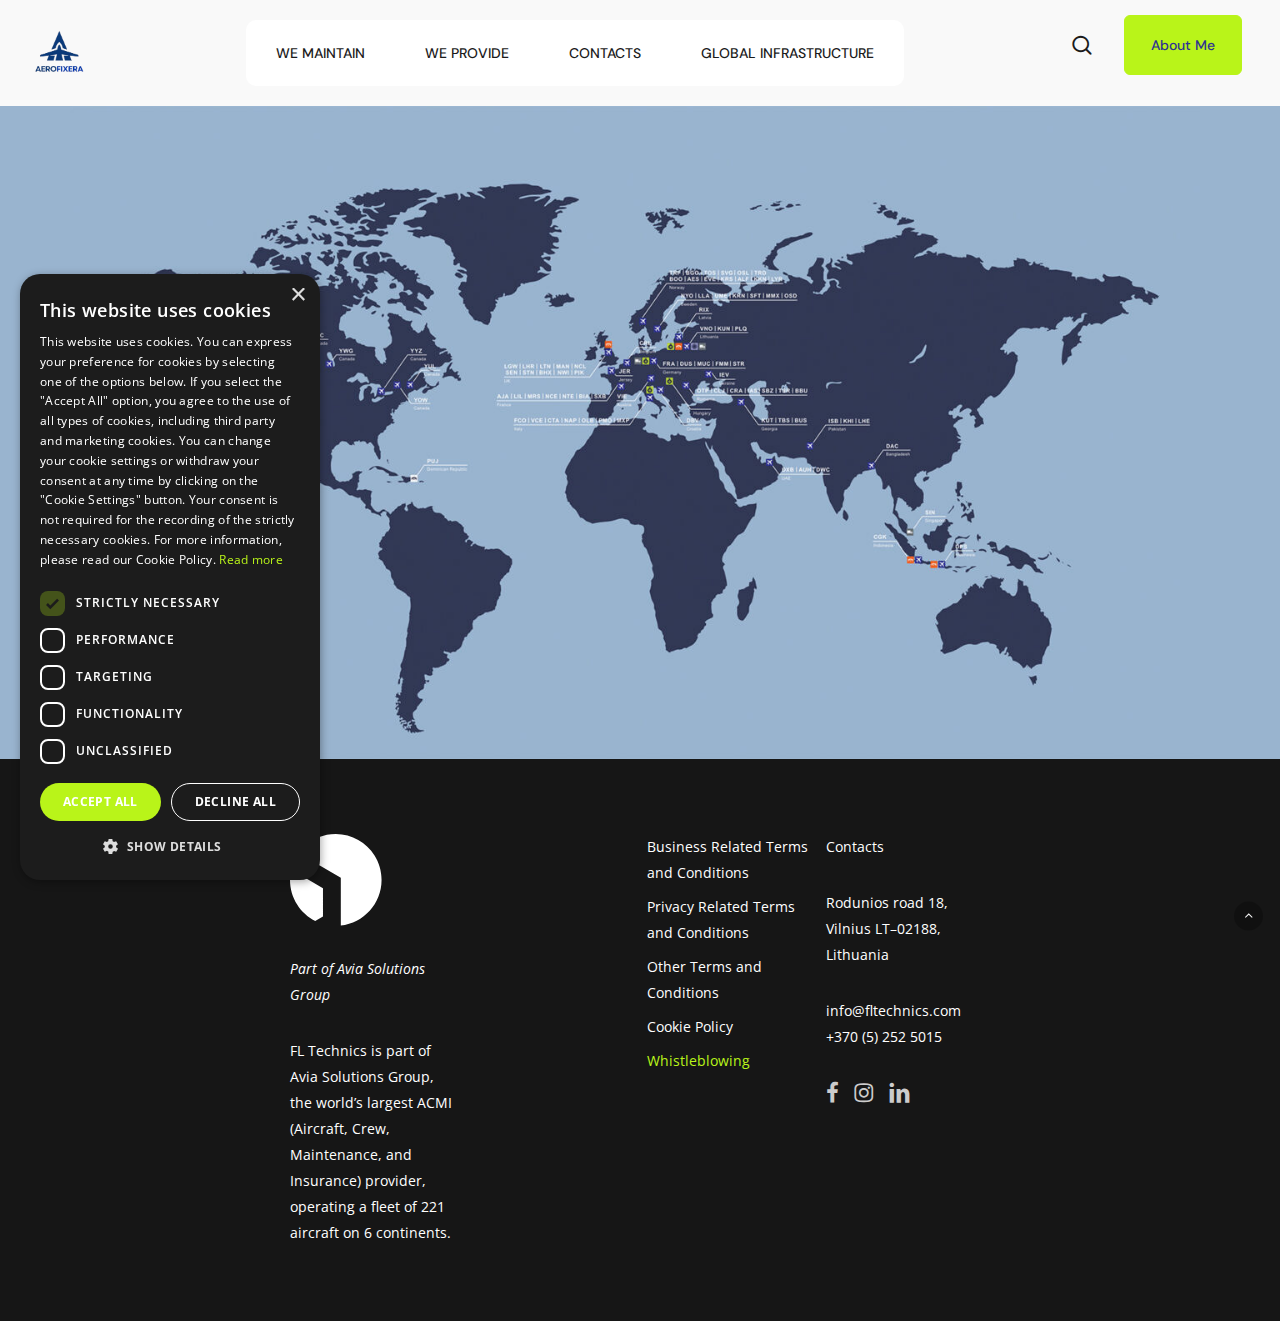
<file: global-infrastructure.html>
<!DOCTYPE html>
<html lang="en-US" class="js">

<head>
	<meta charset="UTF-8">
	<meta name="viewport" content="width=device-width, initial-scale=1, maximum-scale=1, user-scalable=0">
	<meta name="robots" content="index, follow, max-image-preview:large, max-snippet:-1, max-video-preview:-1">
	<style>
		img:is([sizes="auto" i], [sizes^="auto," i]) {
			contain-intrinsic-size: 3000px 1500px
		}
	</style>

	<!-- This site is optimized with the Yoast SEO plugin v24.1 - https://yoast.com/wordpress/plugins/seo/ -->
	<title>FL Technics Global Infrastructure | Worldwide Aviation MRO Network</title>
	<meta name="description"
		content="Discover FL Technics’ global infrastructure with MRO facilities, line stations, and warehouses across the globe. Supporting aviation operations worldwide.">
	<link rel="canonical" href="https://fltechnics.com/global-infrastructure/">
	<meta property="og:locale" content="en_US">
	<meta property="og:type" content="article">
	<meta property="og:title" content="FL Technics Global Infrastructure | Worldwide Aviation MRO Network">
	<meta property="og:description"
		content="Discover FL Technics’ global infrastructure with MRO facilities, line stations, and warehouses across the globe. Supporting aviation operations worldwide.">
	<meta property="og:url" content="https://fltechnics.com/global-infrastructure/">
	<meta property="og:site_name" content="FL Technics">
	<meta property="article:publisher" content="https://www.facebook.com/profile.php?id=100063503103765">
	<meta property="article:modified_time" content="2025-04-01T11:55:04+00:00">
	<meta name="twitter:card" content="summary_large_image">
	<meta name="twitter:label1" content="Est. reading time">
	<meta name="twitter:data1" content="1 minute">
	<script async="" src="js/fbevents.js"></script>
	<script async="" src="js/gtm.js"></script>
	<script type="application/ld+json"
		class="yoast-schema-graph">{"@context":"https://schema.org","@graph":[{"@type":"WebPage","@id":"https://fltechnics.com/global-infrastructure/","url":"https://fltechnics.com/global-infrastructure/","name":"FL Technics Global Infrastructure | Worldwide Aviation MRO Network","isPartOf":{"@id":"https://fltechnics.com/#website"},"datePublished":"2025-02-09T14:24:22+00:00","dateModified":"2025-04-01T11:55:04+00:00","description":"Discover FL Technics’ global infrastructure with MRO facilities, line stations, and warehouses across the globe. Supporting aviation operations worldwide.","breadcrumb":{"@id":"https://fltechnics.com/global-infrastructure/#breadcrumb"},"inLanguage":"en-US","potentialAction":[{"@type":"ReadAction","target":["https://fltechnics.com/global-infrastructure/"]}]},{"@type":"BreadcrumbList","@id":"https://fltechnics.com/global-infrastructure/#breadcrumb","itemListElement":[{"@type":"ListItem","position":1,"name":"Home","item":"https://fltechnics.com/"},{"@type":"ListItem","position":2,"name":"Global Infrastructure"}]},{"@type":"WebSite","@id":"https://fltechnics.com/#website","url":"https://fltechnics.com/","name":"FL Technics – Global Aviation Maintenance, Repair & Overhaul Services","description":"","publisher":{"@id":"https://fltechnics.com/#organization"},"potentialAction":[{"@type":"SearchAction","target":{"@type":"EntryPoint","urlTemplate":"https://fltechnics.com/?s={search_term_string}"},"query-input":{"@type":"PropertyValueSpecification","valueRequired":true,"valueName":"search_term_string"}}],"inLanguage":"en-US"},{"@type":"Organization","@id":"https://fltechnics.com/#organization","name":"FL Technics","url":"https://fltechnics.com/","logo":{"@type":"ImageObject","inLanguage":"en-US","@id":"https://fltechnics.com/#/schema/logo/image/","url":"https://fltechnics.com/wp-content/uploads/2021/07/2019-11-29-FLT.svg","contentUrl":"https://fltechnics.com/wp-content/uploads/2021/07/2019-11-29-FLT.svg","width":400,"height":128,"caption":"FL Technics"},"image":{"@id":"https://fltechnics.com/#/schema/logo/image/"},"sameAs":["https://www.facebook.com/profile.php?id=100063503103765","https://www.linkedin.com/company/fl-technics/"]}]}</script>
	<!-- / Yoast SEO plugin. -->


	<link rel="dns-prefetch" href="//fonts.googleapis.com">
	<link rel="dns-prefetch" href="//www.googletagmanager.com">
	<link rel="alternate" type="application/rss+xml" title="FL Technics » Feed" href="https://fltechnics.com/feed/">
	<script type="text/javascript">
		/* <![CDATA[ */
		window._wpemojiSettings = { "baseUrl": "https:\/\/s.w.org\/images\/core\/emoji\/15.1.0\/72x72\/", "ext": ".png", "svgUrl": "https:\/\/s.w.org\/images\/core\/emoji\/15.1.0\/svg\/", "svgExt": ".svg", "source": { "concatemoji": "https:\/\/fltechnics.com\/wp-includes\/js\/wp-emoji-release.min.js?ver=6.8.1" } };
		/*! This file is auto-generated */
		!function (i, n) { var o, s, e; function c(e) { try { var t = { supportTests: e, timestamp: (new Date).valueOf() }; sessionStorage.setItem(o, JSON.stringify(t)) } catch (e) { } } function p(e, t, n) { e.clearRect(0, 0, e.canvas.width, e.canvas.height), e.fillText(t, 0, 0); var t = new Uint32Array(e.getImageData(0, 0, e.canvas.width, e.canvas.height).data), r = (e.clearRect(0, 0, e.canvas.width, e.canvas.height), e.fillText(n, 0, 0), new Uint32Array(e.getImageData(0, 0, e.canvas.width, e.canvas.height).data)); return t.every(function (e, t) { return e === r[t] }) } function u(e, t, n) { switch (t) { case "flag": return n(e, "\ud83c\udff3\ufe0f\u200d\u26a7\ufe0f", "\ud83c\udff3\ufe0f\u200b\u26a7\ufe0f") ? !1 : !n(e, "\ud83c\uddfa\ud83c\uddf3", "\ud83c\uddfa\u200b\ud83c\uddf3") && !n(e, "\ud83c\udff4\udb40\udc67\udb40\udc62\udb40\udc65\udb40\udc6e\udb40\udc67\udb40\udc7f", "\ud83c\udff4\u200b\udb40\udc67\u200b\udb40\udc62\u200b\udb40\udc65\u200b\udb40\udc6e\u200b\udb40\udc67\u200b\udb40\udc7f"); case "emoji": return !n(e, "\ud83d\udc26\u200d\ud83d\udd25", "\ud83d\udc26\u200b\ud83d\udd25") }return !1 } function f(e, t, n) { var r = "undefined" != typeof WorkerGlobalScope && self instanceof WorkerGlobalScope ? new OffscreenCanvas(300, 150) : i.createElement("canvas"), a = r.getContext("2d", { willReadFrequently: !0 }), o = (a.textBaseline = "top", a.font = "600 32px Arial", {}); return e.forEach(function (e) { o[e] = t(a, e, n) }), o } function t(e) { var t = i.createElement("script"); t.src = e, t.defer = !0, i.head.appendChild(t) } "undefined" != typeof Promise && (o = "wpEmojiSettingsSupports", s = ["flag", "emoji"], n.supports = { everything: !0, everythingExceptFlag: !0 }, e = new Promise(function (e) { i.addEventListener("DOMContentLoaded", e, { once: !0 }) }), new Promise(function (t) { var n = function () { try { var e = JSON.parse(sessionStorage.getItem(o)); if ("object" == typeof e && "number" == typeof e.timestamp && (new Date).valueOf() < e.timestamp + 604800 && "object" == typeof e.supportTests) return e.supportTests } catch (e) { } return null }(); if (!n) { if ("undefined" != typeof Worker && "undefined" != typeof OffscreenCanvas && "undefined" != typeof URL && URL.createObjectURL && "undefined" != typeof Blob) try { var e = "postMessage(" + f.toString() + "(" + [JSON.stringify(s), u.toString(), p.toString()].join(",") + "));", r = new Blob([e], { type: "text/javascript" }), a = new Worker(URL.createObjectURL(r), { name: "wpTestEmojiSupports" }); return void (a.onmessage = function (e) { c(n = e.data), a.terminate(), t(n) }) } catch (e) { } c(n = f(s, u, p)) } t(n) }).then(function (e) { for (var t in e) n.supports[t] = e[t], n.supports.everything = n.supports.everything && n.supports[t], "flag" !== t && (n.supports.everythingExceptFlag = n.supports.everythingExceptFlag && n.supports[t]); n.supports.everythingExceptFlag = n.supports.everythingExceptFlag && !n.supports.flag, n.DOMReady = !1, n.readyCallback = function () { n.DOMReady = !0 } }).then(function () { return e }).then(function () { var e; n.supports.everything || (n.readyCallback(), (e = n.source || {}).concatemoji ? t(e.concatemoji) : e.wpemoji && e.twemoji && (t(e.twemoji), t(e.wpemoji))) })) }((window, document), window._wpemojiSettings);
		/* ]]> */
	</script>
	<style id="wp-emoji-styles-inline-css" type="text/css">
		img.wp-smiley,
		img.emoji {
			display: inline !important;
			border: none !important;
			box-shadow: none !important;
			height: 1em !important;
			width: 1em !important;
			margin: 0 0.07em !important;
			vertical-align: -0.1em !important;
			background: none !important;
			padding: 0 !important;
		}
	</style>
	<link rel="stylesheet" id="wp-block-library-css" href="css/style.min.css" type="text/css" media="all">
	<style id="global-styles-inline-css" type="text/css">
		:root {
			--wp--preset--aspect-ratio--square: 1;
			--wp--preset--aspect-ratio--4-3: 4/3;
			--wp--preset--aspect-ratio--3-4: 3/4;
			--wp--preset--aspect-ratio--3-2: 3/2;
			--wp--preset--aspect-ratio--2-3: 2/3;
			--wp--preset--aspect-ratio--16-9: 16/9;
			--wp--preset--aspect-ratio--9-16: 9/16;
			--wp--preset--color--black: #000000;
			--wp--preset--color--cyan-bluish-gray: #abb8c3;
			--wp--preset--color--white: #ffffff;
			--wp--preset--color--pale-pink: #f78da7;
			--wp--preset--color--vivid-red: #cf2e2e;
			--wp--preset--color--luminous-vivid-orange: #ff6900;
			--wp--preset--color--luminous-vivid-amber: #fcb900;
			--wp--preset--color--light-green-cyan: #7bdcb5;
			--wp--preset--color--vivid-green-cyan: #00d084;
			--wp--preset--color--pale-cyan-blue: #8ed1fc;
			--wp--preset--color--vivid-cyan-blue: #0693e3;
			--wp--preset--color--vivid-purple: #9b51e0;
			--wp--preset--gradient--vivid-cyan-blue-to-vivid-purple: linear-gradient(135deg, rgba(6, 147, 227, 1) 0%, rgb(155, 81, 224) 100%);
			--wp--preset--gradient--light-green-cyan-to-vivid-green-cyan: linear-gradient(135deg, rgb(122, 220, 180) 0%, rgb(0, 208, 130) 100%);
			--wp--preset--gradient--luminous-vivid-amber-to-luminous-vivid-orange: linear-gradient(135deg, rgba(252, 185, 0, 1) 0%, rgba(255, 105, 0, 1) 100%);
			--wp--preset--gradient--luminous-vivid-orange-to-vivid-red: linear-gradient(135deg, rgba(255, 105, 0, 1) 0%, rgb(207, 46, 46) 100%);
			--wp--preset--gradient--very-light-gray-to-cyan-bluish-gray: linear-gradient(135deg, rgb(238, 238, 238) 0%, rgb(169, 184, 195) 100%);
			--wp--preset--gradient--cool-to-warm-spectrum: linear-gradient(135deg, rgb(74, 234, 220) 0%, rgb(151, 120, 209) 20%, rgb(207, 42, 186) 40%, rgb(238, 44, 130) 60%, rgb(251, 105, 98) 80%, rgb(254, 248, 76) 100%);
			--wp--preset--gradient--blush-light-purple: linear-gradient(135deg, rgb(255, 206, 236) 0%, rgb(152, 150, 240) 100%);
			--wp--preset--gradient--blush-bordeaux: linear-gradient(135deg, rgb(254, 205, 165) 0%, rgb(254, 45, 45) 50%, rgb(107, 0, 62) 100%);
			--wp--preset--gradient--luminous-dusk: linear-gradient(135deg, rgb(255, 203, 112) 0%, rgb(199, 81, 192) 50%, rgb(65, 88, 208) 100%);
			--wp--preset--gradient--pale-ocean: linear-gradient(135deg, rgb(255, 245, 203) 0%, rgb(182, 227, 212) 50%, rgb(51, 167, 181) 100%);
			--wp--preset--gradient--electric-grass: linear-gradient(135deg, rgb(202, 248, 128) 0%, rgb(113, 206, 126) 100%);
			--wp--preset--gradient--midnight: linear-gradient(135deg, rgb(2, 3, 129) 0%, rgb(40, 116, 252) 100%);
			--wp--preset--font-size--small: 13px;
			--wp--preset--font-size--medium: 20px;
			--wp--preset--font-size--large: 36px;
			--wp--preset--font-size--x-large: 42px;
			--wp--preset--spacing--20: 0.44rem;
			--wp--preset--spacing--30: 0.67rem;
			--wp--preset--spacing--40: 1rem;
			--wp--preset--spacing--50: 1.5rem;
			--wp--preset--spacing--60: 2.25rem;
			--wp--preset--spacing--70: 3.38rem;
			--wp--preset--spacing--80: 5.06rem;
			--wp--preset--shadow--natural: 6px 6px 9px rgba(0, 0, 0, 0.2);
			--wp--preset--shadow--deep: 12px 12px 50px rgba(0, 0, 0, 0.4);
			--wp--preset--shadow--sharp: 6px 6px 0px rgba(0, 0, 0, 0.2);
			--wp--preset--shadow--outlined: 6px 6px 0px -3px rgba(255, 255, 255, 1), 6px 6px rgba(0, 0, 0, 1);
			--wp--preset--shadow--crisp: 6px 6px 0px rgba(0, 0, 0, 1);
		}

		:root {
			--wp--style--global--content-size: 1300px;
			--wp--style--global--wide-size: 1300px;
		}

		:where(body) {
			margin: 0;
		}

		.wp-site-blocks>.alignleft {
			float: left;
			margin-right: 2em;
		}

		.wp-site-blocks>.alignright {
			float: right;
			margin-left: 2em;
		}

		.wp-site-blocks>.aligncenter {
			justify-content: center;
			margin-left: auto;
			margin-right: auto;
		}

		:where(.is-layout-flex) {
			gap: 0.5em;
		}

		:where(.is-layout-grid) {
			gap: 0.5em;
		}

		.is-layout-flow>.alignleft {
			float: left;
			margin-inline-start: 0;
			margin-inline-end: 2em;
		}

		.is-layout-flow>.alignright {
			float: right;
			margin-inline-start: 2em;
			margin-inline-end: 0;
		}

		.is-layout-flow>.aligncenter {
			margin-left: auto !important;
			margin-right: auto !important;
		}

		.is-layout-constrained>.alignleft {
			float: left;
			margin-inline-start: 0;
			margin-inline-end: 2em;
		}

		.is-layout-constrained>.alignright {
			float: right;
			margin-inline-start: 2em;
			margin-inline-end: 0;
		}

		.is-layout-constrained>.aligncenter {
			margin-left: auto !important;
			margin-right: auto !important;
		}

		.is-layout-constrained> :where(:not(.alignleft):not(.alignright):not(.alignfull)) {
			max-width: var(--wp--style--global--content-size);
			margin-left: auto !important;
			margin-right: auto !important;
		}

		.is-layout-constrained>.alignwide {
			max-width: var(--wp--style--global--wide-size);
		}

		body .is-layout-flex {
			display: flex;
		}

		.is-layout-flex {
			flex-wrap: wrap;
			align-items: center;
		}

		.is-layout-flex> :is(*, div) {
			margin: 0;
		}

		body .is-layout-grid {
			display: grid;
		}

		.is-layout-grid> :is(*, div) {
			margin: 0;
		}

		body {
			padding-top: 0px;
			padding-right: 0px;
			padding-bottom: 0px;
			padding-left: 0px;
		}

		:root :where(.wp-element-button, .wp-block-button__link) {
			background-color: #32373c;
			border-width: 0;
			color: #fff;
			font-family: inherit;
			font-size: inherit;
			line-height: inherit;
			padding: calc(0.667em + 2px) calc(1.333em + 2px);
			text-decoration: none;
		}

		.has-black-color {
			color: var(--wp--preset--color--black) !important;
		}

		.has-cyan-bluish-gray-color {
			color: var(--wp--preset--color--cyan-bluish-gray) !important;
		}

		.has-white-color {
			color: var(--wp--preset--color--white) !important;
		}

		.has-pale-pink-color {
			color: var(--wp--preset--color--pale-pink) !important;
		}

		.has-vivid-red-color {
			color: var(--wp--preset--color--vivid-red) !important;
		}

		.has-luminous-vivid-orange-color {
			color: var(--wp--preset--color--luminous-vivid-orange) !important;
		}

		.has-luminous-vivid-amber-color {
			color: var(--wp--preset--color--luminous-vivid-amber) !important;
		}

		.has-light-green-cyan-color {
			color: var(--wp--preset--color--light-green-cyan) !important;
		}

		.has-vivid-green-cyan-color {
			color: var(--wp--preset--color--vivid-green-cyan) !important;
		}

		.has-pale-cyan-blue-color {
			color: var(--wp--preset--color--pale-cyan-blue) !important;
		}

		.has-vivid-cyan-blue-color {
			color: var(--wp--preset--color--vivid-cyan-blue) !important;
		}

		.has-vivid-purple-color {
			color: var(--wp--preset--color--vivid-purple) !important;
		}

		.has-black-background-color {
			background-color: var(--wp--preset--color--black) !important;
		}

		.has-cyan-bluish-gray-background-color {
			background-color: var(--wp--preset--color--cyan-bluish-gray) !important;
		}

		.has-white-background-color {
			background-color: var(--wp--preset--color--white) !important;
		}

		.has-pale-pink-background-color {
			background-color: var(--wp--preset--color--pale-pink) !important;
		}

		.has-vivid-red-background-color {
			background-color: var(--wp--preset--color--vivid-red) !important;
		}

		.has-luminous-vivid-orange-background-color {
			background-color: var(--wp--preset--color--luminous-vivid-orange) !important;
		}

		.has-luminous-vivid-amber-background-color {
			background-color: var(--wp--preset--color--luminous-vivid-amber) !important;
		}

		.has-light-green-cyan-background-color {
			background-color: var(--wp--preset--color--light-green-cyan) !important;
		}

		.has-vivid-green-cyan-background-color {
			background-color: var(--wp--preset--color--vivid-green-cyan) !important;
		}

		.has-pale-cyan-blue-background-color {
			background-color: var(--wp--preset--color--pale-cyan-blue) !important;
		}

		.has-vivid-cyan-blue-background-color {
			background-color: var(--wp--preset--color--vivid-cyan-blue) !important;
		}

		.has-vivid-purple-background-color {
			background-color: var(--wp--preset--color--vivid-purple) !important;
		}

		.has-black-border-color {
			border-color: var(--wp--preset--color--black) !important;
		}

		.has-cyan-bluish-gray-border-color {
			border-color: var(--wp--preset--color--cyan-bluish-gray) !important;
		}

		.has-white-border-color {
			border-color: var(--wp--preset--color--white) !important;
		}

		.has-pale-pink-border-color {
			border-color: var(--wp--preset--color--pale-pink) !important;
		}

		.has-vivid-red-border-color {
			border-color: var(--wp--preset--color--vivid-red) !important;
		}

		.has-luminous-vivid-orange-border-color {
			border-color: var(--wp--preset--color--luminous-vivid-orange) !important;
		}

		.has-luminous-vivid-amber-border-color {
			border-color: var(--wp--preset--color--luminous-vivid-amber) !important;
		}

		.has-light-green-cyan-border-color {
			border-color: var(--wp--preset--color--light-green-cyan) !important;
		}

		.has-vivid-green-cyan-border-color {
			border-color: var(--wp--preset--color--vivid-green-cyan) !important;
		}

		.has-pale-cyan-blue-border-color {
			border-color: var(--wp--preset--color--pale-cyan-blue) !important;
		}

		.has-vivid-cyan-blue-border-color {
			border-color: var(--wp--preset--color--vivid-cyan-blue) !important;
		}

		.has-vivid-purple-border-color {
			border-color: var(--wp--preset--color--vivid-purple) !important;
		}

		.has-vivid-cyan-blue-to-vivid-purple-gradient-background {
			background: var(--wp--preset--gradient--vivid-cyan-blue-to-vivid-purple) !important;
		}

		.has-light-green-cyan-to-vivid-green-cyan-gradient-background {
			background: var(--wp--preset--gradient--light-green-cyan-to-vivid-green-cyan) !important;
		}

		.has-luminous-vivid-amber-to-luminous-vivid-orange-gradient-background {
			background: var(--wp--preset--gradient--luminous-vivid-amber-to-luminous-vivid-orange) !important;
		}

		.has-luminous-vivid-orange-to-vivid-red-gradient-background {
			background: var(--wp--preset--gradient--luminous-vivid-orange-to-vivid-red) !important;
		}

		.has-very-light-gray-to-cyan-bluish-gray-gradient-background {
			background: var(--wp--preset--gradient--very-light-gray-to-cyan-bluish-gray) !important;
		}

		.has-cool-to-warm-spectrum-gradient-background {
			background: var(--wp--preset--gradient--cool-to-warm-spectrum) !important;
		}

		.has-blush-light-purple-gradient-background {
			background: var(--wp--preset--gradient--blush-light-purple) !important;
		}

		.has-blush-bordeaux-gradient-background {
			background: var(--wp--preset--gradient--blush-bordeaux) !important;
		}

		.has-luminous-dusk-gradient-background {
			background: var(--wp--preset--gradient--luminous-dusk) !important;
		}

		.has-pale-ocean-gradient-background {
			background: var(--wp--preset--gradient--pale-ocean) !important;
		}

		.has-electric-grass-gradient-background {
			background: var(--wp--preset--gradient--electric-grass) !important;
		}

		.has-midnight-gradient-background {
			background: var(--wp--preset--gradient--midnight) !important;
		}

		.has-small-font-size {
			font-size: var(--wp--preset--font-size--small) !important;
		}

		.has-medium-font-size {
			font-size: var(--wp--preset--font-size--medium) !important;
		}

		.has-large-font-size {
			font-size: var(--wp--preset--font-size--large) !important;
		}

		.has-x-large-font-size {
			font-size: var(--wp--preset--font-size--x-large) !important;
		}

		:where(.wp-block-post-template.is-layout-flex) {
			gap: 1.25em;
		}

		:where(.wp-block-post-template.is-layout-grid) {
			gap: 1.25em;
		}

		:where(.wp-block-columns.is-layout-flex) {
			gap: 2em;
		}

		:where(.wp-block-columns.is-layout-grid) {
			gap: 2em;
		}

		:root :where(.wp-block-pullquote) {
			font-size: 1.5em;
			line-height: 1.6;
		}
	</style>
	<link rel="stylesheet" id="contact-form-7-css" href="css/styles.css" type="text/css" media="all">
	<style id="contact-form-7-inline-css" type="text/css">
		.wpcf7 .wpcf7-recaptcha iframe {
			margin-bottom: 0;
		}

		.wpcf7 .wpcf7-recaptcha[data-align="center"]>div {
			margin: 0 auto;
		}

		.wpcf7 .wpcf7-recaptcha[data-align="right"]>div {
			margin: 0 0 0 auto;
		}
	</style>
	<link rel="stylesheet" id="font-awesome-css" href="css/font-awesome-legacy.min.css" type="text/css" media="all">
	<link rel="stylesheet" id="salient-grid-system-css" href="css/grid-system.css" type="text/css" media="all">
	<link rel="stylesheet" id="main-styles-css" href="css/style_2.css" type="text/css" media="all">
	<style id="main-styles-inline-css" type="text/css">
		html body[data-header-resize="1"] .container-wrap,
		html body[data-header-format="left-header"][data-header-resize="0"] .container-wrap,
		html body[data-header-resize="0"] .container-wrap,
		body[data-header-format="left-header"][data-header-resize="0"] .container-wrap {
			padding-top: 0;
		}

		.main-content>.row>#breadcrumbs.yoast {
			padding: 20px 0;
		}
	</style>
	<link rel="stylesheet" id="nectar-header-layout-centered-menu-css" href="css/header-layout-centered-menu.css"
		type="text/css" media="all">
	<link rel="stylesheet" id="nectar-cf7-css" href="css/cf7.css" type="text/css" media="all">
	<link rel="stylesheet" id="nectar_default_font_open_sans-css"
		href="https://fonts.googleapis.com/css?family=Open+Sans%3A300%2C400%2C600%2C700&subset=latin%2Clatin-ext"
		type="text/css" media="all">
	<link rel="stylesheet" id="responsive-css" href="css/responsive.css" type="text/css" media="all">
	<link rel="stylesheet" id="select2-css" href="css/select2.css" type="text/css" media="all">
	<link rel="stylesheet" id="skin-material-css" href="css/skin-material.css" type="text/css" media="all">
	<link rel="stylesheet" id="salient-wp-menu-dynamic-css" href="css/menu-dynamic.css" type="text/css" media="all">
	<link rel="stylesheet" id="js_composer_front-css" href="css/js_composer.css" type="text/css" media="all">
	<link rel="stylesheet" id="dynamic-css-css" href="css/salient-dynamic-styles.css" type="text/css" media="all">
	<style id="dynamic-css-inline-css" type="text/css">
		@media only screen and (min-width:1000px) {
			body #ajax-content-wrap.no-scroll {
				min-height: calc(100vh - 106px);
				height: calc(100vh - 106px) !important;
			}
		}

		@media only screen and (min-width:1000px) {

			#page-header-wrap.fullscreen-header,
			#page-header-wrap.fullscreen-header #page-header-bg,
			html:not(.nectar-box-roll-loaded) .nectar-box-roll>#page-header-bg.fullscreen-header,
			.nectar_fullscreen_zoom_recent_projects,
			#nectar_fullscreen_rows:not(.afterLoaded)>div {
				height: calc(100vh - 105px);
			}

			.wpb_row.vc_row-o-full-height.top-level,
			.wpb_row.vc_row-o-full-height.top-level>.col.span_12 {
				min-height: calc(100vh - 105px);
			}

			html:not(.nectar-box-roll-loaded) .nectar-box-roll>#page-header-bg.fullscreen-header {
				top: 106px;
			}

			.nectar-slider-wrap[data-fullscreen="true"]:not(.loaded),
			.nectar-slider-wrap[data-fullscreen="true"]:not(.loaded) .swiper-container {
				height: calc(100vh - 104px) !important;
			}

			.admin-bar .nectar-slider-wrap[data-fullscreen="true"]:not(.loaded),
			.admin-bar .nectar-slider-wrap[data-fullscreen="true"]:not(.loaded) .swiper-container {
				height: calc(100vh - 104px - 32px) !important;
			}
		}

		.admin-bar[class*="page-template-template-no-header"] .wpb_row.vc_row-o-full-height.top-level,
		.admin-bar[class*="page-template-template-no-header"] .wpb_row.vc_row-o-full-height.top-level>.col.span_12 {
			min-height: calc(100vh - 32px);
		}

		body[class*="page-template-template-no-header"] .wpb_row.vc_row-o-full-height.top-level,
		body[class*="page-template-template-no-header"] .wpb_row.vc_row-o-full-height.top-level>.col.span_12 {
			min-height: 100vh;
		}

		@media only screen and (max-width:999px) {
			.using-mobile-browser #nectar_fullscreen_rows:not(.afterLoaded):not([data-mobile-disable="on"])>div {
				height: calc(100vh - 116px);
			}

			.using-mobile-browser .wpb_row.vc_row-o-full-height.top-level,
			.using-mobile-browser .wpb_row.vc_row-o-full-height.top-level>.col.span_12,
			[data-permanent-transparent="1"].using-mobile-browser .wpb_row.vc_row-o-full-height.top-level,
			[data-permanent-transparent="1"].using-mobile-browser .wpb_row.vc_row-o-full-height.top-level>.col.span_12 {
				min-height: calc(100vh - 116px);
			}

			html:not(.nectar-box-roll-loaded) .nectar-box-roll>#page-header-bg.fullscreen-header,
			.nectar_fullscreen_zoom_recent_projects,
			.nectar-slider-wrap[data-fullscreen="true"]:not(.loaded),
			.nectar-slider-wrap[data-fullscreen="true"]:not(.loaded) .swiper-container,
			#nectar_fullscreen_rows:not(.afterLoaded):not([data-mobile-disable="on"])>div {
				height: calc(100vh - 63px);
			}

			.wpb_row.vc_row-o-full-height.top-level,
			.wpb_row.vc_row-o-full-height.top-level>.col.span_12 {
				min-height: calc(100vh - 63px);
			}

			body[data-transparent-header="false"] #ajax-content-wrap.no-scroll {
				min-height: calc(100vh - 63px);
				height: calc(100vh - 63px);
			}
		}

		#nectar_fullscreen_rows {
			background-color: transparent;
		}

		.screen-reader-text,
		.nectar-skip-to-content:not(:focus) {
			border: 0;
			clip: rect(1px, 1px, 1px, 1px);
			clip-path: inset(50%);
			height: 1px;
			margin: -1px;
			overflow: hidden;
			padding: 0;
			position: absolute !important;
			width: 1px;
			word-wrap: normal !important;
		}

		.row .col img:not([srcset]) {
			width: auto;
		}

		.row .col img.img-with-animation.nectar-lazy:not([srcset]) {
			width: 100%;
		}

		/**
 * Mega menu
 */
		body .menu-img.img-mmenu-1 .nectar-ext-menu-item .image-layer {
			background-position: 50% 70% !important;
		}

		body .menu-img.menu-2 .nectar-ext-menu-item .image-layer {
			background-position: 50% 80% !important;
		}


		.accent-green a {
			color: #B9F419 !important;
		}

		/**
 * For hero text
 */
		.no-flex .wpb_wrapper {
			display: block !important;
		}

		.no-flex .wpb_wrapper ul {
			margin-left: 20px !important;
		}

		.no-flex .wpb_wrapper ul li {
			list-style: disc !important;
		}

		.links-apply a {
			text-decoration: underline !important;
		}



		/**
  * Button
  */


		.nectar-button.asgc-btn-back,
		.nectar-button.btn-dark,
		.nectar-button.btn-light,
		.nectar-button.btn-secondary,
		.nectar-button.btn {
			border-radius: 6px !important;
			padding: 20px 26px !important;
			font-size: 14px !important;
			line-height: 18px !important;
		}
	</style>
	<link rel="stylesheet" id="salient-child-style-css" href="css/style_1.css" type="text/css" media="all">
	<link rel="stylesheet" id="style-sm_raw_html-css" href="css/style.css" type="text/css" media="all">
	<link rel="stylesheet" id="atlas-theme-style-css" href="css/style_3.css" type="text/css" media="all">
	<link rel="stylesheet" id="atlas-theme-style-v-css" href="css/style-v.css" type="text/css" media="all">
	<link rel="stylesheet" id="atlas-theme-style-a-css" href="css/style-a.css" type="text/css" media="all">
	<link rel="stylesheet" id="redux-google-fonts-salient_redux-css"
		href="https://fonts.googleapis.com/css?family=DM+Sans%3A500%2C400&subset=latin&ver=6.8.1" type="text/css"
		media="all">
	<link rel="stylesheet" id="map-select2-css-css" href="css/select2.min.css" type="text/css" media="all">
	<link rel="stylesheet" id="map-css-css" href="css/map.css" type="text/css" media="all">
	<script type="text/javascript" id="gtmkit-js-before" data-cfasync="false" data-nowprocket=""
		data-cookieconsent="ignore">
			/* <![CDATA[ */
			window.gtmkit_settings = { "datalayer_name": "dataLayer", "console_log": false };
			window.gtmkit_data = {};
			window.dataLayer = window.dataLayer || [];
			if (typeof gtag === "undefined") {
				function gtag() { dataLayer.push(arguments); }
				gtag('consent', 'default', {
					'ad_personalization': 'denied',
					'ad_storage': 'denied',
					'ad_user_data': 'denied',
					'analytics_storage': 'granted',
					'personalization_storage': 'denied',
					'functionality_storage': 'granted',
					'security_storage': 'granted',
				});
			} else if (window.gtmkit_settings.console_log === 'on') {
				console.warn('GTM Kit: gtag is already defined')
			}
			/* ]]> */
		</script>
	<script type="text/javascript" src="js/jquery.min.js" id="jquery-core-js"></script>
	<script type="text/javascript" src="js/jquery-migrate.min.js" id="jquery-migrate-js"></script>
	<script type="text/javascript" src="js/linked-tabs.js" id="linked-tabs-js"></script>
	<script type="text/javascript" id="gtmkit-container-js-after" data-cfasync="false" data-nowprocket=""
		data-cookieconsent="ignore">
			/* <![CDATA[ */
			/* Google Tag Manager */
			(function (w, d, s, l, i) {
				w[l] = w[l] || []; w[l].push({
					'gtm.start':
						new Date().getTime(), event: 'gtm.js'
				}); var f = d.getElementsByTagName(s)[0],
					j = d.createElement(s), dl = l != 'dataLayer' ? '&l=' + l : ''; j.async = true; j.src =
						'https://www.googletagmanager.com/gtm.js?id=' + i + dl; f.parentNode.insertBefore(j, f);
			})(window, document, 'script', 'dataLayer', 'GTM-ND3F733');
			/* End Google Tag Manager */
			/* ]]> */
		</script>
	<script type="text/javascript" src="js/contact-form-7.js" id="gtmkit-cf7-js" defer="defer"
		data-wp-strategy="defer"></script>
	<script type="text/javascript" id="gtmkit-datalayer-js-before" data-cfasync="false" data-nowprocket=""
		data-cookieconsent="ignore">
			/* <![CDATA[ */
			const gtmkit_dataLayer_content = { "pagePostType": "page", "pageType": "page", "postTitle": "Global Infrastructure", "postId": 161883, "postDate": "2025-02-09", "authorName": "vaidotas", "authorId": 5, "userLoggedIn": false, "userRole": "not-logged-in" };
			dataLayer.push(gtmkit_dataLayer_content);
			/* ]]> */
		</script>
	<script type="text/javascript" src="js/script.js" id="script-sm_raw_html-js"></script>
	<script type="text/javascript" src="js/script-no-conflict.js" id="pp-no-conflict-js"></script>
	<script type="text/javascript" src="js/select2.full.min.js" id="map-select2-js-js"></script>
	<script data-type="vc_custom-js-" header="">document.addEventListener("DOMContentLoaded", function () {
			var isMobile = /Mobi|Android|iPhone|iPad|iPod|Windows Phone|IEMobile|WPDesktop/i.test(navigator.userAgent) ||
				(navigator.userAgentData && navigator.userAgentData.mobile);

			if (isMobile) {
				window.location.href = "/"; // Change to your mobile URL
			}
		});</script>
	<script></script>
	<link rel="https://api.w.org/" href="https://fltechnics.com/wp-json/">
	<link rel="alternate" title="JSON" type="application/json" href="https://fltechnics.com/wp-json/wp/v2/pages/161883">
	<link rel="EditURI" type="application/rsd+xml" title="RSD" href="https://fltechnics.com/xmlrpc.php?rsd">
	<meta name="generator" content="WordPress 6.8.1">
	<link rel="shortlink" href="https://fltechnics.com/?p=161883">
	<link rel="alternate" title="oEmbed (JSON)" type="application/json+oembed"
		href="https://fltechnics.com/wp-json/oembed/1.0/embed?url=https%3A%2F%2Ffltechnics.com%2Fglobal-infrastructure%2F">
	<link rel="alternate" title="oEmbed (XML)" type="text/xml+oembed"
		href="https://fltechnics.com/wp-json/oembed/1.0/embed?url=https%3A%2F%2Ffltechnics.com%2Fglobal-infrastructure%2F&format=xml">
	<script
		type="text/javascript"> var root = document.getElementsByTagName("html")[0]; root.setAttribute("class", "js"); </script>
	<!-- Hotjar Tracking Code for FLT -->
	<script>
		(function (h, o, t, j, a, r) {
			h.hj = h.hj || function () { (h.hj.q = h.hj.q || []).push(arguments) };
			h._hjSettings = { hjid: 3874829, hjsv: 6 };
			a = o.getElementsByTagName('head')[0];
			r = o.createElement('script'); r.async = 1;
			r.src = t + h._hjSettings.hjid + j + h._hjSettings.hjsv;
			a.appendChild(r);
		})(window, document, 'https://static.hotjar.com/c/hotjar-', '.js?sv=');
	</script>
	<script async="" src="js/hotjar-3874829.js"></script>

	<script type="text/javascript" charset="UTF-8" src="js/592a053e792a91dc0e09fb8d51a3ac2c.js"></script>

	<!-- Facebook Pixel Code -->
	<script>
		!function (f, b, e, v, n, t, s) {
			if (f.fbq) return; n = f.fbq = function () {
				n.callMethod ?
				n.callMethod.apply(n, arguments) : n.queue.push(arguments)
			};
			if (!f._fbq) f._fbq = n; n.push = n; n.loaded = !0; n.version = '2.0';
			n.queue = []; t = b.createElement(e); t.async = !0;
			t.src = v; s = b.getElementsByTagName(e)[0];
			s.parentNode.insertBefore(t, s)
		}(window, document, 'script',
			'https://connect.facebook.net/en_US/fbevents.js');
		fbq('init', '453474402121881');
		fbq('track', 'PageView');
	</script>
	<noscript><img height="1" width="1" style="display:none"
			src="https://www.facebook.com/tr?id=453474402121881&ev=PageView&noscript=1" /></noscript>
	<!-- End Facebook Pixel Code -->

	<script src="js/analytics.js" data-key="6AyO5QM0ghzlI2MtqelY3g" async=""></script>
	<meta name="generator" content="Powered by WPBakery Page Builder - drag and drop page builder for WordPress.">
	<style data-type="vc_custom-css">
		.mobile-map {
			padding: 0 10px;
		}
	</style>
	<link rel="icon" href="images/cropped-fl-favicon-32x32.png" sizes="32x32">
	<link rel="icon" href="images/cropped-fl-favicon-192x192.png" sizes="192x192">
	<link rel="apple-touch-icon" href="images/cropped-fl-favicon-180x180.png">
	<meta name="msapplication-TileImage"
		content="https://fltechnics.com/wp-content/uploads/2024/01/cropped-fl-favicon-270x270.png">
	<noscript>
		<style>
			.wpb_animate_when_almost_visible {
				opacity: 1;
			}
		</style>
	</noscript>
	<script src="js/wp-emoji-release.min.js" defer=""></script>
</head>

<body
	class="wp-singular page-template-default page page-id-161883 wp-theme-salient wp-child-theme-flt asgc-body material wpb-js-composer js-comp-ver-7.8.1 vc_responsive"
	data-footer-reveal="false" data-footer-reveal-shadow="none" data-header-format="centered-menu"
	data-body-border="off" data-boxed-style="" data-header-breakpoint="1000" data-dropdown-style="minimal"
	data-cae="easeOutCubic" data-cad="750" data-megamenu-width="contained" data-aie="none" data-ls="fancybox"
	data-apte="standard" data-hhun="0" data-fancy-form-rcs="1" data-form-style="default" data-form-submit="regular"
	data-is="minimal" data-button-style="slightly_rounded_shadow" data-user-account-button="false" data-flex-cols="true"
	data-col-gap="default" data-header-inherit-rc="false" data-header-search="true" data-animated-anchors="false"
	data-ajax-transitions="false" data-full-width-header="true" data-slide-out-widget-area="true"
	data-slide-out-widget-area-style="fullscreen" data-user-set-ocm="off" data-loading-animation="none"
	data-bg-header="false" data-responsive="1" data-ext-responsive="true" data-ext-padding="90" data-header-resize="1"
	data-header-color="custom" data-transparent-header="false" data-cart="false" data-remove-m-parallax=""
	data-remove-m-video-bgs="" data-m-animate="0" data-force-header-trans-color="light" data-smooth-scrolling="0"
	data-permanent-transparent="false" style="--scroll-bar-w: 0px">

	<script type="text/javascript">
		(function (window, document) {

			document.documentElement.classList.remove("no-js");

			if (navigator.userAgent.match(/(Android|iPod|iPhone|iPad|BlackBerry|IEMobile|Opera Mini)/)) {
				document.body.className += " using-mobile-browser mobile ";
			}
			if (navigator.userAgent.match(/Mac/) && navigator.maxTouchPoints && navigator.maxTouchPoints > 2) {
				document.body.className += " using-ios-device ";
			}

			if (!("ontouchstart" in window)) {

				var body = document.querySelector("body");
				var winW = window.innerWidth;
				var bodyW = body.clientWidth;

				if (winW > bodyW + 4) {
					body.setAttribute("style", "--scroll-bar-w: " + (winW - bodyW - 4) + "px");
				} else {
					body.setAttribute("style", "--scroll-bar-w: 0px");
				}
			}

		})(window, document);
	</script>
	<script type="text/javascript">
		jQuery(function ($) {
			$('.g-recaptcha').attr('data-theme', 'dark');
		});
	</script><a href="#ajax-content-wrap" class="nectar-skip-to-content">Skip to main content</a>
	<div class="ocm-effect-wrap">
		<div class="ocm-effect-wrap-inner">
			<div id="header-space" data-header-mobile-fixed="1"></div>

			<div id="header-outer" data-has-menu="true" data-has-buttons="yes" data-header-button_style="default"
				data-using-pr-menu="false" data-mobile-fixed="1" data-ptnm="false" data-lhe="default"
				data-user-set-bg="#f9f9f9" data-format="centered-menu" data-permanent-transparent="false"
				data-megamenu-rt="0" data-remove-fixed="0" data-header-resize="1" data-cart="false"
				data-transparency-option="0" data-box-shadow="large" data-shrink-num="6" data-using-secondary="0"
				data-using-logo="1" data-logo-height="50" data-m-logo-height="40" data-padding="28"
				data-full-width="true" data-condense="false">

				<div id="search-outer" class="nectar">
					<div id="search">
						<div class="container">
							<div id="search-box">
								<div class="inner-wrap">
									<div class="col span_12">
										<form role="search" action="https://fltechnics.com/" method="GET">
											<input type="text" name="s" value="" aria-label="Search"
												placeholder="Search">

											<span>Hit enter to search or ESC to close</span>
										</form>
									</div><!--/span_12-->
								</div><!--/inner-wrap-->
							</div><!--/search-box-->
							<div id="close"><a href="#"><span class="screen-reader-text">Close Search</span>
									<span class="close-wrap"> <span class="close-line close-line1"></span> <span
											class="close-line close-line2"></span> </span> </a></div>
						</div><!--/container-->
					</div><!--/search-->
				</div><!--/search-outer-->

				<header id="top">
					<div class="container">
						<div class="row">
							<div class="col span_3">
								<a id="logo" href="index.html" data-supplied-ml-starting-dark="false" data-supplied-ml-starting="false"
									data-supplied-ml="false">
									<img class="stnd skip-lazy default-logo dark-version" width="205" height="53" alt="FL Technics"
										src="images/logo.png" srcset="images/logo.png 1x, images/logo.png 2x"> </a>
							</div><!--/span_3-->
				
							<div class="col span_9 col_last">
								<div class="nectar-mobile-only mobile-header">
									<div class="inner"></div>
								</div>
								<a class="a" style="padding: 20px 5px !important; background-color: blue; color: white; border-radius: 5px;" href="about.html">About me</a>
								<div class="slide-out-widget-area-toggle mobile-icon fullscreen" data-custom-color="false"
									data-icon-animation="simple-transform">
									<div> <a href="#slide-out-widget-area" role="button" aria-label="Navigation Menu"
											aria-expanded="false" class="closed using-label">
											<i class="label">Menu</i><span aria-hidden="true"> <i class="lines-button x2"> <i
														class="lines"></i> </i> </span> </a>
									</div>
								</div>
				
								<nav aria-label="Main Menu">
									<ul class="sf-menu">
										<li id="menu-item-119180"
											class="menu-item-object-custom align-middle custom-mega-menu megamenu-width-1 menu-item menu-item-type-custom menu-item-has-children nectar-regular-menu-item megamenu nectar-megamenu-menu-item width-100 menu-item-119180">
											<a href="#" aria-haspopup="true" aria-expanded="false"><span class="menu-title-text">We
													Maintain</span></a>
											<ul class="sub-menu">
												<li id="menu-item-119190"
													class="menu-item-hidden-text menu-item-object-custom menu-img menu-we-maintain menu-item menu-item-type-custom nectar-regular-menu-item megamenu-column-width-100 megamenu-column-padding-none menu-item-119190">
													<a href="#">
														<div class="nectar-ext-menu-item style-img-above-text">
															<div class="image-layer-outer hover-default">
																<div class="image-layer"></div>
																<div class="color-overlay"></div>
															</div>
															<div class="inner-content"><span class="title inherit-default"><span
																		class="menu-title-text">Image</span></span>
															</div>
														</div>
													</a>
												</li>
												<li id="menu-item-119413"
													class="menu-item-object-page menu-item menu-item-type-post_type menu-item-has-children nectar-regular-menu-item megamenu-column-padding-40px menu-item-has-icon menu-item-119413">
													<a href="base-maintenance.html" aria-haspopup="true" aria-expanded="false"><img
															src="data:image/svg+xml;charset=utf-8,%3Csvg%20xmlns%3D'http%3A%2F%2Fwww.w3.org%2F2000%2Fsvg'%20viewBox%3D'0%200%2011%2010'%2F%3E"
															class="nectar-menu-icon-img" alt="" width="10" height="11"
															data-menu-img-src="https://fltechnics.com/wp-content/uploads/2024/02/menu-arrow.svg"><span
															class="menu-title-text nectar-inherit-h6">Base
															Maintenance</span><span class="sf-sub-indicator"><i
																class="fa-angle-right fa icon-in-menu"
																aria-hidden="true"></i></span></a>
													<ul class="sub-menu">
														<li id="menu-item-119182"
															class="menu-item-object-custom menu-item menu-item-type-custom nectar-regular-menu-item menu-item-119182">
															<a href="/base-maintenance.html#part-145-base-maintenance"><span
																	class="menu-title-text">Part 145 Base
																	Maintenance</span></a>
														</li>
														<li id="menu-item-119193"
															class="menu-item-object-custom menu-item menu-item-type-custom nectar-regular-menu-item menu-item-119193">
															<a href="/base-maintenance.html#component-repair-overhaul"><span
																	class="menu-title-text">Component Repair &
																	Overhaul</span></a>
														</li>
														<li id="menu-item-119194"
															class="menu-item-object-custom menu-item menu-item-type-custom nectar-regular-menu-item menu-item-119194">
															<a href="/base-maintenance.html#part-21g-production"><span
																	class="menu-title-text">Part 21G
																	Production</span></a>
														</li>
														<li id="menu-item-119195"
															class="menu-item-object-custom menu-item menu-item-type-custom nectar-regular-menu-item menu-item-119195">
															<a href="/base-maintenance.html#nondestructive-testing"><span
																	class="menu-title-text">Non-Destructive
																	Testing</span></a>
														</li>
													</ul>
												</li>
												<li id="menu-item-119414"
													class="menu-item-object-page menu-item menu-item-type-post_type menu-item-has-children nectar-regular-menu-item megamenu-column-padding-40px menu-item-has-icon menu-item-119414">
													<a href="line-maintenance.html" aria-haspopup="true" aria-expanded="false"><img
															src="data:image/svg+xml;charset=utf-8,%3Csvg%20xmlns%3D'http%3A%2F%2Fwww.w3.org%2F2000%2Fsvg'%20viewBox%3D'0%200%2011%2010'%2F%3E"
															class="nectar-menu-icon-img" alt="" width="10" height="11"
															data-menu-img-src="https://fltechnics.com/wp-content/uploads/2024/02/menu-arrow.svg"><span
															class="menu-title-text nectar-inherit-h6">Line
															Maintenance</span><span class="sf-sub-indicator"><i
																class="fa-angle-right fa icon-in-menu"
																aria-hidden="true"></i></span></a>
													<ul class="sub-menu">
														<li id="menu-item-119184"
															class="menu-item-object-custom menu-item menu-item-type-custom nectar-regular-menu-item menu-item-119184">
															<a href="/line-maintenance.html#transits-and-line-a-checks"><span
																	class="menu-title-text">Transits & Line A
																	checks</span></a>
														</li>
														<li id="menu-item-119196"
															class="menu-item-object-custom menu-item menu-item-type-custom nectar-regular-menu-item menu-item-119196">
															<a href="/line-maintenance.html#aog-support-services"><span
																	class="menu-title-text">AOG Support
																	Services</span></a>
														</li>
														<li id="menu-item-119197"
															class="menu-item-object-custom menu-item menu-item-type-custom nectar-regular-menu-item menu-item-119197">
															<a href="/line-maintenance.html#on-call-services"><span
																	class="menu-title-text">On-Call Services</span></a>
														</li>
														<li id="menu-item-119198"
															class="menu-item-object-custom menu-item menu-item-type-custom nectar-regular-menu-item menu-item-119198">
															<a href="/line-maintenance.html#line-station-setup"><span
																	class="menu-title-text">Line Station
																	Setup</span></a>
														</li>
													</ul>
												</li>
												<li id="menu-item-119363"
													class="menu-item-object-page menu-item menu-item-type-post_type menu-item-has-children nectar-regular-menu-item megamenu-column-padding-40px menu-item-has-icon menu-item-119363">
													<a href="wheels-brakes-solutions.html" aria-haspopup="true"
														aria-expanded="false"><img
															src="data:image/svg+xml;charset=utf-8,%3Csvg%20xmlns%3D'http%3A%2F%2Fwww.w3.org%2F2000%2Fsvg'%20viewBox%3D'0%200%2011%2010'%2F%3E"
															class="nectar-menu-icon-img" alt="" width="10" height="11"
															data-menu-img-src="https://fltechnics.com/wp-content/uploads/2024/02/menu-arrow.svg"><span
															class="menu-title-text nectar-inherit-h6">Wheels &
															Brakes</span><span class="sf-sub-indicator"><i
																class="fa-angle-right fa icon-in-menu"
																aria-hidden="true"></i></span></a>
													<ul class="sub-menu">
														<li id="menu-item-119187"
															class="menu-item-object-custom menu-item menu-item-type-custom nectar-regular-menu-item menu-item-119187">
															<a href="/wheels-brakes-solutions.html#flight-cycle-solutions"><span
																	class="menu-title-text">Flight Cycle
																	Solutions</span></a>
														</li>
														<li id="menu-item-119199"
															class="menu-item-object-custom menu-item menu-item-type-custom nectar-regular-menu-item menu-item-119199">
															<a href="/wheels-brakes-solutions.html#wheels-maintenance"><span
																	class="menu-title-text">Wheels
																	Maintenance</span></a>
														</li>
														<li id="menu-item-119200"
															class="menu-item-object-custom menu-item menu-item-type-custom nectar-regular-menu-item menu-item-119200">
															<a href="/wheels-brakes-solutions.html#brakes-services"><span
																	class="menu-title-text">Brakes Services</span></a>
														</li>
														<li id="menu-item-119201"
															class="menu-item-object-custom menu-item menu-item-type-custom nectar-regular-menu-item menu-item-119201">
															<a href="/wheels-brakes-solutions.html#wheels-amp-brakes-aog-support-247"><span
																	class="menu-title-text">AOG Support 24/7</span></a>
														</li>
													</ul>
												</li>
												<li id="menu-item-119273"
													class="menu-item-object-page menu-item menu-item-type-post_type menu-item-has-children nectar-regular-menu-item megamenu-column-padding-40px menu-item-has-icon menu-item-119273">
													<a href="/engine-repair-services.html" aria-haspopup="true"
														aria-expanded="false"><img
															src="data:image/svg+xml;charset=utf-8,%3Csvg%20xmlns%3D'http%3A%2F%2Fwww.w3.org%2F2000%2Fsvg'%20viewBox%3D'0%200%2011%2010'%2F%3E"
															class="nectar-menu-icon-img" alt="" width="10" height="11"
															data-menu-img-src="https://fltechnics.com/wp-content/uploads/2024/02/menu-arrow.svg"><span
															class="menu-title-text nectar-inherit-h6">Engine Repair
															Shop</span><span class="sf-sub-indicator"><i
																class="fa-angle-right fa icon-in-menu"
																aria-hidden="true"></i></span></a>
													<ul class="sub-menu">
														<li id="menu-item-119189"
															class="menu-item-object-custom menu-item menu-item-type-custom nectar-regular-menu-item menu-item-119189">
															<a href="/engine-repair-services.html#engine-bsi-external-examination"><span
																	class="menu-title-text">BSI & External
																	Examination</span></a>
														</li>
														<li id="menu-item-119202"
															class="menu-item-object-custom menu-item menu-item-type-custom nectar-regular-menu-item menu-item-119202">
															<a href="/engine-repair-services.html#engine-repairs"><span
																	class="menu-title-text">Engine Repairs</span></a>
														</li>
														<li id="menu-item-119203"
															class="menu-item-object-custom menu-item menu-item-type-custom nectar-regular-menu-item menu-item-119203">
															<a href="/engine-repair-services.html#engine-preservation"><span
																	class="menu-title-text">Engine
																	Preservation</span></a>
														</li>
														<li id="menu-item-119204"
															class="menu-item-object-custom menu-item menu-item-type-custom nectar-regular-menu-item menu-item-119204">
															<a href="/engine-repair-services.html#lease-return-storage"><span
																	class="menu-title-text">Lease Return &
																	Storage</span></a>
														</li>
													</ul>
												</li>
											</ul>
										</li>
										<li id="menu-item-119205"
											class="menu-item-object-custom align-middle custom-mega-menu megamenu-width-2 menu-item menu-item-type-custom menu-item-has-children nectar-regular-menu-item megamenu nectar-megamenu-menu-item width-100 menu-item-119205">
											<a href="#" aria-haspopup="true" aria-expanded="false"><span class="menu-title-text">We
													Provide</span></a>
											<ul class="sub-menu">
												<li id="menu-item-119206"
													class="menu-item-hidden-text menu-item-object-custom menu-img menu-we-provide menu-2 menu-item menu-item-type-custom nectar-regular-menu-item megamenu-column-width-100 megamenu-column-padding-none menu-item-119206">
													<a href="#">
														<div class="nectar-ext-menu-item style-img-above-text">
															<div class="image-layer-outer hover-default">
																<div class="image-layer"></div>
																<div class="color-overlay"></div>
															</div>
															<div class="inner-content"><span class="title inherit-default"><span
																		class="menu-title-text">Image</span></span>
															</div>
														</div>
													</a>
												</li>
												<li id="menu-item-119415"
													class="menu-item-object-page menu-item menu-item-type-post_type menu-item-has-children nectar-regular-menu-item megamenu-column-padding-40px menu-item-has-icon menu-item-119415">
													<a href="engines-airframes-and-materials.html" aria-haspopup="true"
														aria-expanded="false"><img
															src="data:image/svg+xml;charset=utf-8,%3Csvg%20xmlns%3D'http%3A%2F%2Fwww.w3.org%2F2000%2Fsvg'%20viewBox%3D'0%200%2011%2010'%2F%3E"
															class="nectar-menu-icon-img" alt="" width="10" height="11"
															data-menu-img-src="https://fltechnics.com/wp-content/uploads/2024/02/menu-arrow.svg"><span
															class="menu-title-text nectar-inherit-h6">Engines,
															Airframes, & Materials</span><span class="sf-sub-indicator"><i
																class="fa-angle-right fa icon-in-menu"
																aria-hidden="true"></i></span></a>
													<ul class="sub-menu">
														<li id="menu-item-119208"
															class="menu-item-object-custom menu-item menu-item-type-custom nectar-regular-menu-item menu-item-119208">
															<a href="/engines-airframes-and-materials.html#rotables-repairs"><span
																	class="menu-title-text">Rotables &
																	Repairs</span></a>
														</li>
														<li id="menu-item-119209"
															class="menu-item-object-custom menu-item menu-item-type-custom nectar-regular-menu-item menu-item-119209">
															<a href="/engines-airframes-and-materials.html#sale-exchange-and-repair"><span
																	class="menu-title-text">Sales, Exchange, &
																	Repair</span></a>
														</li>
														<li id="menu-item-119210"
															class="menu-item-object-custom menu-item menu-item-type-custom nectar-regular-menu-item menu-item-119210">
															<a href="/engines-airframes-and-materials.html#consumables-expendables"><span
																	class="menu-title-text">Consumables &
																	Expendables</span></a>
														</li>
														<li id="menu-item-119211"
															class="menu-item-object-custom menu-item menu-item-type-custom nectar-regular-menu-item menu-item-119211">
															<a href="/engines-airframes-and-materials.html#engines-maintenance-trading"><span
																	class="menu-title-text">Engines Maintenance &
																	Trading</span></a>
														</li>
													</ul>
												</li>
												<li id="menu-item-119416"
													class="menu-item-object-page menu-item menu-item-type-post_type menu-item-has-children nectar-regular-menu-item megamenu-column-padding-40px menu-item-has-icon menu-item-119416">
													<a href="aircraft-engineering.html" aria-haspopup="true" aria-expanded="false"><img
															src="data:image/svg+xml;charset=utf-8,%3Csvg%20xmlns%3D'http%3A%2F%2Fwww.w3.org%2F2000%2Fsvg'%20viewBox%3D'0%200%2011%2010'%2F%3E"
															class="nectar-menu-icon-img" alt="" width="10" height="11"
															data-menu-img-src="https://fltechnics.com/wp-content/uploads/2024/02/menu-arrow.svg"><span
															class="menu-title-text nectar-inherit-h6">Aircraft
															Engineering</span><span class="sf-sub-indicator"><i
																class="fa-angle-right fa icon-in-menu"
																aria-hidden="true"></i></span></a>
													<ul class="sub-menu">
														<li id="menu-item-119213"
															class="menu-item-object-custom menu-item menu-item-type-custom nectar-regular-menu-item menu-item-119213">
															<a href="/aircraft-engineering.html#continuous-airworthiness-management"><span
																	class="menu-title-text">Continuous Airworthiness
																	Management</span></a>
														</li>
														<li id="menu-item-119477"
															class="menu-item-object-custom menu-item menu-item-type-custom nectar-regular-menu-item menu-item-119477">
															<a href="/aircraft-engineering.html#aircraft-deliveries"><span
																	class="menu-title-text">Technical Asset
																	Management</span></a>
														</li>
													</ul>
												</li>
												<li id="menu-item-119360"
													class="menu-item-object-page menu-item menu-item-type-post_type menu-item-has-children nectar-regular-menu-item megamenu-column-padding-40px menu-item-has-icon menu-item-119360">
													<a href="design-production.html" aria-haspopup="true" aria-expanded="false"><img
															src="data:image/svg+xml;charset=utf-8,%3Csvg%20xmlns%3D'http%3A%2F%2Fwww.w3.org%2F2000%2Fsvg'%20viewBox%3D'0%200%2011%2010'%2F%3E"
															class="nectar-menu-icon-img" alt="" width="10" height="11"
															data-menu-img-src="https://fltechnics.com/wp-content/uploads/2024/02/menu-arrow.svg"><span
															class="menu-title-text nectar-inherit-h6">Design &
															Production</span><span class="sf-sub-indicator"><i
																class="fa-angle-right fa icon-in-menu"
																aria-hidden="true"></i></span></a>
													<ul class="sub-menu">
														<li id="menu-item-119218"
															class="menu-item-object-custom menu-item menu-item-type-custom nectar-regular-menu-item menu-item-119218">
															<a href="/design-production.html#interior"><span
																	class="menu-title-text">Interior</span></a>
														</li>
														<li id="menu-item-119219"
															class="menu-item-object-custom menu-item menu-item-type-custom nectar-regular-menu-item menu-item-119219">
															<a href="/design-production.html#exterior"><span
																	class="menu-title-text">Exterior</span></a>
														</li>
														<li id="menu-item-119220"
															class="menu-item-object-custom menu-item menu-item-type-custom nectar-regular-menu-item menu-item-119220">
															<a href="/design-production.html#avionics"><span
																	class="menu-title-text">Avionics</span></a>
														</li>
														<li id="menu-item-119221"
															class="menu-item-object-custom menu-item menu-item-type-custom nectar-regular-menu-item menu-item-119221">
															<a href="/design-production.html#repair"><span
																	class="menu-title-text">Repair</span></a>
														</li>
													</ul>
												</li>
												<li id="menu-item-119418"
													class="menu-item-object-page menu-item menu-item-type-post_type menu-item-has-children nectar-regular-menu-item megamenu-column-padding-40px menu-item-has-icon menu-item-119418">
													<a href="technical-training.html" aria-haspopup="true" aria-expanded="false"><img
															src="data:image/svg+xml;charset=utf-8,%3Csvg%20xmlns%3D'http%3A%2F%2Fwww.w3.org%2F2000%2Fsvg'%20viewBox%3D'0%200%2011%2010'%2F%3E"
															class="nectar-menu-icon-img" alt="" width="10" height="11"
															data-menu-img-src="https://fltechnics.com/wp-content/uploads/2024/02/menu-arrow.svg"><span
															class="menu-title-text nectar-inherit-h6">Technical
															Training</span><span class="sf-sub-indicator"><i
																class="fa-angle-right fa icon-in-menu"
																aria-hidden="true"></i></span></a>
													<ul class="sub-menu">
														<li id="menu-item-119223"
															class="menu-item-object-custom menu-item menu-item-type-custom nectar-regular-menu-item menu-item-119223">
															<a href="/technical-training.html#aircraft-type-training-solutions"><span
																	class="menu-title-text">Aircraft Type Training
																	Solutions</span></a>
														</li>
														<li id="menu-item-119224"
															class="menu-item-object-custom menu-item menu-item-type-custom nectar-regular-menu-item menu-item-119224">
															<a href="/technical-training.html#aviation-specialised-training"><span
																	class="menu-title-text">Aviation Specialised
																	Training</span></a>
														</li>
														<li id="menu-item-119225"
															class="menu-item-object-custom menu-item menu-item-type-custom nectar-regular-menu-item menu-item-119225">
															<a href="/technical-training.html#aviation-online-training"><span
																	class="menu-title-text">Aviation Online
																	Training</span></a>
														</li>
														<li id="menu-item-119226"
															class="menu-item-object-custom menu-item menu-item-type-custom nectar-regular-menu-item menu-item-119226">
															<a href="/technical-training.html#scheduled-training-courses"><span
																	class="menu-title-text">Scheduled Training
																	Courses</span></a>
														</li>
													</ul>
												</li>
				
											</ul>
										</li>
				
				
										<li id="menu-item-119778"
											class="menu-item-object-page menu-item menu-item-type-post_type nectar-regular-menu-item menu-item-119778">
											<a href="contacts.html"><span class="menu-title-text">Contacts</span></a>
										</li>
										<li id="menu-item-167257"
											class="menu-item-object-page menu-item menu-item-type-post_type nectar-regular-menu-item menu-item-167257">
											<a href="global-infrastructure.html"><span class="menu-title-text">Global
													Infrastructure</span></a>
										</li>
									</ul>
									<ul class="buttons sf-menu" data-user-set-ocm="off">
				
										<li class="nectar-header-text-content-wrap">
											<div class="nectar-header-text-content">
												<div><a class="btn aog-btn" href="about.html">About Me</a><a class="btn close-map-btn"
														href="#">To home page</a></div>
											</div>
										</li>
										<li id="search-btn">
											<div><a href="#searchbox"><span class="icon-salient-search" aria-hidden="true"></span><span
														class="screen-reader-text">search</span></a></div>
										</li>
									</ul>
				
								</nav>
				
								<div class="logo-spacing" data-using-image="true"><img class="hidden-logo" alt="FL Technics" width="205"
										height="53" src="images/flt-logo-org.svg"></div>
							</div><!--/span_9-->
				
				
						</div><!--/row-->
					</div><!--/container-->
				</header>
			</div>
			<div id="ajax-content-wrap">
				<div class="blurred-wrap">
					<div class="container-wrap">
						<div class="container main-content" role="main">
							<div class="row">

								<div id="fws_6838fe902730a" data-column-margin="default" data-midnight="dark"
									class="top-level vc_row-flex vc_row-o-content-top wpb_row vc_row-fluid vc_row full-width-content vc_row-o-equal-height"
									style="padding-top: 0px; padding-bottom: 0px; ">
									<div class="row-bg-wrap" data-bg-animation="none" data-bg-animation-delay=""
										data-bg-overlay="false">
										<div class="row-bg-layer inner-wrap">
											<div class="row-bg viewport-desktop" style=""></div>
										</div>
									</div>
									<div class="row_col_wrap_12 col span_12 dark center">
										<div class="vc_col-sm-12 wpb_column column_container vc_column_container col no-extra-padding inherit_tablet inherit_phone"
											data-padding-pos="all" data-has-bg-color="false" data-bg-color=""
											data-bg-opacity="1" data-animation="" data-delay="0">
											<div class="vc_column-inner">
												<div class="wpb_wrapper">
													<div class="img-with-aniamtion-wrap" data-max-width="100%"
														data-max-width-mobile="default" data-shadow="none"
														data-animation="none">
														<div class="inner">
															<div class="hover-wrap">
																<div class="hover-wrap-inner">
																	<img fetchpriority="high" decoding="async"
																		class="img-with-animation skip-lazy"
																		data-delay="0" height="980" width="1920"
																		data-animation="none" src="images/2.jpg" alt=""
																		srcset="images/2.jpg 1920w, images/2-300x153.jpg 300w, images/2-768x392.jpg 768w, images/2-1536x784.jpg 1536w"
																		sizes="(max-width: 1920px) 100vw, 1920px">
																</div>
															</div>
														</div>
													</div>
												</div>
											</div>
										</div>
									</div>
								</div>
							</div>
						</div>
					</div>

					<div id="footer-outer" data-midnight="light" data-cols="4" data-custom-color="false"
						data-disable-copyright="true" data-matching-section-color="true" data-copyright-line="false"
						data-using-bg-img="false" data-bg-img-overlay="0.8" data-full-width="false"
						data-using-widget-area="true" data-link-hover="default">


						<div id="footer-widgets" data-has-widgets="true" data-cols="4">

							<div class="container">


								<div class="row">


									<div class="col span_3">
										<div id="block-7" class="widget widget_block widget_media_image">
											<figure class="wp-block-image size-large is-resized"><img decoding="async"
													width="93" height="93" src="images/flt-logo-white.svg" alt=""
													class="wp-image-66" style="object-fit:cover;width:92px;height:92px">
											</figure>
										</div>
										<div id="block-8" class="widget widget_block widget_text">
											<p><em>Part of Avia Solutions Group</em></p>
										</div>
										<div id="block-9" class="widget widget_block widget_text">
											<p>FL Technics is part of Avia Solutions Group, the world’s largest ACMI
												(Aircraft, Crew, Maintenance, and Insurance) provider, operating a fleet
												of 221 aircraft on 6 continents.</p>
										</div>
									</div>


									<div class="col span_3">
										<div class="widget">
										</div>

									</div>



									<div class="col span_3">
										<div id="nav_menu-2" class="widget widget_nav_menu">
											<div class="menu-footer-menu-container">
												<ul id="menu-footer-menu" class="menu">
													<li id="menu-item-146737"
														class="menu-item-object-page menu-item menu-item-type-post_type menu-item-146737">
														<a
															href="https://fltechnics.com/business-related-terms-and-conditions/">Business
															Related Terms and Conditions</a></li>
													<li id="menu-item-146738"
														class="menu-item-object-page menu-item menu-item-type-post_type menu-item-146738">
														<a
															href="https://fltechnics.com/privacy-related-terms-and-conditions/">Privacy
															Related Terms and Conditions</a></li>
													<li id="menu-item-146739"
														class="menu-item-object-page menu-item menu-item-type-post_type menu-item-146739">
														<a href="https://fltechnics.com/other-terms-and-conditions/">Other
															Terms and Conditions</a></li>
													<li id="menu-item-148840"
														class="menu-item-object-page menu-item menu-item-type-post_type menu-item-148840">
														<a href="https://fltechnics.com/cookie-policy/">Cookie
															Policy</a></li>
													<li id="menu-item-159367"
														class="menu-item-object-custom menu-item menu-item-type-custom menu-item-159367">
														<a href="https://trustline.integrityline.com/setup">
															<p><span style="color: #B9F419;">Whistleblowing</span></p>
														</a></li>
												</ul>
											</div>
										</div>
									</div>

									<div class="col span_3">
										<div id="block-13" class="widget widget_block widget_text">
											<p>Contacts</p>
										</div>
										<div id="block-11" class="widget widget_block widget_text">
											<p>Rodunios road 18,<br>Vilnius LT–02188,<br>Lithuania</p>
										</div>
										<div id="block-12" class="widget widget_block widget_text">
											<p><a href="/cdn-cgi/l/email-protection" class="__cf_email__"
													data-cfemail="85ecebe3eac5e3e9f1e0e6edebece6f6abe6eae8">[email protected]</a><br>+370
												(5) 252 5015</p>
										</div>
										<div id="custom_html-2" class="widget_text widget widget_custom_html">
											<div class="textwidget custom-html-widget">
												<div class="socials-footer">
													<a href="https://www.facebook.com/FLTechnics "><i
															class="accent-color icon-tiny fa fa-facebook"></i></a><a
														href="https://www.instagram.com/fltechnics/?hl=en "><i
															class="accent-color icon-tiny fa fa-instagram"></i></a><a
														href="https://www.linkedin.com/company/fl-technics/ "><i
															class="accent-color icon-tiny fa fa-linkedin"></i></a>
												</div>
											</div>
										</div>
									</div>

								</div>
							</div><!--/container-->
						</div><!--/footer-widgets-->


					</div><!--/footer-outer-->

				</div><!--blurred-wrap-->
				<div id="slide-out-widget-area-bg" class="fullscreen dark">
				</div>

				<div id="slide-out-widget-area" class="fullscreen" data-dropdown-func="default" data-back-txt="Back">

					<div class="inner-wrap">
						<div class="inner" data-prepend-menu-mobile="false">

							<a class="slide_out_area_close" href="#"><span class="screen-reader-text">Close Menu</span>
								<span class="close-wrap"> <span class="close-line close-line1"></span> <span
										class="close-line close-line2"></span> </span> </a>


							<div class="nectar-header-text-content mobile-only">
								<div><a class="btn aog-btn" href="/aog/">AOG Service 24/7</a><a
										class="btn close-map-btn" href="#">To home page</a></div>
							</div>
							<div class="off-canvas-menu-container mobile-only" role="navigation">
							
							
								<ul class="menu">
									<li
										class="menu-item-object-custom custom-mega-menu megamenu-width-1 menu-item menu-item-type-custom menu-item-has-children menu-item-119180">
										<a href="#" aria-haspopup="true" aria-expanded="false">We Maintain</a>
										<ul class="sub-menu">
											<li
												class="menu-item-hidden-text menu-item-object-custom menu-img menu-we-maintain menu-item menu-item-type-custom menu-item-119190">
												<a href="#">
													<div class="nectar-ext-menu-item style-img-above-text">
														<div class="image-layer-outer hover-default">
															<div class="image-layer"></div>
															<div class="color-overlay"></div>
														</div>
														<div class="inner-content"><span class="title inherit-default"><span
																	class="menu-title-text">Image</span></span></div>
													</div>
												</a>
											</li>
											<li
												class="menu-item-object-page menu-item menu-item-type-post_type menu-item-has-children menu-item-has-icon menu-item-119413">
												<a href="base-maintenance.html" aria-haspopup="true" aria-expanded="false"><img width="11"
														height="10" src="images/menu-arrow.svg" class="nectar-menu-icon-img" alt=""
														decoding="async"><span class="menu-title-text">Base
														Maintenance</span></a>
												<ul class="sub-menu">
													<li class="menu-item-object-custom menu-item menu-item-type-custom menu-item-119182">
														<a href="/base-maintenance.html#part-145-base-maintenance">Part 145
															Base Maintenance</a>
													</li>
													<li class="menu-item-object-custom menu-item menu-item-type-custom menu-item-119193">
														<a href="/base-maintenance.html#component-repair-overhaul">Component
															Repair & Overhaul</a>
													</li>
													<li class="menu-item-object-custom menu-item menu-item-type-custom menu-item-119194">
														<a href="/base-maintenance.html#part-21g-production">Part 21G
															Production</a>
													</li>
													<li class="menu-item-object-custom menu-item menu-item-type-custom menu-item-119195">
														<a href="/base-maintenance.html#nondestructive-testing">Non-Destructive
															Testing</a>
													</li>
												</ul>
											</li>
											<li
												class="menu-item-object-page menu-item menu-item-type-post_type menu-item-has-children menu-item-has-icon menu-item-119414">
												<a href="line-maintenance.html" aria-haspopup="true" aria-expanded="false"><img width="11"
														height="10" src="images/menu-arrow.svg" class="nectar-menu-icon-img" alt=""
														decoding="async"><span class="menu-title-text">Line
														Maintenance</span></a>
												<ul class="sub-menu">
													<li class="menu-item-object-custom menu-item menu-item-type-custom menu-item-119184">
														<a href="/line-maintenance.html#transits-and-line-a-checks">Transits
															& Line A checks</a>
													</li>
													<li class="menu-item-object-custom menu-item menu-item-type-custom menu-item-119196">
														<a href="/line-maintenance.html#aog-support-services">AOG Support
															Services</a>
													</li>
													<li class="menu-item-object-custom menu-item menu-item-type-custom menu-item-119197">
														<a href="/line-maintenance.html#on-call-services">On-Call
															Services</a>
													</li>
													<li class="menu-item-object-custom menu-item menu-item-type-custom menu-item-119198">
														<a href="/line-maintenance.html#line-station-setup">Line Station
															Setup</a>
													</li>
												</ul>
											</li>
											<li
												class="menu-item-object-page menu-item menu-item-type-post_type menu-item-has-children menu-item-has-icon menu-item-119363">
												<a href="wheels-brakes-solutions.html" aria-haspopup="true" aria-expanded="false"><img width="11"
														height="10" src="images/menu-arrow.svg" class="nectar-menu-icon-img" alt=""
														decoding="async"><span class="menu-title-text">Wheels & Brakes</span></a>
												<ul class="sub-menu">
													<li class="menu-item-object-custom menu-item menu-item-type-custom menu-item-119187">
														<a href="/wheels-brakes-solutions.html#flight-cycle-solutions">Flight
															Cycle Solutions</a>
													</li>
													<li class="menu-item-object-custom menu-item menu-item-type-custom menu-item-119199">
														<a href="/wheels-brakes-solutions.html#wheels-maintenance">Wheels
															Maintenance</a>
													</li>
													<li class="menu-item-object-custom menu-item menu-item-type-custom menu-item-119200">
														<a href="/wheels-brakes-solutions.html#brakes-services">Brakes
															Services</a>
													</li>
													<li class="menu-item-object-custom menu-item menu-item-type-custom menu-item-119201">
														<a href="/wheels-brakes-solutions.html#wheels-amp-brakes-aog-support-247">AOG
															Support 24/7</a>
													</li>
												</ul>
											</li>
											<li
												class="menu-item-object-page menu-item menu-item-type-post_type menu-item-has-children menu-item-has-icon menu-item-119273">
												<a href="/engine-repair-services.html" aria-haspopup="true" aria-expanded="false"><img width="11"
														height="10" src="images/menu-arrow.svg" class="nectar-menu-icon-img" alt=""
														decoding="async"><span class="menu-title-text">Engine Repair Shop</span></a>
												<ul class="sub-menu">
													<li class="menu-item-object-custom menu-item menu-item-type-custom menu-item-119189">
														<a href="/engine-repair-services.html#engine-bsi-external-examination">BSI
															& External Examination</a>
													</li>
													<li class="menu-item-object-custom menu-item menu-item-type-custom menu-item-119202">
														<a href="/engine-repair-services.html#engine-repairs">Engine
															Repairs</a>
													</li>
													<li class="menu-item-object-custom menu-item menu-item-type-custom menu-item-119203">
														<a href="/engine-repair-services.html#engine-preservation">Engine
															Preservation</a>
													</li>
													<li class="menu-item-object-custom menu-item menu-item-type-custom menu-item-119204">
														<a href="/engine-repair-services.html#lease-return-storage">Lease
															Return & Storage</a>
													</li>
												</ul>
											</li>
										</ul>
									</li>
									<li
										class="menu-item-object-custom custom-mega-menu megamenu-width-2 menu-item menu-item-type-custom menu-item-has-children menu-item-119205">
										<a href="#" aria-haspopup="true" aria-expanded="false">We Provide</a>
										<ul class="sub-menu">
											<li
												class="menu-item-hidden-text menu-item-object-custom menu-img menu-we-provide menu-2 menu-item menu-item-type-custom menu-item-119206">
												<a href="#">
													<div class="nectar-ext-menu-item style-img-above-text">
														<div class="image-layer-outer hover-default">
															<div class="image-layer"></div>
															<div class="color-overlay"></div>
														</div>
														<div class="inner-content"><span class="title inherit-default"><span
																	class="menu-title-text">Image</span></span></div>
													</div>
												</a>
											</li>
											<li
												class="menu-item-object-page menu-item menu-item-type-post_type menu-item-has-children menu-item-has-icon menu-item-119415">
												<a href="engines-airframes-and-materials.html" aria-haspopup="true" aria-expanded="false"><img
														width="11" height="10" src="images/menu-arrow.svg" class="nectar-menu-icon-img" alt=""
														decoding="async"><span class="menu-title-text">Engines, Airframes, &
														Materials</span></a>
												<ul class="sub-menu">
													<li class="menu-item-object-custom menu-item menu-item-type-custom menu-item-119208">
														<a href="/engines-airframes-and-materials.html#rotables-repairs">Rotables
															& Repairs</a>
													</li>
													<li class="menu-item-object-custom menu-item menu-item-type-custom menu-item-119209">
														<a href="/engines-airframes-and-materials.html#sale-exchange-and-repair">Sales,
															Exchange, & Repair</a>
													</li>
													<li class="menu-item-object-custom menu-item menu-item-type-custom menu-item-119210">
														<a href="/engines-airframes-and-materials.html#consumables-expendables">Consumables
															& Expendables</a>
													</li>
													<li class="menu-item-object-custom menu-item menu-item-type-custom menu-item-119211">
														<a href="/engines-airframes-and-materials.html#engines-maintenance-trading">Engines
															Maintenance & Trading</a>
													</li>
												</ul>
											</li>
											<li
												class="menu-item-object-page menu-item menu-item-type-post_type menu-item-has-children menu-item-has-icon menu-item-119416">
												<a href="aircraft-engineering.html" aria-haspopup="true" aria-expanded="false"><img width="11"
														height="10" src="images/menu-arrow.svg" class="nectar-menu-icon-img" alt=""
														decoding="async"><span class="menu-title-text">Aircraft Engineering</span></a>
												<ul class="sub-menu">
													<li class="menu-item-object-custom menu-item menu-item-type-custom menu-item-119213">
														<a href="/aircraft-engineering.html#continuous-airworthiness-management">Continuous
															Airworthiness Management</a>
													</li>
													<li class="menu-item-object-custom menu-item menu-item-type-custom menu-item-119477">
														<a href="/aircraft-engineering.html#aircraft-deliveries">Technical
															Asset Management</a>
													</li>
												</ul>
											</li>
											<li
												class="menu-item-object-page menu-item menu-item-type-post_type menu-item-has-children menu-item-has-icon menu-item-119360">
												<a href="design-production.html" aria-haspopup="true" aria-expanded="false"><img width="11"
														height="10" src="images/menu-arrow.svg" class="nectar-menu-icon-img" alt=""
														decoding="async"><span class="menu-title-text">Design &
														Production</span></a>
												<ul class="sub-menu">
													<li class="menu-item-object-custom menu-item menu-item-type-custom menu-item-119218">
														<a href="/design-production.html#interior">Interior</a>
													</li>
													<li class="menu-item-object-custom menu-item menu-item-type-custom menu-item-119219">
														<a href="/design-production.html#exterior">Exterior</a>
													</li>
													<li class="menu-item-object-custom menu-item menu-item-type-custom menu-item-119220">
														<a href="/design-production.html#avionics">Avionics</a>
													</li>
													<li class="menu-item-object-custom menu-item menu-item-type-custom menu-item-119221">
														<a href="/design-production.html#repair">Repair</a>
													</li>
												</ul>
											</li>
											<li
												class="menu-item-object-page menu-item menu-item-type-post_type menu-item-has-children menu-item-has-icon menu-item-119418">
												<a href="technical-training.html" aria-haspopup="true" aria-expanded="false"><img width="11"
														height="10" src="images/menu-arrow.svg" class="nectar-menu-icon-img" alt=""
														decoding="async"><span class="menu-title-text">Technical Training</span></a>
												<ul class="sub-menu">
													<li class="menu-item-object-custom menu-item menu-item-type-custom menu-item-119223">
														<a href="/technical-training.html#aircraft-type-training-solutions">Aircraft
															Type Training Solutions</a>
													</li>
													<li class="menu-item-object-custom menu-item menu-item-type-custom menu-item-119224">
														<a href="/technical-training.html#aviation-specialised-training">Aviation
															Specialised Training</a>
													</li>
													<li class="menu-item-object-custom menu-item menu-item-type-custom menu-item-119225">
														<a href="/technical-training.html#aviation-online-training">Aviation
															Online Training</a>
													</li>
													<li class="menu-item-object-custom menu-item menu-item-type-custom menu-item-119226">
														<a href="/technical-training.html#scheduled-training-courses">Scheduled
															Training Courses</a>
													</li>
												</ul>
											</li>
							
										</ul>
									</li>
									<li
										class="menu-item-object-custom custom-mega-menu megamenu-width-3 menu-item menu-item-type-custom menu-item-has-children menu-item-119234">
										<a href="#" aria-haspopup="true" aria-expanded="false">We Grow</a>
										<ul class="sub-menu">
											<li
												class="menu-item-hidden-text menu-item-object-custom menu-img menu-we-grow img-mmenu-1 menu-item menu-item-type-custom menu-item-119235">
												<a href="#">
													<div class="nectar-ext-menu-item style-img-above-text">
														<div class="image-layer-outer hover-default">
															<div class="image-layer"></div>
															<div class="color-overlay"></div>
														</div>
														<div class="inner-content"><span class="title inherit-default"><span
																	class="menu-title-text">Image</span></span></div>
													</div>
												</a>
											</li>
							
											<li class="menu-item-object-page menu-item menu-item-type-post_type menu-item-has-icon menu-item-43">
												<a href="#"><img width="11" height="10" src="images/menu-arrow.svg" class="nectar-menu-icon-img"
														alt="" decoding="async"><span class="menu-title-text">Certificates</span></a>
											</li>
											<li
												class="menu-item-object-page menu-item menu-item-type-post_type menu-item-has-children menu-item-has-icon menu-item-42">
												<a href="#" aria-haspopup="true" aria-expanded="false"><img width="11" height="10"
														src="images/menu-arrow.svg" class="nectar-menu-icon-img" alt="" decoding="async"><span
														class="menu-title-text">Media</span></a>
												<ul class="sub-menu">
													<li class="menu-item-object-custom menu-item menu-item-type-custom menu-item-119237">
														<a href="/media/#news">News</a>
													</li>
													<li class="menu-item-object-custom menu-item menu-item-type-custom menu-item-119238">
														<a href="/media/#photo">Photo Gallery</a>
													</li>
													<li class="menu-item-object-custom menu-item menu-item-type-custom menu-item-119239">
														<a href="/media/#video">Videos</a>
													</li>
												</ul>
											</li>
										</ul>
									</li>
							
									<li class="menu-item-object-page menu-item menu-item-type-post_type menu-item-119778">
										<a href="contact.html">Contacts</a>
									</li>
									<li class="menu-item-object-page menu-item menu-item-type-post_type menu-item-167257">
										<a href="global-infrastructure.html">Global
											Infrastructure</a>
									</li>
							
								</ul>
							
								<ul class="menu secondary-header-items">
								</ul>
							</div>

						</div>

						<div class="bottom-meta-wrap"></div><!--/bottom-meta-wrap-->
					</div> <!--/inner-wrap-->
				</div>

			</div> <!--/ajax-content-wrap-->

			<a id="to-top" aria-label="Back to top" href="#" class="mobile-disabled"><i role="presentation"
					class="fa fa-angle-up"></i></a>
		</div>
	</div><!--/ocm-effect-wrap-->
	<script data-cfasync="false" src="js/email-decode.min.js"></script>
	<script type="speculationrules">
{"prefetch":[{"source":"document","where":{"and":[{"href_matches":"\/*"},{"not":{"href_matches":["\/wp-*.php","\/wp-admin\/*","\/wp-content\/uploads\/*","\/wp-content\/*","\/wp-content\/plugins\/*","\/wp-content\/themes\/flt\/*","\/wp-content\/themes\/salient\/*","\/*\\?(.+)"]}},{"not":{"selector_matches":"a[rel~=\"nofollow\"]"}},{"not":{"selector_matches":".no-prefetch, .no-prefetch a"}}]},"eagerness":"conservative"}]}
</script>
	<script type="text/html" id="wpb-modifications"> window.wpbCustomElement = 1; </script>
	<link data-pagespeed-no-defer="" data-nowprocket="" data-wpacu-skip="" data-no-optimize="" data-noptimize=""
		rel="stylesheet" id="main-styles-non-critical-css" href="css/style-non-critical.css" type="text/css"
		media="all">
	<link data-pagespeed-no-defer="" data-nowprocket="" data-wpacu-skip="" data-no-optimize="" data-noptimize=""
		rel="stylesheet" id="fancyBox-css" href="css/jquery.fancybox.css" type="text/css" media="all">
	<link data-pagespeed-no-defer="" data-nowprocket="" data-wpacu-skip="" data-no-optimize="" data-noptimize=""
		rel="stylesheet" id="nectar-ocm-core-css" href="css/core.css" type="text/css" media="all">
	<link data-pagespeed-no-defer="" data-nowprocket="" data-wpacu-skip="" data-no-optimize="" data-noptimize=""
		rel="stylesheet" id="nectar-ocm-fullscreen-legacy-css" href="css/fullscreen-legacy.css" type="text/css"
		media="all">
	<script type="text/javascript" src="js/hooks.min.js" id="wp-hooks-js"></script>
	<script type="text/javascript" src="js/i18n.min.js" id="wp-i18n-js"></script>
	<script type="text/javascript" id="wp-i18n-js-after">
		/* <![CDATA[ */
		wp.i18n.setLocaleData({ 'text direction\u0004ltr': ['ltr'] });
		/* ]]> */
	</script>
	<script type="text/javascript" src="js/index.js" id="swv-js"></script>
	<script type="text/javascript" id="contact-form-7-js-before">
		/* <![CDATA[ */
		var wpcf7 = {
			"api": {
				"root": "https:\/\/fltechnics.com\/wp-json\/",
				"namespace": "contact-form-7\/v1"
			},
			"cached": 1
		};
		/* ]]> */
	</script>
	<script type="text/javascript" src="js/index_1.js" id="contact-form-7-js"></script>
	<script type="text/javascript" src="js/jquery.easing.min.js" id="jquery-easing-js"></script>
	<script type="text/javascript" src="js/jquery.mousewheel.min.js" id="jquery-mousewheel-js"></script>
	<script type="text/javascript" src="js/priority.js" id="nectar_priority-js"></script>
	<script type="text/javascript" src="js/transit.min.js" id="nectar-transit-js"></script>
	<script type="text/javascript" src="js/waypoints.js" id="nectar-waypoints-js"></script>
	<script type="text/javascript" src="js/imagesLoaded.min.js" id="imagesLoaded-js"></script>
	<script type="text/javascript" src="js/hoverintent.min.js" id="hoverintent-js"></script>
	<script type="text/javascript" src="js/jquery.fancybox.js" id="fancyBox-js"></script>
	<script type="text/javascript" src="js/anime.min.js" id="anime-js"></script>
	<script type="text/javascript" src="js/superfish.js" id="superfish-js"></script>
	<script type="text/javascript" id="nectar-frontend-js-extra">
		/* <![CDATA[ */
		var nectarLove = { "ajaxurl": "https:\/\/fltechnics.com\/wp-admin\/admin-ajax.php", "postID": "161883", "rooturl": "https:\/\/fltechnics.com", "disqusComments": "false", "loveNonce": "ed19484bec", "mapApiKey": "" };
		var nectarOptions = { "delay_js": "false", "smooth_scroll": "false", "smooth_scroll_strength": "50", "quick_search": "false", "react_compat": "disabled", "header_entrance": "false", "body_border_func": "default", "body_border_mobile": "0", "dropdown_hover_intent": "default", "simplify_ocm_mobile": "0", "mobile_header_format": "default", "ocm_btn_position": "default", "left_header_dropdown_func": "default", "ajax_add_to_cart": "0", "ocm_remove_ext_menu_items": "remove_images", "woo_product_filter_toggle": "0", "woo_sidebar_toggles": "true", "woo_sticky_sidebar": "0", "woo_minimal_product_hover": "default", "woo_minimal_product_effect": "default", "woo_related_upsell_carousel": "false", "woo_product_variable_select": "default", "woo_using_cart_addons": "false", "view_transitions_effect": "" };
		var nectar_front_i18n = { "menu": "Menu", "next": "Next", "previous": "Previous", "close": "Close" };
		/* ]]> */
	</script>
	<script type="text/javascript" src="js/init.js" id="nectar-frontend-js"></script>
	<script type="text/javascript" src="js/touchswipe.min.js" id="touchswipe-js"></script>
	<script type="text/javascript" src="js/select2.min.js" id="select2-js"></script>
	<script type="text/javascript" src="js/script_1.js" id="pp-theme-script-js"></script>
	<script type="text/javascript" src="js/script-v.js" id="pp-theme-script-v-js"></script>
	<script type="text/javascript" id="pp-theme-script-a-js-extra">
		/* <![CDATA[ */
		var translation_custom = { "to_menu": "To menu", "close_menu": "Close menu", "menu": "Menu", "close_map_mobile": "To home page" };
		/* ]]> */
	</script>
	<script type="text/javascript" src="js/script-a.js" id="pp-theme-script-a-js"></script>
	<script type="text/javascript" src="js/js_composer_front.min.js" id="wpb_composer_front_js-js"></script>
	<script type="text/javascript">
		(function () {
			var expirationDate = new Date();
			expirationDate.setTime(expirationDate.getTime() + 31536000 * 1000);
			document.cookie = "pll_language=en; expires=" + expirationDate.toUTCString() + "; path=/; secure; SameSite=Lax";
		}());

	</script>
	<script></script>


</body>

</html><!-- Page supported by LiteSpeed Cache 6.5.4 on 2025-05-30 00:40:48 -->
</file>
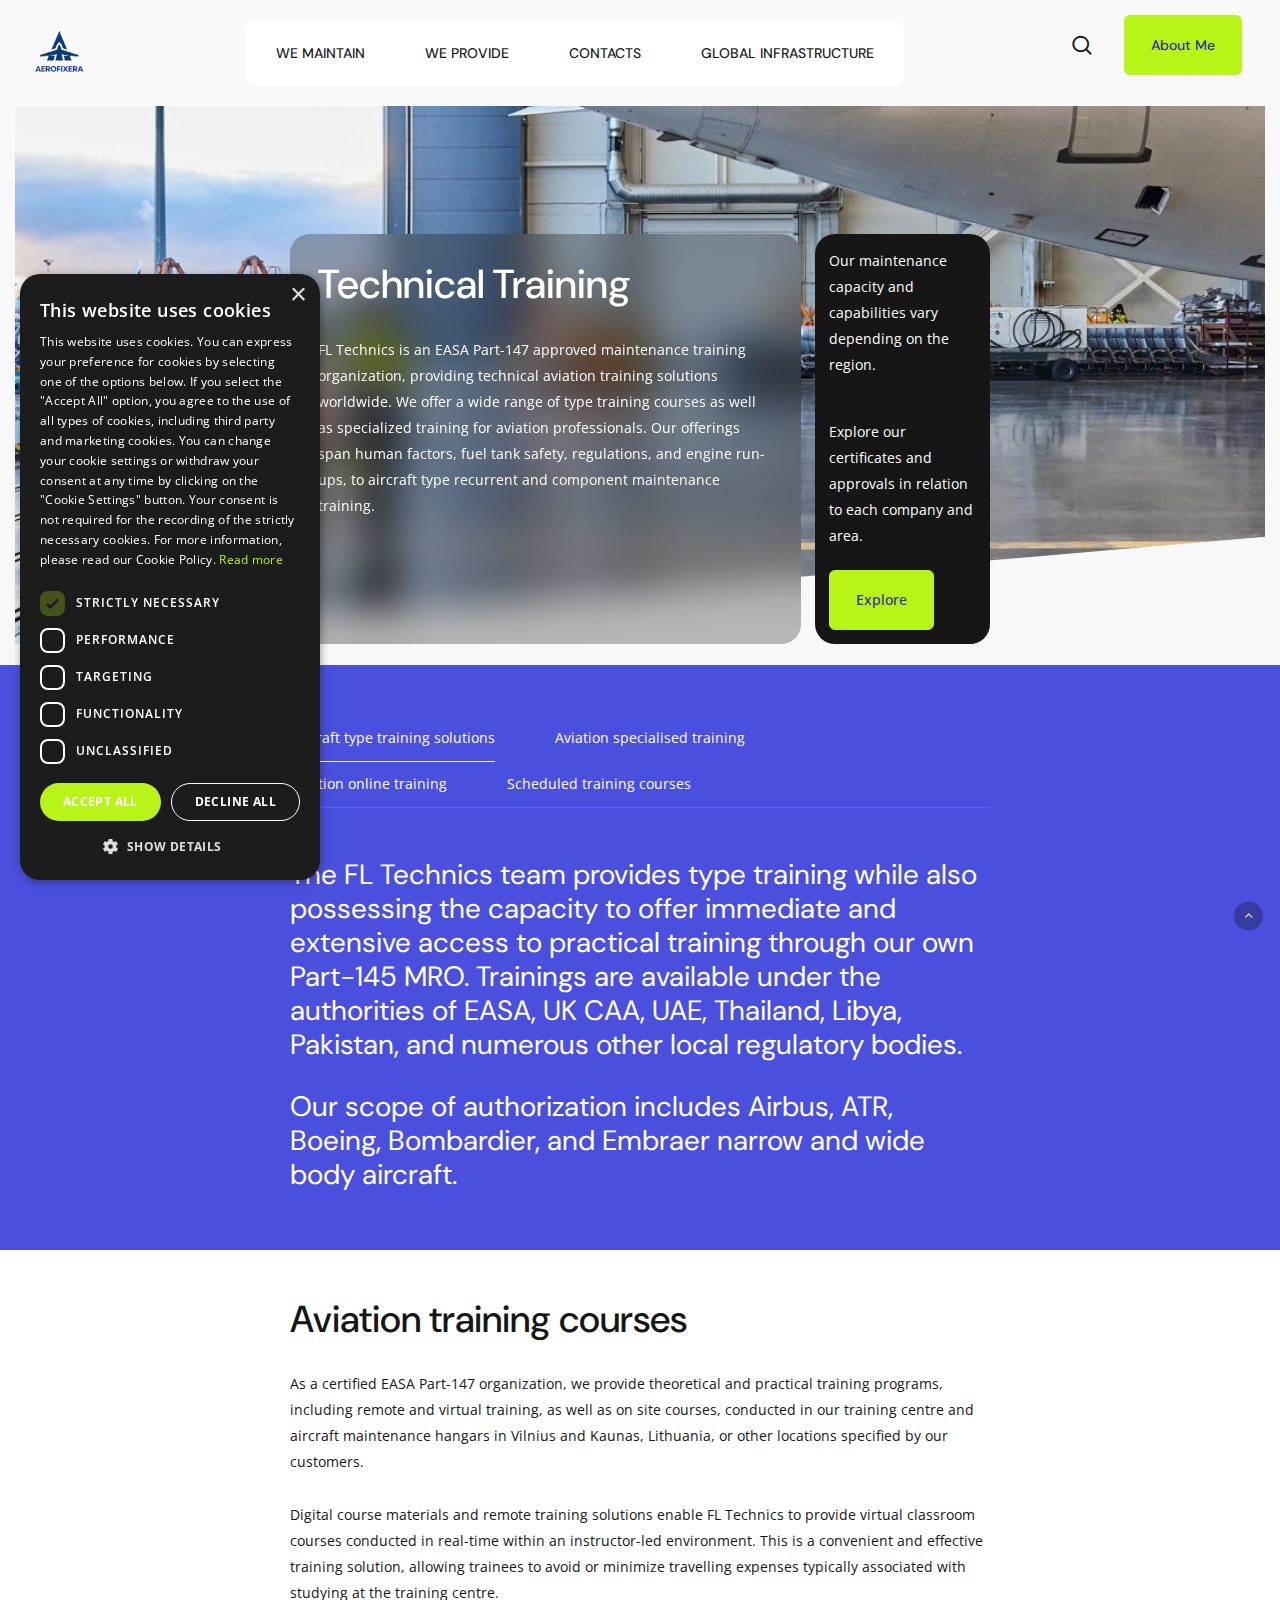
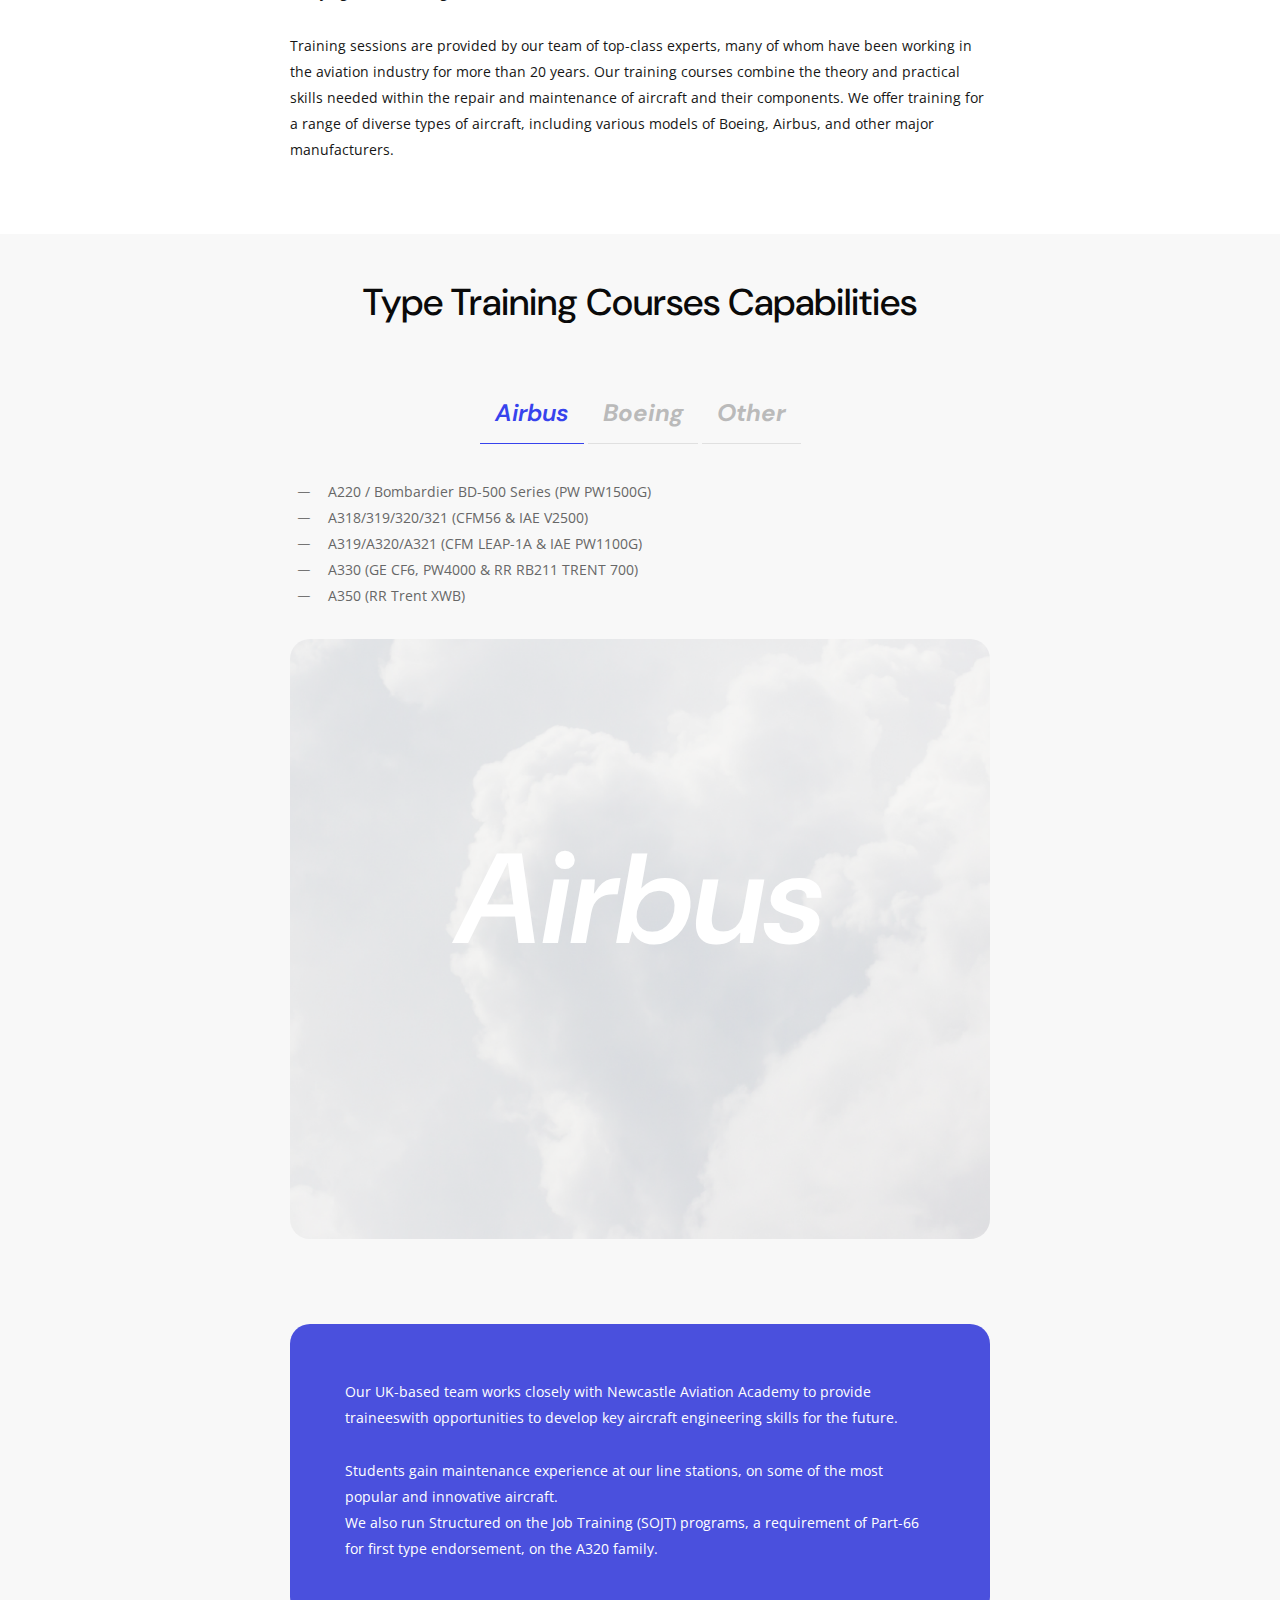
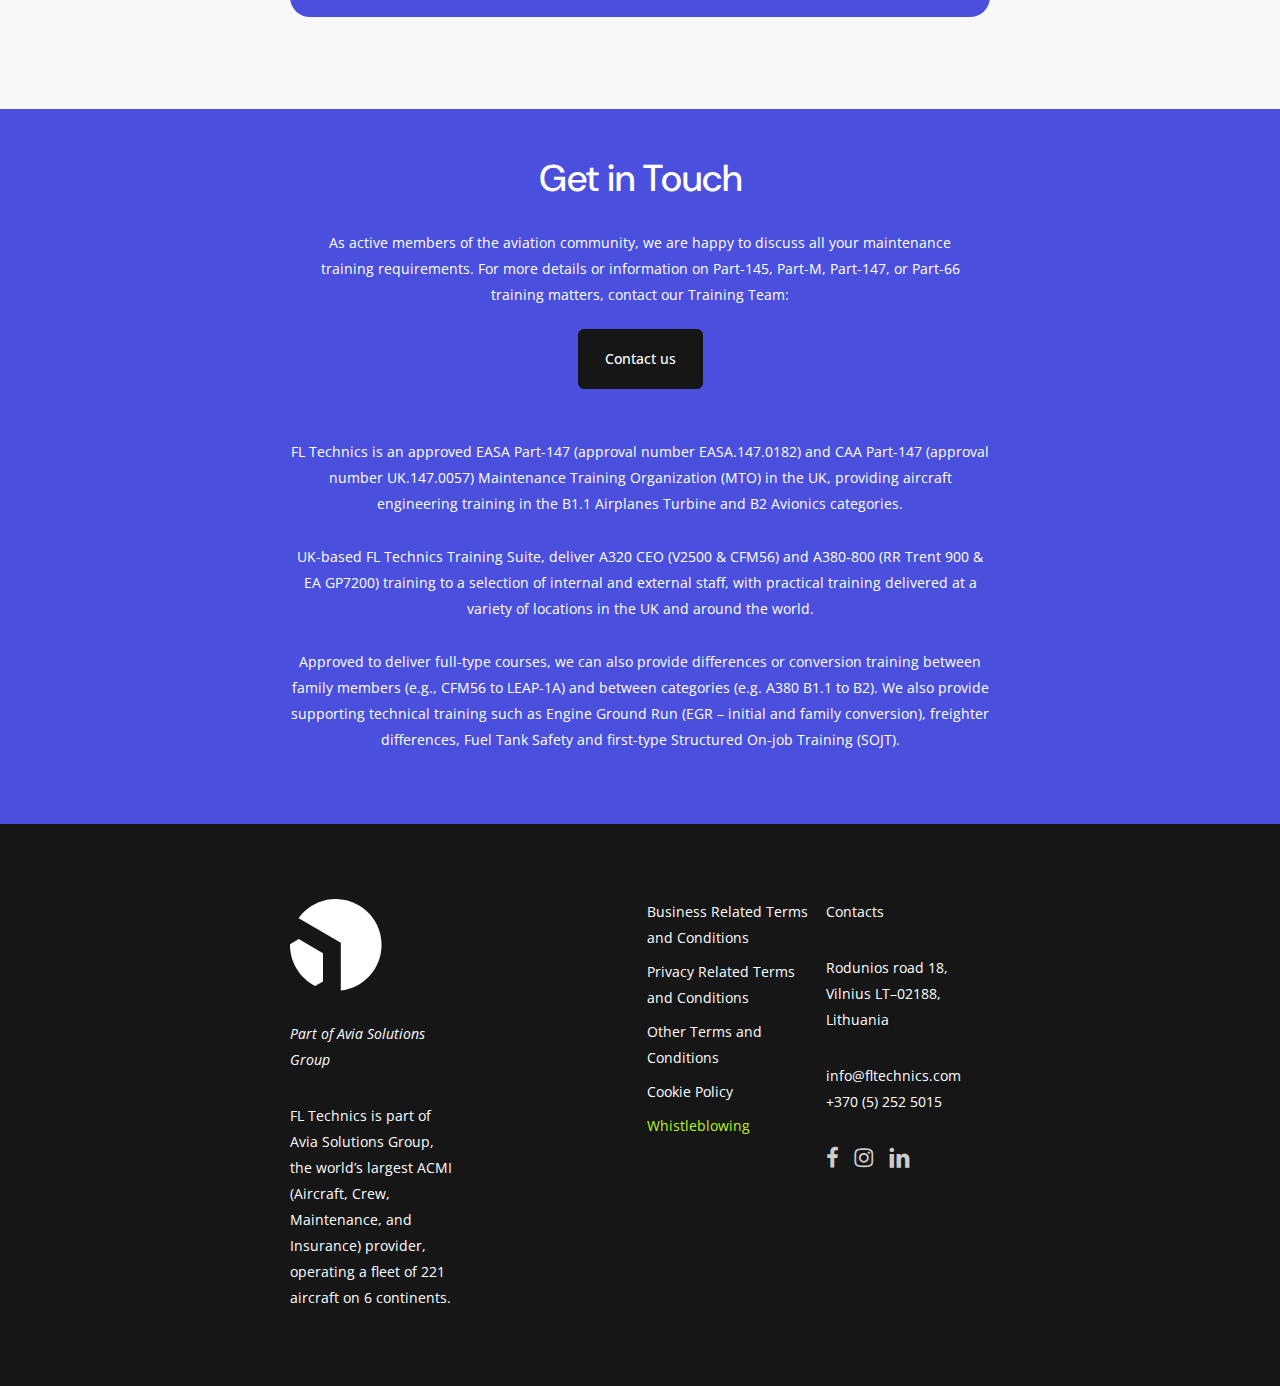
<file: technical-training.html>
<!DOCTYPE html>
<html lang="en-US" class="js">

<head>
	<meta charset="UTF-8">
	<meta name="viewport" content="width=device-width, initial-scale=1, maximum-scale=1, user-scalable=0">
	<meta name="robots" content="index, follow, max-image-preview:large, max-snippet:-1, max-video-preview:-1">
	<style>
		img:is([sizes="auto" i], [sizes^="auto," i]) {
			contain-intrinsic-size: 3000px 1500px
		}
	</style>

	<!-- This site is optimized with the Yoast SEO plugin v24.1 - https://yoast.com/wordpress/plugins/seo/ -->
	<title>Technical Training - FL Technics</title>
	<meta name="description"
		content="Discover FL Technics’ EASA Part-147 approved aviation training solutions. Offering type training, specialized courses, and practical programs for aircraft maintenance professionals worldwide">
	<link rel="canonical" href="https://fltechnics.com/technical-training/">
	<meta property="og:locale" content="en_US">
	<meta property="og:type" content="article">
	<meta property="og:title" content="Technical Training - FL Technics">
	<meta property="og:description"
		content="Discover FL Technics’ EASA Part-147 approved aviation training solutions. Offering type training, specialized courses, and practical programs for aircraft maintenance professionals worldwide">
	<meta property="og:url" content="https://fltechnics.com/technical-training/">
	<meta property="og:site_name" content="FL Technics">
	<meta property="article:publisher" content="https://www.facebook.com/profile.php?id=100063503103765">
	<meta property="article:modified_time" content="2025-04-18T07:17:38+00:00">
	<meta name="twitter:card" content="summary_large_image">
	<meta name="twitter:label1" content="Est. reading time">
	<meta name="twitter:data1" content="5 minutes">
	<script async="" src="js/fbevents.js"></script>
	<script async="" src="js/gtm.js"></script>
	<script type="application/ld+json"
		class="yoast-schema-graph">{"@context":"https://schema.org","@graph":[{"@type":"WebPage","@id":"https://fltechnics.com/technical-training/","url":"https://fltechnics.com/technical-training/","name":"Technical Training - FL Technics","isPartOf":{"@id":"https://fltechnics.com/#website"},"datePublished":"2024-02-06T18:24:05+00:00","dateModified":"2025-04-18T07:17:38+00:00","description":"Discover FL Technics’ EASA Part-147 approved aviation training solutions. Offering type training, specialized courses, and practical programs for aircraft maintenance professionals worldwide","breadcrumb":{"@id":"https://fltechnics.com/technical-training/#breadcrumb"},"inLanguage":"en-US","potentialAction":[{"@type":"ReadAction","target":["https://fltechnics.com/technical-training/"]}]},{"@type":"BreadcrumbList","@id":"https://fltechnics.com/technical-training/#breadcrumb","itemListElement":[{"@type":"ListItem","position":1,"name":"Home","item":"https://fltechnics.com/"},{"@type":"ListItem","position":2,"name":"Technical Training"}]},{"@type":"WebSite","@id":"https://fltechnics.com/#website","url":"https://fltechnics.com/","name":"FL Technics – Global Aviation Maintenance, Repair & Overhaul Services","description":"","publisher":{"@id":"https://fltechnics.com/#organization"},"potentialAction":[{"@type":"SearchAction","target":{"@type":"EntryPoint","urlTemplate":"https://fltechnics.com/?s={search_term_string}"},"query-input":{"@type":"PropertyValueSpecification","valueRequired":true,"valueName":"search_term_string"}}],"inLanguage":"en-US"},{"@type":"Organization","@id":"https://fltechnics.com/#organization","name":"FL Technics","url":"https://fltechnics.com/","logo":{"@type":"ImageObject","inLanguage":"en-US","@id":"https://fltechnics.com/#/schema/logo/image/","url":"https://fltechnics.com/wp-content/uploads/2021/07/2019-11-29-FLT.svg","contentUrl":"https://fltechnics.com/wp-content/uploads/2021/07/2019-11-29-FLT.svg","width":400,"height":128,"caption":"FL Technics"},"image":{"@id":"https://fltechnics.com/#/schema/logo/image/"},"sameAs":["https://www.facebook.com/profile.php?id=100063503103765","https://www.linkedin.com/company/fl-technics/"]}]}</script>
	<!-- / Yoast SEO plugin. -->


	<link rel="dns-prefetch" href="//fonts.googleapis.com">
	<link rel="dns-prefetch" href="//www.googletagmanager.com">
	<link rel="alternate" type="application/rss+xml" title="FL Technics » Feed" href="https://fltechnics.com/feed/">
	<script type="text/javascript">
		/* <![CDATA[ */
		window._wpemojiSettings = { "baseUrl": "https:\/\/s.w.org\/images\/core\/emoji\/15.1.0\/72x72\/", "ext": ".png", "svgUrl": "https:\/\/s.w.org\/images\/core\/emoji\/15.1.0\/svg\/", "svgExt": ".svg", "source": { "concatemoji": "https:\/\/fltechnics.com\/wp-includes\/js\/wp-emoji-release.min.js?ver=6.8.1" } };
		/*! This file is auto-generated */
		!function (i, n) { var o, s, e; function c(e) { try { var t = { supportTests: e, timestamp: (new Date).valueOf() }; sessionStorage.setItem(o, JSON.stringify(t)) } catch (e) { } } function p(e, t, n) { e.clearRect(0, 0, e.canvas.width, e.canvas.height), e.fillText(t, 0, 0); var t = new Uint32Array(e.getImageData(0, 0, e.canvas.width, e.canvas.height).data), r = (e.clearRect(0, 0, e.canvas.width, e.canvas.height), e.fillText(n, 0, 0), new Uint32Array(e.getImageData(0, 0, e.canvas.width, e.canvas.height).data)); return t.every(function (e, t) { return e === r[t] }) } function u(e, t, n) { switch (t) { case "flag": return n(e, "\ud83c\udff3\ufe0f\u200d\u26a7\ufe0f", "\ud83c\udff3\ufe0f\u200b\u26a7\ufe0f") ? !1 : !n(e, "\ud83c\uddfa\ud83c\uddf3", "\ud83c\uddfa\u200b\ud83c\uddf3") && !n(e, "\ud83c\udff4\udb40\udc67\udb40\udc62\udb40\udc65\udb40\udc6e\udb40\udc67\udb40\udc7f", "\ud83c\udff4\u200b\udb40\udc67\u200b\udb40\udc62\u200b\udb40\udc65\u200b\udb40\udc6e\u200b\udb40\udc67\u200b\udb40\udc7f"); case "emoji": return !n(e, "\ud83d\udc26\u200d\ud83d\udd25", "\ud83d\udc26\u200b\ud83d\udd25") }return !1 } function f(e, t, n) { var r = "undefined" != typeof WorkerGlobalScope && self instanceof WorkerGlobalScope ? new OffscreenCanvas(300, 150) : i.createElement("canvas"), a = r.getContext("2d", { willReadFrequently: !0 }), o = (a.textBaseline = "top", a.font = "600 32px Arial", {}); return e.forEach(function (e) { o[e] = t(a, e, n) }), o } function t(e) { var t = i.createElement("script"); t.src = e, t.defer = !0, i.head.appendChild(t) } "undefined" != typeof Promise && (o = "wpEmojiSettingsSupports", s = ["flag", "emoji"], n.supports = { everything: !0, everythingExceptFlag: !0 }, e = new Promise(function (e) { i.addEventListener("DOMContentLoaded", e, { once: !0 }) }), new Promise(function (t) { var n = function () { try { var e = JSON.parse(sessionStorage.getItem(o)); if ("object" == typeof e && "number" == typeof e.timestamp && (new Date).valueOf() < e.timestamp + 604800 && "object" == typeof e.supportTests) return e.supportTests } catch (e) { } return null }(); if (!n) { if ("undefined" != typeof Worker && "undefined" != typeof OffscreenCanvas && "undefined" != typeof URL && URL.createObjectURL && "undefined" != typeof Blob) try { var e = "postMessage(" + f.toString() + "(" + [JSON.stringify(s), u.toString(), p.toString()].join(",") + "));", r = new Blob([e], { type: "text/javascript" }), a = new Worker(URL.createObjectURL(r), { name: "wpTestEmojiSupports" }); return void (a.onmessage = function (e) { c(n = e.data), a.terminate(), t(n) }) } catch (e) { } c(n = f(s, u, p)) } t(n) }).then(function (e) { for (var t in e) n.supports[t] = e[t], n.supports.everything = n.supports.everything && n.supports[t], "flag" !== t && (n.supports.everythingExceptFlag = n.supports.everythingExceptFlag && n.supports[t]); n.supports.everythingExceptFlag = n.supports.everythingExceptFlag && !n.supports.flag, n.DOMReady = !1, n.readyCallback = function () { n.DOMReady = !0 } }).then(function () { return e }).then(function () { var e; n.supports.everything || (n.readyCallback(), (e = n.source || {}).concatemoji ? t(e.concatemoji) : e.wpemoji && e.twemoji && (t(e.twemoji), t(e.wpemoji))) })) }((window, document), window._wpemojiSettings);
		/* ]]> */
	</script>
	<style id="wp-emoji-styles-inline-css" type="text/css">
		img.wp-smiley,
		img.emoji {
			display: inline !important;
			border: none !important;
			box-shadow: none !important;
			height: 1em !important;
			width: 1em !important;
			margin: 0 0.07em !important;
			vertical-align: -0.1em !important;
			background: none !important;
			padding: 0 !important;
		}
	</style>
	<link rel="stylesheet" id="wp-block-library-css" href="css/style.min.css" type="text/css" media="all">
	<style id="global-styles-inline-css" type="text/css">
		:root {
			--wp--preset--aspect-ratio--square: 1;
			--wp--preset--aspect-ratio--4-3: 4/3;
			--wp--preset--aspect-ratio--3-4: 3/4;
			--wp--preset--aspect-ratio--3-2: 3/2;
			--wp--preset--aspect-ratio--2-3: 2/3;
			--wp--preset--aspect-ratio--16-9: 16/9;
			--wp--preset--aspect-ratio--9-16: 9/16;
			--wp--preset--color--black: #000000;
			--wp--preset--color--cyan-bluish-gray: #abb8c3;
			--wp--preset--color--white: #ffffff;
			--wp--preset--color--pale-pink: #f78da7;
			--wp--preset--color--vivid-red: #cf2e2e;
			--wp--preset--color--luminous-vivid-orange: #ff6900;
			--wp--preset--color--luminous-vivid-amber: #fcb900;
			--wp--preset--color--light-green-cyan: #7bdcb5;
			--wp--preset--color--vivid-green-cyan: #00d084;
			--wp--preset--color--pale-cyan-blue: #8ed1fc;
			--wp--preset--color--vivid-cyan-blue: #0693e3;
			--wp--preset--color--vivid-purple: #9b51e0;
			--wp--preset--gradient--vivid-cyan-blue-to-vivid-purple: linear-gradient(135deg, rgba(6, 147, 227, 1) 0%, rgb(155, 81, 224) 100%);
			--wp--preset--gradient--light-green-cyan-to-vivid-green-cyan: linear-gradient(135deg, rgb(122, 220, 180) 0%, rgb(0, 208, 130) 100%);
			--wp--preset--gradient--luminous-vivid-amber-to-luminous-vivid-orange: linear-gradient(135deg, rgba(252, 185, 0, 1) 0%, rgba(255, 105, 0, 1) 100%);
			--wp--preset--gradient--luminous-vivid-orange-to-vivid-red: linear-gradient(135deg, rgba(255, 105, 0, 1) 0%, rgb(207, 46, 46) 100%);
			--wp--preset--gradient--very-light-gray-to-cyan-bluish-gray: linear-gradient(135deg, rgb(238, 238, 238) 0%, rgb(169, 184, 195) 100%);
			--wp--preset--gradient--cool-to-warm-spectrum: linear-gradient(135deg, rgb(74, 234, 220) 0%, rgb(151, 120, 209) 20%, rgb(207, 42, 186) 40%, rgb(238, 44, 130) 60%, rgb(251, 105, 98) 80%, rgb(254, 248, 76) 100%);
			--wp--preset--gradient--blush-light-purple: linear-gradient(135deg, rgb(255, 206, 236) 0%, rgb(152, 150, 240) 100%);
			--wp--preset--gradient--blush-bordeaux: linear-gradient(135deg, rgb(254, 205, 165) 0%, rgb(254, 45, 45) 50%, rgb(107, 0, 62) 100%);
			--wp--preset--gradient--luminous-dusk: linear-gradient(135deg, rgb(255, 203, 112) 0%, rgb(199, 81, 192) 50%, rgb(65, 88, 208) 100%);
			--wp--preset--gradient--pale-ocean: linear-gradient(135deg, rgb(255, 245, 203) 0%, rgb(182, 227, 212) 50%, rgb(51, 167, 181) 100%);
			--wp--preset--gradient--electric-grass: linear-gradient(135deg, rgb(202, 248, 128) 0%, rgb(113, 206, 126) 100%);
			--wp--preset--gradient--midnight: linear-gradient(135deg, rgb(2, 3, 129) 0%, rgb(40, 116, 252) 100%);
			--wp--preset--font-size--small: 13px;
			--wp--preset--font-size--medium: 20px;
			--wp--preset--font-size--large: 36px;
			--wp--preset--font-size--x-large: 42px;
			--wp--preset--spacing--20: 0.44rem;
			--wp--preset--spacing--30: 0.67rem;
			--wp--preset--spacing--40: 1rem;
			--wp--preset--spacing--50: 1.5rem;
			--wp--preset--spacing--60: 2.25rem;
			--wp--preset--spacing--70: 3.38rem;
			--wp--preset--spacing--80: 5.06rem;
			--wp--preset--shadow--natural: 6px 6px 9px rgba(0, 0, 0, 0.2);
			--wp--preset--shadow--deep: 12px 12px 50px rgba(0, 0, 0, 0.4);
			--wp--preset--shadow--sharp: 6px 6px 0px rgba(0, 0, 0, 0.2);
			--wp--preset--shadow--outlined: 6px 6px 0px -3px rgba(255, 255, 255, 1), 6px 6px rgba(0, 0, 0, 1);
			--wp--preset--shadow--crisp: 6px 6px 0px rgba(0, 0, 0, 1);
		}

		:root {
			--wp--style--global--content-size: 1300px;
			--wp--style--global--wide-size: 1300px;
		}

		:where(body) {
			margin: 0;
		}

		.wp-site-blocks>.alignleft {
			float: left;
			margin-right: 2em;
		}

		.wp-site-blocks>.alignright {
			float: right;
			margin-left: 2em;
		}

		.wp-site-blocks>.aligncenter {
			justify-content: center;
			margin-left: auto;
			margin-right: auto;
		}

		:where(.is-layout-flex) {
			gap: 0.5em;
		}

		:where(.is-layout-grid) {
			gap: 0.5em;
		}

		.is-layout-flow>.alignleft {
			float: left;
			margin-inline-start: 0;
			margin-inline-end: 2em;
		}

		.is-layout-flow>.alignright {
			float: right;
			margin-inline-start: 2em;
			margin-inline-end: 0;
		}

		.is-layout-flow>.aligncenter {
			margin-left: auto !important;
			margin-right: auto !important;
		}

		.is-layout-constrained>.alignleft {
			float: left;
			margin-inline-start: 0;
			margin-inline-end: 2em;
		}

		.is-layout-constrained>.alignright {
			float: right;
			margin-inline-start: 2em;
			margin-inline-end: 0;
		}

		.is-layout-constrained>.aligncenter {
			margin-left: auto !important;
			margin-right: auto !important;
		}

		.is-layout-constrained> :where(:not(.alignleft):not(.alignright):not(.alignfull)) {
			max-width: var(--wp--style--global--content-size);
			margin-left: auto !important;
			margin-right: auto !important;
		}

		.is-layout-constrained>.alignwide {
			max-width: var(--wp--style--global--wide-size);
		}

		body .is-layout-flex {
			display: flex;
		}

		.is-layout-flex {
			flex-wrap: wrap;
			align-items: center;
		}

		.is-layout-flex> :is(*, div) {
			margin: 0;
		}

		body .is-layout-grid {
			display: grid;
		}

		.is-layout-grid> :is(*, div) {
			margin: 0;
		}

		body {
			padding-top: 0px;
			padding-right: 0px;
			padding-bottom: 0px;
			padding-left: 0px;
		}

		:root :where(.wp-element-button, .wp-block-button__link) {
			background-color: #32373c;
			border-width: 0;
			color: #fff;
			font-family: inherit;
			font-size: inherit;
			line-height: inherit;
			padding: calc(0.667em + 2px) calc(1.333em + 2px);
			text-decoration: none;
		}

		.has-black-color {
			color: var(--wp--preset--color--black) !important;
		}

		.has-cyan-bluish-gray-color {
			color: var(--wp--preset--color--cyan-bluish-gray) !important;
		}

		.has-white-color {
			color: var(--wp--preset--color--white) !important;
		}

		.has-pale-pink-color {
			color: var(--wp--preset--color--pale-pink) !important;
		}

		.has-vivid-red-color {
			color: var(--wp--preset--color--vivid-red) !important;
		}

		.has-luminous-vivid-orange-color {
			color: var(--wp--preset--color--luminous-vivid-orange) !important;
		}

		.has-luminous-vivid-amber-color {
			color: var(--wp--preset--color--luminous-vivid-amber) !important;
		}

		.has-light-green-cyan-color {
			color: var(--wp--preset--color--light-green-cyan) !important;
		}

		.has-vivid-green-cyan-color {
			color: var(--wp--preset--color--vivid-green-cyan) !important;
		}

		.has-pale-cyan-blue-color {
			color: var(--wp--preset--color--pale-cyan-blue) !important;
		}

		.has-vivid-cyan-blue-color {
			color: var(--wp--preset--color--vivid-cyan-blue) !important;
		}

		.has-vivid-purple-color {
			color: var(--wp--preset--color--vivid-purple) !important;
		}

		.has-black-background-color {
			background-color: var(--wp--preset--color--black) !important;
		}

		.has-cyan-bluish-gray-background-color {
			background-color: var(--wp--preset--color--cyan-bluish-gray) !important;
		}

		.has-white-background-color {
			background-color: var(--wp--preset--color--white) !important;
		}

		.has-pale-pink-background-color {
			background-color: var(--wp--preset--color--pale-pink) !important;
		}

		.has-vivid-red-background-color {
			background-color: var(--wp--preset--color--vivid-red) !important;
		}

		.has-luminous-vivid-orange-background-color {
			background-color: var(--wp--preset--color--luminous-vivid-orange) !important;
		}

		.has-luminous-vivid-amber-background-color {
			background-color: var(--wp--preset--color--luminous-vivid-amber) !important;
		}

		.has-light-green-cyan-background-color {
			background-color: var(--wp--preset--color--light-green-cyan) !important;
		}

		.has-vivid-green-cyan-background-color {
			background-color: var(--wp--preset--color--vivid-green-cyan) !important;
		}

		.has-pale-cyan-blue-background-color {
			background-color: var(--wp--preset--color--pale-cyan-blue) !important;
		}

		.has-vivid-cyan-blue-background-color {
			background-color: var(--wp--preset--color--vivid-cyan-blue) !important;
		}

		.has-vivid-purple-background-color {
			background-color: var(--wp--preset--color--vivid-purple) !important;
		}

		.has-black-border-color {
			border-color: var(--wp--preset--color--black) !important;
		}

		.has-cyan-bluish-gray-border-color {
			border-color: var(--wp--preset--color--cyan-bluish-gray) !important;
		}

		.has-white-border-color {
			border-color: var(--wp--preset--color--white) !important;
		}

		.has-pale-pink-border-color {
			border-color: var(--wp--preset--color--pale-pink) !important;
		}

		.has-vivid-red-border-color {
			border-color: var(--wp--preset--color--vivid-red) !important;
		}

		.has-luminous-vivid-orange-border-color {
			border-color: var(--wp--preset--color--luminous-vivid-orange) !important;
		}

		.has-luminous-vivid-amber-border-color {
			border-color: var(--wp--preset--color--luminous-vivid-amber) !important;
		}

		.has-light-green-cyan-border-color {
			border-color: var(--wp--preset--color--light-green-cyan) !important;
		}

		.has-vivid-green-cyan-border-color {
			border-color: var(--wp--preset--color--vivid-green-cyan) !important;
		}

		.has-pale-cyan-blue-border-color {
			border-color: var(--wp--preset--color--pale-cyan-blue) !important;
		}

		.has-vivid-cyan-blue-border-color {
			border-color: var(--wp--preset--color--vivid-cyan-blue) !important;
		}

		.has-vivid-purple-border-color {
			border-color: var(--wp--preset--color--vivid-purple) !important;
		}

		.has-vivid-cyan-blue-to-vivid-purple-gradient-background {
			background: var(--wp--preset--gradient--vivid-cyan-blue-to-vivid-purple) !important;
		}

		.has-light-green-cyan-to-vivid-green-cyan-gradient-background {
			background: var(--wp--preset--gradient--light-green-cyan-to-vivid-green-cyan) !important;
		}

		.has-luminous-vivid-amber-to-luminous-vivid-orange-gradient-background {
			background: var(--wp--preset--gradient--luminous-vivid-amber-to-luminous-vivid-orange) !important;
		}

		.has-luminous-vivid-orange-to-vivid-red-gradient-background {
			background: var(--wp--preset--gradient--luminous-vivid-orange-to-vivid-red) !important;
		}

		.has-very-light-gray-to-cyan-bluish-gray-gradient-background {
			background: var(--wp--preset--gradient--very-light-gray-to-cyan-bluish-gray) !important;
		}

		.has-cool-to-warm-spectrum-gradient-background {
			background: var(--wp--preset--gradient--cool-to-warm-spectrum) !important;
		}

		.has-blush-light-purple-gradient-background {
			background: var(--wp--preset--gradient--blush-light-purple) !important;
		}

		.has-blush-bordeaux-gradient-background {
			background: var(--wp--preset--gradient--blush-bordeaux) !important;
		}

		.has-luminous-dusk-gradient-background {
			background: var(--wp--preset--gradient--luminous-dusk) !important;
		}

		.has-pale-ocean-gradient-background {
			background: var(--wp--preset--gradient--pale-ocean) !important;
		}

		.has-electric-grass-gradient-background {
			background: var(--wp--preset--gradient--electric-grass) !important;
		}

		.has-midnight-gradient-background {
			background: var(--wp--preset--gradient--midnight) !important;
		}

		.has-small-font-size {
			font-size: var(--wp--preset--font-size--small) !important;
		}

		.has-medium-font-size {
			font-size: var(--wp--preset--font-size--medium) !important;
		}

		.has-large-font-size {
			font-size: var(--wp--preset--font-size--large) !important;
		}

		.has-x-large-font-size {
			font-size: var(--wp--preset--font-size--x-large) !important;
		}

		:where(.wp-block-post-template.is-layout-flex) {
			gap: 1.25em;
		}

		:where(.wp-block-post-template.is-layout-grid) {
			gap: 1.25em;
		}

		:where(.wp-block-columns.is-layout-flex) {
			gap: 2em;
		}

		:where(.wp-block-columns.is-layout-grid) {
			gap: 2em;
		}

		:root :where(.wp-block-pullquote) {
			font-size: 1.5em;
			line-height: 1.6;
		}
	</style>
	<link rel="stylesheet" id="contact-form-7-css" href="css/styles.css" type="text/css" media="all">
	<style id="contact-form-7-inline-css" type="text/css">
		.wpcf7 .wpcf7-recaptcha iframe {
			margin-bottom: 0;
		}

		.wpcf7 .wpcf7-recaptcha[data-align="center"]>div {
			margin: 0 auto;
		}

		.wpcf7 .wpcf7-recaptcha[data-align="right"]>div {
			margin: 0 0 0 auto;
		}
	</style>
	<link rel="stylesheet" id="font-awesome-css" href="css/font-awesome-legacy.min.css" type="text/css" media="all">
	<link rel="stylesheet" id="salient-grid-system-css" href="css/grid-system.css" type="text/css" media="all">
	<link rel="stylesheet" id="main-styles-css" href="css/style_2.css" type="text/css" media="all">
	<style id="main-styles-inline-css" type="text/css">
		html body[data-header-resize="1"] .container-wrap,
		html body[data-header-format="left-header"][data-header-resize="0"] .container-wrap,
		html body[data-header-resize="0"] .container-wrap,
		body[data-header-format="left-header"][data-header-resize="0"] .container-wrap {
			padding-top: 0;
		}

		.main-content>.row>#breadcrumbs.yoast {
			padding: 20px 0;
		}
	</style>
	<link rel="stylesheet" id="nectar-header-layout-centered-menu-css" href="css/header-layout-centered-menu.css"
		type="text/css" media="all">
	<link rel="stylesheet" id="nectar-element-tabbed-section-css" href="css/element-tabbed-section.css" type="text/css"
		media="all">
	<link rel="stylesheet" id="nectar-element-fancy-unordered-list-css" href="css/element-fancy-unordered-list.css"
		type="text/css" media="all">
	<link rel="stylesheet" id="nectar-cf7-css" href="css/cf7.css" type="text/css" media="all">
	<link rel="stylesheet" id="nectar_default_font_open_sans-css"
		href="https://fonts.googleapis.com/css?family=Open+Sans%3A300%2C400%2C600%2C700&subset=latin%2Clatin-ext"
		type="text/css" media="all">
	<link rel="stylesheet" id="responsive-css" href="css/responsive.css" type="text/css" media="all">
	<link rel="stylesheet" id="select2-css" href="css/select2.css" type="text/css" media="all">
	<link rel="stylesheet" id="skin-material-css" href="css/skin-material.css" type="text/css" media="all">
	<link rel="stylesheet" id="salient-wp-menu-dynamic-css" href="css/menu-dynamic.css" type="text/css" media="all">
	<link rel="stylesheet" id="js_composer_front-css" href="css/js_composer.css" type="text/css" media="all">
	<link rel="stylesheet" id="dynamic-css-css" href="css/salient-dynamic-styles.css" type="text/css" media="all">
	<style id="dynamic-css-inline-css" type="text/css">
		@media only screen and (min-width:1000px) {
			body #ajax-content-wrap.no-scroll {
				min-height: calc(100vh - 106px);
				height: calc(100vh - 106px) !important;
			}
		}

		@media only screen and (min-width:1000px) {

			#page-header-wrap.fullscreen-header,
			#page-header-wrap.fullscreen-header #page-header-bg,
			html:not(.nectar-box-roll-loaded) .nectar-box-roll>#page-header-bg.fullscreen-header,
			.nectar_fullscreen_zoom_recent_projects,
			#nectar_fullscreen_rows:not(.afterLoaded)>div {
				height: calc(100vh - 105px);
			}

			.wpb_row.vc_row-o-full-height.top-level,
			.wpb_row.vc_row-o-full-height.top-level>.col.span_12 {
				min-height: calc(100vh - 105px);
			}

			html:not(.nectar-box-roll-loaded) .nectar-box-roll>#page-header-bg.fullscreen-header {
				top: 106px;
			}

			.nectar-slider-wrap[data-fullscreen="true"]:not(.loaded),
			.nectar-slider-wrap[data-fullscreen="true"]:not(.loaded) .swiper-container {
				height: calc(100vh - 104px) !important;
			}

			.admin-bar .nectar-slider-wrap[data-fullscreen="true"]:not(.loaded),
			.admin-bar .nectar-slider-wrap[data-fullscreen="true"]:not(.loaded) .swiper-container {
				height: calc(100vh - 104px - 32px) !important;
			}
		}

		.admin-bar[class*="page-template-template-no-header"] .wpb_row.vc_row-o-full-height.top-level,
		.admin-bar[class*="page-template-template-no-header"] .wpb_row.vc_row-o-full-height.top-level>.col.span_12 {
			min-height: calc(100vh - 32px);
		}

		body[class*="page-template-template-no-header"] .wpb_row.vc_row-o-full-height.top-level,
		body[class*="page-template-template-no-header"] .wpb_row.vc_row-o-full-height.top-level>.col.span_12 {
			min-height: 100vh;
		}

		@media only screen and (max-width:999px) {
			.using-mobile-browser #nectar_fullscreen_rows:not(.afterLoaded):not([data-mobile-disable="on"])>div {
				height: calc(100vh - 116px);
			}

			.using-mobile-browser .wpb_row.vc_row-o-full-height.top-level,
			.using-mobile-browser .wpb_row.vc_row-o-full-height.top-level>.col.span_12,
			[data-permanent-transparent="1"].using-mobile-browser .wpb_row.vc_row-o-full-height.top-level,
			[data-permanent-transparent="1"].using-mobile-browser .wpb_row.vc_row-o-full-height.top-level>.col.span_12 {
				min-height: calc(100vh - 116px);
			}

			html:not(.nectar-box-roll-loaded) .nectar-box-roll>#page-header-bg.fullscreen-header,
			.nectar_fullscreen_zoom_recent_projects,
			.nectar-slider-wrap[data-fullscreen="true"]:not(.loaded),
			.nectar-slider-wrap[data-fullscreen="true"]:not(.loaded) .swiper-container,
			#nectar_fullscreen_rows:not(.afterLoaded):not([data-mobile-disable="on"])>div {
				height: calc(100vh - 63px);
			}

			.wpb_row.vc_row-o-full-height.top-level,
			.wpb_row.vc_row-o-full-height.top-level>.col.span_12 {
				min-height: calc(100vh - 63px);
			}

			body[data-transparent-header="false"] #ajax-content-wrap.no-scroll {
				min-height: calc(100vh - 63px);
				height: calc(100vh - 63px);
			}
		}

		#nectar_fullscreen_rows {
			background-color: transparent;
		}

		.wpb_column.mask_shape_custom>.vc_column-inner>.column-bg-layer {
			-webkit-mask-repeat: no-repeat;
			-webkit-mask-position: center center;
		}

		.wpb_column.mask_shape_custom.mask_size_contain>.vc_column-inner>.column-bg-layer {
			-webkit-mask-size: contain;
		}

		.wpb_column.mask_shape_custom>.n-sticky>.vc_column-inner>.column-bg-layer {
			-webkit-mask-repeat: no-repeat;
			-webkit-mask-position: center center;
		}

		.wpb_column.mask_shape_custom.mask_size_contain>.n-sticky>.vc_column-inner>.column-bg-layer {
			-webkit-mask-size: contain;
		}

		.col.padding-5-percent>.vc_column-inner,
		.col.padding-5-percent>.n-sticky>.vc_column-inner {
			padding: calc(600px * 0.06);
		}

		@media only screen and (max-width:690px) {

			.col.padding-5-percent>.vc_column-inner,
			.col.padding-5-percent>.n-sticky>.vc_column-inner {
				padding: calc(100vw * 0.06);
			}
		}

		@media only screen and (min-width:1000px) {

			.col.padding-5-percent>.vc_column-inner,
			.col.padding-5-percent>.n-sticky>.vc_column-inner {
				padding: calc((100vw - 180px) * 0.05);
			}

			.column_container:not(.vc_col-sm-12) .col.padding-5-percent>.vc_column-inner {
				padding: calc((100vw - 180px) * 0.025);
			}
		}

		@media only screen and (min-width:1425px) {
			.col.padding-5-percent>.vc_column-inner {
				padding: calc(1245px * 0.05);
			}

			.column_container:not(.vc_col-sm-12) .col.padding-5-percent>.vc_column-inner {
				padding: calc(1245px * 0.025);
			}
		}

		.full-width-content .col.padding-5-percent>.vc_column-inner {
			padding: calc(100vw * 0.05);
		}

		@media only screen and (max-width:999px) {
			.full-width-content .col.padding-5-percent>.vc_column-inner {
				padding: calc(100vw * 0.06);
			}
		}

		@media only screen and (min-width:1000px) {
			.full-width-content .column_container:not(.vc_col-sm-12) .col.padding-5-percent>.vc_column-inner {
				padding: calc(100vw * 0.025);
			}
		}

		.wpb_column[data-cfc="true"] h1,
		.wpb_column[data-cfc="true"] h2,
		.wpb_column[data-cfc="true"] h3,
		.wpb_column[data-cfc="true"] h4,
		.wpb_column[data-cfc="true"] h5,
		.wpb_column[data-cfc="true"] h6,
		.wpb_column[data-cfc="true"] p {
			color: inherit
		}

		@media only screen and (max-width :999px) {
			body .img-with-aniamtion-wrap[data-max-width-mobile="200%"] .inner {
				width: 200%;
			}
		}

		body .row .tabbed>div:first-of-type {
			display: block;
			opacity: 1;
			visibility: visible;
			position: relative;
			left: 0;
		}

		.tabbed[data-color-scheme="accent-color"][data-style="default"] li:not(.cta-button) .active-tab {
			background-color: #161616;
			border-color: #161616;
		}

		body .container-wrap .wpb_row[data-column-margin="none"]:not(.full-width-section):not(.full-width-content),
		html body .wpb_row[data-column-margin="none"]:not(.full-width-section):not(.full-width-content) {
			margin-bottom: 0;
		}

		body .container-wrap .vc_row-fluid[data-column-margin="none"]>.span_12,
		html body .vc_row-fluid[data-column-margin="none"]>.span_12,
		body .container-wrap .vc_row-fluid[data-column-margin="none"] .full-page-inner>.container>.span_12,
		body .container-wrap .vc_row-fluid[data-column-margin="none"] .full-page-inner>.span_12 {
			margin-left: 0;
			margin-right: 0;
		}

		body .container-wrap .vc_row-fluid[data-column-margin="none"] .wpb_column:not(.child_column),
		body .container-wrap .inner_row[data-column-margin="none"] .child_column,
		html body .vc_row-fluid[data-column-margin="none"] .wpb_column:not(.child_column),
		html body .inner_row[data-column-margin="none"] .child_column {
			padding-left: 0;
			padding-right: 0;
		}

		@media only screen and (max-width:690px) {
			.wpb_column.child_column.top_margin_phone_5pct {
				margin-top: 5% !important;
			}
		}

		.screen-reader-text,
		.nectar-skip-to-content:not(:focus) {
			border: 0;
			clip: rect(1px, 1px, 1px, 1px);
			clip-path: inset(50%);
			height: 1px;
			margin: -1px;
			overflow: hidden;
			padding: 0;
			position: absolute !important;
			width: 1px;
			word-wrap: normal !important;
		}

		.row .col img:not([srcset]) {
			width: auto;
		}

		.row .col img.img-with-animation.nectar-lazy:not([srcset]) {
			width: 100%;
		}

		/**
 * Mega menu
 */
		body .menu-img.img-mmenu-1 .nectar-ext-menu-item .image-layer {
			background-position: 50% 70% !important;
		}

		body .menu-img.menu-2 .nectar-ext-menu-item .image-layer {
			background-position: 50% 80% !important;
		}


		.accent-green a {
			color: #B9F419 !important;
		}

		/**
 * For hero text
 */
		.no-flex .wpb_wrapper {
			display: block !important;
		}

		.no-flex .wpb_wrapper ul {
			margin-left: 20px !important;
		}

		.no-flex .wpb_wrapper ul li {
			list-style: disc !important;
		}

		.links-apply a {
			text-decoration: underline !important;
		}



		/**
  * Button
  */


		.nectar-button.asgc-btn-back,
		.nectar-button.btn-dark,
		.nectar-button.btn-light,
		.nectar-button.btn-secondary,
		.nectar-button.btn {
			border-radius: 6px !important;
			padding: 20px 26px !important;
			font-size: 14px !important;
			line-height: 18px !important;
		}
	</style>
	<link rel="stylesheet" id="salient-child-style-css" href="css/style.css" type="text/css" media="all">
	<link rel="stylesheet" id="style-sm_raw_html-css" href="css/style_1.css" type="text/css" media="all">
	<link rel="stylesheet" id="atlas-theme-style-css" href="css/style_3.css" type="text/css" media="all">
	<link rel="stylesheet" id="atlas-theme-style-v-css" href="css/style-v.css" type="text/css" media="all">
	<link rel="stylesheet" id="atlas-theme-style-a-css" href="css/style-a.css" type="text/css" media="all">
	<link rel="stylesheet" id="redux-google-fonts-salient_redux-css"
		href="https://fonts.googleapis.com/css?family=DM+Sans%3A500%2C400&subset=latin&ver=6.8.1" type="text/css"
		media="all">
	<link rel="stylesheet" id="map-select2-css-css" href="css/select2.min.css" type="text/css" media="all">
	<link rel="stylesheet" id="map-css-css" href="css/map.css" type="text/css" media="all">
	<script type="text/javascript" id="gtmkit-js-before" data-cfasync="false" data-nowprocket=""
		data-cookieconsent="ignore">
			/* <![CDATA[ */
			window.gtmkit_settings = { "datalayer_name": "dataLayer", "console_log": false };
			window.gtmkit_data = {};
			window.dataLayer = window.dataLayer || [];
			if (typeof gtag === "undefined") {
				function gtag() { dataLayer.push(arguments); }
				gtag('consent', 'default', {
					'ad_personalization': 'denied',
					'ad_storage': 'denied',
					'ad_user_data': 'denied',
					'analytics_storage': 'granted',
					'personalization_storage': 'denied',
					'functionality_storage': 'granted',
					'security_storage': 'granted',
				});
			} else if (window.gtmkit_settings.console_log === 'on') {
				console.warn('GTM Kit: gtag is already defined')
			}
			/* ]]> */
		</script>
	<script type="text/javascript" src="js/jquery.min.js" id="jquery-core-js"></script>
	<script type="text/javascript" src="js/jquery-migrate.min.js" id="jquery-migrate-js"></script>
	<script type="text/javascript" src="js/linked-tabs.js" id="linked-tabs-js"></script>
	<script type="text/javascript" id="gtmkit-container-js-after" data-cfasync="false" data-nowprocket=""
		data-cookieconsent="ignore">
			/* <![CDATA[ */
			/* Google Tag Manager */
			(function (w, d, s, l, i) {
				w[l] = w[l] || []; w[l].push({
					'gtm.start':
						new Date().getTime(), event: 'gtm.js'
				}); var f = d.getElementsByTagName(s)[0],
					j = d.createElement(s), dl = l != 'dataLayer' ? '&l=' + l : ''; j.async = true; j.src =
						'https://www.googletagmanager.com/gtm.js?id=' + i + dl; f.parentNode.insertBefore(j, f);
			})(window, document, 'script', 'dataLayer', 'GTM-ND3F733');
			/* End Google Tag Manager */
			/* ]]> */
		</script>
	<script type="text/javascript" src="js/contact-form-7.js" id="gtmkit-cf7-js" defer="defer"
		data-wp-strategy="defer"></script>
	<script type="text/javascript" id="gtmkit-datalayer-js-before" data-cfasync="false" data-nowprocket=""
		data-cookieconsent="ignore">
			/* <![CDATA[ */
			const gtmkit_dataLayer_content = { "pagePostType": "page", "pageType": "page", "postTitle": "Technical Training", "postId": 119367, "postDate": "2024-02-06", "authorName": "vaidotas", "authorId": 5, "userLoggedIn": false, "userRole": "not-logged-in" };
			dataLayer.push(gtmkit_dataLayer_content);
			/* ]]> */
		</script>
	<script type="text/javascript" src="js/script.js" id="script-sm_raw_html-js"></script>
	<script type="text/javascript" src="js/script-no-conflict.js" id="pp-no-conflict-js"></script>
	<script type="text/javascript" src="js/select2.full.min.js" id="map-select2-js-js"></script>
	<script></script>
	<link rel="https://api.w.org/" href="https://fltechnics.com/wp-json/">
	<link rel="alternate" title="JSON" type="application/json" href="https://fltechnics.com/wp-json/wp/v2/pages/119367">
	<link rel="EditURI" type="application/rsd+xml" title="RSD" href="https://fltechnics.com/xmlrpc.php?rsd">
	<meta name="generator" content="WordPress 6.8.1">
	<link rel="shortlink" href="https://fltechnics.com/?p=119367">
	<link rel="alternate" title="oEmbed (JSON)" type="application/json+oembed"
		href="https://fltechnics.com/wp-json/oembed/1.0/embed?url=https%3A%2F%2Ffltechnics.com%2Ftechnical-training%2F">
	<link rel="alternate" title="oEmbed (XML)" type="text/xml+oembed"
		href="https://fltechnics.com/wp-json/oembed/1.0/embed?url=https%3A%2F%2Ffltechnics.com%2Ftechnical-training%2F&format=xml">
	<script
		type="text/javascript"> var root = document.getElementsByTagName("html")[0]; root.setAttribute("class", "js"); </script>
	<!-- Hotjar Tracking Code for FLT -->
	<script>
		(function (h, o, t, j, a, r) {
			h.hj = h.hj || function () { (h.hj.q = h.hj.q || []).push(arguments) };
			h._hjSettings = { hjid: 3874829, hjsv: 6 };
			a = o.getElementsByTagName('head')[0];
			r = o.createElement('script'); r.async = 1;
			r.src = t + h._hjSettings.hjid + j + h._hjSettings.hjsv;
			a.appendChild(r);
		})(window, document, 'https://static.hotjar.com/c/hotjar-', '.js?sv=');
	</script>
	<script async="" src="js/hotjar-3874829.js"></script>

	<script type="text/javascript" charset="UTF-8" src="js/592a053e792a91dc0e09fb8d51a3ac2c.js"></script>

	<!-- Facebook Pixel Code -->
	<script>
		!function (f, b, e, v, n, t, s) {
			if (f.fbq) return; n = f.fbq = function () {
				n.callMethod ?
				n.callMethod.apply(n, arguments) : n.queue.push(arguments)
			};
			if (!f._fbq) f._fbq = n; n.push = n; n.loaded = !0; n.version = '2.0';
			n.queue = []; t = b.createElement(e); t.async = !0;
			t.src = v; s = b.getElementsByTagName(e)[0];
			s.parentNode.insertBefore(t, s)
		}(window, document, 'script',
			'https://connect.facebook.net/en_US/fbevents.js');
		fbq('init', '453474402121881');
		fbq('track', 'PageView');
	</script>
	<noscript><img height="1" width="1" style="display:none"
			src="https://www.facebook.com/tr?id=453474402121881&ev=PageView&noscript=1" /></noscript>
	<!-- End Facebook Pixel Code -->

	<script src="js/analytics.js" data-key="6AyO5QM0ghzlI2MtqelY3g" async=""></script>
	<meta name="generator" content="Powered by WPBakery Page Builder - drag and drop page builder for WordPress.">
	<link rel="icon" href="images/cropped-fl-favicon-32x32.png" sizes="32x32">
	<link rel="icon" href="images/cropped-fl-favicon-192x192.png" sizes="192x192">
	<link rel="apple-touch-icon" href="images/cropped-fl-favicon-180x180.png">
	<meta name="msapplication-TileImage"
		content="https://fltechnics.com/wp-content/uploads/2024/01/cropped-fl-favicon-270x270.png">
	<style type="text/css" data-type="vc_shortcodes-default-css">
		.vc_do_custom_heading {
			margin-bottom: 0.625rem;
			margin-top: 0;
		}

		.vc_do_custom_heading {
			margin-bottom: 0.625rem;
			margin-top: 0;
		}

		.vc_do_custom_heading {
			margin-bottom: 0.625rem;
			margin-top: 0;
		}

		.vc_do_custom_heading {
			margin-bottom: 0.625rem;
			margin-top: 0;
		}
	</style><noscript>
		<style>
			.wpb_animate_when_almost_visible {
				opacity: 1;
			}
		</style>
	</noscript>
	<script src="js/wp-emoji-release.min.js" defer=""></script>
</head>

<body
	class="wp-singular page-template-default page page-id-119367 wp-theme-salient wp-child-theme-flt asgc-body material wpb-js-composer js-comp-ver-7.8.1 vc_responsive"
	data-footer-reveal="false" data-footer-reveal-shadow="none" data-header-format="centered-menu"
	data-body-border="off" data-boxed-style="" data-header-breakpoint="1000" data-dropdown-style="minimal"
	data-cae="easeOutCubic" data-cad="750" data-megamenu-width="contained" data-aie="none" data-ls="fancybox"
	data-apte="standard" data-hhun="0" data-fancy-form-rcs="1" data-form-style="default" data-form-submit="regular"
	data-is="minimal" data-button-style="slightly_rounded_shadow" data-user-account-button="false" data-flex-cols="true"
	data-col-gap="default" data-header-inherit-rc="false" data-header-search="true" data-animated-anchors="false"
	data-ajax-transitions="false" data-full-width-header="true" data-slide-out-widget-area="true"
	data-slide-out-widget-area-style="fullscreen" data-user-set-ocm="off" data-loading-animation="none"
	data-bg-header="false" data-responsive="1" data-ext-responsive="true" data-ext-padding="90" data-header-resize="1"
	data-header-color="custom" data-transparent-header="false" data-cart="false" data-remove-m-parallax=""
	data-remove-m-video-bgs="" data-m-animate="0" data-force-header-trans-color="light" data-smooth-scrolling="0"
	data-permanent-transparent="false" style="--scroll-bar-w: 0px">

	<script type="text/javascript">
		(function (window, document) {

			document.documentElement.classList.remove("no-js");

			if (navigator.userAgent.match(/(Android|iPod|iPhone|iPad|BlackBerry|IEMobile|Opera Mini)/)) {
				document.body.className += " using-mobile-browser mobile ";
			}
			if (navigator.userAgent.match(/Mac/) && navigator.maxTouchPoints && navigator.maxTouchPoints > 2) {
				document.body.className += " using-ios-device ";
			}

			if (!("ontouchstart" in window)) {

				var body = document.querySelector("body");
				var winW = window.innerWidth;
				var bodyW = body.clientWidth;

				if (winW > bodyW + 4) {
					body.setAttribute("style", "--scroll-bar-w: " + (winW - bodyW - 4) + "px");
				} else {
					body.setAttribute("style", "--scroll-bar-w: 0px");
				}
			}

		})(window, document);
	</script>
	<script type="text/javascript">
		jQuery(function ($) {
			$('.g-recaptcha').attr('data-theme', 'dark');
		});
	</script><a href="#ajax-content-wrap" class="nectar-skip-to-content">Skip to main content</a>
	<div class="ocm-effect-wrap">
		<div class="ocm-effect-wrap-inner">
			<div id="header-space" data-header-mobile-fixed="1"></div>

			<div id="header-outer" data-has-menu="true" data-has-buttons="yes" data-header-button_style="default"
				data-using-pr-menu="false" data-mobile-fixed="1" data-ptnm="false" data-lhe="default"
				data-user-set-bg="#f9f9f9" data-format="centered-menu" data-permanent-transparent="false"
				data-megamenu-rt="0" data-remove-fixed="0" data-header-resize="1" data-cart="false"
				data-transparency-option="0" data-box-shadow="large" data-shrink-num="6" data-using-secondary="0"
				data-using-logo="1" data-logo-height="50" data-m-logo-height="40" data-padding="28"
				data-full-width="true" data-condense="false">

				<div id="search-outer" class="nectar">
					<div id="search">
						<div class="container">
							<div id="search-box">
								<div class="inner-wrap">
									<div class="col span_12">
										<form role="search" action="https://fltechnics.com/" method="GET">
											<input type="text" name="s" value="" aria-label="Search"
												placeholder="Search">

											<span>Hit enter to search or ESC to close</span>
										</form>
									</div><!--/span_12-->
								</div><!--/inner-wrap-->
							</div><!--/search-box-->
							<div id="close"><a href="#"><span class="screen-reader-text">Close Search</span>
									<span class="close-wrap"> <span class="close-line close-line1"></span> <span
											class="close-line close-line2"></span> </span> </a></div>
						</div><!--/container-->
					</div><!--/search-->
				</div><!--/search-outer-->

				<header id="top">
					<div class="container">
						<div class="row">
							<div class="col span_3">
								<a id="logo" href="index.html" data-supplied-ml-starting-dark="false" data-supplied-ml-starting="false"
									data-supplied-ml="false">
									<img class="stnd skip-lazy default-logo dark-version" width="205" height="53" alt="FL Technics"
										src="images/logo.png" srcset="images/logo.png 1x, images/logo.png 2x"> </a>
							</div><!--/span_3-->
				
							<div class="col span_9 col_last">
								<div class="nectar-mobile-only mobile-header">
									<div class="inner"></div>
								</div>
								<a class="a" style="padding: 20px 5px !important; background-color: blue; color: white; border-radius: 5px;" href="about.html">About me</a>
								<div class="slide-out-widget-area-toggle mobile-icon fullscreen" data-custom-color="false"
									data-icon-animation="simple-transform">
									<div> <a href="#slide-out-widget-area" role="button" aria-label="Navigation Menu"
											aria-expanded="false" class="closed using-label">
											<i class="label">Menu</i><span aria-hidden="true"> <i class="lines-button x2"> <i
														class="lines"></i> </i> </span> </a>
									</div>
								</div>
				
								<nav aria-label="Main Menu">
									<ul class="sf-menu">
										<li id="menu-item-119180"
											class="menu-item-object-custom align-middle custom-mega-menu megamenu-width-1 menu-item menu-item-type-custom menu-item-has-children nectar-regular-menu-item megamenu nectar-megamenu-menu-item width-100 menu-item-119180">
											<a href="#" aria-haspopup="true" aria-expanded="false"><span class="menu-title-text">We
													Maintain</span></a>
											<ul class="sub-menu">
												<li id="menu-item-119190"
													class="menu-item-hidden-text menu-item-object-custom menu-img menu-we-maintain menu-item menu-item-type-custom nectar-regular-menu-item megamenu-column-width-100 megamenu-column-padding-none menu-item-119190">
													<a href="#">
														<div class="nectar-ext-menu-item style-img-above-text">
															<div class="image-layer-outer hover-default">
																<div class="image-layer"></div>
																<div class="color-overlay"></div>
															</div>
															<div class="inner-content"><span class="title inherit-default"><span
																		class="menu-title-text">Image</span></span>
															</div>
														</div>
													</a>
												</li>
												<li id="menu-item-119413"
													class="menu-item-object-page menu-item menu-item-type-post_type menu-item-has-children nectar-regular-menu-item megamenu-column-padding-40px menu-item-has-icon menu-item-119413">
													<a href="base-maintenance.html" aria-haspopup="true" aria-expanded="false"><img
															src="data:image/svg+xml;charset=utf-8,%3Csvg%20xmlns%3D'http%3A%2F%2Fwww.w3.org%2F2000%2Fsvg'%20viewBox%3D'0%200%2011%2010'%2F%3E"
															class="nectar-menu-icon-img" alt="" width="10" height="11"
															data-menu-img-src="https://fltechnics.com/wp-content/uploads/2024/02/menu-arrow.svg"><span
															class="menu-title-text nectar-inherit-h6">Base
															Maintenance</span><span class="sf-sub-indicator"><i
																class="fa-angle-right fa icon-in-menu"
																aria-hidden="true"></i></span></a>
													<ul class="sub-menu">
														<li id="menu-item-119182"
															class="menu-item-object-custom menu-item menu-item-type-custom nectar-regular-menu-item menu-item-119182">
															<a href="/base-maintenance.html#part-145-base-maintenance"><span
																	class="menu-title-text">Part 145 Base
																	Maintenance</span></a>
														</li>
														<li id="menu-item-119193"
															class="menu-item-object-custom menu-item menu-item-type-custom nectar-regular-menu-item menu-item-119193">
															<a href="/base-maintenance.html#component-repair-overhaul"><span
																	class="menu-title-text">Component Repair &
																	Overhaul</span></a>
														</li>
														<li id="menu-item-119194"
															class="menu-item-object-custom menu-item menu-item-type-custom nectar-regular-menu-item menu-item-119194">
															<a href="/base-maintenance.html#part-21g-production"><span
																	class="menu-title-text">Part 21G
																	Production</span></a>
														</li>
														<li id="menu-item-119195"
															class="menu-item-object-custom menu-item menu-item-type-custom nectar-regular-menu-item menu-item-119195">
															<a href="/base-maintenance.html#nondestructive-testing"><span
																	class="menu-title-text">Non-Destructive
																	Testing</span></a>
														</li>
													</ul>
												</li>
												<li id="menu-item-119414"
													class="menu-item-object-page menu-item menu-item-type-post_type menu-item-has-children nectar-regular-menu-item megamenu-column-padding-40px menu-item-has-icon menu-item-119414">
													<a href="line-maintenance.html" aria-haspopup="true" aria-expanded="false"><img
															src="data:image/svg+xml;charset=utf-8,%3Csvg%20xmlns%3D'http%3A%2F%2Fwww.w3.org%2F2000%2Fsvg'%20viewBox%3D'0%200%2011%2010'%2F%3E"
															class="nectar-menu-icon-img" alt="" width="10" height="11"
															data-menu-img-src="https://fltechnics.com/wp-content/uploads/2024/02/menu-arrow.svg"><span
															class="menu-title-text nectar-inherit-h6">Line
															Maintenance</span><span class="sf-sub-indicator"><i
																class="fa-angle-right fa icon-in-menu"
																aria-hidden="true"></i></span></a>
													<ul class="sub-menu">
														<li id="menu-item-119184"
															class="menu-item-object-custom menu-item menu-item-type-custom nectar-regular-menu-item menu-item-119184">
															<a href="/line-maintenance.html#transits-and-line-a-checks"><span
																	class="menu-title-text">Transits & Line A
																	checks</span></a>
														</li>
														<li id="menu-item-119196"
															class="menu-item-object-custom menu-item menu-item-type-custom nectar-regular-menu-item menu-item-119196">
															<a href="/line-maintenance.html#aog-support-services"><span
																	class="menu-title-text">AOG Support
																	Services</span></a>
														</li>
														<li id="menu-item-119197"
															class="menu-item-object-custom menu-item menu-item-type-custom nectar-regular-menu-item menu-item-119197">
															<a href="/line-maintenance.html#on-call-services"><span
																	class="menu-title-text">On-Call Services</span></a>
														</li>
														<li id="menu-item-119198"
															class="menu-item-object-custom menu-item menu-item-type-custom nectar-regular-menu-item menu-item-119198">
															<a href="/line-maintenance.html#line-station-setup"><span
																	class="menu-title-text">Line Station
																	Setup</span></a>
														</li>
													</ul>
												</li>
												<li id="menu-item-119363"
													class="menu-item-object-page menu-item menu-item-type-post_type menu-item-has-children nectar-regular-menu-item megamenu-column-padding-40px menu-item-has-icon menu-item-119363">
													<a href="wheels-brakes-solutions.html" aria-haspopup="true"
														aria-expanded="false"><img
															src="data:image/svg+xml;charset=utf-8,%3Csvg%20xmlns%3D'http%3A%2F%2Fwww.w3.org%2F2000%2Fsvg'%20viewBox%3D'0%200%2011%2010'%2F%3E"
															class="nectar-menu-icon-img" alt="" width="10" height="11"
															data-menu-img-src="https://fltechnics.com/wp-content/uploads/2024/02/menu-arrow.svg"><span
															class="menu-title-text nectar-inherit-h6">Wheels &
															Brakes</span><span class="sf-sub-indicator"><i
																class="fa-angle-right fa icon-in-menu"
																aria-hidden="true"></i></span></a>
													<ul class="sub-menu">
														<li id="menu-item-119187"
															class="menu-item-object-custom menu-item menu-item-type-custom nectar-regular-menu-item menu-item-119187">
															<a href="/wheels-brakes-solutions.html#flight-cycle-solutions"><span
																	class="menu-title-text">Flight Cycle
																	Solutions</span></a>
														</li>
														<li id="menu-item-119199"
															class="menu-item-object-custom menu-item menu-item-type-custom nectar-regular-menu-item menu-item-119199">
															<a href="/wheels-brakes-solutions.html#wheels-maintenance"><span
																	class="menu-title-text">Wheels
																	Maintenance</span></a>
														</li>
														<li id="menu-item-119200"
															class="menu-item-object-custom menu-item menu-item-type-custom nectar-regular-menu-item menu-item-119200">
															<a href="/wheels-brakes-solutions.html#brakes-services"><span
																	class="menu-title-text">Brakes Services</span></a>
														</li>
														<li id="menu-item-119201"
															class="menu-item-object-custom menu-item menu-item-type-custom nectar-regular-menu-item menu-item-119201">
															<a href="/wheels-brakes-solutions.html#wheels-amp-brakes-aog-support-247"><span
																	class="menu-title-text">AOG Support 24/7</span></a>
														</li>
													</ul>
												</li>
												<li id="menu-item-119273"
													class="menu-item-object-page menu-item menu-item-type-post_type menu-item-has-children nectar-regular-menu-item megamenu-column-padding-40px menu-item-has-icon menu-item-119273">
													<a href="/engine-repair-services.html" aria-haspopup="true"
														aria-expanded="false"><img
															src="data:image/svg+xml;charset=utf-8,%3Csvg%20xmlns%3D'http%3A%2F%2Fwww.w3.org%2F2000%2Fsvg'%20viewBox%3D'0%200%2011%2010'%2F%3E"
															class="nectar-menu-icon-img" alt="" width="10" height="11"
															data-menu-img-src="https://fltechnics.com/wp-content/uploads/2024/02/menu-arrow.svg"><span
															class="menu-title-text nectar-inherit-h6">Engine Repair
															Shop</span><span class="sf-sub-indicator"><i
																class="fa-angle-right fa icon-in-menu"
																aria-hidden="true"></i></span></a>
													<ul class="sub-menu">
														<li id="menu-item-119189"
															class="menu-item-object-custom menu-item menu-item-type-custom nectar-regular-menu-item menu-item-119189">
															<a href="/engine-repair-services.html#engine-bsi-external-examination"><span
																	class="menu-title-text">BSI & External
																	Examination</span></a>
														</li>
														<li id="menu-item-119202"
															class="menu-item-object-custom menu-item menu-item-type-custom nectar-regular-menu-item menu-item-119202">
															<a href="/engine-repair-services.html#engine-repairs"><span
																	class="menu-title-text">Engine Repairs</span></a>
														</li>
														<li id="menu-item-119203"
															class="menu-item-object-custom menu-item menu-item-type-custom nectar-regular-menu-item menu-item-119203">
															<a href="/engine-repair-services.html#engine-preservation"><span
																	class="menu-title-text">Engine
																	Preservation</span></a>
														</li>
														<li id="menu-item-119204"
															class="menu-item-object-custom menu-item menu-item-type-custom nectar-regular-menu-item menu-item-119204">
															<a href="/engine-repair-services.html#lease-return-storage"><span
																	class="menu-title-text">Lease Return &
																	Storage</span></a>
														</li>
													</ul>
												</li>
											</ul>
										</li>
										<li id="menu-item-119205"
											class="menu-item-object-custom align-middle custom-mega-menu megamenu-width-2 menu-item menu-item-type-custom menu-item-has-children nectar-regular-menu-item megamenu nectar-megamenu-menu-item width-100 menu-item-119205">
											<a href="#" aria-haspopup="true" aria-expanded="false"><span class="menu-title-text">We
													Provide</span></a>
											<ul class="sub-menu">
												<li id="menu-item-119206"
													class="menu-item-hidden-text menu-item-object-custom menu-img menu-we-provide menu-2 menu-item menu-item-type-custom nectar-regular-menu-item megamenu-column-width-100 megamenu-column-padding-none menu-item-119206">
													<a href="#">
														<div class="nectar-ext-menu-item style-img-above-text">
															<div class="image-layer-outer hover-default">
																<div class="image-layer"></div>
																<div class="color-overlay"></div>
															</div>
															<div class="inner-content"><span class="title inherit-default"><span
																		class="menu-title-text">Image</span></span>
															</div>
														</div>
													</a>
												</li>
												<li id="menu-item-119415"
													class="menu-item-object-page menu-item menu-item-type-post_type menu-item-has-children nectar-regular-menu-item megamenu-column-padding-40px menu-item-has-icon menu-item-119415">
													<a href="engines-airframes-and-materials.html" aria-haspopup="true"
														aria-expanded="false"><img
															src="data:image/svg+xml;charset=utf-8,%3Csvg%20xmlns%3D'http%3A%2F%2Fwww.w3.org%2F2000%2Fsvg'%20viewBox%3D'0%200%2011%2010'%2F%3E"
															class="nectar-menu-icon-img" alt="" width="10" height="11"
															data-menu-img-src="https://fltechnics.com/wp-content/uploads/2024/02/menu-arrow.svg"><span
															class="menu-title-text nectar-inherit-h6">Engines,
															Airframes, & Materials</span><span class="sf-sub-indicator"><i
																class="fa-angle-right fa icon-in-menu"
																aria-hidden="true"></i></span></a>
													<ul class="sub-menu">
														<li id="menu-item-119208"
															class="menu-item-object-custom menu-item menu-item-type-custom nectar-regular-menu-item menu-item-119208">
															<a href="/engines-airframes-and-materials.html#rotables-repairs"><span
																	class="menu-title-text">Rotables &
																	Repairs</span></a>
														</li>
														<li id="menu-item-119209"
															class="menu-item-object-custom menu-item menu-item-type-custom nectar-regular-menu-item menu-item-119209">
															<a href="/engines-airframes-and-materials.html#sale-exchange-and-repair"><span
																	class="menu-title-text">Sales, Exchange, &
																	Repair</span></a>
														</li>
														<li id="menu-item-119210"
															class="menu-item-object-custom menu-item menu-item-type-custom nectar-regular-menu-item menu-item-119210">
															<a href="/engines-airframes-and-materials.html#consumables-expendables"><span
																	class="menu-title-text">Consumables &
																	Expendables</span></a>
														</li>
														<li id="menu-item-119211"
															class="menu-item-object-custom menu-item menu-item-type-custom nectar-regular-menu-item menu-item-119211">
															<a href="/engines-airframes-and-materials.html#engines-maintenance-trading"><span
																	class="menu-title-text">Engines Maintenance &
																	Trading</span></a>
														</li>
													</ul>
												</li>
												<li id="menu-item-119416"
													class="menu-item-object-page menu-item menu-item-type-post_type menu-item-has-children nectar-regular-menu-item megamenu-column-padding-40px menu-item-has-icon menu-item-119416">
													<a href="aircraft-engineering.html" aria-haspopup="true" aria-expanded="false"><img
															src="data:image/svg+xml;charset=utf-8,%3Csvg%20xmlns%3D'http%3A%2F%2Fwww.w3.org%2F2000%2Fsvg'%20viewBox%3D'0%200%2011%2010'%2F%3E"
															class="nectar-menu-icon-img" alt="" width="10" height="11"
															data-menu-img-src="https://fltechnics.com/wp-content/uploads/2024/02/menu-arrow.svg"><span
															class="menu-title-text nectar-inherit-h6">Aircraft
															Engineering</span><span class="sf-sub-indicator"><i
																class="fa-angle-right fa icon-in-menu"
																aria-hidden="true"></i></span></a>
													<ul class="sub-menu">
														<li id="menu-item-119213"
															class="menu-item-object-custom menu-item menu-item-type-custom nectar-regular-menu-item menu-item-119213">
															<a href="/aircraft-engineering.html#continuous-airworthiness-management"><span
																	class="menu-title-text">Continuous Airworthiness
																	Management</span></a>
														</li>
														<li id="menu-item-119477"
															class="menu-item-object-custom menu-item menu-item-type-custom nectar-regular-menu-item menu-item-119477">
															<a href="/aircraft-engineering.html#aircraft-deliveries"><span
																	class="menu-title-text">Technical Asset
																	Management</span></a>
														</li>
													</ul>
												</li>
												<li id="menu-item-119360"
													class="menu-item-object-page menu-item menu-item-type-post_type menu-item-has-children nectar-regular-menu-item megamenu-column-padding-40px menu-item-has-icon menu-item-119360">
													<a href="design-production.html" aria-haspopup="true" aria-expanded="false"><img
															src="data:image/svg+xml;charset=utf-8,%3Csvg%20xmlns%3D'http%3A%2F%2Fwww.w3.org%2F2000%2Fsvg'%20viewBox%3D'0%200%2011%2010'%2F%3E"
															class="nectar-menu-icon-img" alt="" width="10" height="11"
															data-menu-img-src="https://fltechnics.com/wp-content/uploads/2024/02/menu-arrow.svg"><span
															class="menu-title-text nectar-inherit-h6">Design &
															Production</span><span class="sf-sub-indicator"><i
																class="fa-angle-right fa icon-in-menu"
																aria-hidden="true"></i></span></a>
													<ul class="sub-menu">
														<li id="menu-item-119218"
															class="menu-item-object-custom menu-item menu-item-type-custom nectar-regular-menu-item menu-item-119218">
															<a href="/design-production.html#interior"><span
																	class="menu-title-text">Interior</span></a>
														</li>
														<li id="menu-item-119219"
															class="menu-item-object-custom menu-item menu-item-type-custom nectar-regular-menu-item menu-item-119219">
															<a href="/design-production.html#exterior"><span
																	class="menu-title-text">Exterior</span></a>
														</li>
														<li id="menu-item-119220"
															class="menu-item-object-custom menu-item menu-item-type-custom nectar-regular-menu-item menu-item-119220">
															<a href="/design-production.html#avionics"><span
																	class="menu-title-text">Avionics</span></a>
														</li>
														<li id="menu-item-119221"
															class="menu-item-object-custom menu-item menu-item-type-custom nectar-regular-menu-item menu-item-119221">
															<a href="/design-production.html#repair"><span
																	class="menu-title-text">Repair</span></a>
														</li>
													</ul>
												</li>
												<li id="menu-item-119418"
													class="menu-item-object-page menu-item menu-item-type-post_type menu-item-has-children nectar-regular-menu-item megamenu-column-padding-40px menu-item-has-icon menu-item-119418">
													<a href="technical-training.html" aria-haspopup="true" aria-expanded="false"><img
															src="data:image/svg+xml;charset=utf-8,%3Csvg%20xmlns%3D'http%3A%2F%2Fwww.w3.org%2F2000%2Fsvg'%20viewBox%3D'0%200%2011%2010'%2F%3E"
															class="nectar-menu-icon-img" alt="" width="10" height="11"
															data-menu-img-src="https://fltechnics.com/wp-content/uploads/2024/02/menu-arrow.svg"><span
															class="menu-title-text nectar-inherit-h6">Technical
															Training</span><span class="sf-sub-indicator"><i
																class="fa-angle-right fa icon-in-menu"
																aria-hidden="true"></i></span></a>
													<ul class="sub-menu">
														<li id="menu-item-119223"
															class="menu-item-object-custom menu-item menu-item-type-custom nectar-regular-menu-item menu-item-119223">
															<a href="/technical-training.html#aircraft-type-training-solutions"><span
																	class="menu-title-text">Aircraft Type Training
																	Solutions</span></a>
														</li>
														<li id="menu-item-119224"
															class="menu-item-object-custom menu-item menu-item-type-custom nectar-regular-menu-item menu-item-119224">
															<a href="/technical-training.html#aviation-specialised-training"><span
																	class="menu-title-text">Aviation Specialised
																	Training</span></a>
														</li>
														<li id="menu-item-119225"
															class="menu-item-object-custom menu-item menu-item-type-custom nectar-regular-menu-item menu-item-119225">
															<a href="/technical-training.html#aviation-online-training"><span
																	class="menu-title-text">Aviation Online
																	Training</span></a>
														</li>
														<li id="menu-item-119226"
															class="menu-item-object-custom menu-item menu-item-type-custom nectar-regular-menu-item menu-item-119226">
															<a href="/technical-training.html#scheduled-training-courses"><span
																	class="menu-title-text">Scheduled Training
																	Courses</span></a>
														</li>
													</ul>
												</li>
				
											</ul>
										</li>
				
				
										<li id="menu-item-119778"
											class="menu-item-object-page menu-item menu-item-type-post_type nectar-regular-menu-item menu-item-119778">
											<a href="contacts.html"><span class="menu-title-text">Contacts</span></a>
										</li>
										<li id="menu-item-167257"
											class="menu-item-object-page menu-item menu-item-type-post_type nectar-regular-menu-item menu-item-167257">
											<a href="global-infrastructure.html"><span class="menu-title-text">Global
													Infrastructure</span></a>
										</li>
									</ul>
									<ul class="buttons sf-menu" data-user-set-ocm="off">
				
										<li class="nectar-header-text-content-wrap">
											<div class="nectar-header-text-content">
												<div><a class="btn aog-btn" href="about.html">About Me</a><a class="btn close-map-btn"
														href="#">To home page</a></div>
											</div>
										</li>
										<li id="search-btn">
											<div><a href="#searchbox"><span class="icon-salient-search" aria-hidden="true"></span><span
														class="screen-reader-text">search</span></a></div>
										</li>
									</ul>
				
								</nav>
				
								<div class="logo-spacing" data-using-image="true"><img class="hidden-logo" alt="FL Technics" width="205"
										height="53" src="images/flt-logo-org.svg"></div>
							</div><!--/span_9-->
				
				
						</div><!--/row-->
					</div><!--/container-->
				</header>
			</div>
			<div id="ajax-content-wrap">
				<div class="blurred-wrap">
					<div class="container-wrap">
						<div class="container main-content" role="main">
							<div class="row">

								<div id="fws_6839066a88a9c" data-column-margin="default" data-midnight="dark"
									class="separate-blocks top-heading top-level wpb_row vc_row-fluid vc_row has-global-section full-width-section"
									style="padding-top: 0px; padding-bottom: 0px; ">
									<div class="row-bg-wrap" data-bg-animation="none" data-bg-animation-delay=""
										data-bg-overlay="false">
										<div class="row-bg-layer inner-wrap using-image">
											<div class="row-bg viewport-desktop using-image"
												style="background-image: url(images/FL_Technics_Technical_Trainings_-1-1.jpg); background-position: center top; background-repeat: no-repeat; ">
											</div>
										</div>
									</div>
									<div class="left row_col_wrap_12 col span_12 dark">
										<div class="vc_col-sm-12 wpb_column column_container vc_column_container col no-extra-padding inherit_tablet inherit_phone mask_shape_custom mask_size_contain"
											data-padding-pos="all" data-has-bg-color="false" data-bg-color=""
											data-bg-opacity="1" data-animation="" data-delay="0">
											<div class="vc_column-inner">
												<div class="wpb_wrapper">
													<div id="fws_6839066a8c4b5" data-midnight=""
														data-column-margin="default"
														class="wpb_row vc_row-fluid vc_row inner_row" style="">
														<div class="row-bg-wrap">
															<div class="row-bg"></div>
														</div>
														<div class="left row_col_wrap_12_inner col span_12">
															<div class="flex-row vc_col-sm-12 heading-content wpb_column column_container vc_column_container col child_column no-extra-padding inherit_tablet inherit_phone"
																data-padding-pos="all" data-has-bg-color="false"
																data-bg-color="" data-bg-opacity="1" data-animation=""
																data-delay="0">
																<div class="vc_column-inner">
																	<div class="wpb_wrapper">
																		<div class="light-block">
																			<h1 style="text-align: left"
																				class="vc_custom_heading vc_do_custom_heading">
																				Technical Training</h1>
																			<div
																				class="wpb_text_column wpb_content_element">
																				<div class="wpb_wrapper">
																					<p>FL Technics is an EASA Part-147
																						approved maintenance training
																						organization, providing
																						technical aviation training
																						solutions worldwide. We offer a
																						wide range of type training
																						courses as well as specialized
																						training for aviation
																						professionals. Our offerings
																						span human factors, fuel tank
																						safety, regulations, and engine
																						run-ups, to aircraft type
																						recurrent and component
																						maintenance training.</p>
																				</div>
																			</div>



																		</div>
																		<div class="dark-block">
																			<div id="fws_6839066a8daee"
																				data-column-margin="none"
																				data-midnight="dark"
																				class="mini-block wpb_row vc_row-fluid vc_row"
																				style="padding-top: 0px; padding-bottom: 0px; ">
																				<div class="row-bg-wrap"
																					data-bg-animation="none"
																					data-bg-animation-delay=""
																					data-bg-overlay="false">
																					<div
																						class="row-bg-layer inner-wrap">
																						<div class="row-bg viewport-desktop"
																							style=""></div>
																					</div>
																				</div>
																				<div
																					class="left row_col_wrap_12 col span_12 dark">
																					<div class="vc_col-sm-12 wpb_column column_container vc_column_container col no-extra-padding inherit_tablet inherit_phone"
																						data-padding-pos="all"
																						data-has-bg-color="false"
																						data-bg-color=""
																						data-bg-opacity="1"
																						data-animation=""
																						data-delay="0">
																						<div class="vc_column-inner">
																							<div class="wpb_wrapper">

																								<div
																									class="wpb_text_column wpb_content_element">
																									<div
																										class="wpb_wrapper">
																										<p>Our
																											maintenance
																											capacity and
																											capabilities
																											vary
																											depending on
																											the region.
																										</p>
																									</div>
																								</div>



																								<div class="divider-wrap"
																									data-alignment="default">
																									<div style="height: 20px;"
																										class="divider">
																									</div>
																								</div>
																								<div
																									class="wpb_text_column wpb_content_element">
																									<div
																										class="wpb_wrapper">
																										<p>Explore our
																											<span
																												style="text-decoration: none;">certificates
																												and
																												approvals</span>
																											in relation
																											to each
																											company and
																											area.</p>
																									</div>
																								</div>




																								<div
																									class="wpb_text_column wpb_content_element">
																									<div
																										class="wpb_wrapper">
																										<p><a class="btn"
																												href="/certificates/">Explore</a>
																										</p>
																									</div>
																								</div>




																							</div>
																						</div>
																					</div>
																				</div>
																			</div>
																		</div>
																		<div
																			class="wpb_raw_code wpb_raw_html wpb_content_element">
																			<div class="wpb_wrapper">
																				<svg style="visibility: hidden; position: absolute;"
																					width="0" height="0"
																					xmlns="http://www.w3.org/2000/svg"
																					version="1.1">
																					<defs>
																						<filter id="round">
																							<feGaussianBlur
																								in="SourceGraphic"
																								stdDeviation="10"
																								result="blur">
																							</feGaussianBlur>
																							<feColorMatrix in="blur"
																								mode="matrix"
																								values="1 0 0 0 0  0 1 0 0 0  0 0 1 0 0  0 0 0 19 -9"
																								result="goo">
																							</feColorMatrix>
																							<feComposite
																								in="SourceGraphic"
																								in2="goo"
																								operator="atop">
																							</feComposite>
																						</filter>
																					</defs>
																				</svg>
																			</div>
																		</div>

																	</div>
																</div>
															</div>
														</div>
													</div>
												</div>
											</div>
										</div>
									</div>
								</div>
								<div id="fws_6839066a8efe1" data-column-margin="default" data-midnight="dark"
									class="wpb_row vc_row-fluid vc_row full-width-section blue-full"
									style="padding-top: 0px; padding-bottom: 0px; ">
									<div class="row-bg-wrap" data-bg-animation="none" data-bg-animation-delay=""
										data-bg-overlay="false">
										<div class="row-bg-layer inner-wrap">
											<div class="row-bg viewport-desktop" style=""></div>
										</div>
									</div>
									<div class="left row_col_wrap_12 col span_12 dark">
										<div class="vc_col-sm-12 wpb_column column_container vc_column_container col no-extra-padding inherit_tablet inherit_phone"
											data-padding-pos="all" data-has-bg-color="false" data-bg-color=""
											data-bg-opacity="1" data-animation="" data-delay="0">
											<div class="vc_column-inner">
												<div class="wpb_wrapper">

													<div class="text-tabs wpb_content_element" data-interval="0">
														<div class="clearfix wpb_wrapper tabbed" data-style="default"
															data-animation="fade" data-spacing="default"
															data-icon-size="" data-full-width-line=""
															data-color-scheme="accent-color" data-alignment="left">
															<ul class="clearfix wpb_tabs_nav ui-tabs-nav">
																<li class="tab-item active-tab"><a role="button"
																		href="#tab-1744960375919-10"
																		class="active-tab"><span>Aircraft type training
																			solutions</span></a></li>
																<li class="tab-item"><a role="button"
																		href="#tab-1744960375957-6"><span>Aviation
																			specialised training</span></a></li>
																<li class="tab-item"><a role="button"
																		href="#tab-1744960375994-0"><span>Aviation
																			online training</span></a></li>
																<li class="tab-item"><a role="button"
																		href="#tab-1744960376074-9"><span>Scheduled
																			training courses</span></a></li>
															</ul>


															<div id="tab-aircraft-type-training-solutions"
																data-tab-icon=""
																class="clearfix wpb_tab ui-tabs-panel wpb_ui-tabs-hide">
																<h4 style="text-align: left"
																	class="vc_custom_heading vc_do_custom_heading">The
																	FL Technics team provides type training while also
																	possessing the capacity to offer immediate and
																	extensive access to practical training through our
																	own Part-145 MRO. Trainings are available under the
																	authorities of EASA, UK CAA, UAE, Thailand, Libya,
																	Pakistan, and numerous other local regulatory
																	bodies.</h4>
																<div class="divider-wrap" data-alignment="default">
																	<div style="height: 20px;" class="divider"></div>
																</div>
																<h4 style="text-align: left"
																	class="vc_custom_heading vc_do_custom_heading">Our
																	scope of authorization includes Airbus, ATR, Boeing,
																	Bombardier, and Embraer narrow and wide body
																	aircraft.</h4>
																<div class="divider-wrap" data-alignment="default">
																	<div style="height: 50px;" class="divider"></div>
																</div>
															</div>
															<div id="tab-aviation-specialised-training" data-tab-icon=""
																class="clearfix wpb_tab ui-tabs-panel wpb_ui-tabs-hide">
																<div id="fws_6839066a8ff59" data-midnight=""
																	data-column-margin="default"
																	class="wpb_row vc_row-fluid vc_row inner_row"
																	style="">
																	<div class="row-bg-wrap">
																		<div class="row-bg"></div>
																	</div>
																	<div
																		class="left row_col_wrap_12_inner col span_12">
																		<div class="vc_col-sm-6 wpb_column column_container vc_column_container col child_column no-extra-padding inherit_tablet inherit_phone"
																			data-padding-pos="all"
																			data-has-bg-color="false" data-bg-color=""
																			data-bg-opacity="1" data-animation=""
																			data-delay="0">
																			<div class="vc_column-inner">
																				<div class="wpb_wrapper">

																					<div
																						class="wpb_text_column wpb_content_element styled-list">
																						<div class="wpb_wrapper">
																							<ul>
																								<li>Human factors
																									initial training in
																									accordance with
																									145.A.30 (e)
																									requirements.</li>
																								<li>Human factors
																									initial training in
																									accordance with
																									Part-66 and 145.a.30
																									(e) requirements.
																								</li>
																								<li>Human factors
																									training in
																									accordance with
																									PART-66
																									requirements.</li>
																								<li>Fuel tank safety
																									(Phase 1 + Phase 2).
																								</li>
																								<li>Aviation legislation
																									in accordance with
																									Part-66.</li>
																								<li>General
																									familiarization
																									training (B737 CL,
																									NG, MAX, B767, B777,
																									B787, A300, A320,
																									A330, A350, A220,
																									CRJ 200, ATR 42/72,
																									ERJ 170-190).</li>
																								<li>Aircraft Reliability
																									Training.</li>
																								<li>ETOPS training.</li>
																								<li>Auditor training.
																								</li>
																								<li>Aircraft maintenance
																									program.</li>
																							</ul>
																						</div>
																					</div>




																				</div>
																			</div>
																		</div>

																		<div class="vc_col-sm-6 wpb_column column_container vc_column_container col child_column no-extra-padding inherit_tablet inherit_phone"
																			data-padding-pos="all"
																			data-has-bg-color="false" data-bg-color=""
																			data-bg-opacity="1" data-animation=""
																			data-delay="0">
																			<div class="vc_column-inner">
																				<div class="wpb_wrapper">

																					<div
																						class="wpb_text_column wpb_content_element styled-list">
																						<div class="wpb_wrapper">
																							<ul>
																								<li>Engineering &
																									Planning.</li>
																								<li>Introduction to
																									Safety Management
																									Systems (SMS)
																									training.</li>
																								<li>Maintenance planning
																									& production
																									control.</li>
																								<li>Quality systems in
																									Part-145 and
																									Part-CAMO
																									Organizations
																									training.</li>
																								<li>Part-CAMO training
																									for Continuing
																									Airworthiness
																									Management
																									Organizations.</li>
																								<li>Part-145/Part-M
																									Organizations
																									training.</li>
																								<li>Training for
																									instructors.</li>
																								<li>Qualification
																									requirements for MRO
																									& CAMO personnel.
																								</li>
																								<li>Aviation
																									legislation.</li>
																								<li>Composite structural
																									repair training.
																								</li>
																								<li>Sheet metal repair
																									course.</li>
																							</ul>
																						</div>
																					</div>




																				</div>
																			</div>
																		</div>
																	</div>
																</div>
																<div class="divider-wrap" data-alignment="default">
																	<div style="height: 20px;" class="divider"></div>
																</div>
															</div>
															<div id="tab-aviation-online-training" data-tab-icon=""
																class="clearfix wpb_tab ui-tabs-panel wpb_ui-tabs-hide">
																<h4 style="text-align: left"
																	class="vc_custom_heading vc_do_custom_heading">A
																	training provider offering broad-capability Type
																	Familiarisation and other specialised training
																	courses.</h4>
																<div class="divider-wrap" data-alignment="default">
																	<div style="height: 20px;" class="divider"></div>
																</div>
																<div class="wpb_text_column wpb_content_element">
																	<div class="wpb_wrapper">
																		<p><strong>What distinguishes us?</strong></p>
																	</div>
																</div>



																<div id="fws_6839066a909b5" data-midnight=""
																	data-column-margin="default"
																	class="wpb_row vc_row-fluid vc_row inner_row"
																	style="">
																	<div class="row-bg-wrap">
																		<div class="row-bg"></div>
																	</div>
																	<div
																		class="left row_col_wrap_12_inner col span_12">
																		<div class="vc_col-sm-6 wpb_column column_container vc_column_container col child_column no-extra-padding inherit_tablet inherit_phone"
																			data-padding-pos="all"
																			data-has-bg-color="false" data-bg-color=""
																			data-bg-opacity="1" data-animation=""
																			data-delay="0">
																			<div class="vc_column-inner">
																				<div class="wpb_wrapper">

																					<div
																						class="wpb_text_column wpb_content_element styled-list">
																						<div class="wpb_wrapper">
																							<ul>
																								<li>Extensive expertise
																									accumulated over 15+
																									years.</li>
																								<li>An unwavering
																									commitment to
																									delivering
																									high-quality
																									services.</li>
																								<li>Dedication to
																									understanding /
																									accommodating
																									customer needs &
																									unique requirements.
																								</li>
																								<li>Viewing our
																									customers as
																									long-term partners
																									rather than one-time
																									projects.</li>
																								<li>Capacity to handle
																									substantial
																									workloads
																									simultaneously.</li>
																							</ul>
																						</div>
																					</div>




																				</div>
																			</div>
																		</div>

																		<div class="vc_col-sm-6 wpb_column column_container vc_column_container col child_column no-extra-padding inherit_tablet inherit_phone"
																			data-padding-pos="all"
																			data-has-bg-color="false" data-bg-color=""
																			data-bg-opacity="1" data-animation=""
																			data-delay="0">
																			<div class="vc_column-inner">
																				<div class="wpb_wrapper">

																					<div
																						class="wpb_text_column wpb_content_element styled-list">
																						<div class="wpb_wrapper">
																							<ul>
																								<li>Flexibility when it
																									comes to scheduling
																									& timelines.</li>
																								<li>Extensive experience
																									working in more than
																									70 countries.</li>
																								<li>Profound
																									understanding of
																									various cultures &
																									compliance
																									regulations of local
																									authorities.</li>
																								<li>A diverse team of
																									instructors
																									representing
																									different
																									nationalities and
																									languages, boasting
																									extensive experience
																									and long-term
																									partnerships with
																									us.</li>
																							</ul>
																						</div>
																					</div>




																				</div>
																			</div>
																		</div>
																	</div>
																</div>
																<div class="wpb_text_column wpb_content_element">
																	<div class="wpb_wrapper">
																		<p><a class="mr-15 btn"
																				href="https://147training.com/e-shop"
																				target="_blank" rel="noopener">Explore
																				More Trainings</a></p>
																	</div>
																</div>



																<div class="divider-wrap" data-alignment="default">
																	<div style="height: 50px;" class="divider"></div>
																</div>
															</div>
															<div id="tab-scheduled-training-courses" data-tab-icon=""
																class="clearfix wpb_tab ui-tabs-panel wpb_ui-tabs-hide">
																<h4 style="text-align: left"
																	class="vc_custom_heading vc_do_custom_heading">Our
																	training ranges from basic general familiarization
																	(Part-66, level 1) courses to more advanced,
																	customized programs (levels 2 and 3). We offer our
																	customers competitive, high-quality training, with
																	flexible pricing options tailored to their
																	requirements.</h4>
																<div class="divider-wrap" data-alignment="default">
																	<div style="height: 20px;" class="divider"></div>
																</div>
																<div class="wpb_text_column wpb_content_element">
																	<div class="wpb_wrapper">
																		<p><a class="btn btn-dark"
																				href="https://147training.com/classroom-training"
																				target="_blank" rel="noopener">Schedule
																				your training</a></p>
																	</div>
																</div>



																<div class="divider-wrap" data-alignment="default">
																	<div style="height: 50px;" class="divider"></div>
																</div>
															</div>
														</div>
													</div>
												</div>
											</div>
										</div>
									</div>
								</div>
								<div id="fws_6839066a91705" data-column-margin="default" data-midnight="dark"
									class="wpb_row vc_row-fluid vc_row full-width-section light-full"
									style="padding-top: 0px; padding-bottom: 0px; ">
									<div class="row-bg-wrap" data-bg-animation="none" data-bg-animation-delay=""
										data-bg-overlay="false">
										<div class="row-bg-layer inner-wrap">
											<div class="row-bg viewport-desktop" style=""></div>
										</div>
									</div>
									<div class="left row_col_wrap_12 col span_12 dark">
										<div class="vc_col-sm-12 wpb_column column_container vc_column_container col no-extra-padding inherit_tablet inherit_phone"
											data-padding-pos="all" data-has-bg-color="false" data-bg-color=""
											data-bg-opacity="1" data-animation="" data-delay="0">
											<div class="vc_column-inner">
												<div class="wpb_wrapper">
													<div class="divider-wrap" data-alignment="default">
														<div style="height: 50px;" class="divider"></div>
													</div>
													<div id="fws_6839066a91b45" data-midnight=""
														data-column-margin="default"
														class="wpb_row vc_row-fluid vc_row inner_row" style="">
														<div class="row-bg-wrap">
															<div class="row-bg"></div>
														</div>
														<div class="left row_col_wrap_12_inner col span_12">
															<div class="vc_col-sm-12 wpb_column column_container vc_column_container col child_column no-extra-padding inherit_tablet inherit_phone"
																data-padding-pos="all" data-has-bg-color="false"
																data-bg-color="" data-bg-opacity="1" data-animation=""
																data-delay="0">
																<div class="vc_column-inner">
																	<div class="wpb_wrapper">
																		<h2 style="text-align: left"
																			class="vc_custom_heading vc_do_custom_heading">
																			Aviation training courses</h2>
																		<div class="divider-wrap"
																			data-alignment="default">
																			<div style="height: 20px;" class="divider">
																			</div>
																		</div>
																		<div
																			class="wpb_text_column wpb_content_element">
																			<div class="wpb_wrapper">
																				<p>As a certified EASA Part-147
																					organization, we provide theoretical
																					and practical training programs,
																					including remote and virtual
																					training, as well as on site
																					courses, conducted in our training
																					centre and aircraft maintenance
																					hangars in Vilnius and Kaunas,
																					Lithuania, or other locations
																					specified by our customers.</p>
																				<p>Digital course materials and remote
																					training solutions enable FL
																					Technics to provide virtual
																					classroom courses conducted in
																					real-time within an instructor-led
																					environment. This is a convenient
																					and effective training solution,
																					allowing trainees to avoid or
																					minimize travelling expenses
																					typically associated with studying
																					at the training centre.</p>
																				<p>Training sessions are provided by our
																					team of top-class experts, many of
																					whom have been working in the
																					aviation industry for more than 20
																					years. Our training courses combine
																					the theory and practical skills
																					needed within the repair and
																					maintenance of aircraft and their
																					components. We offer training for a
																					range of diverse types of aircraft,
																					including various models of Boeing,
																					Airbus, and other major
																					manufacturers.</p>
																			</div>
																		</div>




																	</div>
																</div>
															</div>
														</div>
													</div>
													<div class="divider-wrap" data-alignment="default">
														<div style="height: 50px;" class="divider"></div>
													</div>
												</div>
											</div>
										</div>
									</div>
								</div>
								<div id="fws_6839066a9256c" data-column-margin="default" data-midnight="dark"
									data-bottom-percent="5%"
									class="wpb_row vc_row-fluid vc_row full-width-section zindexSmallMobile zindex-set"
									style="padding-top: 0px; padding-bottom: calc(100vw * 0.05); ">
									<div class="row-bg-wrap" data-bg-animation="none" data-bg-animation-delay=""
										data-bg-overlay="false">
										<div class="row-bg-layer inner-wrap">
											<div class="row-bg viewport-desktop" style=""></div>
										</div>
									</div>
									<div class="left row_col_wrap_12 col span_12 dark">
										<div class="vc_col-sm-12 wpb_column column_container vc_column_container col no-extra-padding inherit_tablet inherit_phone"
											data-padding-pos="all" data-has-bg-color="false" data-bg-color=""
											data-bg-opacity="1" data-animation="" data-delay="0">
											<div class="vc_column-inner">
												<div class="wpb_wrapper">
													<div id="fws_6839066a92920" data-midnight=""
														data-column-margin="default"
														class="wpb_row vc_row-fluid vc_row inner_row"
														style="padding-top: 7%; padding-bottom: 4%; ">
														<div class="row-bg-wrap">
															<div class="row-bg"></div>
														</div>
														<div class="left row_col_wrap_12_inner col span_12">
															<div style=" color: #ffffff;"
																class="top_margin_phone_5pct vc_col-sm-12 wpb_column column_container vc_column_container col child_column centered-text no-extra-padding inherit_tablet inherit_phone"
																data-cfc="true" data-padding-pos="all"
																data-has-bg-color="false" data-bg-color=""
																data-bg-opacity="1" data-animation="" data-delay="0">
																<div class="vc_column-inner">
																	<div class="wpb_wrapper">
																		<h2 style="color: #0a0a0a;text-align: center"
																			class="vc_custom_heading vc_do_custom_heading">
																			Type Training Courses Capabilities</h2>
																	</div>
																</div>
															</div>
														</div>
													</div>
													<div class="wpb_content_element aircraft-tabs" data-interval="0">
														<div class="clearfix wpb_wrapper tabbed" data-style="default"
															data-animation="fade" data-spacing="default"
															data-icon-size="" data-full-width-line=""
															data-color-scheme="accent-color" data-alignment="center">
															<ul class="clearfix wpb_tabs_nav ui-tabs-nav">
																<li class="tab-item active-tab"><a role="button"
																		href="#tab-1744960376241-5"
																		class="active-tab"><span>Airbus</span></a></li>
																<li class="tab-item"><a role="button"
																		href="#tab-1744960376312-6"><span>Boeing</span></a>
																</li>
																<li class="tab-item"><a role="button"
																		href="#tab-1744960376352-7"><span>Other</span></a>
																</li>
															</ul>


															<div id="tab-airbus" data-tab-icon=""
																class="clearfix wpb_tab ui-tabs-panel wpb_ui-tabs-hide">
																<div class="nectar-fancy-ul"
																	data-list-icon="icon-salient-thin-line"
																	data-animation="false" data-animation-delay="0"
																	data-color="accent-color" data-spacing="default"
																	data-alignment="left">
																	<ul>
																		<li>A220 / Bombardier BD-500 Series (PW PW1500G)
																		</li>
																		<li>A318/319/320/321 (CFM56 & IAE V2500)</li>
																		<li>A319/A320/A321 (CFM LEAP-1A & IAE PW1100G)
																		</li>
																		<li>A330 (GE CF6, PW4000 & RR RB211 TRENT 700)
																		</li>
																		<li>A350 (RR Trent XWB)</li>
																	</ul>
																</div>
																<div id="fws_6839066a9300b" data-midnight=""
																	data-column-margin="default"
																	class="vc_row-flex vc_row-o-content-middle wpb_row vc_row-fluid vc_row inner_row vc_row-o-equal-height aircraft-paddings"
																	style="padding-top: 15%; padding-bottom: 15%; ">
																	<div class="row-bg-wrap">
																		<div class="row-bg"></div>
																	</div>
																	<div
																		class="left row_col_wrap_12_inner col span_12">
																		<div style=" color: #ffffff;"
																			class="vc_col-sm-12 airplanesPictures wpb_column column_container vc_column_container col child_column no-extra-padding inherit_tablet inherit_phone"
																			data-cfc="true" data-padding-pos="all"
																			data-has-bg-color="false" data-bg-color=""
																			data-bg-opacity="1" data-animation=""
																			data-delay="0">
																			<div class="vc_column-inner">
																				<div class="wpb_wrapper">

																					<div
																						class="wpb_text_column wpb_content_element bigFontMiddle">
																						<div class="wpb_wrapper">
																							<p>Airbus</p>
																						</div>
																					</div>



																					<div class="img-with-aniamtion-wrap"
																						data-max-width="100%"
																						data-max-width-mobile="200%"
																						data-shadow="none"
																						data-animation="fade-in-from-left">
																						<div class="inner">
																							<div class="hover-wrap">
																								<div
																									class="hover-wrap-inner">
																									<img fetchpriority="high"
																										decoding="async"
																										class="img-with-animation skip-lazy"
																										data-delay="0"
																										height="302"
																										width="1000"
																										data-animation="fade-in-from-left"
																										src="images/Airbus.png"
																										alt="Airbus aircraft"
																										srcset="images/Airbus.png 1000w, images/Airbus-300x91.png 300w, images/Airbus-768x232.png 768w"
																										sizes="(max-width: 1000px) 100vw, 1000px">
																								</div>
																							</div>
																						</div>
																					</div>
																				</div>
																			</div>
																		</div>
																	</div>
																</div>
															</div>
															<div id="tab-boeing" data-tab-icon=""
																class="clearfix wpb_tab ui-tabs-panel wpb_ui-tabs-hide">
																<div class="nectar-fancy-ul"
																	data-list-icon="icon-salient-thin-line"
																	data-animation="false" data-animation-delay="0"
																	data-color="accent-color" data-spacing="default"
																	data-alignment="left">
																	<ul>
																		<li data-pm-slice="1 1 []">B737 Classic
																			-300/-400/-500 (CFM56-3)</li>
																		<li data-pm-slice="1 1 []">B737 NexGen
																			-600/-700/-800/-900 (CFM56)</li>
																		<li data-pm-slice="1 1 []">B737 MAX -8/-9 (CFM
																			LEAP-1B)</li>
																		<li>B757-200/300 (PW 2000 & RR RB211)</li>
																		<li>B777 200/300 (GE 90 & RR TRENT 800 & PW
																			4000)</li>
																		<li>B787-8/9/10 (RR Trent 1000 & GEnx)</li>
																	</ul>
																</div>
																<div id="fws_6839066a93ced" data-midnight=""
																	data-column-margin="default"
																	class="vc_row-flex vc_row-o-content-middle wpb_row vc_row-fluid vc_row inner_row vc_row-o-equal-height aircraft-paddings"
																	style="padding-top: 15%; padding-bottom: 15%; ">
																	<div class="row-bg-wrap">
																		<div class="row-bg"></div>
																	</div>
																	<div
																		class="left row_col_wrap_12_inner col span_12">
																		<div style=" color: #ffffff;"
																			class="vc_col-sm-12 airplanesPictures wpb_column column_container vc_column_container col child_column no-extra-padding inherit_tablet inherit_phone"
																			data-cfc="true" data-padding-pos="all"
																			data-has-bg-color="false" data-bg-color=""
																			data-bg-opacity="1" data-animation=""
																			data-delay="0">
																			<div class="vc_column-inner">
																				<div class="wpb_wrapper">

																					<div
																						class="wpb_text_column wpb_content_element bigFontMiddle">
																						<div class="wpb_wrapper">
																							<p>Boeing</p>
																						</div>
																					</div>



																					<div class="img-with-aniamtion-wrap"
																						data-max-width="100%"
																						data-max-width-mobile="200%"
																						data-shadow="none"
																						data-animation="fade-in-from-left">
																						<div class="inner">
																							<div class="hover-wrap">
																								<div
																									class="hover-wrap-inner">
																									<img decoding="async"
																										class="img-with-animation skip-lazy"
																										data-delay="0"
																										height="2199"
																										width="6957"
																										data-animation="fade-in-from-left"
																										src="images/Boeing-737-300.png"
																										alt="Boeing 737-300 aircraft"
																										srcset="images/Boeing-737-300.png 6957w, images/Boeing-737-300-300x95.png 300w, images/Boeing-737-300-1024x324.png 1024w, images/Boeing-737-300-768x243.png 768w, images/Boeing-737-300-1536x486.png 1536w, images/Boeing-737-300-2048x647.png 2048w"
																										sizes="(max-width: 6957px) 100vw, 6957px">
																								</div>
																							</div>
																						</div>
																					</div>
																				</div>
																			</div>
																		</div>
																	</div>
																</div>
															</div>
															<div id="tab-other" data-tab-icon=""
																class="clearfix wpb_tab ui-tabs-panel wpb_ui-tabs-hide">
																<div class="nectar-fancy-ul"
																	data-list-icon="icon-salient-thin-line"
																	data-animation="false" data-animation-delay="0"
																	data-color="accent-color" data-spacing="default"
																	data-alignment="left">
																	<ul>
																		<li data-pm-slice="1 1 []">EMBRAER ERJ-170/190
																			(GE CF34)</li>
																		<li>ATR 42-400/500/72-212A (PWC PW120)</li>
																		<li>Bombardier CL-600-2B19 (GE CF34)</li>
																	</ul>
																</div>
																<div id="fws_6839066a94587" data-midnight=""
																	data-column-margin="default"
																	class="vc_row-flex vc_row-o-content-middle wpb_row vc_row-fluid vc_row inner_row vc_row-o-equal-height aircraft-paddings"
																	style="padding-top: 15%; padding-bottom: 15%; ">
																	<div class="row-bg-wrap">
																		<div class="row-bg"></div>
																	</div>
																	<div
																		class="left row_col_wrap_12_inner col span_12">
																		<div style=" color: #ffffff;"
																			class="vc_col-sm-12 airplanesPictures wpb_column column_container vc_column_container col child_column no-extra-padding inherit_tablet inherit_phone"
																			data-cfc="true" data-padding-pos="all"
																			data-has-bg-color="false" data-bg-color=""
																			data-bg-opacity="1" data-animation=""
																			data-delay="0">
																			<div class="vc_column-inner">
																				<div class="wpb_wrapper">

																					<div
																						class="wpb_text_column wpb_content_element bigFontMiddle bombardier">
																						<div class="wpb_wrapper">
																							<p>Other</p>
																						</div>
																					</div>



																					<div class="img-with-aniamtion-wrap"
																						data-max-width="100%"
																						data-max-width-mobile="200%"
																						data-shadow="none"
																						data-animation="fade-in-from-left">
																						<div class="inner">
																							<div class="hover-wrap">
																								<div
																									class="hover-wrap-inner">
																									<img decoding="async"
																										class="img-with-animation skip-lazy"
																										data-delay="0"
																										height="218"
																										width="1030"
																										data-animation="fade-in-from-left"
																										src="images/CRJ-200.png"
																										alt="CRJ-200 aircraft"
																										srcset="images/CRJ-200.png 1030w, images/CRJ-200-300x63.png 300w, images/CRJ-200-1024x217.png 1024w, images/CRJ-200-768x163.png 768w"
																										sizes="(max-width: 1030px) 100vw, 1030px">
																								</div>
																							</div>
																						</div>
																					</div>
																				</div>
																			</div>
																		</div>
																	</div>
																</div>
															</div>
														</div>
													</div>
												</div>
											</div>
										</div>
									</div>
								</div>
								<div id="fws_6839066a94f93" data-column-margin="default" data-midnight="dark"
									class="blue-block wpb_row vc_row-fluid vc_row"
									style="padding-top: 0px; padding-bottom: 0px; ">
									<div class="row-bg-wrap" data-bg-animation="none" data-bg-animation-delay=""
										data-bg-overlay="false">
										<div class="row-bg-layer inner-wrap">
											<div class="row-bg viewport-desktop" style=""></div>
										</div>
									</div>
									<div class="left row_col_wrap_12 col span_12 dark">
										<div class="vc_col-sm-12 wpb_column column_container vc_column_container col padding-5-percent inherit_tablet inherit_phone"
											data-padding-pos="all" data-has-bg-color="false" data-bg-color=""
											data-bg-opacity="1" data-animation="" data-delay="0">
											<div class="vc_column-inner">
												<div class="wpb_wrapper">

													<div class="wpb_text_column wpb_content_element">
														<div class="wpb_wrapper">
															<p>Our UK-based team works closely with Newcastle Aviation
																Academy to provide traineeswith opportunities to develop
																key aircraft engineering skills for the future.</p>
															<p>Students gain maintenance experience at our line
																stations, on some of the most popular and innovative
																aircraft.<br>
																We also run Structured on the Job Training (SOJT)
																programs, a requirement of Part-66 for first type
																endorsement, on the A320 family.</p>
														</div>
													</div>




												</div>
											</div>
										</div>
									</div>
								</div>
								<div id="fws_6839066a9554a" data-column-margin="default" data-midnight="dark"
									class="wpb_row vc_row-fluid vc_row" style="padding-top: 0px; padding-bottom: 0px; ">
									<div class="row-bg-wrap" data-bg-animation="none" data-bg-animation-delay=""
										data-bg-overlay="false">
										<div class="row-bg-layer inner-wrap">
											<div class="row-bg viewport-desktop" style=""></div>
										</div>
									</div>
									<div class="left row_col_wrap_12 col span_12 dark">
										<div class="vc_col-sm-12 wpb_column column_container vc_column_container col no-extra-padding inherit_tablet inherit_phone"
											data-padding-pos="all" data-has-bg-color="false" data-bg-color=""
											data-bg-opacity="1" data-animation="" data-delay="0">
											<div class="vc_column-inner">
												<div class="wpb_wrapper">
													<div class="divider-wrap" data-alignment="default">
														<div style="height: 50px;" class="divider"></div>
													</div>
												</div>
											</div>
										</div>
									</div>
								</div>
								<div id="fws_6839066a95ade" data-column-margin="default" data-midnight="dark"
									class="wpb_row vc_row-fluid vc_row has-global-section full-width-section blue-full"
									style="padding-top: 0px; padding-bottom: 0px; ">
									<div class="row-bg-wrap" data-bg-animation="none" data-bg-animation-delay=""
										data-bg-overlay="false">
										<div class="row-bg-layer inner-wrap">
											<div class="row-bg viewport-desktop" style=""></div>
										</div>
									</div>
									<div class="row_col_wrap_12 col span_12 dark center">
										<div class="vc_col-sm-12 wpb_column column_container vc_column_container col no-extra-padding inherit_tablet inherit_phone"
											data-padding-pos="all" data-has-bg-color="false" data-bg-color=""
											data-bg-opacity="1" data-animation="" data-delay="0">
											<div class="vc_column-inner">
												<div class="wpb_wrapper">
													<div class="divider-wrap" data-alignment="default">
														<div style="height: 50px;" class="divider"></div>
													</div>
													<h2 style="text-align: center"
														class="vc_custom_heading vc_do_custom_heading">Get in Touch</h2>
													<div class="divider-wrap" data-alignment="default">
														<div style="height: 20px;" class="divider"></div>
													</div>
													<div class="wpb_text_column wpb_content_element"
														style=" max-width: 650px; display: inline-block;">
														<div class="wpb_wrapper">
															<p>As active members of the aviation community, we are happy
																to discuss all your maintenance training requirements.
																For more details or information on Part-145, Part-M,
																Part-147, or Part-66 training matters, contact our
																Training Team:</p>
														</div>
													</div>




													<div id="fws_6839066a9642c" data-column-margin="none"
														data-midnight="dark"
														class="mini-block wpb_row vc_row-fluid vc_row"
														style="padding-top: 0px; padding-bottom: 0px; ">
														<div class="row-bg-wrap" data-bg-animation="none"
															data-bg-animation-delay="" data-bg-overlay="false">
															<div class="row-bg-layer inner-wrap">
																<div class="row-bg viewport-desktop" style=""></div>
															</div>
														</div>
														<div class="left row_col_wrap_12 col span_12 dark">
															<div class="vc_col-sm-12 wpb_column column_container vc_column_container col no-extra-padding inherit_tablet inherit_phone"
																data-padding-pos="all" data-has-bg-color="false"
																data-bg-color="" data-bg-opacity="1" data-animation=""
																data-delay="0">
																<div class="vc_column-inner">
																	<div class="wpb_wrapper">

																		<div
																			class="wpb_text_column wpb_content_element styled-list">
																			<div class="wpb_wrapper">
																				<p><a class="btn btn-dark"
																						href="https://147training.com/classroom-training#get-in-touch"
																						target="_blank"
																						rel="noopener">Contact us</a>
																				</p>
																			</div>
																		</div>




																	</div>
																</div>
															</div>
														</div>
													</div>
													<div class="divider-wrap" data-alignment="default">
														<div style="height: 50px;" class="divider"></div>
													</div>
													<div class="wpb_text_column wpb_content_element"
														style=" max-width: 1100px; display: inline-block;">
														<div class="wpb_wrapper">
															<p>FL Technics is an approved EASA Part-147 (approval number
																EASA.147.0182) and CAA Part-147 (approval number
																UK.147.0057) Maintenance Training Organization (MTO) in
																the UK, providing aircraft engineering training in the
																B1.1 Airplanes Turbine and B2 Avionics categories.</p>
															<p>UK-based FL Technics Training Suite, deliver A320 CEO
																(V2500 & CFM56) and A380-800 (RR Trent 900 & EA GP7200)
																training to a selection of internal and external staff,
																with practical training delivered at a variety of
																locations in the UK and around the world.</p>
															<p>Approved to deliver full-type courses, we can also
																provide differences or conversion training between
																family members (e.g., CFM56 to LEAP-1A) and between
																categories (e.g. A380 B1.1 to B2). We also provide
																supporting technical training such as Engine Ground Run
																(EGR – initial and family conversion), freighter
																differences, Fuel Tank Safety and first-type Structured
																On-job Training (SOJT).</p>
														</div>
													</div>



													<div class="divider-wrap" data-alignment="default">
														<div style="height: 50px;" class="divider"></div>
													</div>
												</div>
											</div>
										</div>
									</div>
								</div>
							</div>
						</div>
					</div>

					<div id="footer-outer" data-midnight="light" data-cols="4" data-custom-color="false"
						data-disable-copyright="true" data-matching-section-color="true" data-copyright-line="false"
						data-using-bg-img="false" data-bg-img-overlay="0.8" data-full-width="false"
						data-using-widget-area="true" data-link-hover="default">


						<div id="footer-widgets" data-has-widgets="true" data-cols="4">

							<div class="container">


								<div class="row">


									<div class="col span_3">
										<div id="block-7" class="widget widget_block widget_media_image">
											<figure class="wp-block-image size-large is-resized"><img decoding="async"
													width="93" height="93" src="images/flt-logo-white.svg" alt=""
													class="wp-image-66" style="object-fit:cover;width:92px;height:92px">
											</figure>
										</div>
										<div id="block-8" class="widget widget_block widget_text">
											<p><em>Part of Avia Solutions Group</em></p>
										</div>
										<div id="block-9" class="widget widget_block widget_text">
											<p>FL Technics is part of Avia Solutions Group, the world’s largest ACMI
												(Aircraft, Crew, Maintenance, and Insurance) provider, operating a fleet
												of 221 aircraft on 6 continents.</p>
										</div>
									</div>


									<div class="col span_3">
										<div class="widget">
										</div>

									</div>



									<div class="col span_3">
										<div id="nav_menu-2" class="widget widget_nav_menu">
											<div class="menu-footer-menu-container">
												<ul id="menu-footer-menu" class="menu">
													<li id="menu-item-146737"
														class="menu-item-object-page menu-item menu-item-type-post_type menu-item-146737">
														<a
															href="https://fltechnics.com/business-related-terms-and-conditions/">Business
															Related Terms and Conditions</a></li>
													<li id="menu-item-146738"
														class="menu-item-object-page menu-item menu-item-type-post_type menu-item-146738">
														<a
															href="https://fltechnics.com/privacy-related-terms-and-conditions/">Privacy
															Related Terms and Conditions</a></li>
													<li id="menu-item-146739"
														class="menu-item-object-page menu-item menu-item-type-post_type menu-item-146739">
														<a href="https://fltechnics.com/other-terms-and-conditions/">Other
															Terms and Conditions</a></li>
													<li id="menu-item-148840"
														class="menu-item-object-page menu-item menu-item-type-post_type menu-item-148840">
														<a href="https://fltechnics.com/cookie-policy/">Cookie
															Policy</a></li>
													<li id="menu-item-159367"
														class="menu-item-object-custom menu-item menu-item-type-custom menu-item-159367">
														<a href="https://trustline.integrityline.com/setup">
															<p><span style="color: #B9F419;">Whistleblowing</span></p>
														</a></li>
												</ul>
											</div>
										</div>
									</div>

									<div class="col span_3">
										<div id="block-13" class="widget widget_block widget_text">
											<p>Contacts</p>
										</div>
										<div id="block-11" class="widget widget_block widget_text">
											<p>Rodunios road 18,<br>Vilnius LT–02188,<br>Lithuania</p>
										</div>
										<div id="block-12" class="widget widget_block widget_text">
											<p><a href="/cdn-cgi/l/email-protection" class="__cf_email__"
													data-cfemail="432a2d252c03252f3726202b2d2a20306d202c2e">[email protected]</a><br>+370
												(5) 252 5015</p>
										</div>
										<div id="custom_html-2" class="widget_text widget widget_custom_html">
											<div class="textwidget custom-html-widget">
												<div class="socials-footer">
													<a href="https://www.facebook.com/FLTechnics "><i
															class="accent-color icon-tiny fa fa-facebook"></i></a><a
														href="https://www.instagram.com/fltechnics/?hl=en "><i
															class="accent-color icon-tiny fa fa-instagram"></i></a><a
														href="https://www.linkedin.com/company/fl-technics/ "><i
															class="accent-color icon-tiny fa fa-linkedin"></i></a>
												</div>
											</div>
										</div>
									</div>

								</div>
							</div><!--/container-->
						</div><!--/footer-widgets-->


					</div><!--/footer-outer-->

				</div><!--blurred-wrap-->
				<div id="slide-out-widget-area-bg" class="fullscreen dark">
				</div>

				<div id="slide-out-widget-area" class="fullscreen" data-dropdown-func="default" data-back-txt="Back">

					<div class="inner-wrap">
						<div class="inner" data-prepend-menu-mobile="false">

							<a class="slide_out_area_close" href="#"><span class="screen-reader-text">Close Menu</span>
								<span class="close-wrap"> <span class="close-line close-line1"></span> <span
										class="close-line close-line2"></span> </span> </a>


							<div class="nectar-header-text-content mobile-only">
								<div><a class="btn aog-btn" href="/aog/">AOG Service 24/7</a><a
										class="btn close-map-btn" href="#">To home page</a></div>
							</div>
							<div class="off-canvas-menu-container mobile-only" role="navigation">
							
							
								<ul class="menu">
									<li
										class="menu-item-object-custom custom-mega-menu megamenu-width-1 menu-item menu-item-type-custom menu-item-has-children menu-item-119180">
										<a href="#" aria-haspopup="true" aria-expanded="false">We Maintain</a>
										<ul class="sub-menu">
											<li
												class="menu-item-hidden-text menu-item-object-custom menu-img menu-we-maintain menu-item menu-item-type-custom menu-item-119190">
												<a href="#">
													<div class="nectar-ext-menu-item style-img-above-text">
														<div class="image-layer-outer hover-default">
															<div class="image-layer"></div>
															<div class="color-overlay"></div>
														</div>
														<div class="inner-content"><span class="title inherit-default"><span
																	class="menu-title-text">Image</span></span></div>
													</div>
												</a>
											</li>
											<li
												class="menu-item-object-page menu-item menu-item-type-post_type menu-item-has-children menu-item-has-icon menu-item-119413">
												<a href="base-maintenance.html" aria-haspopup="true" aria-expanded="false"><img width="11"
														height="10" src="images/menu-arrow.svg" class="nectar-menu-icon-img" alt=""
														decoding="async"><span class="menu-title-text">Base
														Maintenance</span></a>
												<ul class="sub-menu">
													<li class="menu-item-object-custom menu-item menu-item-type-custom menu-item-119182">
														<a href="/base-maintenance.html#part-145-base-maintenance">Part 145
															Base Maintenance</a>
													</li>
													<li class="menu-item-object-custom menu-item menu-item-type-custom menu-item-119193">
														<a href="/base-maintenance.html#component-repair-overhaul">Component
															Repair & Overhaul</a>
													</li>
													<li class="menu-item-object-custom menu-item menu-item-type-custom menu-item-119194">
														<a href="/base-maintenance.html#part-21g-production">Part 21G
															Production</a>
													</li>
													<li class="menu-item-object-custom menu-item menu-item-type-custom menu-item-119195">
														<a href="/base-maintenance.html#nondestructive-testing">Non-Destructive
															Testing</a>
													</li>
												</ul>
											</li>
											<li
												class="menu-item-object-page menu-item menu-item-type-post_type menu-item-has-children menu-item-has-icon menu-item-119414">
												<a href="line-maintenance.html" aria-haspopup="true" aria-expanded="false"><img width="11"
														height="10" src="images/menu-arrow.svg" class="nectar-menu-icon-img" alt=""
														decoding="async"><span class="menu-title-text">Line
														Maintenance</span></a>
												<ul class="sub-menu">
													<li class="menu-item-object-custom menu-item menu-item-type-custom menu-item-119184">
														<a href="/line-maintenance.html#transits-and-line-a-checks">Transits
															& Line A checks</a>
													</li>
													<li class="menu-item-object-custom menu-item menu-item-type-custom menu-item-119196">
														<a href="/line-maintenance.html#aog-support-services">AOG Support
															Services</a>
													</li>
													<li class="menu-item-object-custom menu-item menu-item-type-custom menu-item-119197">
														<a href="/line-maintenance.html#on-call-services">On-Call
															Services</a>
													</li>
													<li class="menu-item-object-custom menu-item menu-item-type-custom menu-item-119198">
														<a href="/line-maintenance.html#line-station-setup">Line Station
															Setup</a>
													</li>
												</ul>
											</li>
											<li
												class="menu-item-object-page menu-item menu-item-type-post_type menu-item-has-children menu-item-has-icon menu-item-119363">
												<a href="wheels-brakes-solutions.html" aria-haspopup="true" aria-expanded="false"><img width="11"
														height="10" src="images/menu-arrow.svg" class="nectar-menu-icon-img" alt=""
														decoding="async"><span class="menu-title-text">Wheels & Brakes</span></a>
												<ul class="sub-menu">
													<li class="menu-item-object-custom menu-item menu-item-type-custom menu-item-119187">
														<a href="/wheels-brakes-solutions.html#flight-cycle-solutions">Flight
															Cycle Solutions</a>
													</li>
													<li class="menu-item-object-custom menu-item menu-item-type-custom menu-item-119199">
														<a href="/wheels-brakes-solutions.html#wheels-maintenance">Wheels
															Maintenance</a>
													</li>
													<li class="menu-item-object-custom menu-item menu-item-type-custom menu-item-119200">
														<a href="/wheels-brakes-solutions.html#brakes-services">Brakes
															Services</a>
													</li>
													<li class="menu-item-object-custom menu-item menu-item-type-custom menu-item-119201">
														<a href="/wheels-brakes-solutions.html#wheels-amp-brakes-aog-support-247">AOG
															Support 24/7</a>
													</li>
												</ul>
											</li>
											<li
												class="menu-item-object-page menu-item menu-item-type-post_type menu-item-has-children menu-item-has-icon menu-item-119273">
												<a href="/engine-repair-services.html" aria-haspopup="true" aria-expanded="false"><img width="11"
														height="10" src="images/menu-arrow.svg" class="nectar-menu-icon-img" alt=""
														decoding="async"><span class="menu-title-text">Engine Repair Shop</span></a>
												<ul class="sub-menu">
													<li class="menu-item-object-custom menu-item menu-item-type-custom menu-item-119189">
														<a href="/engine-repair-services.html#engine-bsi-external-examination">BSI
															& External Examination</a>
													</li>
													<li class="menu-item-object-custom menu-item menu-item-type-custom menu-item-119202">
														<a href="/engine-repair-services.html#engine-repairs">Engine
															Repairs</a>
													</li>
													<li class="menu-item-object-custom menu-item menu-item-type-custom menu-item-119203">
														<a href="/engine-repair-services.html#engine-preservation">Engine
															Preservation</a>
													</li>
													<li class="menu-item-object-custom menu-item menu-item-type-custom menu-item-119204">
														<a href="/engine-repair-services.html#lease-return-storage">Lease
															Return & Storage</a>
													</li>
												</ul>
											</li>
										</ul>
									</li>
									<li
										class="menu-item-object-custom custom-mega-menu megamenu-width-2 menu-item menu-item-type-custom menu-item-has-children menu-item-119205">
										<a href="#" aria-haspopup="true" aria-expanded="false">We Provide</a>
										<ul class="sub-menu">
											<li
												class="menu-item-hidden-text menu-item-object-custom menu-img menu-we-provide menu-2 menu-item menu-item-type-custom menu-item-119206">
												<a href="#">
													<div class="nectar-ext-menu-item style-img-above-text">
														<div class="image-layer-outer hover-default">
															<div class="image-layer"></div>
															<div class="color-overlay"></div>
														</div>
														<div class="inner-content"><span class="title inherit-default"><span
																	class="menu-title-text">Image</span></span></div>
													</div>
												</a>
											</li>
											<li
												class="menu-item-object-page menu-item menu-item-type-post_type menu-item-has-children menu-item-has-icon menu-item-119415">
												<a href="engines-airframes-and-materials.html" aria-haspopup="true" aria-expanded="false"><img
														width="11" height="10" src="images/menu-arrow.svg" class="nectar-menu-icon-img" alt=""
														decoding="async"><span class="menu-title-text">Engines, Airframes, &
														Materials</span></a>
												<ul class="sub-menu">
													<li class="menu-item-object-custom menu-item menu-item-type-custom menu-item-119208">
														<a href="/engines-airframes-and-materials.html#rotables-repairs">Rotables
															& Repairs</a>
													</li>
													<li class="menu-item-object-custom menu-item menu-item-type-custom menu-item-119209">
														<a href="/engines-airframes-and-materials.html#sale-exchange-and-repair">Sales,
															Exchange, & Repair</a>
													</li>
													<li class="menu-item-object-custom menu-item menu-item-type-custom menu-item-119210">
														<a href="/engines-airframes-and-materials.html#consumables-expendables">Consumables
															& Expendables</a>
													</li>
													<li class="menu-item-object-custom menu-item menu-item-type-custom menu-item-119211">
														<a href="/engines-airframes-and-materials.html#engines-maintenance-trading">Engines
															Maintenance & Trading</a>
													</li>
												</ul>
											</li>
											<li
												class="menu-item-object-page menu-item menu-item-type-post_type menu-item-has-children menu-item-has-icon menu-item-119416">
												<a href="aircraft-engineering.html" aria-haspopup="true" aria-expanded="false"><img width="11"
														height="10" src="images/menu-arrow.svg" class="nectar-menu-icon-img" alt=""
														decoding="async"><span class="menu-title-text">Aircraft Engineering</span></a>
												<ul class="sub-menu">
													<li class="menu-item-object-custom menu-item menu-item-type-custom menu-item-119213">
														<a href="/aircraft-engineering.html#continuous-airworthiness-management">Continuous
															Airworthiness Management</a>
													</li>
													<li class="menu-item-object-custom menu-item menu-item-type-custom menu-item-119477">
														<a href="/aircraft-engineering.html#aircraft-deliveries">Technical
															Asset Management</a>
													</li>
												</ul>
											</li>
											<li
												class="menu-item-object-page menu-item menu-item-type-post_type menu-item-has-children menu-item-has-icon menu-item-119360">
												<a href="design-production.html" aria-haspopup="true" aria-expanded="false"><img width="11"
														height="10" src="images/menu-arrow.svg" class="nectar-menu-icon-img" alt=""
														decoding="async"><span class="menu-title-text">Design &
														Production</span></a>
												<ul class="sub-menu">
													<li class="menu-item-object-custom menu-item menu-item-type-custom menu-item-119218">
														<a href="/design-production.html#interior">Interior</a>
													</li>
													<li class="menu-item-object-custom menu-item menu-item-type-custom menu-item-119219">
														<a href="/design-production.html#exterior">Exterior</a>
													</li>
													<li class="menu-item-object-custom menu-item menu-item-type-custom menu-item-119220">
														<a href="/design-production.html#avionics">Avionics</a>
													</li>
													<li class="menu-item-object-custom menu-item menu-item-type-custom menu-item-119221">
														<a href="/design-production.html#repair">Repair</a>
													</li>
												</ul>
											</li>
											<li
												class="menu-item-object-page menu-item menu-item-type-post_type menu-item-has-children menu-item-has-icon menu-item-119418">
												<a href="technical-training.html" aria-haspopup="true" aria-expanded="false"><img width="11"
														height="10" src="images/menu-arrow.svg" class="nectar-menu-icon-img" alt=""
														decoding="async"><span class="menu-title-text">Technical Training</span></a>
												<ul class="sub-menu">
													<li class="menu-item-object-custom menu-item menu-item-type-custom menu-item-119223">
														<a href="/technical-training.html#aircraft-type-training-solutions">Aircraft
															Type Training Solutions</a>
													</li>
													<li class="menu-item-object-custom menu-item menu-item-type-custom menu-item-119224">
														<a href="/technical-training.html#aviation-specialised-training">Aviation
															Specialised Training</a>
													</li>
													<li class="menu-item-object-custom menu-item menu-item-type-custom menu-item-119225">
														<a href="/technical-training.html#aviation-online-training">Aviation
															Online Training</a>
													</li>
													<li class="menu-item-object-custom menu-item menu-item-type-custom menu-item-119226">
														<a href="/technical-training.html#scheduled-training-courses">Scheduled
															Training Courses</a>
													</li>
												</ul>
											</li>
							
										</ul>
									</li>
									<li
										class="menu-item-object-custom custom-mega-menu megamenu-width-3 menu-item menu-item-type-custom menu-item-has-children menu-item-119234">
										<a href="#" aria-haspopup="true" aria-expanded="false">We Grow</a>
										<ul class="sub-menu">
											<li
												class="menu-item-hidden-text menu-item-object-custom menu-img menu-we-grow img-mmenu-1 menu-item menu-item-type-custom menu-item-119235">
												<a href="#">
													<div class="nectar-ext-menu-item style-img-above-text">
														<div class="image-layer-outer hover-default">
															<div class="image-layer"></div>
															<div class="color-overlay"></div>
														</div>
														<div class="inner-content"><span class="title inherit-default"><span
																	class="menu-title-text">Image</span></span></div>
													</div>
												</a>
											</li>
							
											<li class="menu-item-object-page menu-item menu-item-type-post_type menu-item-has-icon menu-item-43">
												<a href="#"><img width="11" height="10" src="images/menu-arrow.svg" class="nectar-menu-icon-img"
														alt="" decoding="async"><span class="menu-title-text">Certificates</span></a>
											</li>
											<li
												class="menu-item-object-page menu-item menu-item-type-post_type menu-item-has-children menu-item-has-icon menu-item-42">
												<a href="#" aria-haspopup="true" aria-expanded="false"><img width="11" height="10"
														src="images/menu-arrow.svg" class="nectar-menu-icon-img" alt="" decoding="async"><span
														class="menu-title-text">Media</span></a>
												<ul class="sub-menu">
													<li class="menu-item-object-custom menu-item menu-item-type-custom menu-item-119237">
														<a href="/media/#news">News</a>
													</li>
													<li class="menu-item-object-custom menu-item menu-item-type-custom menu-item-119238">
														<a href="/media/#photo">Photo Gallery</a>
													</li>
													<li class="menu-item-object-custom menu-item menu-item-type-custom menu-item-119239">
														<a href="/media/#video">Videos</a>
													</li>
												</ul>
											</li>
										</ul>
									</li>
							
									<li class="menu-item-object-page menu-item menu-item-type-post_type menu-item-119778">
										<a href="contact.html">Contacts</a>
									</li>
									<li class="menu-item-object-page menu-item menu-item-type-post_type menu-item-167257">
										<a href="global-infrastructure.html">Global
											Infrastructure</a>
									</li>
							
								</ul>
							
								<ul class="menu secondary-header-items">
								</ul>
							</div>

						</div>

						<div class="bottom-meta-wrap"></div><!--/bottom-meta-wrap-->
					</div> <!--/inner-wrap-->
				</div>

			</div> <!--/ajax-content-wrap-->

			<a id="to-top" aria-label="Back to top" href="#" class="mobile-disabled"><i role="presentation"
					class="fa fa-angle-up"></i></a>
		</div>
	</div><!--/ocm-effect-wrap-->
	<script data-cfasync="false" src="js/email-decode.min.js"></script>
	<script type="speculationrules">
{"prefetch":[{"source":"document","where":{"and":[{"href_matches":"\/*"},{"not":{"href_matches":["\/wp-*.php","\/wp-admin\/*","\/wp-content\/uploads\/*","\/wp-content\/*","\/wp-content\/plugins\/*","\/wp-content\/themes\/flt\/*","\/wp-content\/themes\/salient\/*","\/*\\?(.+)"]}},{"not":{"selector_matches":"a[rel~=\"nofollow\"]"}},{"not":{"selector_matches":".no-prefetch, .no-prefetch a"}}]},"eagerness":"conservative"}]}
</script>
	<script type="text/html" id="wpb-modifications"> window.wpbCustomElement = 1; </script>
	<link data-pagespeed-no-defer="" data-nowprocket="" data-wpacu-skip="" data-no-optimize="" data-noptimize=""
		rel="stylesheet" id="main-styles-non-critical-css" href="css/style-non-critical.css" type="text/css"
		media="all">
	<link data-pagespeed-no-defer="" data-nowprocket="" data-wpacu-skip="" data-no-optimize="" data-noptimize=""
		rel="stylesheet" id="fancyBox-css" href="css/jquery.fancybox.css" type="text/css" media="all">
	<link data-pagespeed-no-defer="" data-nowprocket="" data-wpacu-skip="" data-no-optimize="" data-noptimize=""
		rel="stylesheet" id="nectar-ocm-core-css" href="css/core.css" type="text/css" media="all">
	<link data-pagespeed-no-defer="" data-nowprocket="" data-wpacu-skip="" data-no-optimize="" data-noptimize=""
		rel="stylesheet" id="nectar-ocm-fullscreen-legacy-css" href="css/fullscreen-legacy.css" type="text/css"
		media="all">
	<script type="text/javascript" src="js/hooks.min.js" id="wp-hooks-js"></script>
	<script type="text/javascript" src="js/i18n.min.js" id="wp-i18n-js"></script>
	<script type="text/javascript" id="wp-i18n-js-after">
		/* <![CDATA[ */
		wp.i18n.setLocaleData({ 'text direction\u0004ltr': ['ltr'] });
		/* ]]> */
	</script>
	<script type="text/javascript" src="js/index.js" id="swv-js"></script>
	<script type="text/javascript" id="contact-form-7-js-before">
		/* <![CDATA[ */
		var wpcf7 = {
			"api": {
				"root": "https:\/\/fltechnics.com\/wp-json\/",
				"namespace": "contact-form-7\/v1"
			},
			"cached": 1
		};
		/* ]]> */
	</script>
	<script type="text/javascript" src="js/index_1.js" id="contact-form-7-js"></script>
	<script type="text/javascript" src="js/jquery.easing.min.js" id="jquery-easing-js"></script>
	<script type="text/javascript" src="js/jquery.mousewheel.min.js" id="jquery-mousewheel-js"></script>
	<script type="text/javascript" src="js/priority.js" id="nectar_priority-js"></script>
	<script type="text/javascript" src="js/transit.min.js" id="nectar-transit-js"></script>
	<script type="text/javascript" src="js/waypoints.js" id="nectar-waypoints-js"></script>
	<script type="text/javascript" src="js/imagesLoaded.min.js" id="imagesLoaded-js"></script>
	<script type="text/javascript" src="js/hoverintent.min.js" id="hoverintent-js"></script>
	<script type="text/javascript" src="js/jquery.fancybox.js" id="fancyBox-js"></script>
	<script type="text/javascript" src="js/anime.min.js" id="anime-js"></script>
	<script type="text/javascript" src="js/superfish.js" id="superfish-js"></script>
	<script type="text/javascript" id="nectar-frontend-js-extra">
		/* <![CDATA[ */
		var nectarLove = { "ajaxurl": "https:\/\/fltechnics.com\/wp-admin\/admin-ajax.php", "postID": "119367", "rooturl": "https:\/\/fltechnics.com", "disqusComments": "false", "loveNonce": "ed19484bec", "mapApiKey": "" };
		var nectarOptions = { "delay_js": "false", "smooth_scroll": "false", "smooth_scroll_strength": "50", "quick_search": "false", "react_compat": "disabled", "header_entrance": "false", "body_border_func": "default", "body_border_mobile": "0", "dropdown_hover_intent": "default", "simplify_ocm_mobile": "0", "mobile_header_format": "default", "ocm_btn_position": "default", "left_header_dropdown_func": "default", "ajax_add_to_cart": "0", "ocm_remove_ext_menu_items": "remove_images", "woo_product_filter_toggle": "0", "woo_sidebar_toggles": "true", "woo_sticky_sidebar": "0", "woo_minimal_product_hover": "default", "woo_minimal_product_effect": "default", "woo_related_upsell_carousel": "false", "woo_product_variable_select": "default", "woo_using_cart_addons": "false", "view_transitions_effect": "" };
		var nectar_front_i18n = { "menu": "Menu", "next": "Next", "previous": "Previous", "close": "Close" };
		/* ]]> */
	</script>
	<script type="text/javascript" src="js/init.js" id="nectar-frontend-js"></script>
	<script type="text/javascript" src="js/touchswipe.min.js" id="touchswipe-js"></script>
	<script type="text/javascript" src="js/select2.min.js" id="select2-js"></script>
	<script type="text/javascript" src="js/script_1.js" id="pp-theme-script-js"></script>
	<script type="text/javascript" src="js/script-v.js" id="pp-theme-script-v-js"></script>
	<script type="text/javascript" id="pp-theme-script-a-js-extra">
		/* <![CDATA[ */
		var translation_custom = { "to_menu": "To menu", "close_menu": "Close menu", "menu": "Menu", "close_map_mobile": "To home page" };
		/* ]]> */
	</script>
	<script type="text/javascript" src="js/script-a.js" id="pp-theme-script-a-js"></script>
	<script type="text/javascript" src="js/js_composer_front.min.js" id="wpb_composer_front_js-js"></script>
	<script type="text/javascript">
		(function () {
			var expirationDate = new Date();
			expirationDate.setTime(expirationDate.getTime() + 31536000 * 1000);
			document.cookie = "pll_language=en; expires=" + expirationDate.toUTCString() + "; path=/; secure; SameSite=Lax";
		}());

	</script>
	<script></script>


</body>

</html><!-- Page supported by LiteSpeed Cache 6.5.4 on 2025-05-30 01:14:18 -->
</file>
<file: css/styles.css>
.wpcf7 .screen-reader-response {
	position: absolute;
	overflow: hidden;
	clip: rect(1px, 1px, 1px, 1px);
	clip-path: inset(50%);
	height: 1px;
	width: 1px;
	margin: -1px;
	padding: 0;
	border: 0;
	word-wrap: normal !important;
}

.wpcf7 form .wpcf7-response-output {
	margin: 2em 0.5em 1em;
	padding: 0.2em 1em;
	border: 2px solid #00a0d2; /* Blue */
}

.wpcf7 form.init .wpcf7-response-output,
.wpcf7 form.resetting .wpcf7-response-output,
.wpcf7 form.submitting .wpcf7-response-output {
	display: none;
}

.wpcf7 form.sent .wpcf7-response-output {
	border-color: #46b450; /* Green */
}

.wpcf7 form.failed .wpcf7-response-output,
.wpcf7 form.aborted .wpcf7-response-output {
	border-color: #dc3232; /* Red */
}

.wpcf7 form.spam .wpcf7-response-output {
	border-color: #f56e28; /* Orange */
}

.wpcf7 form.invalid .wpcf7-response-output,
.wpcf7 form.unaccepted .wpcf7-response-output,
.wpcf7 form.payment-required .wpcf7-response-output {
	border-color: #ffb900; /* Yellow */
}

.wpcf7-form-control-wrap {
	position: relative;
}

.wpcf7-not-valid-tip {
	color: #dc3232; /* Red */
	font-size: 1em;
	font-weight: normal;
	display: block;
}

.use-floating-validation-tip .wpcf7-not-valid-tip {
	position: relative;
	top: -2ex;
	left: 1em;
	z-index: 100;
	border: 1px solid #dc3232;
	background: #fff;
	padding: .2em .8em;
	width: 24em;
}

.wpcf7-list-item {
	display: inline-block;
	margin: 0 0 0 1em;
}

.wpcf7-list-item-label::before,
.wpcf7-list-item-label::after {
	content: " ";
}

.wpcf7-spinner {
	visibility: hidden;
	display: inline-block;
	background-color: #23282d; /* Dark Gray 800 */
	opacity: 0.75;
	width: 24px;
	height: 24px;
	border: none;
	border-radius: 100%;
	padding: 0;
	margin: 0 24px;
	position: relative;
}

form.submitting .wpcf7-spinner {
	visibility: visible;
}

.wpcf7-spinner::before {
	content: '';
	position: absolute;
	background-color: #fbfbfc; /* Light Gray 100 */
	top: 4px;
	left: 4px;
	width: 6px;
	height: 6px;
	border: none;
	border-radius: 100%;
	transform-origin: 8px 8px;
	animation-name: spin;
	animation-duration: 1000ms;
	animation-timing-function: linear;
	animation-iteration-count: infinite;
}

@media (prefers-reduced-motion: reduce) {
	.wpcf7-spinner::before {
		animation-name: blink;
		animation-duration: 2000ms;
	}
}

@keyframes spin {
	from {
		transform: rotate(0deg);
	}

	to {
		transform: rotate(360deg);
	}
}

@keyframes blink {
	from {
		opacity: 0;
	}

	50% {
		opacity: 1;
	}

	to {
		opacity: 0;
	}
}

.wpcf7 [inert] {
	opacity: 0.5;
}

.wpcf7 input[type="file"] {
	cursor: pointer;
}

.wpcf7 input[type="file"]:disabled {
	cursor: default;
}

.wpcf7 .wpcf7-submit:disabled {
	cursor: not-allowed;
}

.wpcf7 input[type="url"],
.wpcf7 input[type="email"],
.wpcf7 input[type="tel"] {
	direction: ltr;
}

.wpcf7-reflection > output {
	display: list-item;
	list-style: none;
}

.wpcf7-reflection > output[hidden] {
	display: none;
}
</file>
<file: css/grid-system.css>
.col{position:relative;display:block;width:100%}.full-page-inner>.container>.span_12,.full-page-inner>.span_12,html body .vc_row-fluid>.span_12{display:flex;display:-ms-flexbox;-ms-flex-wrap:wrap;flex-wrap:wrap;float:none}@media (min-width:691px){.col{margin-right:2%}}.col:last-child{margin-right:0}.col.col_last{margin-right:0}.compose-mode .vc_row-fluid>.span_12>.vc_element,.compose-mode .vc_row-fluid>.span_12>.vc_element>.wpb_column,.full-page-inner>.container>.span_12>.wpb_column,.full-page-inner>.span_12>.wpb_column,html body .vc_row-fluid>.span_12>.wpb_column{float:none;margin-right:0}.compose-mode #nectar_fullscreen_rows .full-page-inner>.container>.span_12>.vc_element:not([class*=offset-]),.compose-mode .vc_row-fluid>.span_12>.vc_element:not([class*=offset-]),.compose-mode .vc_row-fluid>.span_12>.vc_element>.wpb_column:not([class*=offset-]),.full-page-inner>.container>.span_12>.wpb_column:not([class*=offset-]),.full-page-inner>.span_12>.wpb_column:not([class*=offset-]),html body .vc_row-fluid>.span_12>.wpb_column:not([class*=offset-]){margin-left:0}.full-page-inner>.container>.span_12,.full-page-inner>.span_12,.vc_row-fluid>.span_12{width:auto}.vc_row-fluid>.span_12,body[data-col-gap=default] .vc_row-fluid[data-column-margin=default]:not(.full-width-content) .full-page-inner>.container>.span_12{margin-left:-1%;margin-right:-1%}.vc_row-fluid>.span_12 .wpb_column,body[data-col-gap=default] .vc_row-fluid[data-column-margin=default]:not(.full-width-content) .full-page-inner>.container>.span_12 .wpb_column:not(.child_column){padding-left:1%;padding-right:1%}body[data-col-gap*=px] .wpb_wrapper>.wpb_row:last-child:not([data-column-margin*=px]){margin-bottom:0}html body .full-width-content.vc_row-fluid .wpb_column{padding:0}.full-width-content.vc_row-fluid .wpb_column .wpb_row,.full-width-content.vc_row-fluid .wpb_column .wpb_wrapper,html body .full-width-content.vc_row-fluid .span_12{margin:0}.vc_row-fluid[data-column-margin=default].full-width-content>.span_12>.one-fourths:not([class*=vc_col-xs-]),.vc_row-fluid[data-column-margin=none].full-width-content>.span_12>.one-fourths:not([class*=vc_col-xs-]),body[data-col-gap*=px] .full-width-content .inner_row[data-column-margin=default],body[data-col-gap*=px] .full-width-content .inner_row[data-column-margin=none],body[data-col-gap*=px] .vc_row-fluid.full-width-content .inner_row[data-column-margin=default]>.span_12>.one-fourths:not([class*=vc_col-xs-]),body[data-col-gap*=px] .vc_row-fluid.full-width-content .inner_row[data-column-margin=none]>.span_12>.one-fourths:not([class*=vc_col-xs-]),body[data-col-gap*=px] .vc_row-fluid[data-column-margin=default].full-width-content,body[data-col-gap*=px] .vc_row-fluid[data-column-margin=default].full-width-content>.span_12>.one-fourths:not([class*=vc_col-xs-]),body[data-col-gap*=px] .vc_row-fluid[data-column-margin=none].full-width-content,body[data-col-gap*=px] .vc_row-fluid[data-column-margin=none].full-width-content>.span_12>.one-fourths:not([class*=vc_col-xs-]){margin-bottom:0}body[data-col-gap*=px] .full-width-content .inner_row[data-column-margin=default]>.span_12,body[data-col-gap*=px] .full-width-content .inner_row[data-column-margin=none]>.span_12,body[data-col-gap*=px] .vc_row-fluid[data-column-margin=default].full-width-content>.span_12,body[data-col-gap*=px] .vc_row-fluid[data-column-margin=none].full-width-content>.span_12{margin-left:0;margin-right:0}body[data-col-gap*=px] .full-width-content .inner_row[data-column-margin=default]>.span_12>.wpb_column,body[data-col-gap*=px] .full-width-content .inner_row[data-column-margin=none]>.span_12>.wpb_column,body[data-col-gap*=px] .vc_row-fluid[data-column-margin=default].full-width-content>.span_12>.wpb_column,body[data-col-gap*=px] .vc_row-fluid[data-column-margin=none].full-width-content>.span_12>.wpb_column{padding-left:0;padding-right:0}.wpb_column[data-border-radius*=px] .n-sticky>.vc_column-inner>.column-bg-overlay-wrap,.wpb_column[data-border-radius*=px]>.vc_column-inner>.column-bg-overlay-wrap{overflow:hidden}.ascend .vc_row-fluid .wpb_column.boxed,.material .vc_row-fluid .wpb_column.boxed,.vc_row-fluid .wpb_column.boxed{background-color:transparent;box-shadow:none}.wpb_column.boxed>.vc_column-inner{box-shadow:0 1px 1px rgba(0,0,0,.1);background-color:#fff;padding:25px 15px 15px;position:relative;transition:transform .2s ease,box-shadow .2s ease;top:0}.wpb_column.boxed:hover>.vc_column-inner{transform:translateY(-4px);box-shadow:0 17px 25px rgba(0,0,0,.13)}.vc_row-fluid .wpb_column{box-shadow:none}.wpb_column[data-shadow=small_depth]>.vc_column-inner>.column-bg-overlay-wrap{box-shadow:rgba(0,0,0,.04) 0 1px 0,rgba(0,0,0,.05) 0 2px 7px,rgba(0,0,0,.06) 0 12px 22px}.wpb_column[data-shadow=medium_depth]>.vc_column-inner>.column-bg-overlay-wrap{box-shadow:0 30px 60px rgba(0,0,0,.15)}.wpb_column[data-shadow=large_depth]>.vc_column-inner>.column-bg-overlay-wrap{box-shadow:0 40px 100px rgba(0,0,0,.15),0 25px 80px rgba(0,0,0,.1)}.wpb_column[data-shadow=x_large_depth]>.vc_column-inner>.column-bg-overlay-wrap{box-shadow:0 60px 135px rgba(0,0,0,.14),0 15px 65px rgba(0,0,0,.14)}@media only screen and (min-width:1000px){.wpb_column.has-animation[data-animation=reveal-from-bottom]>.vc_column-inner{transform:translateY(101%);-webkit-transform:translateY(101%)}.wpb_column.has-animation[data-animation=reveal-from-top]>.vc_column-inner{transform:translateY(-101%);-webkit-transform:translateY(-101%)}.wpb_column.has-animation[data-animation=reveal-from-left]>.vc_column-inner{transform:translateX(-120%);-webkit-transform:translateX(-120%)}.wpb_column.has-animation[data-animation=reveal-from-right]>.vc_column-inner{transform:translateX(120%);-webkit-transform:translateX(120%)}}body[data-m-animate="1"] .wpb_column.has-animation[data-animation=reveal-from-bottom]>.vc_column-inner{transform:translateY(101%);-webkit-transform:translateY(101%)}body[data-m-animate="1"] .wpb_column.has-animation[data-animation=reveal-from-top]>.vc_column-inner{transform:translateY(-101%);-webkit-transform:translateY(-101%)}body[data-m-animate="1"] .wpb_column.has-animation[data-animation=reveal-from-left]>.vc_column-inner{transform:translateX(-120%);-webkit-transform:translateX(-120%)}body[data-m-animate="1"] .wpb_column.has-animation[data-animation=reveal-from-right]>.vc_column-inner{transform:translateX(120%);-webkit-transform:translateX(120%)}body[data-col-gap] .vc_row-fluid .span_12.col.section-title,body[data-col-gap] .vc_row-fluid .span_12.post-area,body[data-col-gap] .vc_row-fluid .span_12.testimonial_slider{margin-left:0;margin-right:0}@media only screen and (max-width:999px) and (min-width:691px){.full-width-content .wpb_column.col.no-extra-padding_tablet>.vc_column-inner,.wpb_column.col.no-extra-padding_tablet>.n-sticky>.vc_column-inner,.wpb_column.col.no-extra-padding_tablet>.vc_column-inner{padding:0}}@media only screen and (max-width:690px){body .full-width-content .wpb_column.col.no-extra-padding_phone>.vc_column-inner,body .wpb_row .full-width-content .wpb_column.col.no-extra-padding_phone>.n-sticky>.vc_column-inner,body .wpb_row .wpb_column.child_column.col.no-extra-padding_phone>.n-sticky>.vc_column-inner,body .wpb_row .wpb_column.col.no-extra-padding_phone>.n-sticky>.vc_column-inner,html body .wpb_column.child_column.col.no-extra-padding_phone>.vc_column-inner,html body .wpb_column.col.no-extra-padding_phone>.vc_column-inner{padding:0}.col.padding-1-percent[data-border-width*=px]>.vc_column-inner,.col.padding-2-percent[data-border-width*=px]>.vc_column-inner,.col.padding-3-percent[data-border-width*=px]>.vc_column-inner,.col.padding-4-percent[data-border-width*=px]>.vc_column-inner,.col.padding-5-percent[data-border-width*=px]>.vc_column-inner,.col.padding-6-percent[data-border-width*=px]>.vc_column-inner,.col.padding-7-percent[data-border-width*=px]>.vc_column-inner{padding:calc(100vw * .09)}}@media only screen and (max-width:999px){.full-width-content .col.padding-1-percent>.vc_column-inner{padding:calc(100vw * .01)}}@media (max-width:999px) and (min-width:691px){.vc_col-xs-12:not([data-t-w-inherits=small_desktop]){width:100%}.vc_col-xs-11:not([data-t-w-inherits=small_desktop]){width:91.66666667%}.vc_col-xs-10:not([data-t-w-inherits=small_desktop]){width:83.33333333%}.vc_col-xs-9:not([data-t-w-inherits=small_desktop]){width:75%}.vc_col-xs-8:not([data-t-w-inherits=small_desktop]){width:66.66666667%}.vc_col-xs-7:not([data-t-w-inherits=small_desktop]){width:58.33333333%}.vc_col-xs-6:not([data-t-w-inherits=small_desktop]){width:50%}.vc_col-xs-5:not([data-t-w-inherits=small_desktop]){width:41.66666667%}.vc_col-xs-4:not([data-t-w-inherits=small_desktop]){width:33.33333333%}.vc_col-xs-3:not([data-t-w-inherits=small_desktop]){width:25%}.vc_col-xs-2:not([data-t-w-inherits=small_desktop]){width:16.66666667%}.vc_col-xs-1:not([data-t-w-inherits=small_desktop]){width:8.33333333%}.vc_col-xs-5\/5:not([data-t-w-inherits=small_desktop]){width:100%}.vc_col-xs-4\/5:not([data-t-w-inherits=small_desktop]){width:80%}.vc_col-xs-3\/5:not([data-t-w-inherits=small_desktop]){width:60%}.vc_col-xs-2\/5:not([data-t-w-inherits=small_desktop]){width:40%}.vc_col-xs-1\/5:not([data-t-w-inherits=small_desktop]){width:20%}}@media (max-width:690px){.vc_col-xs-12{width:100%}.vc_col-xs-11{width:91.66666667%}.vc_col-xs-10{width:83.33333333%}.vc_col-xs-9{width:75%}.vc_col-xs-8{width:66.66666667%}.vc_col-xs-7{width:58.33333333%}.vc_col-xs-6{width:50%}.vc_col-xs-5{width:41.66666667%}.vc_col-xs-4{width:33.33333333%}.vc_col-xs-3{width:25%}.vc_col-xs-2{width:16.66666667%}.vc_col-xs-1{width:8.33333333%}.vc_col-xs-5\/5{width:100%}.vc_col-xs-4\/5{width:80%}.vc_col-xs-3\/5{width:60%}.vc_col-xs-2\/5{width:40%}.vc_col-xs-1\/5{width:20%}}.vc_col-xs-pull-12{right:100%}.vc_col-xs-pull-11{right:91.66666667%}.vc_col-xs-pull-10{right:83.33333333%}.vc_col-xs-pull-9{right:75%}.vc_col-xs-pull-8{right:66.66666667%}.vc_col-xs-pull-7{right:58.33333333%}.vc_col-xs-pull-6{right:50%}.vc_col-xs-pull-5{right:41.66666667%}.vc_col-xs-pull-4{right:33.33333333%}.vc_col-xs-pull-3{right:25%}.vc_col-xs-pull-2{right:16.66666667%}.vc_col-xs-pull-1{right:8.33333333%}.vc_col-xs-pull-0{right:auto}.vc_col-xs-push-12{left:100%}.vc_col-xs-push-11{left:91.66666667%}.vc_col-xs-push-10{left:83.33333333%}.vc_col-xs-push-9{left:75%}.vc_col-xs-push-8{left:66.66666667%}.vc_col-xs-push-7{left:58.33333333%}.vc_col-xs-push-6{left:50%}.vc_col-xs-push-5{left:41.66666667%}.vc_col-xs-push-4{left:33.33333333%}.vc_col-xs-push-3{left:25%}.vc_col-xs-push-2{left:16.66666667%}.vc_col-xs-push-1{left:8.33333333%}.vc_col-xs-push-0{left:auto}.vc_col-xs-offset-12{margin-left:100%}.vc_col-xs-offset-11{margin-left:91.66666667%}.vc_col-xs-offset-10{margin-left:83.33333333%}.vc_col-xs-offset-9{margin-left:75%}.vc_col-xs-offset-8{margin-left:66.66666667%}.vc_col-xs-offset-7{margin-left:58.33333333%}.vc_col-xs-offset-6{margin-left:50%}.vc_col-xs-offset-5{margin-left:41.66666667%}.vc_col-xs-offset-4{margin-left:33.33333333%}.vc_col-xs-offset-3{margin-left:25%}.vc_col-xs-offset-2{margin-left:16.66666667%}.vc_col-xs-offset-1{margin-left:8.33333333%}.vc_col-xs-offset-0{margin-left:0}.vc_col-xs-pull-5\/5{right:100%}.vc_col-xs-pull-4\/5{right:80%}.vc_col-xs-pull-3\/5{right:60%}.vc_col-xs-pull-2\/5{right:40%}.vc_col-xs-pull-1\/5{right:20%}.vc_col-xs-pull-0\/5{right:auto}.vc_col-xs-push-5\/5{left:100%}.vc_col-xs-push-4\/5{left:80%}.vc_col-xs-push-3\/5{left:60%}.vc_col-xs-push-2\/5{left:40%}.vc_col-xs-push-1\/5{left:20%}.vc_col-xs-push-0\/5{left:auto}.vc_col-xs-offset-5\/5{margin-left:100%}.vc_col-xs-offset-4\/5{margin-left:80%}.vc_col-xs-offset-3\/5{margin-left:60%}.vc_col-xs-offset-2\/5{margin-left:40%}.vc_col-xs-offset-1\/5{margin-left:20%}.vc_col-xs-offset-0\/5{margin-left:0}@media (min-width:690px){.vc_col-sm-5\/5{width:100%}.vc_col-sm-4\/5{width:80%}.vc_col-sm-3\/5{width:60%}.vc_col-sm-2\/5{width:40%}.vc_col-sm-1\/5{width:20%}.vc_col-sm-12{width:100%}.vc_col-sm-11{width:91.66666667%}.vc_col-sm-10{width:83.33333333%}.vc_col-sm-9{width:75%}.vc_col-sm-8{width:66.66666667%}.vc_col-sm-7{width:58.33333333%}.vc_col-sm-6{width:50%}.vc_col-sm-5{width:41.66666667%}.vc_col-sm-4{width:33.33333333%}.vc_col-sm-3{width:25%}.vc_col-sm-2{width:16.66666667%}.vc_col-sm-1{width:8.33333333%}.vc_col-sm-pull-12{right:100%}.vc_col-sm-pull-11{right:91.66666667%}.vc_col-sm-pull-10{right:83.33333333%}.vc_col-sm-pull-9{right:75%}.vc_col-sm-pull-8{right:66.66666667%}.vc_col-sm-pull-7{right:58.33333333%}.vc_col-sm-pull-6{right:50%}.vc_col-sm-pull-5{right:41.66666667%}.vc_col-sm-pull-4{right:33.33333333%}.vc_col-sm-pull-3{right:25%}.vc_col-sm-pull-2{right:16.66666667%}.vc_col-sm-pull-1{right:8.33333333%}.vc_col-sm-pull-0{right:auto}.vc_col-sm-push-12{left:100%}.vc_col-sm-push-11{left:91.66666667%}.vc_col-sm-push-10{left:83.33333333%}.vc_col-sm-push-9{left:75%}.vc_col-sm-push-8{left:66.66666667%}.vc_col-sm-push-7{left:58.33333333%}.vc_col-sm-push-6{left:50%}.vc_col-sm-push-5{left:41.66666667%}.vc_col-sm-push-4{left:33.33333333%}.vc_col-sm-push-3{left:25%}.vc_col-sm-push-2{left:16.66666667%}.vc_col-sm-push-1{left:8.33333333%}.vc_col-sm-push-0{left:auto}.vc_col-sm-offset-12{margin-left:100%}.vc_col-sm-offset-11{margin-left:91.66666667%}.vc_col-sm-offset-10{margin-left:83.33333333%}.vc_col-sm-offset-9{margin-left:75%}.vc_col-sm-offset-8{margin-left:66.66666667%}.vc_col-sm-offset-7{margin-left:58.33333333%}.vc_col-sm-offset-6{margin-left:50%}.vc_col-sm-offset-5{margin-left:41.66666667%}.vc_col-sm-offset-4{margin-left:33.33333333%}.vc_col-sm-offset-3{margin-left:25%}.vc_col-sm-offset-2{margin-left:16.66666667%}.vc_col-sm-offset-1{margin-left:8.33333333%}.vc_col-sm-offset-0{margin-left:0}}@media (min-width:1000px){.vc_col-md-12{width:100%}.vc_col-md-11{width:91.66666667%}.vc_col-md-10{width:83.33333333%}.vc_col-md-9{width:75%}.vc_col-md-8{width:66.66666667%}.vc_col-md-7{width:58.33333333%}.vc_col-md-6{width:50%}.vc_col-md-5{width:41.66666667%}.vc_col-md-4{width:33.33333333%}.vc_col-md-3{width:25%}.vc_col-md-2{width:16.66666667%}.vc_col-md-1{width:8.33333333%}.vc_col-md-pull-12{right:100%}.vc_col-md-pull-11{right:91.66666667%}.vc_col-md-pull-10{right:83.33333333%}.vc_col-md-pull-9{right:75%}.vc_col-md-pull-8{right:66.66666667%}.vc_col-md-pull-7{right:58.33333333%}.vc_col-md-pull-6{right:50%}.vc_col-md-pull-5{right:41.66666667%}.vc_col-md-pull-4{right:33.33333333%}.vc_col-md-pull-3{right:25%}.vc_col-md-pull-2{right:16.66666667%}.vc_col-md-pull-1{right:8.33333333%}.vc_col-md-pull-0{right:auto}.vc_col-md-push-12{left:100%}.vc_col-md-push-11{left:91.66666667%}.vc_col-md-push-10{left:83.33333333%}.vc_col-md-push-9{left:75%}.vc_col-md-push-8{left:66.66666667%}.vc_col-md-push-7{left:58.33333333%}.vc_col-md-push-6{left:50%}.vc_col-md-push-5{left:41.66666667%}.vc_col-md-push-4{left:33.33333333%}.vc_col-md-push-3{left:25%}.vc_col-md-push-2{left:16.66666667%}.vc_col-md-push-1{left:8.33333333%}.vc_col-md-push-0{left:auto}.vc_col-md-offset-12{margin-left:100%}.vc_col-md-offset-11{margin-left:91.66666667%}.vc_col-md-offset-10{margin-left:83.33333333%}.vc_col-md-offset-9{margin-left:75%}.vc_col-md-offset-8{margin-left:66.66666667%}.vc_col-md-offset-7{margin-left:58.33333333%}.vc_col-md-offset-6{margin-left:50%}.vc_col-md-offset-5{margin-left:41.66666667%}.vc_col-md-offset-4{margin-left:33.33333333%}.vc_col-md-offset-3{margin-left:25%}.vc_col-md-offset-2{margin-left:16.66666667%}.vc_col-md-offset-1{margin-left:8.33333333%}.vc_col-md-offset-0{margin-left:0}.vc_col-md-5\/5{width:100%}.vc_col-md-4\/5{width:80%}.vc_col-md-3\/5{width:60%}.vc_col-md-2\/5{width:40%}.vc_col-md-1\/5{width:20%}.vc_col-md-pull-5\/5{right:100%}.vc_col-md-pull-4\/5{right:80%}.vc_col-md-pull-3\/5{right:60%}.vc_col-md-pull-2\/5{right:40%}.vc_col-md-pull-1\/5{right:20%}.vc_col-md-pull-0\/5{right:auto}.vc_col-md-push-5\/5{left:100%}.vc_col-md-push-4\/5{left:80%}.vc_col-md-push-3\/5{left:60%}.vc_col-md-push-2\/5{left:40%}.vc_col-md-push-1\/5{left:20%}.vc_col-md-push-0\/5{left:auto}.vc_col-md-offset-5\/5{margin-left:100%}.vc_col-md-offset-4\/5{margin-left:80%}.vc_col-md-offset-3\/5{margin-left:60%}.vc_col-md-offset-2\/5{margin-left:40%}.vc_col-md-offset-1\/5{margin-left:20%}.vc_col-md-offset-0\/5{margin-left:0}}@media (min-width:1300px){.vc_col-lg-12{width:100%}.vc_col-lg-11{width:91.66666667%}.vc_col-lg-10{width:83.33333333%}.vc_col-lg-9{width:75%}.vc_col-lg-8{width:66.66666667%}.vc_col-lg-7{width:58.33333333%}.vc_col-lg-6{width:50%}.vc_col-lg-5{width:41.66666667%}.vc_col-lg-4{width:33.33333333%}.vc_col-lg-3{width:25%}.vc_col-lg-2{width:16.66666667%}.vc_col-lg-1{width:8.33333333%}.vc_col-lg-pull-12{right:100%}.vc_col-lg-pull-11{right:91.66666667%}.vc_col-lg-pull-10{right:83.33333333%}.vc_col-lg-pull-9{right:75%}.vc_col-lg-pull-8{right:66.66666667%}.vc_col-lg-pull-7{right:58.33333333%}.vc_col-lg-pull-6{right:50%}.vc_col-lg-pull-5{right:41.66666667%}.vc_col-lg-pull-4{right:33.33333333%}.vc_col-lg-pull-3{right:25%}.vc_col-lg-pull-2{right:16.66666667%}.vc_col-lg-pull-1{right:8.33333333%}.vc_col-lg-pull-0{right:auto}.vc_col-lg-push-12{left:100%}.vc_col-lg-push-11{left:91.66666667%}.vc_col-lg-push-10{left:83.33333333%}.vc_col-lg-push-9{left:75%}.vc_col-lg-push-8{left:66.66666667%}.vc_col-lg-push-7{left:58.33333333%}.vc_col-lg-push-6{left:50%}.vc_col-lg-push-5{left:41.66666667%}.vc_col-lg-push-4{left:33.33333333%}.vc_col-lg-push-3{left:25%}.vc_col-lg-push-2{left:16.66666667%}.vc_col-lg-push-1{left:8.33333333%}.vc_col-lg-push-0{left:auto}.vc_col-lg-offset-12{margin-left:100%}.vc_col-lg-offset-11{margin-left:91.66666667%}.vc_col-lg-offset-10{margin-left:83.33333333%}.vc_col-lg-offset-9{margin-left:75%}.vc_col-lg-offset-8{margin-left:66.66666667%}.vc_col-lg-offset-7{margin-left:58.33333333%}.vc_col-lg-offset-6{margin-left:50%}.vc_col-lg-offset-5{margin-left:41.66666667%}.vc_col-lg-offset-4{margin-left:33.33333333%}.vc_col-lg-offset-3{margin-left:25%}.vc_col-lg-offset-2{margin-left:16.66666667%}.vc_col-lg-offset-1{margin-left:8.33333333%}.vc_col-lg-offset-0{margin-left:0}}@media (min-width:690px){.vc_col-sm-1\/5,.vc_col-sm-2\/5,.vc_col-sm-3\/5,.vc_col-sm-4\/5,.vc_col-sm-5\/5{float:left}.vc_col-sm-pull-5\/5{right:100%}.vc_col-sm-pull-4\/5{right:80%}.vc_col-sm-pull-3\/5{right:60%}.vc_col-sm-pull-2\/5{right:40%}.vc_col-sm-pull-1\/5{right:20%}.vc_col-sm-pull-0\/5{right:auto}.vc_col-sm-push-5\/5{left:100%}.vc_col-sm-push-4\/5{left:80%}.vc_col-sm-push-3\/5{left:60%}.vc_col-sm-push-2\/5{left:40%}.vc_col-sm-push-1\/5{left:20%}.vc_col-sm-push-0\/5{left:auto}.vc_col-sm-offset-5\/5{margin-left:100%}.vc_col-sm-offset-4\/5{margin-left:80%}.vc_col-sm-offset-3\/5{margin-left:60%}.vc_col-sm-offset-2\/5{margin-left:40%}.vc_col-sm-offset-1\/5{margin-left:20%}.vc_col-sm-offset-0\/5{margin-left:0}}@media (min-width:1000px){.vc_col-md-1\/5,.vc_col-md-2\/5,.vc_col-md-3\/5,.vc_col-md-4\/5,.vc_col-md-5\/5{float:left}}@media (min-width:1300px){.vc_col-lg-1\/5,.vc_col-lg-2\/5,.vc_col-lg-3\/5,.vc_col-lg-4\/5,.vc_col-lg-5\/5{float:left}.vc_col-lg-5\/5{width:100%}.vc_col-lg-4\/5{width:80%}.vc_col-lg-3\/5{width:60%}.vc_col-lg-2\/5{width:40%}.vc_col-lg-1\/5{width:20%}.vc_col-lg-pull-5\/5{right:100%}.vc_col-lg-pull-4\/5{right:80%}.vc_col-lg-pull-3\/5{right:60%}.vc_col-lg-pull-2\/5{right:40%}.vc_col-lg-pull-1\/5{right:20%}.vc_col-lg-pull-0\/5{right:auto}.vc_col-lg-push-5\/5{left:100%}.vc_col-lg-push-4\/5{left:80%}.vc_col-lg-push-3\/5{left:60%}.vc_col-lg-push-2\/5{left:40%}.vc_col-lg-push-1\/5{left:20%}.vc_col-lg-push-0\/5{left:auto}.vc_col-lg-offset-5\/5{margin-left:100%}.vc_col-lg-offset-4\/5{margin-left:80%}.vc_col-lg-offset-3\/5{margin-left:60%}.vc_col-lg-offset-2\/5{margin-left:40%}.vc_col-lg-offset-1\/5{margin-left:20%}.vc_col-lg-offset-0\/5{margin-left:0}}@media only screen and (min-width :691px) and (max-width :999px){.vc_col-sm-1[data-t-w-inherits=small_desktop]:not([class*=vc_col-md-]),body .vc_row-fluid .wpb_column[data-t-w-inherits=small_desktop].vc_col-md-1{width:8.33333333%}.vc_col-sm-2[data-t-w-inherits=small_desktop]:not([class*=vc_col-md-]),body .vc_row-fluid .wpb_column[data-t-w-inherits=small_desktop].vc_col-md-2{width:16.66666667%}.vc_col-sm-3[data-t-w-inherits=small_desktop]:not([class*=vc_col-md-]),body .vc_row-fluid .wpb_column[data-t-w-inherits=small_desktop].vc_col-md-3{width:25%}.vc_col-sm-4[data-t-w-inherits=small_desktop]:not([class*=vc_col-md-]),body .vc_row-fluid .wpb_column[data-t-w-inherits=small_desktop].vc_col-md-4{width:33.33333333%}.vc_col-sm-5[data-t-w-inherits=small_desktop]:not([class*=vc_col-md-]),body .vc_row-fluid .wpb_column[data-t-w-inherits=small_desktop].vc_col-md-5{width:41.66666667%}.vc_col-sm-6[data-t-w-inherits=small_desktop]:not([class*=vc_col-md-]),body .vc_row-fluid .wpb_column[data-t-w-inherits=small_desktop].vc_col-md-6{width:50%}.vc_col-sm-7[data-t-w-inherits=small_desktop]:not([class*=vc_col-md-]),body .vc_row-fluid .wpb_column[data-t-w-inherits=small_desktop].vc_col-md-7{width:58.33333333%}.vc_col-sm-8[data-t-w-inherits=small_desktop]:not([class*=vc_col-md-]),body .vc_row-fluid .wpb_column[data-t-w-inherits=small_desktop].vc_col-md-8{width:66.66666667%}.vc_col-sm-9[data-t-w-inherits=small_desktop]:not([class*=vc_col-md-]),body .vc_row-fluid .wpb_column[data-t-w-inherits=small_desktop].vc_col-md-9{width:75%}.vc_col-sm-10[data-t-w-inherits=small_desktop]:not([class*=vc_col-md-]),body .vc_row-fluid .wpb_column[data-t-w-inherits=small_desktop].vc_col-md-10{width:83.33333333%}.vc_col-sm-11[data-t-w-inherits=small_desktop]:not([class*=vc_col-md-]),body .vc_row-fluid .wpb_column[data-t-w-inherits=small_desktop].vc_col-md-11{width:91.66666667%}}@media only screen and (max-width :690px){[class*=vc_col-]:not([class*=vc_col-xs]){width:100%}.wpb_column:not([class*=vc_col-xs]){width:100%;margin-bottom:25px}}@media only screen and (min-width :1px) and (max-width :999px){.vc_row-fluid .wpb_column[class*=vc_col-xs]:not(.vc_col-xs-12),.vc_row-fluid.full-width-content .col .wpb_row,.vc_row-fluid.full-width-content .col:not(.child_column),.vc_row-fluid.vc_row[data-column-margin=none] .col{margin-bottom:0}}
</file>
<file: css/style_2.css>
/**
 * Params
 */
:root {
  --pp-full-width-padding: 25px;
  --pp-fw-min-width: calc(2 * var(--pp-full-width-padding));
  --pp-max-width-out-of-container: 2100px;
  --pp-max-width-out-of-container: 2050px;
  --fw-hero-space-for-bottom: 150px;
  --fw-hero-space-for-bottom-double: calc(var(--fw-hero-space-for-bottom) * 2);
  --fw-hero-space-for-bottom-m-fix: 0px;
  --pp-header-height: 106px;
  --pp-admin-bar-height: 0px;
  --fw-gm-bottom-spacing: 15px;
  --fw-gm-bottom-spacingx2: calc(var(--fw-gm-bottom-spacing) * 2);
  --fw-gm-bottom-height: calc(var(--fw-hero-space-for-bottom) - var(--fw-gm-bottom-spacingx2));
  --pp-team-member-gutter: 1%;
  --pp-team-member-inner-gutter: 2%; }

:root body.admin-bar {
  --pp-admin-bar-height: 32px; }

@media (max-width: 999px) {
  :root {
    --fw-hero-space-for-bottom: 100px;
    --fw-hero-space-for-bottom-m-fix: 50px;
    --pp-header-height: 64px; } }
@media (max-width: 782px) {
  :root body.admin-bar {
    --pp-admin-bar-height: 46px; } }
/**
 * Globals
 */
@use 'params' as *;
html {
  scroll-behavior: smooth; }

body {
  color: #1D1D1D; }

h1, h2, h3, h4, h5, h6,
.h1, .h2, .h3, .h4, .h5, .h6 {
  color: #1D1D1D;
  font-family: DM Sans; }

/*
h1, .h1 {
  font-size: 54px;
  line-height: 60px;
  font-weight: 600;
}
h2, .h2 {

  font-size: 44px;
  line-height: 48px;
  font-weight: 600;
}
h3, .h3 {
  font-size: 34px;
  line-height: 36px;
  font-weight: 600;
}
h4, .h4 {
  font-size: 28px;
  line-height: 34px;
  font-weight: 600;
}
h5, .h5 {
  font-size: 20px;
  line-height: 28px;
  font-weight: 600;
}
*/
.text-lg {
  font-size: 24px;
  line-height: 28px; }

.text-base {
  font-size: 18px;
  line-height: 26px; }

.text-md {
  font-size: 16px;
  line-height: 22px; }

.text-sm {
  font-size: 14px;
  line-height: 20px; }

.text-xs {
  font-size: 12px;
  line-height: 16px; }

a {
  text-decoration: none; }

ul li {
  list-style: none; }

.a-underline a {
  text-decoration: underline; }

ol, ul {
  padding-left: 0;
  margin-left: 0; }

[class*=" icon-"], svg {
  background-color: initial; }

svg .accent {
  fill: var(--pp-theme-color); }

p strong {
  font-weight: 600; }

/* remove browser styling */
input[type=checkbox] {
  appearance: none;
  -webkit-appearance: none;
  -moz-appearance: none; }

.row .col img.w-100_h-a, .row .col img:not([srcset]).w-100_h-a, img.w-100_h-a, img:not([srcset]).w-100_h-a {
  width: 100%;
  height: auto; }

/**
 * Text colors
 */
.text-color-scheme-light, .text-color-scheme-light p, .text-color-scheme-light li, .text-color-scheme-light a {
  color: #FFFFFF; }

.noSelect {
  -webkit-tap-highlight-color: transparent;
  -webkit-touch-callout: none;
  -webkit-user-select: none;
  -khtml-user-select: none;
  -moz-user-select: none;
  -ms-user-select: none;
  user-select: none; }
  .noSelect:focus {
    outline: none !important; }

figure {
  margin: initial; }

.d-none {
  display: none !important; }

#top {
  max-width: 2100px;
  margin-left: auto;
  margin-right: auto; }
  #top nav ul li a {
    color: #1b1b1b; }

.pp-text-nested-lists ol {
  counter-reset: item; }
  .pp-text-nested-lists ol > li {
    display: block;
    position: relative;
    padding-left: 30px; }
    .pp-text-nested-lists ol > li:before {
      content: counters(item,".") ". ";
      counter-increment: item;
      position: absolute;
      left: -5px; }
.pp-text-nested-lists ol li, .pp-text-nested-lists ul li {
  margin-top: 7px;
  margin-bottom: 7px; }
.pp-text-nested-lists ul > li {
  list-style: lower-alpha; }
.pp-text-nested-lists ul > li.no-list-style,
.pp-text-nested-lists .no-list-style {
  list-style: none !important;
  margin-left: -15px; }
.pp-text-nested-lists ol {
  margin-left: 10px !important;
  margin-left: 20px !important;
  margin-left: 5px !important; }
.pp-text-nested-lists .wpb_wrapper > ol {
  margin-left: 5px !important; }
  .pp-text-nested-lists .wpb_wrapper > ol > li {
    padding-left: 20px; }
.pp-text-nested-lists .wpb_wrapper > ol > li {
  margin-top: 20px;
  margin-bottom: 20px; }
  .pp-text-nested-lists .wpb_wrapper > ol > li > ol {
    margin-left: -20px !important; }
    .pp-text-nested-lists .wpb_wrapper > ol > li > ol > li > ol > li {
      padding-left: 40px; }

/*
 * Table responsive
 */
.table-responsive {
  overflow-x: auto;
  -webkit-overflow-scrolling: touch; }

@media (max-width: 1399px) {
  .pp-simple-page-content .table-responsive {
    overflow-x: auto; }
  .pp-simple-page-content table {
    width: 100%;
    min-width: 700px; } }
/**
 * Header
 */
#header-outer nav > ul > .megamenu > .sub-menu {
  width: 100%;
  max-width: 1510px;
  left: 50%;
  transform: translateX(-50%); }
#header-outer nav > ul > .megamenu.megamenu-width-1 > .sub-menu {
  max-width: 1220px; }
#header-outer nav > ul > .megamenu.megamenu-width-2 > .sub-menu {
  max-width: 1510px; }
#header-outer nav > ul > .megamenu.megamenu-width-3 > .sub-menu {
  max-width: 920px; }

/**
 * Footer
 */
body .socials-footer a {
  margin-right: 15px; }
  body .socials-footer a i, body .socials-footer a [class^=icon-].icon-tiny {
    font-size: 23px;
    margin-right: 0;
    height: auto;
    width: auto; }

@media (max-width: 999px) {
  #footer-widgets {
    margin-bottom: 40px !important; } }
/**
 * Popups
 */
/**
 * Headings
 */
body h1.pp-title-1, body h1.vc_custom_heading.pp-title-1, body h2.pp-title-1, body h2.vc_custom_heading.pp-title-1, body h3.pp-title-1, body h3.vc_custom_heading.pp-title-1, body h4.pp-title-1, body h4.vc_custom_heading.pp-title-1, body h5.pp-title-1, body h5.vc_custom_heading.pp-title-1, body h6.pp-title-1, body h6.vc_custom_heading.pp-title-1, body div.pp-title-1, body div.vc_custom_heading.pp-title-1, body span.pp-title-1, body span.vc_custom_heading.pp-title-1, body p.pp-title-1, body p.vc_custom_heading.pp-title-1, .wpb_wrapper h1.pp-title-1, .wpb_wrapper h1.vc_custom_heading.pp-title-1, .wpb_wrapper h2.pp-title-1, .wpb_wrapper h2.vc_custom_heading.pp-title-1, .wpb_wrapper h3.pp-title-1, .wpb_wrapper h3.vc_custom_heading.pp-title-1, .wpb_wrapper h4.pp-title-1, .wpb_wrapper h4.vc_custom_heading.pp-title-1, .wpb_wrapper h5.pp-title-1, .wpb_wrapper h5.vc_custom_heading.pp-title-1, .wpb_wrapper h6.pp-title-1, .wpb_wrapper h6.vc_custom_heading.pp-title-1, .wpb_wrapper div.pp-title-1, .wpb_wrapper div.vc_custom_heading.pp-title-1, .wpb_wrapper span.pp-title-1, .wpb_wrapper span.vc_custom_heading.pp-title-1, .wpb_wrapper p.pp-title-1, .wpb_wrapper p.vc_custom_heading.pp-title-1 {
  font-size: 58px;
  line-height: 60px;
  font-family: "DM Sans";
  font-weight: 500; }
body h1.pp-title-2, body h1.vc_custom_heading.pp-title-2, body h2.pp-title-2, body h2.vc_custom_heading.pp-title-2, body h3.pp-title-2, body h3.vc_custom_heading.pp-title-2, body h4.pp-title-2, body h4.vc_custom_heading.pp-title-2, body h5.pp-title-2, body h5.vc_custom_heading.pp-title-2, body h6.pp-title-2, body h6.vc_custom_heading.pp-title-2, body div.pp-title-2, body div.vc_custom_heading.pp-title-2, body span.pp-title-2, body span.vc_custom_heading.pp-title-2, body p.pp-title-2, body p.vc_custom_heading.pp-title-2, .wpb_wrapper h1.pp-title-2, .wpb_wrapper h1.vc_custom_heading.pp-title-2, .wpb_wrapper h2.pp-title-2, .wpb_wrapper h2.vc_custom_heading.pp-title-2, .wpb_wrapper h3.pp-title-2, .wpb_wrapper h3.vc_custom_heading.pp-title-2, .wpb_wrapper h4.pp-title-2, .wpb_wrapper h4.vc_custom_heading.pp-title-2, .wpb_wrapper h5.pp-title-2, .wpb_wrapper h5.vc_custom_heading.pp-title-2, .wpb_wrapper h6.pp-title-2, .wpb_wrapper h6.vc_custom_heading.pp-title-2, .wpb_wrapper div.pp-title-2, .wpb_wrapper div.vc_custom_heading.pp-title-2, .wpb_wrapper span.pp-title-2, .wpb_wrapper span.vc_custom_heading.pp-title-2, .wpb_wrapper p.pp-title-2, .wpb_wrapper p.vc_custom_heading.pp-title-2 {
  font-size: 44px;
  line-height: 50px;
  font-family: "DM Sans";
  font-weight: 500; }
body h1.pp-title-3, body h1.vc_custom_heading.pp-title-3, body h2.pp-title-3, body h2.vc_custom_heading.pp-title-3, body h3.pp-title-3, body h3.vc_custom_heading.pp-title-3, body h4.pp-title-3, body h4.vc_custom_heading.pp-title-3, body h5.pp-title-3, body h5.vc_custom_heading.pp-title-3, body h6.pp-title-3, body h6.vc_custom_heading.pp-title-3, body div.pp-title-3, body div.vc_custom_heading.pp-title-3, body span.pp-title-3, body span.vc_custom_heading.pp-title-3, body p.pp-title-3, body p.vc_custom_heading.pp-title-3, .wpb_wrapper h1.pp-title-3, .wpb_wrapper h1.vc_custom_heading.pp-title-3, .wpb_wrapper h2.pp-title-3, .wpb_wrapper h2.vc_custom_heading.pp-title-3, .wpb_wrapper h3.pp-title-3, .wpb_wrapper h3.vc_custom_heading.pp-title-3, .wpb_wrapper h4.pp-title-3, .wpb_wrapper h4.vc_custom_heading.pp-title-3, .wpb_wrapper h5.pp-title-3, .wpb_wrapper h5.vc_custom_heading.pp-title-3, .wpb_wrapper h6.pp-title-3, .wpb_wrapper h6.vc_custom_heading.pp-title-3, .wpb_wrapper div.pp-title-3, .wpb_wrapper div.vc_custom_heading.pp-title-3, .wpb_wrapper span.pp-title-3, .wpb_wrapper span.vc_custom_heading.pp-title-3, .wpb_wrapper p.pp-title-3, .wpb_wrapper p.vc_custom_heading.pp-title-3 {
  font-size: 34px;
  line-height: 44px;
  font-family: "DM Sans";
  font-weight: 500; }
body h1.pp-title-4, body h1.vc_custom_heading.pp-title-4, body h2.pp-title-4, body h2.vc_custom_heading.pp-title-4, body h3.pp-title-4, body h3.vc_custom_heading.pp-title-4, body h4.pp-title-4, body h4.vc_custom_heading.pp-title-4, body h5.pp-title-4, body h5.vc_custom_heading.pp-title-4, body h6.pp-title-4, body h6.vc_custom_heading.pp-title-4, body div.pp-title-4, body div.vc_custom_heading.pp-title-4, body span.pp-title-4, body span.vc_custom_heading.pp-title-4, body p.pp-title-4, body p.vc_custom_heading.pp-title-4, .wpb_wrapper h1.pp-title-4, .wpb_wrapper h1.vc_custom_heading.pp-title-4, .wpb_wrapper h2.pp-title-4, .wpb_wrapper h2.vc_custom_heading.pp-title-4, .wpb_wrapper h3.pp-title-4, .wpb_wrapper h3.vc_custom_heading.pp-title-4, .wpb_wrapper h4.pp-title-4, .wpb_wrapper h4.vc_custom_heading.pp-title-4, .wpb_wrapper h5.pp-title-4, .wpb_wrapper h5.vc_custom_heading.pp-title-4, .wpb_wrapper h6.pp-title-4, .wpb_wrapper h6.vc_custom_heading.pp-title-4, .wpb_wrapper div.pp-title-4, .wpb_wrapper div.vc_custom_heading.pp-title-4, .wpb_wrapper span.pp-title-4, .wpb_wrapper span.vc_custom_heading.pp-title-4, .wpb_wrapper p.pp-title-4, .wpb_wrapper p.vc_custom_heading.pp-title-4 {
  font-size: 28px;
  line-height: 40px;
  font-family: "DM Sans";
  font-weight: 500; }
body h1.pp-title-5, body h1.vc_custom_heading.pp-title-5, body h2.pp-title-5, body h2.vc_custom_heading.pp-title-5, body h3.pp-title-5, body h3.vc_custom_heading.pp-title-5, body h4.pp-title-5, body h4.vc_custom_heading.pp-title-5, body h5.pp-title-5, body h5.vc_custom_heading.pp-title-5, body h6.pp-title-5, body h6.vc_custom_heading.pp-title-5, body div.pp-title-5, body div.vc_custom_heading.pp-title-5, body span.pp-title-5, body span.vc_custom_heading.pp-title-5, body p.pp-title-5, body p.vc_custom_heading.pp-title-5, .wpb_wrapper h1.pp-title-5, .wpb_wrapper h1.vc_custom_heading.pp-title-5, .wpb_wrapper h2.pp-title-5, .wpb_wrapper h2.vc_custom_heading.pp-title-5, .wpb_wrapper h3.pp-title-5, .wpb_wrapper h3.vc_custom_heading.pp-title-5, .wpb_wrapper h4.pp-title-5, .wpb_wrapper h4.vc_custom_heading.pp-title-5, .wpb_wrapper h5.pp-title-5, .wpb_wrapper h5.vc_custom_heading.pp-title-5, .wpb_wrapper h6.pp-title-5, .wpb_wrapper h6.vc_custom_heading.pp-title-5, .wpb_wrapper div.pp-title-5, .wpb_wrapper div.vc_custom_heading.pp-title-5, .wpb_wrapper span.pp-title-5, .wpb_wrapper span.vc_custom_heading.pp-title-5, .wpb_wrapper p.pp-title-5, .wpb_wrapper p.vc_custom_heading.pp-title-5 {
  font-size: 24px;
  line-height: 28px;
  font-family: "DM Sans";
  font-weight: 500; }
body h1.pp-title-5, body h1.vc_custom_heading.pp-title-5, body h2.pp-title-5, body h2.vc_custom_heading.pp-title-5, body h3.pp-title-5, body h3.vc_custom_heading.pp-title-5, body h4.pp-title-5, body h4.vc_custom_heading.pp-title-5, body h5.pp-title-5, body h5.vc_custom_heading.pp-title-5, body h6.pp-title-5, body h6.vc_custom_heading.pp-title-5, body div.pp-title-5, body div.vc_custom_heading.pp-title-5, body span.pp-title-5, body span.vc_custom_heading.pp-title-5, body p.pp-title-5, body p.vc_custom_heading.pp-title-5, .wpb_wrapper h1.pp-title-5, .wpb_wrapper h1.vc_custom_heading.pp-title-5, .wpb_wrapper h2.pp-title-5, .wpb_wrapper h2.vc_custom_heading.pp-title-5, .wpb_wrapper h3.pp-title-5, .wpb_wrapper h3.vc_custom_heading.pp-title-5, .wpb_wrapper h4.pp-title-5, .wpb_wrapper h4.vc_custom_heading.pp-title-5, .wpb_wrapper h5.pp-title-5, .wpb_wrapper h5.vc_custom_heading.pp-title-5, .wpb_wrapper h6.pp-title-5, .wpb_wrapper h6.vc_custom_heading.pp-title-5, .wpb_wrapper div.pp-title-5, .wpb_wrapper div.vc_custom_heading.pp-title-5, .wpb_wrapper span.pp-title-5, .wpb_wrapper span.vc_custom_heading.pp-title-5, .wpb_wrapper p.pp-title-5, .wpb_wrapper p.vc_custom_heading.pp-title-5 {
  font-weight: 300; }
body h1.pp-title-sub-0, body h1.vc_custom_heading.pp-title-sub-0, body h2.pp-title-sub-0, body h2.vc_custom_heading.pp-title-sub-0, body h3.pp-title-sub-0, body h3.vc_custom_heading.pp-title-sub-0, body h4.pp-title-sub-0, body h4.vc_custom_heading.pp-title-sub-0, body h5.pp-title-sub-0, body h5.vc_custom_heading.pp-title-sub-0, body h6.pp-title-sub-0, body h6.vc_custom_heading.pp-title-sub-0, body div.pp-title-sub-0, body div.vc_custom_heading.pp-title-sub-0, body span.pp-title-sub-0, body span.vc_custom_heading.pp-title-sub-0, body p.pp-title-sub-0, body p.vc_custom_heading.pp-title-sub-0, .wpb_wrapper h1.pp-title-sub-0, .wpb_wrapper h1.vc_custom_heading.pp-title-sub-0, .wpb_wrapper h2.pp-title-sub-0, .wpb_wrapper h2.vc_custom_heading.pp-title-sub-0, .wpb_wrapper h3.pp-title-sub-0, .wpb_wrapper h3.vc_custom_heading.pp-title-sub-0, .wpb_wrapper h4.pp-title-sub-0, .wpb_wrapper h4.vc_custom_heading.pp-title-sub-0, .wpb_wrapper h5.pp-title-sub-0, .wpb_wrapper h5.vc_custom_heading.pp-title-sub-0, .wpb_wrapper h6.pp-title-sub-0, .wpb_wrapper h6.vc_custom_heading.pp-title-sub-0, .wpb_wrapper div.pp-title-sub-0, .wpb_wrapper div.vc_custom_heading.pp-title-sub-0, .wpb_wrapper span.pp-title-sub-0, .wpb_wrapper span.vc_custom_heading.pp-title-sub-0, .wpb_wrapper p.pp-title-sub-0, .wpb_wrapper p.vc_custom_heading.pp-title-sub-0 {
  font-size: 20px;
  line-height: 26px; }
body h1.pp-title-sub-1, body h1.vc_custom_heading.pp-title-sub-1, body h2.pp-title-sub-1, body h2.vc_custom_heading.pp-title-sub-1, body h3.pp-title-sub-1, body h3.vc_custom_heading.pp-title-sub-1, body h4.pp-title-sub-1, body h4.vc_custom_heading.pp-title-sub-1, body h5.pp-title-sub-1, body h5.vc_custom_heading.pp-title-sub-1, body h6.pp-title-sub-1, body h6.vc_custom_heading.pp-title-sub-1, body div.pp-title-sub-1, body div.vc_custom_heading.pp-title-sub-1, body span.pp-title-sub-1, body span.vc_custom_heading.pp-title-sub-1, body p.pp-title-sub-1, body p.vc_custom_heading.pp-title-sub-1, .wpb_wrapper h1.pp-title-sub-1, .wpb_wrapper h1.vc_custom_heading.pp-title-sub-1, .wpb_wrapper h2.pp-title-sub-1, .wpb_wrapper h2.vc_custom_heading.pp-title-sub-1, .wpb_wrapper h3.pp-title-sub-1, .wpb_wrapper h3.vc_custom_heading.pp-title-sub-1, .wpb_wrapper h4.pp-title-sub-1, .wpb_wrapper h4.vc_custom_heading.pp-title-sub-1, .wpb_wrapper h5.pp-title-sub-1, .wpb_wrapper h5.vc_custom_heading.pp-title-sub-1, .wpb_wrapper h6.pp-title-sub-1, .wpb_wrapper h6.vc_custom_heading.pp-title-sub-1, .wpb_wrapper div.pp-title-sub-1, .wpb_wrapper div.vc_custom_heading.pp-title-sub-1, .wpb_wrapper span.pp-title-sub-1, .wpb_wrapper span.vc_custom_heading.pp-title-sub-1, .wpb_wrapper p.pp-title-sub-1, .wpb_wrapper p.vc_custom_heading.pp-title-sub-1 {
  font-size: 18px;
  line-height: 26px; }
body h1.pp-title-sub-2, body h1.vc_custom_heading.pp-title-sub-2, body h2.pp-title-sub-2, body h2.vc_custom_heading.pp-title-sub-2, body h3.pp-title-sub-2, body h3.vc_custom_heading.pp-title-sub-2, body h4.pp-title-sub-2, body h4.vc_custom_heading.pp-title-sub-2, body h5.pp-title-sub-2, body h5.vc_custom_heading.pp-title-sub-2, body h6.pp-title-sub-2, body h6.vc_custom_heading.pp-title-sub-2, body div.pp-title-sub-2, body div.vc_custom_heading.pp-title-sub-2, body span.pp-title-sub-2, body span.vc_custom_heading.pp-title-sub-2, body p.pp-title-sub-2, body p.vc_custom_heading.pp-title-sub-2, .wpb_wrapper h1.pp-title-sub-2, .wpb_wrapper h1.vc_custom_heading.pp-title-sub-2, .wpb_wrapper h2.pp-title-sub-2, .wpb_wrapper h2.vc_custom_heading.pp-title-sub-2, .wpb_wrapper h3.pp-title-sub-2, .wpb_wrapper h3.vc_custom_heading.pp-title-sub-2, .wpb_wrapper h4.pp-title-sub-2, .wpb_wrapper h4.vc_custom_heading.pp-title-sub-2, .wpb_wrapper h5.pp-title-sub-2, .wpb_wrapper h5.vc_custom_heading.pp-title-sub-2, .wpb_wrapper h6.pp-title-sub-2, .wpb_wrapper h6.vc_custom_heading.pp-title-sub-2, .wpb_wrapper div.pp-title-sub-2, .wpb_wrapper div.vc_custom_heading.pp-title-sub-2, .wpb_wrapper span.pp-title-sub-2, .wpb_wrapper span.vc_custom_heading.pp-title-sub-2, .wpb_wrapper p.pp-title-sub-2, .wpb_wrapper p.vc_custom_heading.pp-title-sub-2 {
  font-size: 16px;
  line-height: 22px; }
body h1.pp-title-sub-3, body h1.vc_custom_heading.pp-title-sub-3, body h2.pp-title-sub-3, body h2.vc_custom_heading.pp-title-sub-3, body h3.pp-title-sub-3, body h3.vc_custom_heading.pp-title-sub-3, body h4.pp-title-sub-3, body h4.vc_custom_heading.pp-title-sub-3, body h5.pp-title-sub-3, body h5.vc_custom_heading.pp-title-sub-3, body h6.pp-title-sub-3, body h6.vc_custom_heading.pp-title-sub-3, body div.pp-title-sub-3, body div.vc_custom_heading.pp-title-sub-3, body span.pp-title-sub-3, body span.vc_custom_heading.pp-title-sub-3, body p.pp-title-sub-3, body p.vc_custom_heading.pp-title-sub-3, .wpb_wrapper h1.pp-title-sub-3, .wpb_wrapper h1.vc_custom_heading.pp-title-sub-3, .wpb_wrapper h2.pp-title-sub-3, .wpb_wrapper h2.vc_custom_heading.pp-title-sub-3, .wpb_wrapper h3.pp-title-sub-3, .wpb_wrapper h3.vc_custom_heading.pp-title-sub-3, .wpb_wrapper h4.pp-title-sub-3, .wpb_wrapper h4.vc_custom_heading.pp-title-sub-3, .wpb_wrapper h5.pp-title-sub-3, .wpb_wrapper h5.vc_custom_heading.pp-title-sub-3, .wpb_wrapper h6.pp-title-sub-3, .wpb_wrapper h6.vc_custom_heading.pp-title-sub-3, .wpb_wrapper div.pp-title-sub-3, .wpb_wrapper div.vc_custom_heading.pp-title-sub-3, .wpb_wrapper span.pp-title-sub-3, .wpb_wrapper span.vc_custom_heading.pp-title-sub-3, .wpb_wrapper p.pp-title-sub-3, .wpb_wrapper p.vc_custom_heading.pp-title-sub-3 {
  font-size: 14px;
  line-height: 20px; }
body h1.pp-title-sub-4, body h1.vc_custom_heading.pp-title-sub-4, body h2.pp-title-sub-4, body h2.vc_custom_heading.pp-title-sub-4, body h3.pp-title-sub-4, body h3.vc_custom_heading.pp-title-sub-4, body h4.pp-title-sub-4, body h4.vc_custom_heading.pp-title-sub-4, body h5.pp-title-sub-4, body h5.vc_custom_heading.pp-title-sub-4, body h6.pp-title-sub-4, body h6.vc_custom_heading.pp-title-sub-4, body div.pp-title-sub-4, body div.vc_custom_heading.pp-title-sub-4, body span.pp-title-sub-4, body span.vc_custom_heading.pp-title-sub-4, body p.pp-title-sub-4, body p.vc_custom_heading.pp-title-sub-4, .wpb_wrapper h1.pp-title-sub-4, .wpb_wrapper h1.vc_custom_heading.pp-title-sub-4, .wpb_wrapper h2.pp-title-sub-4, .wpb_wrapper h2.vc_custom_heading.pp-title-sub-4, .wpb_wrapper h3.pp-title-sub-4, .wpb_wrapper h3.vc_custom_heading.pp-title-sub-4, .wpb_wrapper h4.pp-title-sub-4, .wpb_wrapper h4.vc_custom_heading.pp-title-sub-4, .wpb_wrapper h5.pp-title-sub-4, .wpb_wrapper h5.vc_custom_heading.pp-title-sub-4, .wpb_wrapper h6.pp-title-sub-4, .wpb_wrapper h6.vc_custom_heading.pp-title-sub-4, .wpb_wrapper div.pp-title-sub-4, .wpb_wrapper div.vc_custom_heading.pp-title-sub-4, .wpb_wrapper span.pp-title-sub-4, .wpb_wrapper span.vc_custom_heading.pp-title-sub-4, .wpb_wrapper p.pp-title-sub-4, .wpb_wrapper p.vc_custom_heading.pp-title-sub-4 {
  font-size: 12px;
  line-height: 18px; }
body h1.fw-300, body h1.vc_custom_heading.fw-300, body h2.fw-300, body h2.vc_custom_heading.fw-300, body h3.fw-300, body h3.vc_custom_heading.fw-300, body h4.fw-300, body h4.vc_custom_heading.fw-300, body h5.fw-300, body h5.vc_custom_heading.fw-300, body h6.fw-300, body h6.vc_custom_heading.fw-300, body div.fw-300, body div.vc_custom_heading.fw-300, body span.fw-300, body span.vc_custom_heading.fw-300, body p.fw-300, body p.vc_custom_heading.fw-300, .wpb_wrapper h1.fw-300, .wpb_wrapper h1.vc_custom_heading.fw-300, .wpb_wrapper h2.fw-300, .wpb_wrapper h2.vc_custom_heading.fw-300, .wpb_wrapper h3.fw-300, .wpb_wrapper h3.vc_custom_heading.fw-300, .wpb_wrapper h4.fw-300, .wpb_wrapper h4.vc_custom_heading.fw-300, .wpb_wrapper h5.fw-300, .wpb_wrapper h5.vc_custom_heading.fw-300, .wpb_wrapper h6.fw-300, .wpb_wrapper h6.vc_custom_heading.fw-300, .wpb_wrapper div.fw-300, .wpb_wrapper div.vc_custom_heading.fw-300, .wpb_wrapper span.fw-300, .wpb_wrapper span.vc_custom_heading.fw-300, .wpb_wrapper p.fw-300, .wpb_wrapper p.vc_custom_heading.fw-300 {
  font-weight: 300 !important; }
body h1.fw-400, body h1.vc_custom_heading.fw-400, body h2.fw-400, body h2.vc_custom_heading.fw-400, body h3.fw-400, body h3.vc_custom_heading.fw-400, body h4.fw-400, body h4.vc_custom_heading.fw-400, body h5.fw-400, body h5.vc_custom_heading.fw-400, body h6.fw-400, body h6.vc_custom_heading.fw-400, body div.fw-400, body div.vc_custom_heading.fw-400, body span.fw-400, body span.vc_custom_heading.fw-400, body p.fw-400, body p.vc_custom_heading.fw-400, .wpb_wrapper h1.fw-400, .wpb_wrapper h1.vc_custom_heading.fw-400, .wpb_wrapper h2.fw-400, .wpb_wrapper h2.vc_custom_heading.fw-400, .wpb_wrapper h3.fw-400, .wpb_wrapper h3.vc_custom_heading.fw-400, .wpb_wrapper h4.fw-400, .wpb_wrapper h4.vc_custom_heading.fw-400, .wpb_wrapper h5.fw-400, .wpb_wrapper h5.vc_custom_heading.fw-400, .wpb_wrapper h6.fw-400, .wpb_wrapper h6.vc_custom_heading.fw-400, .wpb_wrapper div.fw-400, .wpb_wrapper div.vc_custom_heading.fw-400, .wpb_wrapper span.fw-400, .wpb_wrapper span.vc_custom_heading.fw-400, .wpb_wrapper p.fw-400, .wpb_wrapper p.vc_custom_heading.fw-400 {
  font-weight: 400 !important; }
body h1.fw-500, body h1.vc_custom_heading.fw-500, body h2.fw-500, body h2.vc_custom_heading.fw-500, body h3.fw-500, body h3.vc_custom_heading.fw-500, body h4.fw-500, body h4.vc_custom_heading.fw-500, body h5.fw-500, body h5.vc_custom_heading.fw-500, body h6.fw-500, body h6.vc_custom_heading.fw-500, body div.fw-500, body div.vc_custom_heading.fw-500, body span.fw-500, body span.vc_custom_heading.fw-500, body p.fw-500, body p.vc_custom_heading.fw-500, .wpb_wrapper h1.fw-500, .wpb_wrapper h1.vc_custom_heading.fw-500, .wpb_wrapper h2.fw-500, .wpb_wrapper h2.vc_custom_heading.fw-500, .wpb_wrapper h3.fw-500, .wpb_wrapper h3.vc_custom_heading.fw-500, .wpb_wrapper h4.fw-500, .wpb_wrapper h4.vc_custom_heading.fw-500, .wpb_wrapper h5.fw-500, .wpb_wrapper h5.vc_custom_heading.fw-500, .wpb_wrapper h6.fw-500, .wpb_wrapper h6.vc_custom_heading.fw-500, .wpb_wrapper div.fw-500, .wpb_wrapper div.vc_custom_heading.fw-500, .wpb_wrapper span.fw-500, .wpb_wrapper span.vc_custom_heading.fw-500, .wpb_wrapper p.fw-500, .wpb_wrapper p.vc_custom_heading.fw-500 {
  font-weight: 500 !important; }
body h1.fw-600, body h1.vc_custom_heading.fw-600, body h2.fw-600, body h2.vc_custom_heading.fw-600, body h3.fw-600, body h3.vc_custom_heading.fw-600, body h4.fw-600, body h4.vc_custom_heading.fw-600, body h5.fw-600, body h5.vc_custom_heading.fw-600, body h6.fw-600, body h6.vc_custom_heading.fw-600, body div.fw-600, body div.vc_custom_heading.fw-600, body span.fw-600, body span.vc_custom_heading.fw-600, body p.fw-600, body p.vc_custom_heading.fw-600, .wpb_wrapper h1.fw-600, .wpb_wrapper h1.vc_custom_heading.fw-600, .wpb_wrapper h2.fw-600, .wpb_wrapper h2.vc_custom_heading.fw-600, .wpb_wrapper h3.fw-600, .wpb_wrapper h3.vc_custom_heading.fw-600, .wpb_wrapper h4.fw-600, .wpb_wrapper h4.vc_custom_heading.fw-600, .wpb_wrapper h5.fw-600, .wpb_wrapper h5.vc_custom_heading.fw-600, .wpb_wrapper h6.fw-600, .wpb_wrapper h6.vc_custom_heading.fw-600, .wpb_wrapper div.fw-600, .wpb_wrapper div.vc_custom_heading.fw-600, .wpb_wrapper span.fw-600, .wpb_wrapper span.vc_custom_heading.fw-600, .wpb_wrapper p.fw-600, .wpb_wrapper p.vc_custom_heading.fw-600 {
  font-weight: 600 !important; }
body h1.fw-700, body h1.vc_custom_heading.fw-700, body h2.fw-700, body h2.vc_custom_heading.fw-700, body h3.fw-700, body h3.vc_custom_heading.fw-700, body h4.fw-700, body h4.vc_custom_heading.fw-700, body h5.fw-700, body h5.vc_custom_heading.fw-700, body h6.fw-700, body h6.vc_custom_heading.fw-700, body div.fw-700, body div.vc_custom_heading.fw-700, body span.fw-700, body span.vc_custom_heading.fw-700, body p.fw-700, body p.vc_custom_heading.fw-700, .wpb_wrapper h1.fw-700, .wpb_wrapper h1.vc_custom_heading.fw-700, .wpb_wrapper h2.fw-700, .wpb_wrapper h2.vc_custom_heading.fw-700, .wpb_wrapper h3.fw-700, .wpb_wrapper h3.vc_custom_heading.fw-700, .wpb_wrapper h4.fw-700, .wpb_wrapper h4.vc_custom_heading.fw-700, .wpb_wrapper h5.fw-700, .wpb_wrapper h5.vc_custom_heading.fw-700, .wpb_wrapper h6.fw-700, .wpb_wrapper h6.vc_custom_heading.fw-700, .wpb_wrapper div.fw-700, .wpb_wrapper div.vc_custom_heading.fw-700, .wpb_wrapper span.fw-700, .wpb_wrapper span.vc_custom_heading.fw-700, .wpb_wrapper p.fw-700, .wpb_wrapper p.vc_custom_heading.fw-700 {
  font-weight: 700 !important; }
body h1.fs-italic, body h1.vc_custom_heading.fs-italic, body h2.fs-italic, body h2.vc_custom_heading.fs-italic, body h3.fs-italic, body h3.vc_custom_heading.fs-italic, body h4.fs-italic, body h4.vc_custom_heading.fs-italic, body h5.fs-italic, body h5.vc_custom_heading.fs-italic, body h6.fs-italic, body h6.vc_custom_heading.fs-italic, body div.fs-italic, body div.vc_custom_heading.fs-italic, body span.fs-italic, body span.vc_custom_heading.fs-italic, body p.fs-italic, body p.vc_custom_heading.fs-italic, .wpb_wrapper h1.fs-italic, .wpb_wrapper h1.vc_custom_heading.fs-italic, .wpb_wrapper h2.fs-italic, .wpb_wrapper h2.vc_custom_heading.fs-italic, .wpb_wrapper h3.fs-italic, .wpb_wrapper h3.vc_custom_heading.fs-italic, .wpb_wrapper h4.fs-italic, .wpb_wrapper h4.vc_custom_heading.fs-italic, .wpb_wrapper h5.fs-italic, .wpb_wrapper h5.vc_custom_heading.fs-italic, .wpb_wrapper h6.fs-italic, .wpb_wrapper h6.vc_custom_heading.fs-italic, .wpb_wrapper div.fs-italic, .wpb_wrapper div.vc_custom_heading.fs-italic, .wpb_wrapper span.fs-italic, .wpb_wrapper span.vc_custom_heading.fs-italic, .wpb_wrapper p.fs-italic, .wpb_wrapper p.vc_custom_heading.fs-italic {
  font-style: italic !important; }

body.pp-zoom.pp-zoom-125 .wpb_wrapper h1.pp-title-1, body.pp-zoom.pp-zoom-125 .wpb_wrapper h1.vc_custom_heading.pp-title-1, body.pp-zoom.pp-zoom-125 .wpb_wrapper h2.pp-title-1, body.pp-zoom.pp-zoom-125 .wpb_wrapper h2.vc_custom_heading.pp-title-1, body.pp-zoom.pp-zoom-125 .wpb_wrapper h3.pp-title-1, body.pp-zoom.pp-zoom-125 .wpb_wrapper h3.vc_custom_heading.pp-title-1, body.pp-zoom.pp-zoom-125 .wpb_wrapper h4.pp-title-1, body.pp-zoom.pp-zoom-125 .wpb_wrapper h4.vc_custom_heading.pp-title-1, body.pp-zoom.pp-zoom-125 .wpb_wrapper h5.pp-title-1, body.pp-zoom.pp-zoom-125 .wpb_wrapper h5.vc_custom_heading.pp-title-1, body.pp-zoom.pp-zoom-125 .wpb_wrapper h6.pp-title-1, body.pp-zoom.pp-zoom-125 .wpb_wrapper h6.vc_custom_heading.pp-title-1, body.pp-zoom.pp-zoom-125 .wpb_wrapper div.pp-title-1, body.pp-zoom.pp-zoom-125 .wpb_wrapper div.vc_custom_heading.pp-title-1, body.pp-zoom.pp-zoom-125 .wpb_wrapper span.pp-title-1, body.pp-zoom.pp-zoom-125 .wpb_wrapper span.vc_custom_heading.pp-title-1, body.pp-zoom.pp-zoom-125 .wpb_wrapper p.pp-title-1, body.pp-zoom.pp-zoom-125 .wpb_wrapper p.vc_custom_heading.pp-title-1 {
  font-size: 46px;
  line-height: 48px; }
body.pp-zoom.pp-zoom-125 .wpb_wrapper h1.pp-title-2, body.pp-zoom.pp-zoom-125 .wpb_wrapper h1.vc_custom_heading.pp-title-2, body.pp-zoom.pp-zoom-125 .wpb_wrapper h2.pp-title-2, body.pp-zoom.pp-zoom-125 .wpb_wrapper h2.vc_custom_heading.pp-title-2, body.pp-zoom.pp-zoom-125 .wpb_wrapper h3.pp-title-2, body.pp-zoom.pp-zoom-125 .wpb_wrapper h3.vc_custom_heading.pp-title-2, body.pp-zoom.pp-zoom-125 .wpb_wrapper h4.pp-title-2, body.pp-zoom.pp-zoom-125 .wpb_wrapper h4.vc_custom_heading.pp-title-2, body.pp-zoom.pp-zoom-125 .wpb_wrapper h5.pp-title-2, body.pp-zoom.pp-zoom-125 .wpb_wrapper h5.vc_custom_heading.pp-title-2, body.pp-zoom.pp-zoom-125 .wpb_wrapper h6.pp-title-2, body.pp-zoom.pp-zoom-125 .wpb_wrapper h6.vc_custom_heading.pp-title-2, body.pp-zoom.pp-zoom-125 .wpb_wrapper div.pp-title-2, body.pp-zoom.pp-zoom-125 .wpb_wrapper div.vc_custom_heading.pp-title-2, body.pp-zoom.pp-zoom-125 .wpb_wrapper span.pp-title-2, body.pp-zoom.pp-zoom-125 .wpb_wrapper span.vc_custom_heading.pp-title-2, body.pp-zoom.pp-zoom-125 .wpb_wrapper p.pp-title-2, body.pp-zoom.pp-zoom-125 .wpb_wrapper p.vc_custom_heading.pp-title-2 {
  font-size: 35px;
  line-height: 40px; }
body.pp-zoom.pp-zoom-125 .wpb_wrapper h1.pp-title-3, body.pp-zoom.pp-zoom-125 .wpb_wrapper h1.vc_custom_heading.pp-title-3, body.pp-zoom.pp-zoom-125 .wpb_wrapper h2.pp-title-3, body.pp-zoom.pp-zoom-125 .wpb_wrapper h2.vc_custom_heading.pp-title-3, body.pp-zoom.pp-zoom-125 .wpb_wrapper h3.pp-title-3, body.pp-zoom.pp-zoom-125 .wpb_wrapper h3.vc_custom_heading.pp-title-3, body.pp-zoom.pp-zoom-125 .wpb_wrapper h4.pp-title-3, body.pp-zoom.pp-zoom-125 .wpb_wrapper h4.vc_custom_heading.pp-title-3, body.pp-zoom.pp-zoom-125 .wpb_wrapper h5.pp-title-3, body.pp-zoom.pp-zoom-125 .wpb_wrapper h5.vc_custom_heading.pp-title-3, body.pp-zoom.pp-zoom-125 .wpb_wrapper h6.pp-title-3, body.pp-zoom.pp-zoom-125 .wpb_wrapper h6.vc_custom_heading.pp-title-3, body.pp-zoom.pp-zoom-125 .wpb_wrapper div.pp-title-3, body.pp-zoom.pp-zoom-125 .wpb_wrapper div.vc_custom_heading.pp-title-3, body.pp-zoom.pp-zoom-125 .wpb_wrapper span.pp-title-3, body.pp-zoom.pp-zoom-125 .wpb_wrapper span.vc_custom_heading.pp-title-3, body.pp-zoom.pp-zoom-125 .wpb_wrapper p.pp-title-3, body.pp-zoom.pp-zoom-125 .wpb_wrapper p.vc_custom_heading.pp-title-3 {
  font-size: 27px;
  line-height: 35px; }
body.pp-zoom.pp-zoom-125 .wpb_wrapper h1.pp-title-4, body.pp-zoom.pp-zoom-125 .wpb_wrapper h1.vc_custom_heading.pp-title-4, body.pp-zoom.pp-zoom-125 .wpb_wrapper h2.pp-title-4, body.pp-zoom.pp-zoom-125 .wpb_wrapper h2.vc_custom_heading.pp-title-4, body.pp-zoom.pp-zoom-125 .wpb_wrapper h3.pp-title-4, body.pp-zoom.pp-zoom-125 .wpb_wrapper h3.vc_custom_heading.pp-title-4, body.pp-zoom.pp-zoom-125 .wpb_wrapper h4.pp-title-4, body.pp-zoom.pp-zoom-125 .wpb_wrapper h4.vc_custom_heading.pp-title-4, body.pp-zoom.pp-zoom-125 .wpb_wrapper h5.pp-title-4, body.pp-zoom.pp-zoom-125 .wpb_wrapper h5.vc_custom_heading.pp-title-4, body.pp-zoom.pp-zoom-125 .wpb_wrapper h6.pp-title-4, body.pp-zoom.pp-zoom-125 .wpb_wrapper h6.vc_custom_heading.pp-title-4, body.pp-zoom.pp-zoom-125 .wpb_wrapper div.pp-title-4, body.pp-zoom.pp-zoom-125 .wpb_wrapper div.vc_custom_heading.pp-title-4, body.pp-zoom.pp-zoom-125 .wpb_wrapper span.pp-title-4, body.pp-zoom.pp-zoom-125 .wpb_wrapper span.vc_custom_heading.pp-title-4, body.pp-zoom.pp-zoom-125 .wpb_wrapper p.pp-title-4, body.pp-zoom.pp-zoom-125 .wpb_wrapper p.vc_custom_heading.pp-title-4 {
  font-size: 22px;
  line-height: 32px; }
body.pp-zoom.pp-zoom-125 .wpb_wrapper h1.pp-title-5, body.pp-zoom.pp-zoom-125 .wpb_wrapper h1.vc_custom_heading.pp-title-5, body.pp-zoom.pp-zoom-125 .wpb_wrapper h2.pp-title-5, body.pp-zoom.pp-zoom-125 .wpb_wrapper h2.vc_custom_heading.pp-title-5, body.pp-zoom.pp-zoom-125 .wpb_wrapper h3.pp-title-5, body.pp-zoom.pp-zoom-125 .wpb_wrapper h3.vc_custom_heading.pp-title-5, body.pp-zoom.pp-zoom-125 .wpb_wrapper h4.pp-title-5, body.pp-zoom.pp-zoom-125 .wpb_wrapper h4.vc_custom_heading.pp-title-5, body.pp-zoom.pp-zoom-125 .wpb_wrapper h5.pp-title-5, body.pp-zoom.pp-zoom-125 .wpb_wrapper h5.vc_custom_heading.pp-title-5, body.pp-zoom.pp-zoom-125 .wpb_wrapper h6.pp-title-5, body.pp-zoom.pp-zoom-125 .wpb_wrapper h6.vc_custom_heading.pp-title-5, body.pp-zoom.pp-zoom-125 .wpb_wrapper div.pp-title-5, body.pp-zoom.pp-zoom-125 .wpb_wrapper div.vc_custom_heading.pp-title-5, body.pp-zoom.pp-zoom-125 .wpb_wrapper span.pp-title-5, body.pp-zoom.pp-zoom-125 .wpb_wrapper span.vc_custom_heading.pp-title-5, body.pp-zoom.pp-zoom-125 .wpb_wrapper p.pp-title-5, body.pp-zoom.pp-zoom-125 .wpb_wrapper p.vc_custom_heading.pp-title-5 {
  font-size: 19px;
  line-height: 22px; }
body.pp-zoom.pp-zoom-125 .wpb_wrapper h1.pp-title-1, body.pp-zoom.pp-zoom-125 .wpb_wrapper h1.vc_custom_heading.pp-title-1, body.pp-zoom.pp-zoom-125 .wpb_wrapper h2.pp-title-1, body.pp-zoom.pp-zoom-125 .wpb_wrapper h2.vc_custom_heading.pp-title-1, body.pp-zoom.pp-zoom-125 .wpb_wrapper h3.pp-title-1, body.pp-zoom.pp-zoom-125 .wpb_wrapper h3.vc_custom_heading.pp-title-1, body.pp-zoom.pp-zoom-125 .wpb_wrapper h4.pp-title-1, body.pp-zoom.pp-zoom-125 .wpb_wrapper h4.vc_custom_heading.pp-title-1, body.pp-zoom.pp-zoom-125 .wpb_wrapper h5.pp-title-1, body.pp-zoom.pp-zoom-125 .wpb_wrapper h5.vc_custom_heading.pp-title-1, body.pp-zoom.pp-zoom-125 .wpb_wrapper h6.pp-title-1, body.pp-zoom.pp-zoom-125 .wpb_wrapper h6.vc_custom_heading.pp-title-1, body.pp-zoom.pp-zoom-125 .wpb_wrapper div.pp-title-1, body.pp-zoom.pp-zoom-125 .wpb_wrapper div.vc_custom_heading.pp-title-1, body.pp-zoom.pp-zoom-125 .wpb_wrapper span.pp-title-1, body.pp-zoom.pp-zoom-125 .wpb_wrapper span.vc_custom_heading.pp-title-1, body.pp-zoom.pp-zoom-125 .wpb_wrapper p.pp-title-1, body.pp-zoom.pp-zoom-125 .wpb_wrapper p.vc_custom_heading.pp-title-1 {
  font-size: 32px;
  line-height: 34px; }

body.pp-zoom.pp-zoom-150 .wpb_wrapper h1.pp-title-1, body.pp-zoom.pp-zoom-150 .wpb_wrapper h1.vc_custom_heading.pp-title-1, body.pp-zoom.pp-zoom-150 .wpb_wrapper h2.pp-title-1, body.pp-zoom.pp-zoom-150 .wpb_wrapper h2.vc_custom_heading.pp-title-1, body.pp-zoom.pp-zoom-150 .wpb_wrapper h3.pp-title-1, body.pp-zoom.pp-zoom-150 .wpb_wrapper h3.vc_custom_heading.pp-title-1, body.pp-zoom.pp-zoom-150 .wpb_wrapper h4.pp-title-1, body.pp-zoom.pp-zoom-150 .wpb_wrapper h4.vc_custom_heading.pp-title-1, body.pp-zoom.pp-zoom-150 .wpb_wrapper h5.pp-title-1, body.pp-zoom.pp-zoom-150 .wpb_wrapper h5.vc_custom_heading.pp-title-1, body.pp-zoom.pp-zoom-150 .wpb_wrapper h6.pp-title-1, body.pp-zoom.pp-zoom-150 .wpb_wrapper h6.vc_custom_heading.pp-title-1, body.pp-zoom.pp-zoom-150 .wpb_wrapper div.pp-title-1, body.pp-zoom.pp-zoom-150 .wpb_wrapper div.vc_custom_heading.pp-title-1, body.pp-zoom.pp-zoom-150 .wpb_wrapper span.pp-title-1, body.pp-zoom.pp-zoom-150 .wpb_wrapper span.vc_custom_heading.pp-title-1, body.pp-zoom.pp-zoom-150 .wpb_wrapper p.pp-title-1, body.pp-zoom.pp-zoom-150 .wpb_wrapper p.vc_custom_heading.pp-title-1 {
  font-size: 39px;
  line-height: 40px; }
body.pp-zoom.pp-zoom-150 .wpb_wrapper h1.pp-title-2, body.pp-zoom.pp-zoom-150 .wpb_wrapper h1.vc_custom_heading.pp-title-2, body.pp-zoom.pp-zoom-150 .wpb_wrapper h2.pp-title-2, body.pp-zoom.pp-zoom-150 .wpb_wrapper h2.vc_custom_heading.pp-title-2, body.pp-zoom.pp-zoom-150 .wpb_wrapper h3.pp-title-2, body.pp-zoom.pp-zoom-150 .wpb_wrapper h3.vc_custom_heading.pp-title-2, body.pp-zoom.pp-zoom-150 .wpb_wrapper h4.pp-title-2, body.pp-zoom.pp-zoom-150 .wpb_wrapper h4.vc_custom_heading.pp-title-2, body.pp-zoom.pp-zoom-150 .wpb_wrapper h5.pp-title-2, body.pp-zoom.pp-zoom-150 .wpb_wrapper h5.vc_custom_heading.pp-title-2, body.pp-zoom.pp-zoom-150 .wpb_wrapper h6.pp-title-2, body.pp-zoom.pp-zoom-150 .wpb_wrapper h6.vc_custom_heading.pp-title-2, body.pp-zoom.pp-zoom-150 .wpb_wrapper div.pp-title-2, body.pp-zoom.pp-zoom-150 .wpb_wrapper div.vc_custom_heading.pp-title-2, body.pp-zoom.pp-zoom-150 .wpb_wrapper span.pp-title-2, body.pp-zoom.pp-zoom-150 .wpb_wrapper span.vc_custom_heading.pp-title-2, body.pp-zoom.pp-zoom-150 .wpb_wrapper p.pp-title-2, body.pp-zoom.pp-zoom-150 .wpb_wrapper p.vc_custom_heading.pp-title-2 {
  font-size: 29px;
  line-height: 33px; }
body.pp-zoom.pp-zoom-150 .wpb_wrapper h1.pp-title-3, body.pp-zoom.pp-zoom-150 .wpb_wrapper h1.vc_custom_heading.pp-title-3, body.pp-zoom.pp-zoom-150 .wpb_wrapper h2.pp-title-3, body.pp-zoom.pp-zoom-150 .wpb_wrapper h2.vc_custom_heading.pp-title-3, body.pp-zoom.pp-zoom-150 .wpb_wrapper h3.pp-title-3, body.pp-zoom.pp-zoom-150 .wpb_wrapper h3.vc_custom_heading.pp-title-3, body.pp-zoom.pp-zoom-150 .wpb_wrapper h4.pp-title-3, body.pp-zoom.pp-zoom-150 .wpb_wrapper h4.vc_custom_heading.pp-title-3, body.pp-zoom.pp-zoom-150 .wpb_wrapper h5.pp-title-3, body.pp-zoom.pp-zoom-150 .wpb_wrapper h5.vc_custom_heading.pp-title-3, body.pp-zoom.pp-zoom-150 .wpb_wrapper h6.pp-title-3, body.pp-zoom.pp-zoom-150 .wpb_wrapper h6.vc_custom_heading.pp-title-3, body.pp-zoom.pp-zoom-150 .wpb_wrapper div.pp-title-3, body.pp-zoom.pp-zoom-150 .wpb_wrapper div.vc_custom_heading.pp-title-3, body.pp-zoom.pp-zoom-150 .wpb_wrapper span.pp-title-3, body.pp-zoom.pp-zoom-150 .wpb_wrapper span.vc_custom_heading.pp-title-3, body.pp-zoom.pp-zoom-150 .wpb_wrapper p.pp-title-3, body.pp-zoom.pp-zoom-150 .wpb_wrapper p.vc_custom_heading.pp-title-3 {
  font-size: 23px;
  line-height: 29px; }
body.pp-zoom.pp-zoom-150 .wpb_wrapper h1.pp-title-4, body.pp-zoom.pp-zoom-150 .wpb_wrapper h1.vc_custom_heading.pp-title-4, body.pp-zoom.pp-zoom-150 .wpb_wrapper h2.pp-title-4, body.pp-zoom.pp-zoom-150 .wpb_wrapper h2.vc_custom_heading.pp-title-4, body.pp-zoom.pp-zoom-150 .wpb_wrapper h3.pp-title-4, body.pp-zoom.pp-zoom-150 .wpb_wrapper h3.vc_custom_heading.pp-title-4, body.pp-zoom.pp-zoom-150 .wpb_wrapper h4.pp-title-4, body.pp-zoom.pp-zoom-150 .wpb_wrapper h4.vc_custom_heading.pp-title-4, body.pp-zoom.pp-zoom-150 .wpb_wrapper h5.pp-title-4, body.pp-zoom.pp-zoom-150 .wpb_wrapper h5.vc_custom_heading.pp-title-4, body.pp-zoom.pp-zoom-150 .wpb_wrapper h6.pp-title-4, body.pp-zoom.pp-zoom-150 .wpb_wrapper h6.vc_custom_heading.pp-title-4, body.pp-zoom.pp-zoom-150 .wpb_wrapper div.pp-title-4, body.pp-zoom.pp-zoom-150 .wpb_wrapper div.vc_custom_heading.pp-title-4, body.pp-zoom.pp-zoom-150 .wpb_wrapper span.pp-title-4, body.pp-zoom.pp-zoom-150 .wpb_wrapper span.vc_custom_heading.pp-title-4, body.pp-zoom.pp-zoom-150 .wpb_wrapper p.pp-title-4, body.pp-zoom.pp-zoom-150 .wpb_wrapper p.vc_custom_heading.pp-title-4 {
  font-size: 19px;
  line-height: 27px; }
body.pp-zoom.pp-zoom-150 .wpb_wrapper h1.pp-title-5, body.pp-zoom.pp-zoom-150 .wpb_wrapper h1.vc_custom_heading.pp-title-5, body.pp-zoom.pp-zoom-150 .wpb_wrapper h2.pp-title-5, body.pp-zoom.pp-zoom-150 .wpb_wrapper h2.vc_custom_heading.pp-title-5, body.pp-zoom.pp-zoom-150 .wpb_wrapper h3.pp-title-5, body.pp-zoom.pp-zoom-150 .wpb_wrapper h3.vc_custom_heading.pp-title-5, body.pp-zoom.pp-zoom-150 .wpb_wrapper h4.pp-title-5, body.pp-zoom.pp-zoom-150 .wpb_wrapper h4.vc_custom_heading.pp-title-5, body.pp-zoom.pp-zoom-150 .wpb_wrapper h5.pp-title-5, body.pp-zoom.pp-zoom-150 .wpb_wrapper h5.vc_custom_heading.pp-title-5, body.pp-zoom.pp-zoom-150 .wpb_wrapper h6.pp-title-5, body.pp-zoom.pp-zoom-150 .wpb_wrapper h6.vc_custom_heading.pp-title-5, body.pp-zoom.pp-zoom-150 .wpb_wrapper div.pp-title-5, body.pp-zoom.pp-zoom-150 .wpb_wrapper div.vc_custom_heading.pp-title-5, body.pp-zoom.pp-zoom-150 .wpb_wrapper span.pp-title-5, body.pp-zoom.pp-zoom-150 .wpb_wrapper span.vc_custom_heading.pp-title-5, body.pp-zoom.pp-zoom-150 .wpb_wrapper p.pp-title-5, body.pp-zoom.pp-zoom-150 .wpb_wrapper p.vc_custom_heading.pp-title-5 {
  font-size: 16px;
  line-height: 19px; }
body.pp-zoom.pp-zoom-150 .wpb_wrapper h1.pp-title-1, body.pp-zoom.pp-zoom-150 .wpb_wrapper h1.vc_custom_heading.pp-title-1, body.pp-zoom.pp-zoom-150 .wpb_wrapper h2.pp-title-1, body.pp-zoom.pp-zoom-150 .wpb_wrapper h2.vc_custom_heading.pp-title-1, body.pp-zoom.pp-zoom-150 .wpb_wrapper h3.pp-title-1, body.pp-zoom.pp-zoom-150 .wpb_wrapper h3.vc_custom_heading.pp-title-1, body.pp-zoom.pp-zoom-150 .wpb_wrapper h4.pp-title-1, body.pp-zoom.pp-zoom-150 .wpb_wrapper h4.vc_custom_heading.pp-title-1, body.pp-zoom.pp-zoom-150 .wpb_wrapper h5.pp-title-1, body.pp-zoom.pp-zoom-150 .wpb_wrapper h5.vc_custom_heading.pp-title-1, body.pp-zoom.pp-zoom-150 .wpb_wrapper h6.pp-title-1, body.pp-zoom.pp-zoom-150 .wpb_wrapper h6.vc_custom_heading.pp-title-1, body.pp-zoom.pp-zoom-150 .wpb_wrapper div.pp-title-1, body.pp-zoom.pp-zoom-150 .wpb_wrapper div.vc_custom_heading.pp-title-1, body.pp-zoom.pp-zoom-150 .wpb_wrapper span.pp-title-1, body.pp-zoom.pp-zoom-150 .wpb_wrapper span.vc_custom_heading.pp-title-1, body.pp-zoom.pp-zoom-150 .wpb_wrapper p.pp-title-1, body.pp-zoom.pp-zoom-150 .wpb_wrapper p.vc_custom_heading.pp-title-1 {
  font-size: 27px;
  line-height: 28px; }

body.pp-zoom.pp-zoom-175 .wpb_wrapper h1.pp-title-1, body.pp-zoom.pp-zoom-175 .wpb_wrapper h1.vc_custom_heading.pp-title-1, body.pp-zoom.pp-zoom-175 .wpb_wrapper h2.pp-title-1, body.pp-zoom.pp-zoom-175 .wpb_wrapper h2.vc_custom_heading.pp-title-1, body.pp-zoom.pp-zoom-175 .wpb_wrapper h3.pp-title-1, body.pp-zoom.pp-zoom-175 .wpb_wrapper h3.vc_custom_heading.pp-title-1, body.pp-zoom.pp-zoom-175 .wpb_wrapper h4.pp-title-1, body.pp-zoom.pp-zoom-175 .wpb_wrapper h4.vc_custom_heading.pp-title-1, body.pp-zoom.pp-zoom-175 .wpb_wrapper h5.pp-title-1, body.pp-zoom.pp-zoom-175 .wpb_wrapper h5.vc_custom_heading.pp-title-1, body.pp-zoom.pp-zoom-175 .wpb_wrapper h6.pp-title-1, body.pp-zoom.pp-zoom-175 .wpb_wrapper h6.vc_custom_heading.pp-title-1, body.pp-zoom.pp-zoom-175 .wpb_wrapper div.pp-title-1, body.pp-zoom.pp-zoom-175 .wpb_wrapper div.vc_custom_heading.pp-title-1, body.pp-zoom.pp-zoom-175 .wpb_wrapper span.pp-title-1, body.pp-zoom.pp-zoom-175 .wpb_wrapper span.vc_custom_heading.pp-title-1, body.pp-zoom.pp-zoom-175 .wpb_wrapper p.pp-title-1, body.pp-zoom.pp-zoom-175 .wpb_wrapper p.vc_custom_heading.pp-title-1 {
  font-size: 33px;
  line-height: 34px; }
body.pp-zoom.pp-zoom-175 .wpb_wrapper h1.pp-title-2, body.pp-zoom.pp-zoom-175 .wpb_wrapper h1.vc_custom_heading.pp-title-2, body.pp-zoom.pp-zoom-175 .wpb_wrapper h2.pp-title-2, body.pp-zoom.pp-zoom-175 .wpb_wrapper h2.vc_custom_heading.pp-title-2, body.pp-zoom.pp-zoom-175 .wpb_wrapper h3.pp-title-2, body.pp-zoom.pp-zoom-175 .wpb_wrapper h3.vc_custom_heading.pp-title-2, body.pp-zoom.pp-zoom-175 .wpb_wrapper h4.pp-title-2, body.pp-zoom.pp-zoom-175 .wpb_wrapper h4.vc_custom_heading.pp-title-2, body.pp-zoom.pp-zoom-175 .wpb_wrapper h5.pp-title-2, body.pp-zoom.pp-zoom-175 .wpb_wrapper h5.vc_custom_heading.pp-title-2, body.pp-zoom.pp-zoom-175 .wpb_wrapper h6.pp-title-2, body.pp-zoom.pp-zoom-175 .wpb_wrapper h6.vc_custom_heading.pp-title-2, body.pp-zoom.pp-zoom-175 .wpb_wrapper div.pp-title-2, body.pp-zoom.pp-zoom-175 .wpb_wrapper div.vc_custom_heading.pp-title-2, body.pp-zoom.pp-zoom-175 .wpb_wrapper span.pp-title-2, body.pp-zoom.pp-zoom-175 .wpb_wrapper span.vc_custom_heading.pp-title-2, body.pp-zoom.pp-zoom-175 .wpb_wrapper p.pp-title-2, body.pp-zoom.pp-zoom-175 .wpb_wrapper p.vc_custom_heading.pp-title-2 {
  font-size: 25px;
  line-height: 29px; }
body.pp-zoom.pp-zoom-175 .wpb_wrapper h1.pp-title-3, body.pp-zoom.pp-zoom-175 .wpb_wrapper h1.vc_custom_heading.pp-title-3, body.pp-zoom.pp-zoom-175 .wpb_wrapper h2.pp-title-3, body.pp-zoom.pp-zoom-175 .wpb_wrapper h2.vc_custom_heading.pp-title-3, body.pp-zoom.pp-zoom-175 .wpb_wrapper h3.pp-title-3, body.pp-zoom.pp-zoom-175 .wpb_wrapper h3.vc_custom_heading.pp-title-3, body.pp-zoom.pp-zoom-175 .wpb_wrapper h4.pp-title-3, body.pp-zoom.pp-zoom-175 .wpb_wrapper h4.vc_custom_heading.pp-title-3, body.pp-zoom.pp-zoom-175 .wpb_wrapper h5.pp-title-3, body.pp-zoom.pp-zoom-175 .wpb_wrapper h5.vc_custom_heading.pp-title-3, body.pp-zoom.pp-zoom-175 .wpb_wrapper h6.pp-title-3, body.pp-zoom.pp-zoom-175 .wpb_wrapper h6.vc_custom_heading.pp-title-3, body.pp-zoom.pp-zoom-175 .wpb_wrapper div.pp-title-3, body.pp-zoom.pp-zoom-175 .wpb_wrapper div.vc_custom_heading.pp-title-3, body.pp-zoom.pp-zoom-175 .wpb_wrapper span.pp-title-3, body.pp-zoom.pp-zoom-175 .wpb_wrapper span.vc_custom_heading.pp-title-3, body.pp-zoom.pp-zoom-175 .wpb_wrapper p.pp-title-3, body.pp-zoom.pp-zoom-175 .wpb_wrapper p.vc_custom_heading.pp-title-3 {
  font-size: 19px;
  line-height: 25px; }
body.pp-zoom.pp-zoom-175 .wpb_wrapper h1.pp-title-4, body.pp-zoom.pp-zoom-175 .wpb_wrapper h1.vc_custom_heading.pp-title-4, body.pp-zoom.pp-zoom-175 .wpb_wrapper h2.pp-title-4, body.pp-zoom.pp-zoom-175 .wpb_wrapper h2.vc_custom_heading.pp-title-4, body.pp-zoom.pp-zoom-175 .wpb_wrapper h3.pp-title-4, body.pp-zoom.pp-zoom-175 .wpb_wrapper h3.vc_custom_heading.pp-title-4, body.pp-zoom.pp-zoom-175 .wpb_wrapper h4.pp-title-4, body.pp-zoom.pp-zoom-175 .wpb_wrapper h4.vc_custom_heading.pp-title-4, body.pp-zoom.pp-zoom-175 .wpb_wrapper h5.pp-title-4, body.pp-zoom.pp-zoom-175 .wpb_wrapper h5.vc_custom_heading.pp-title-4, body.pp-zoom.pp-zoom-175 .wpb_wrapper h6.pp-title-4, body.pp-zoom.pp-zoom-175 .wpb_wrapper h6.vc_custom_heading.pp-title-4, body.pp-zoom.pp-zoom-175 .wpb_wrapper div.pp-title-4, body.pp-zoom.pp-zoom-175 .wpb_wrapper div.vc_custom_heading.pp-title-4, body.pp-zoom.pp-zoom-175 .wpb_wrapper span.pp-title-4, body.pp-zoom.pp-zoom-175 .wpb_wrapper span.vc_custom_heading.pp-title-4, body.pp-zoom.pp-zoom-175 .wpb_wrapper p.pp-title-4, body.pp-zoom.pp-zoom-175 .wpb_wrapper p.vc_custom_heading.pp-title-4 {
  font-size: 16px;
  line-height: 23px; }
body.pp-zoom.pp-zoom-175 .wpb_wrapper h1.pp-title-5, body.pp-zoom.pp-zoom-175 .wpb_wrapper h1.vc_custom_heading.pp-title-5, body.pp-zoom.pp-zoom-175 .wpb_wrapper h2.pp-title-5, body.pp-zoom.pp-zoom-175 .wpb_wrapper h2.vc_custom_heading.pp-title-5, body.pp-zoom.pp-zoom-175 .wpb_wrapper h3.pp-title-5, body.pp-zoom.pp-zoom-175 .wpb_wrapper h3.vc_custom_heading.pp-title-5, body.pp-zoom.pp-zoom-175 .wpb_wrapper h4.pp-title-5, body.pp-zoom.pp-zoom-175 .wpb_wrapper h4.vc_custom_heading.pp-title-5, body.pp-zoom.pp-zoom-175 .wpb_wrapper h5.pp-title-5, body.pp-zoom.pp-zoom-175 .wpb_wrapper h5.vc_custom_heading.pp-title-5, body.pp-zoom.pp-zoom-175 .wpb_wrapper h6.pp-title-5, body.pp-zoom.pp-zoom-175 .wpb_wrapper h6.vc_custom_heading.pp-title-5, body.pp-zoom.pp-zoom-175 .wpb_wrapper div.pp-title-5, body.pp-zoom.pp-zoom-175 .wpb_wrapper div.vc_custom_heading.pp-title-5, body.pp-zoom.pp-zoom-175 .wpb_wrapper span.pp-title-5, body.pp-zoom.pp-zoom-175 .wpb_wrapper span.vc_custom_heading.pp-title-5, body.pp-zoom.pp-zoom-175 .wpb_wrapper p.pp-title-5, body.pp-zoom.pp-zoom-175 .wpb_wrapper p.vc_custom_heading.pp-title-5 {
  font-size: 14px;
  line-height: 16px; }
body.pp-zoom.pp-zoom-175 .wpb_wrapper h1.pp-title-1, body.pp-zoom.pp-zoom-175 .wpb_wrapper h1.vc_custom_heading.pp-title-1, body.pp-zoom.pp-zoom-175 .wpb_wrapper h2.pp-title-1, body.pp-zoom.pp-zoom-175 .wpb_wrapper h2.vc_custom_heading.pp-title-1, body.pp-zoom.pp-zoom-175 .wpb_wrapper h3.pp-title-1, body.pp-zoom.pp-zoom-175 .wpb_wrapper h3.vc_custom_heading.pp-title-1, body.pp-zoom.pp-zoom-175 .wpb_wrapper h4.pp-title-1, body.pp-zoom.pp-zoom-175 .wpb_wrapper h4.vc_custom_heading.pp-title-1, body.pp-zoom.pp-zoom-175 .wpb_wrapper h5.pp-title-1, body.pp-zoom.pp-zoom-175 .wpb_wrapper h5.vc_custom_heading.pp-title-1, body.pp-zoom.pp-zoom-175 .wpb_wrapper h6.pp-title-1, body.pp-zoom.pp-zoom-175 .wpb_wrapper h6.vc_custom_heading.pp-title-1, body.pp-zoom.pp-zoom-175 .wpb_wrapper div.pp-title-1, body.pp-zoom.pp-zoom-175 .wpb_wrapper div.vc_custom_heading.pp-title-1, body.pp-zoom.pp-zoom-175 .wpb_wrapper span.pp-title-1, body.pp-zoom.pp-zoom-175 .wpb_wrapper span.vc_custom_heading.pp-title-1, body.pp-zoom.pp-zoom-175 .wpb_wrapper p.pp-title-1, body.pp-zoom.pp-zoom-175 .wpb_wrapper p.vc_custom_heading.pp-title-1 {
  font-size: 23px;
  line-height: 24px; }

@media (max-width: 1299px) {
  body h1.pp-title-1, body h1.vc_custom_heading.pp-title-1, body h2.pp-title-1, body h2.vc_custom_heading.pp-title-1, body h3.pp-title-1, body h3.vc_custom_heading.pp-title-1, body h4.pp-title-1, body h4.vc_custom_heading.pp-title-1, body h5.pp-title-1, body h5.vc_custom_heading.pp-title-1, body h6.pp-title-1, body h6.vc_custom_heading.pp-title-1, body div.pp-title-1, body div.vc_custom_heading.pp-title-1, body span.pp-title-1, body span.vc_custom_heading.pp-title-1, body p.pp-title-1, body p.vc_custom_heading.pp-title-1, .wpb_wrapper h1.pp-title-1, .wpb_wrapper h1.vc_custom_heading.pp-title-1, .wpb_wrapper h2.pp-title-1, .wpb_wrapper h2.vc_custom_heading.pp-title-1, .wpb_wrapper h3.pp-title-1, .wpb_wrapper h3.vc_custom_heading.pp-title-1, .wpb_wrapper h4.pp-title-1, .wpb_wrapper h4.vc_custom_heading.pp-title-1, .wpb_wrapper h5.pp-title-1, .wpb_wrapper h5.vc_custom_heading.pp-title-1, .wpb_wrapper h6.pp-title-1, .wpb_wrapper h6.vc_custom_heading.pp-title-1, .wpb_wrapper div.pp-title-1, .wpb_wrapper div.vc_custom_heading.pp-title-1, .wpb_wrapper span.pp-title-1, .wpb_wrapper span.vc_custom_heading.pp-title-1, .wpb_wrapper p.pp-title-1, .wpb_wrapper p.vc_custom_heading.pp-title-1 {
    font-size: 54px;
    line-height: 56px; }
  body h1.pp-title-2, body h1.vc_custom_heading.pp-title-2, body h2.pp-title-2, body h2.vc_custom_heading.pp-title-2, body h3.pp-title-2, body h3.vc_custom_heading.pp-title-2, body h4.pp-title-2, body h4.vc_custom_heading.pp-title-2, body h5.pp-title-2, body h5.vc_custom_heading.pp-title-2, body h6.pp-title-2, body h6.vc_custom_heading.pp-title-2, body div.pp-title-2, body div.vc_custom_heading.pp-title-2, body span.pp-title-2, body span.vc_custom_heading.pp-title-2, body p.pp-title-2, body p.vc_custom_heading.pp-title-2, .wpb_wrapper h1.pp-title-2, .wpb_wrapper h1.vc_custom_heading.pp-title-2, .wpb_wrapper h2.pp-title-2, .wpb_wrapper h2.vc_custom_heading.pp-title-2, .wpb_wrapper h3.pp-title-2, .wpb_wrapper h3.vc_custom_heading.pp-title-2, .wpb_wrapper h4.pp-title-2, .wpb_wrapper h4.vc_custom_heading.pp-title-2, .wpb_wrapper h5.pp-title-2, .wpb_wrapper h5.vc_custom_heading.pp-title-2, .wpb_wrapper h6.pp-title-2, .wpb_wrapper h6.vc_custom_heading.pp-title-2, .wpb_wrapper div.pp-title-2, .wpb_wrapper div.vc_custom_heading.pp-title-2, .wpb_wrapper span.pp-title-2, .wpb_wrapper span.vc_custom_heading.pp-title-2, .wpb_wrapper p.pp-title-2, .wpb_wrapper p.vc_custom_heading.pp-title-2 {
    font-size: 40px;
    line-height: 46px; }
  body h1.pp-title-3, body h1.vc_custom_heading.pp-title-3, body h2.pp-title-3, body h2.vc_custom_heading.pp-title-3, body h3.pp-title-3, body h3.vc_custom_heading.pp-title-3, body h4.pp-title-3, body h4.vc_custom_heading.pp-title-3, body h5.pp-title-3, body h5.vc_custom_heading.pp-title-3, body h6.pp-title-3, body h6.vc_custom_heading.pp-title-3, body div.pp-title-3, body div.vc_custom_heading.pp-title-3, body span.pp-title-3, body span.vc_custom_heading.pp-title-3, body p.pp-title-3, body p.vc_custom_heading.pp-title-3, .wpb_wrapper h1.pp-title-3, .wpb_wrapper h1.vc_custom_heading.pp-title-3, .wpb_wrapper h2.pp-title-3, .wpb_wrapper h2.vc_custom_heading.pp-title-3, .wpb_wrapper h3.pp-title-3, .wpb_wrapper h3.vc_custom_heading.pp-title-3, .wpb_wrapper h4.pp-title-3, .wpb_wrapper h4.vc_custom_heading.pp-title-3, .wpb_wrapper h5.pp-title-3, .wpb_wrapper h5.vc_custom_heading.pp-title-3, .wpb_wrapper h6.pp-title-3, .wpb_wrapper h6.vc_custom_heading.pp-title-3, .wpb_wrapper div.pp-title-3, .wpb_wrapper div.vc_custom_heading.pp-title-3, .wpb_wrapper span.pp-title-3, .wpb_wrapper span.vc_custom_heading.pp-title-3, .wpb_wrapper p.pp-title-3, .wpb_wrapper p.vc_custom_heading.pp-title-3 {
    font-size: 30px;
    line-height: 40px; }
  body h1.pp-title-4, body h1.vc_custom_heading.pp-title-4, body h2.pp-title-4, body h2.vc_custom_heading.pp-title-4, body h3.pp-title-4, body h3.vc_custom_heading.pp-title-4, body h4.pp-title-4, body h4.vc_custom_heading.pp-title-4, body h5.pp-title-4, body h5.vc_custom_heading.pp-title-4, body h6.pp-title-4, body h6.vc_custom_heading.pp-title-4, body div.pp-title-4, body div.vc_custom_heading.pp-title-4, body span.pp-title-4, body span.vc_custom_heading.pp-title-4, body p.pp-title-4, body p.vc_custom_heading.pp-title-4, .wpb_wrapper h1.pp-title-4, .wpb_wrapper h1.vc_custom_heading.pp-title-4, .wpb_wrapper h2.pp-title-4, .wpb_wrapper h2.vc_custom_heading.pp-title-4, .wpb_wrapper h3.pp-title-4, .wpb_wrapper h3.vc_custom_heading.pp-title-4, .wpb_wrapper h4.pp-title-4, .wpb_wrapper h4.vc_custom_heading.pp-title-4, .wpb_wrapper h5.pp-title-4, .wpb_wrapper h5.vc_custom_heading.pp-title-4, .wpb_wrapper h6.pp-title-4, .wpb_wrapper h6.vc_custom_heading.pp-title-4, .wpb_wrapper div.pp-title-4, .wpb_wrapper div.vc_custom_heading.pp-title-4, .wpb_wrapper span.pp-title-4, .wpb_wrapper span.vc_custom_heading.pp-title-4, .wpb_wrapper p.pp-title-4, .wpb_wrapper p.vc_custom_heading.pp-title-4 {
    font-size: 24px;
    line-height: 36px; }
  body h1.pp-title-5, body h1.vc_custom_heading.pp-title-5, body h2.pp-title-5, body h2.vc_custom_heading.pp-title-5, body h3.pp-title-5, body h3.vc_custom_heading.pp-title-5, body h4.pp-title-5, body h4.vc_custom_heading.pp-title-5, body h5.pp-title-5, body h5.vc_custom_heading.pp-title-5, body h6.pp-title-5, body h6.vc_custom_heading.pp-title-5, body div.pp-title-5, body div.vc_custom_heading.pp-title-5, body span.pp-title-5, body span.vc_custom_heading.pp-title-5, body p.pp-title-5, body p.vc_custom_heading.pp-title-5, .wpb_wrapper h1.pp-title-5, .wpb_wrapper h1.vc_custom_heading.pp-title-5, .wpb_wrapper h2.pp-title-5, .wpb_wrapper h2.vc_custom_heading.pp-title-5, .wpb_wrapper h3.pp-title-5, .wpb_wrapper h3.vc_custom_heading.pp-title-5, .wpb_wrapper h4.pp-title-5, .wpb_wrapper h4.vc_custom_heading.pp-title-5, .wpb_wrapper h5.pp-title-5, .wpb_wrapper h5.vc_custom_heading.pp-title-5, .wpb_wrapper h6.pp-title-5, .wpb_wrapper h6.vc_custom_heading.pp-title-5, .wpb_wrapper div.pp-title-5, .wpb_wrapper div.vc_custom_heading.pp-title-5, .wpb_wrapper span.pp-title-5, .wpb_wrapper span.vc_custom_heading.pp-title-5, .wpb_wrapper p.pp-title-5, .wpb_wrapper p.vc_custom_heading.pp-title-5 {
    font-size: 20px;
    line-height: 24px; }

  body.pp-zoom.pp-zoom-125 .wpb_wrapper h1.pp-title-1, body.pp-zoom.pp-zoom-125 .wpb_wrapper h1.vc_custom_heading.pp-title-1, body.pp-zoom.pp-zoom-125 .wpb_wrapper h2.pp-title-1, body.pp-zoom.pp-zoom-125 .wpb_wrapper h2.vc_custom_heading.pp-title-1, body.pp-zoom.pp-zoom-125 .wpb_wrapper h3.pp-title-1, body.pp-zoom.pp-zoom-125 .wpb_wrapper h3.vc_custom_heading.pp-title-1, body.pp-zoom.pp-zoom-125 .wpb_wrapper h4.pp-title-1, body.pp-zoom.pp-zoom-125 .wpb_wrapper h4.vc_custom_heading.pp-title-1, body.pp-zoom.pp-zoom-125 .wpb_wrapper h5.pp-title-1, body.pp-zoom.pp-zoom-125 .wpb_wrapper h5.vc_custom_heading.pp-title-1, body.pp-zoom.pp-zoom-125 .wpb_wrapper h6.pp-title-1, body.pp-zoom.pp-zoom-125 .wpb_wrapper h6.vc_custom_heading.pp-title-1, body.pp-zoom.pp-zoom-125 .wpb_wrapper div.pp-title-1, body.pp-zoom.pp-zoom-125 .wpb_wrapper div.vc_custom_heading.pp-title-1, body.pp-zoom.pp-zoom-125 .wpb_wrapper span.pp-title-1, body.pp-zoom.pp-zoom-125 .wpb_wrapper span.vc_custom_heading.pp-title-1, body.pp-zoom.pp-zoom-125 .wpb_wrapper p.pp-title-1, body.pp-zoom.pp-zoom-125 .wpb_wrapper p.vc_custom_heading.pp-title-1 {
    font-size: 43px;
    line-height: 45px; }
  body.pp-zoom.pp-zoom-125 .wpb_wrapper h1.pp-title-2, body.pp-zoom.pp-zoom-125 .wpb_wrapper h1.vc_custom_heading.pp-title-2, body.pp-zoom.pp-zoom-125 .wpb_wrapper h2.pp-title-2, body.pp-zoom.pp-zoom-125 .wpb_wrapper h2.vc_custom_heading.pp-title-2, body.pp-zoom.pp-zoom-125 .wpb_wrapper h3.pp-title-2, body.pp-zoom.pp-zoom-125 .wpb_wrapper h3.vc_custom_heading.pp-title-2, body.pp-zoom.pp-zoom-125 .wpb_wrapper h4.pp-title-2, body.pp-zoom.pp-zoom-125 .wpb_wrapper h4.vc_custom_heading.pp-title-2, body.pp-zoom.pp-zoom-125 .wpb_wrapper h5.pp-title-2, body.pp-zoom.pp-zoom-125 .wpb_wrapper h5.vc_custom_heading.pp-title-2, body.pp-zoom.pp-zoom-125 .wpb_wrapper h6.pp-title-2, body.pp-zoom.pp-zoom-125 .wpb_wrapper h6.vc_custom_heading.pp-title-2, body.pp-zoom.pp-zoom-125 .wpb_wrapper div.pp-title-2, body.pp-zoom.pp-zoom-125 .wpb_wrapper div.vc_custom_heading.pp-title-2, body.pp-zoom.pp-zoom-125 .wpb_wrapper span.pp-title-2, body.pp-zoom.pp-zoom-125 .wpb_wrapper span.vc_custom_heading.pp-title-2, body.pp-zoom.pp-zoom-125 .wpb_wrapper p.pp-title-2, body.pp-zoom.pp-zoom-125 .wpb_wrapper p.vc_custom_heading.pp-title-2 {
    font-size: 32px;
    line-height: 37px; }
  body.pp-zoom.pp-zoom-125 .wpb_wrapper h1.pp-title-3, body.pp-zoom.pp-zoom-125 .wpb_wrapper h1.vc_custom_heading.pp-title-3, body.pp-zoom.pp-zoom-125 .wpb_wrapper h2.pp-title-3, body.pp-zoom.pp-zoom-125 .wpb_wrapper h2.vc_custom_heading.pp-title-3, body.pp-zoom.pp-zoom-125 .wpb_wrapper h3.pp-title-3, body.pp-zoom.pp-zoom-125 .wpb_wrapper h3.vc_custom_heading.pp-title-3, body.pp-zoom.pp-zoom-125 .wpb_wrapper h4.pp-title-3, body.pp-zoom.pp-zoom-125 .wpb_wrapper h4.vc_custom_heading.pp-title-3, body.pp-zoom.pp-zoom-125 .wpb_wrapper h5.pp-title-3, body.pp-zoom.pp-zoom-125 .wpb_wrapper h5.vc_custom_heading.pp-title-3, body.pp-zoom.pp-zoom-125 .wpb_wrapper h6.pp-title-3, body.pp-zoom.pp-zoom-125 .wpb_wrapper h6.vc_custom_heading.pp-title-3, body.pp-zoom.pp-zoom-125 .wpb_wrapper div.pp-title-3, body.pp-zoom.pp-zoom-125 .wpb_wrapper div.vc_custom_heading.pp-title-3, body.pp-zoom.pp-zoom-125 .wpb_wrapper span.pp-title-3, body.pp-zoom.pp-zoom-125 .wpb_wrapper span.vc_custom_heading.pp-title-3, body.pp-zoom.pp-zoom-125 .wpb_wrapper p.pp-title-3, body.pp-zoom.pp-zoom-125 .wpb_wrapper p.vc_custom_heading.pp-title-3 {
    font-size: 24px;
    line-height: 32px; }
  body.pp-zoom.pp-zoom-125 .wpb_wrapper h1.pp-title-4, body.pp-zoom.pp-zoom-125 .wpb_wrapper h1.vc_custom_heading.pp-title-4, body.pp-zoom.pp-zoom-125 .wpb_wrapper h2.pp-title-4, body.pp-zoom.pp-zoom-125 .wpb_wrapper h2.vc_custom_heading.pp-title-4, body.pp-zoom.pp-zoom-125 .wpb_wrapper h3.pp-title-4, body.pp-zoom.pp-zoom-125 .wpb_wrapper h3.vc_custom_heading.pp-title-4, body.pp-zoom.pp-zoom-125 .wpb_wrapper h4.pp-title-4, body.pp-zoom.pp-zoom-125 .wpb_wrapper h4.vc_custom_heading.pp-title-4, body.pp-zoom.pp-zoom-125 .wpb_wrapper h5.pp-title-4, body.pp-zoom.pp-zoom-125 .wpb_wrapper h5.vc_custom_heading.pp-title-4, body.pp-zoom.pp-zoom-125 .wpb_wrapper h6.pp-title-4, body.pp-zoom.pp-zoom-125 .wpb_wrapper h6.vc_custom_heading.pp-title-4, body.pp-zoom.pp-zoom-125 .wpb_wrapper div.pp-title-4, body.pp-zoom.pp-zoom-125 .wpb_wrapper div.vc_custom_heading.pp-title-4, body.pp-zoom.pp-zoom-125 .wpb_wrapper span.pp-title-4, body.pp-zoom.pp-zoom-125 .wpb_wrapper span.vc_custom_heading.pp-title-4, body.pp-zoom.pp-zoom-125 .wpb_wrapper p.pp-title-4, body.pp-zoom.pp-zoom-125 .wpb_wrapper p.vc_custom_heading.pp-title-4 {
    font-size: 19px;
    line-height: 29px; }
  body.pp-zoom.pp-zoom-125 .wpb_wrapper h1.pp-title-5, body.pp-zoom.pp-zoom-125 .wpb_wrapper h1.vc_custom_heading.pp-title-5, body.pp-zoom.pp-zoom-125 .wpb_wrapper h2.pp-title-5, body.pp-zoom.pp-zoom-125 .wpb_wrapper h2.vc_custom_heading.pp-title-5, body.pp-zoom.pp-zoom-125 .wpb_wrapper h3.pp-title-5, body.pp-zoom.pp-zoom-125 .wpb_wrapper h3.vc_custom_heading.pp-title-5, body.pp-zoom.pp-zoom-125 .wpb_wrapper h4.pp-title-5, body.pp-zoom.pp-zoom-125 .wpb_wrapper h4.vc_custom_heading.pp-title-5, body.pp-zoom.pp-zoom-125 .wpb_wrapper h5.pp-title-5, body.pp-zoom.pp-zoom-125 .wpb_wrapper h5.vc_custom_heading.pp-title-5, body.pp-zoom.pp-zoom-125 .wpb_wrapper h6.pp-title-5, body.pp-zoom.pp-zoom-125 .wpb_wrapper h6.vc_custom_heading.pp-title-5, body.pp-zoom.pp-zoom-125 .wpb_wrapper div.pp-title-5, body.pp-zoom.pp-zoom-125 .wpb_wrapper div.vc_custom_heading.pp-title-5, body.pp-zoom.pp-zoom-125 .wpb_wrapper span.pp-title-5, body.pp-zoom.pp-zoom-125 .wpb_wrapper span.vc_custom_heading.pp-title-5, body.pp-zoom.pp-zoom-125 .wpb_wrapper p.pp-title-5, body.pp-zoom.pp-zoom-125 .wpb_wrapper p.vc_custom_heading.pp-title-5 {
    font-size: 16px;
    line-height: 19px; }
  body.pp-zoom.pp-zoom-125 .wpb_wrapper h1.pp-title-1, body.pp-zoom.pp-zoom-125 .wpb_wrapper h1.vc_custom_heading.pp-title-1, body.pp-zoom.pp-zoom-125 .wpb_wrapper h2.pp-title-1, body.pp-zoom.pp-zoom-125 .wpb_wrapper h2.vc_custom_heading.pp-title-1, body.pp-zoom.pp-zoom-125 .wpb_wrapper h3.pp-title-1, body.pp-zoom.pp-zoom-125 .wpb_wrapper h3.vc_custom_heading.pp-title-1, body.pp-zoom.pp-zoom-125 .wpb_wrapper h4.pp-title-1, body.pp-zoom.pp-zoom-125 .wpb_wrapper h4.vc_custom_heading.pp-title-1, body.pp-zoom.pp-zoom-125 .wpb_wrapper h5.pp-title-1, body.pp-zoom.pp-zoom-125 .wpb_wrapper h5.vc_custom_heading.pp-title-1, body.pp-zoom.pp-zoom-125 .wpb_wrapper h6.pp-title-1, body.pp-zoom.pp-zoom-125 .wpb_wrapper h6.vc_custom_heading.pp-title-1, body.pp-zoom.pp-zoom-125 .wpb_wrapper div.pp-title-1, body.pp-zoom.pp-zoom-125 .wpb_wrapper div.vc_custom_heading.pp-title-1, body.pp-zoom.pp-zoom-125 .wpb_wrapper span.pp-title-1, body.pp-zoom.pp-zoom-125 .wpb_wrapper span.vc_custom_heading.pp-title-1, body.pp-zoom.pp-zoom-125 .wpb_wrapper p.pp-title-1, body.pp-zoom.pp-zoom-125 .wpb_wrapper p.vc_custom_heading.pp-title-1 {
    font-size: 30px;
    line-height: 31px; }

  body.pp-zoom.pp-zoom-150 .wpb_wrapper h1.pp-title-1, body.pp-zoom.pp-zoom-150 .wpb_wrapper h1.vc_custom_heading.pp-title-1, body.pp-zoom.pp-zoom-150 .wpb_wrapper h2.pp-title-1, body.pp-zoom.pp-zoom-150 .wpb_wrapper h2.vc_custom_heading.pp-title-1, body.pp-zoom.pp-zoom-150 .wpb_wrapper h3.pp-title-1, body.pp-zoom.pp-zoom-150 .wpb_wrapper h3.vc_custom_heading.pp-title-1, body.pp-zoom.pp-zoom-150 .wpb_wrapper h4.pp-title-1, body.pp-zoom.pp-zoom-150 .wpb_wrapper h4.vc_custom_heading.pp-title-1, body.pp-zoom.pp-zoom-150 .wpb_wrapper h5.pp-title-1, body.pp-zoom.pp-zoom-150 .wpb_wrapper h5.vc_custom_heading.pp-title-1, body.pp-zoom.pp-zoom-150 .wpb_wrapper h6.pp-title-1, body.pp-zoom.pp-zoom-150 .wpb_wrapper h6.vc_custom_heading.pp-title-1, body.pp-zoom.pp-zoom-150 .wpb_wrapper div.pp-title-1, body.pp-zoom.pp-zoom-150 .wpb_wrapper div.vc_custom_heading.pp-title-1, body.pp-zoom.pp-zoom-150 .wpb_wrapper span.pp-title-1, body.pp-zoom.pp-zoom-150 .wpb_wrapper span.vc_custom_heading.pp-title-1, body.pp-zoom.pp-zoom-150 .wpb_wrapper p.pp-title-1, body.pp-zoom.pp-zoom-150 .wpb_wrapper p.vc_custom_heading.pp-title-1 {
    font-size: 36px;
    line-height: 37px; }
  body.pp-zoom.pp-zoom-150 .wpb_wrapper h1.pp-title-2, body.pp-zoom.pp-zoom-150 .wpb_wrapper h1.vc_custom_heading.pp-title-2, body.pp-zoom.pp-zoom-150 .wpb_wrapper h2.pp-title-2, body.pp-zoom.pp-zoom-150 .wpb_wrapper h2.vc_custom_heading.pp-title-2, body.pp-zoom.pp-zoom-150 .wpb_wrapper h3.pp-title-2, body.pp-zoom.pp-zoom-150 .wpb_wrapper h3.vc_custom_heading.pp-title-2, body.pp-zoom.pp-zoom-150 .wpb_wrapper h4.pp-title-2, body.pp-zoom.pp-zoom-150 .wpb_wrapper h4.vc_custom_heading.pp-title-2, body.pp-zoom.pp-zoom-150 .wpb_wrapper h5.pp-title-2, body.pp-zoom.pp-zoom-150 .wpb_wrapper h5.vc_custom_heading.pp-title-2, body.pp-zoom.pp-zoom-150 .wpb_wrapper h6.pp-title-2, body.pp-zoom.pp-zoom-150 .wpb_wrapper h6.vc_custom_heading.pp-title-2, body.pp-zoom.pp-zoom-150 .wpb_wrapper div.pp-title-2, body.pp-zoom.pp-zoom-150 .wpb_wrapper div.vc_custom_heading.pp-title-2, body.pp-zoom.pp-zoom-150 .wpb_wrapper span.pp-title-2, body.pp-zoom.pp-zoom-150 .wpb_wrapper span.vc_custom_heading.pp-title-2, body.pp-zoom.pp-zoom-150 .wpb_wrapper p.pp-title-2, body.pp-zoom.pp-zoom-150 .wpb_wrapper p.vc_custom_heading.pp-title-2 {
    font-size: 27px;
    line-height: 31px; }
  body.pp-zoom.pp-zoom-150 .wpb_wrapper h1.pp-title-3, body.pp-zoom.pp-zoom-150 .wpb_wrapper h1.vc_custom_heading.pp-title-3, body.pp-zoom.pp-zoom-150 .wpb_wrapper h2.pp-title-3, body.pp-zoom.pp-zoom-150 .wpb_wrapper h2.vc_custom_heading.pp-title-3, body.pp-zoom.pp-zoom-150 .wpb_wrapper h3.pp-title-3, body.pp-zoom.pp-zoom-150 .wpb_wrapper h3.vc_custom_heading.pp-title-3, body.pp-zoom.pp-zoom-150 .wpb_wrapper h4.pp-title-3, body.pp-zoom.pp-zoom-150 .wpb_wrapper h4.vc_custom_heading.pp-title-3, body.pp-zoom.pp-zoom-150 .wpb_wrapper h5.pp-title-3, body.pp-zoom.pp-zoom-150 .wpb_wrapper h5.vc_custom_heading.pp-title-3, body.pp-zoom.pp-zoom-150 .wpb_wrapper h6.pp-title-3, body.pp-zoom.pp-zoom-150 .wpb_wrapper h6.vc_custom_heading.pp-title-3, body.pp-zoom.pp-zoom-150 .wpb_wrapper div.pp-title-3, body.pp-zoom.pp-zoom-150 .wpb_wrapper div.vc_custom_heading.pp-title-3, body.pp-zoom.pp-zoom-150 .wpb_wrapper span.pp-title-3, body.pp-zoom.pp-zoom-150 .wpb_wrapper span.vc_custom_heading.pp-title-3, body.pp-zoom.pp-zoom-150 .wpb_wrapper p.pp-title-3, body.pp-zoom.pp-zoom-150 .wpb_wrapper p.vc_custom_heading.pp-title-3 {
    font-size: 20px;
    line-height: 27px; }
  body.pp-zoom.pp-zoom-150 .wpb_wrapper h1.pp-title-4, body.pp-zoom.pp-zoom-150 .wpb_wrapper h1.vc_custom_heading.pp-title-4, body.pp-zoom.pp-zoom-150 .wpb_wrapper h2.pp-title-4, body.pp-zoom.pp-zoom-150 .wpb_wrapper h2.vc_custom_heading.pp-title-4, body.pp-zoom.pp-zoom-150 .wpb_wrapper h3.pp-title-4, body.pp-zoom.pp-zoom-150 .wpb_wrapper h3.vc_custom_heading.pp-title-4, body.pp-zoom.pp-zoom-150 .wpb_wrapper h4.pp-title-4, body.pp-zoom.pp-zoom-150 .wpb_wrapper h4.vc_custom_heading.pp-title-4, body.pp-zoom.pp-zoom-150 .wpb_wrapper h5.pp-title-4, body.pp-zoom.pp-zoom-150 .wpb_wrapper h5.vc_custom_heading.pp-title-4, body.pp-zoom.pp-zoom-150 .wpb_wrapper h6.pp-title-4, body.pp-zoom.pp-zoom-150 .wpb_wrapper h6.vc_custom_heading.pp-title-4, body.pp-zoom.pp-zoom-150 .wpb_wrapper div.pp-title-4, body.pp-zoom.pp-zoom-150 .wpb_wrapper div.vc_custom_heading.pp-title-4, body.pp-zoom.pp-zoom-150 .wpb_wrapper span.pp-title-4, body.pp-zoom.pp-zoom-150 .wpb_wrapper span.vc_custom_heading.pp-title-4, body.pp-zoom.pp-zoom-150 .wpb_wrapper p.pp-title-4, body.pp-zoom.pp-zoom-150 .wpb_wrapper p.vc_custom_heading.pp-title-4 {
    font-size: 16px;
    line-height: 24px; }
  body.pp-zoom.pp-zoom-150 .wpb_wrapper h1.pp-title-5, body.pp-zoom.pp-zoom-150 .wpb_wrapper h1.vc_custom_heading.pp-title-5, body.pp-zoom.pp-zoom-150 .wpb_wrapper h2.pp-title-5, body.pp-zoom.pp-zoom-150 .wpb_wrapper h2.vc_custom_heading.pp-title-5, body.pp-zoom.pp-zoom-150 .wpb_wrapper h3.pp-title-5, body.pp-zoom.pp-zoom-150 .wpb_wrapper h3.vc_custom_heading.pp-title-5, body.pp-zoom.pp-zoom-150 .wpb_wrapper h4.pp-title-5, body.pp-zoom.pp-zoom-150 .wpb_wrapper h4.vc_custom_heading.pp-title-5, body.pp-zoom.pp-zoom-150 .wpb_wrapper h5.pp-title-5, body.pp-zoom.pp-zoom-150 .wpb_wrapper h5.vc_custom_heading.pp-title-5, body.pp-zoom.pp-zoom-150 .wpb_wrapper h6.pp-title-5, body.pp-zoom.pp-zoom-150 .wpb_wrapper h6.vc_custom_heading.pp-title-5, body.pp-zoom.pp-zoom-150 .wpb_wrapper div.pp-title-5, body.pp-zoom.pp-zoom-150 .wpb_wrapper div.vc_custom_heading.pp-title-5, body.pp-zoom.pp-zoom-150 .wpb_wrapper span.pp-title-5, body.pp-zoom.pp-zoom-150 .wpb_wrapper span.vc_custom_heading.pp-title-5, body.pp-zoom.pp-zoom-150 .wpb_wrapper p.pp-title-5, body.pp-zoom.pp-zoom-150 .wpb_wrapper p.vc_custom_heading.pp-title-5 {
    font-size: 13px;
    line-height: 16px; }
  body.pp-zoom.pp-zoom-150 .wpb_wrapper h1.pp-title-1, body.pp-zoom.pp-zoom-150 .wpb_wrapper h1.vc_custom_heading.pp-title-1, body.pp-zoom.pp-zoom-150 .wpb_wrapper h2.pp-title-1, body.pp-zoom.pp-zoom-150 .wpb_wrapper h2.vc_custom_heading.pp-title-1, body.pp-zoom.pp-zoom-150 .wpb_wrapper h3.pp-title-1, body.pp-zoom.pp-zoom-150 .wpb_wrapper h3.vc_custom_heading.pp-title-1, body.pp-zoom.pp-zoom-150 .wpb_wrapper h4.pp-title-1, body.pp-zoom.pp-zoom-150 .wpb_wrapper h4.vc_custom_heading.pp-title-1, body.pp-zoom.pp-zoom-150 .wpb_wrapper h5.pp-title-1, body.pp-zoom.pp-zoom-150 .wpb_wrapper h5.vc_custom_heading.pp-title-1, body.pp-zoom.pp-zoom-150 .wpb_wrapper h6.pp-title-1, body.pp-zoom.pp-zoom-150 .wpb_wrapper h6.vc_custom_heading.pp-title-1, body.pp-zoom.pp-zoom-150 .wpb_wrapper div.pp-title-1, body.pp-zoom.pp-zoom-150 .wpb_wrapper div.vc_custom_heading.pp-title-1, body.pp-zoom.pp-zoom-150 .wpb_wrapper span.pp-title-1, body.pp-zoom.pp-zoom-150 .wpb_wrapper span.vc_custom_heading.pp-title-1, body.pp-zoom.pp-zoom-150 .wpb_wrapper p.pp-title-1, body.pp-zoom.pp-zoom-150 .wpb_wrapper p.vc_custom_heading.pp-title-1 {
    font-size: 25px;
    line-height: 26px; }

  body.pp-zoom.pp-zoom-175 .wpb_wrapper h1.pp-title-1, body.pp-zoom.pp-zoom-175 .wpb_wrapper h1.vc_custom_heading.pp-title-1, body.pp-zoom.pp-zoom-175 .wpb_wrapper h2.pp-title-1, body.pp-zoom.pp-zoom-175 .wpb_wrapper h2.vc_custom_heading.pp-title-1, body.pp-zoom.pp-zoom-175 .wpb_wrapper h3.pp-title-1, body.pp-zoom.pp-zoom-175 .wpb_wrapper h3.vc_custom_heading.pp-title-1, body.pp-zoom.pp-zoom-175 .wpb_wrapper h4.pp-title-1, body.pp-zoom.pp-zoom-175 .wpb_wrapper h4.vc_custom_heading.pp-title-1, body.pp-zoom.pp-zoom-175 .wpb_wrapper h5.pp-title-1, body.pp-zoom.pp-zoom-175 .wpb_wrapper h5.vc_custom_heading.pp-title-1, body.pp-zoom.pp-zoom-175 .wpb_wrapper h6.pp-title-1, body.pp-zoom.pp-zoom-175 .wpb_wrapper h6.vc_custom_heading.pp-title-1, body.pp-zoom.pp-zoom-175 .wpb_wrapper div.pp-title-1, body.pp-zoom.pp-zoom-175 .wpb_wrapper div.vc_custom_heading.pp-title-1, body.pp-zoom.pp-zoom-175 .wpb_wrapper span.pp-title-1, body.pp-zoom.pp-zoom-175 .wpb_wrapper span.vc_custom_heading.pp-title-1, body.pp-zoom.pp-zoom-175 .wpb_wrapper p.pp-title-1, body.pp-zoom.pp-zoom-175 .wpb_wrapper p.vc_custom_heading.pp-title-1 {
    font-size: 31px;
    line-height: 32px; }
  body.pp-zoom.pp-zoom-175 .wpb_wrapper h1.pp-title-2, body.pp-zoom.pp-zoom-175 .wpb_wrapper h1.vc_custom_heading.pp-title-2, body.pp-zoom.pp-zoom-175 .wpb_wrapper h2.pp-title-2, body.pp-zoom.pp-zoom-175 .wpb_wrapper h2.vc_custom_heading.pp-title-2, body.pp-zoom.pp-zoom-175 .wpb_wrapper h3.pp-title-2, body.pp-zoom.pp-zoom-175 .wpb_wrapper h3.vc_custom_heading.pp-title-2, body.pp-zoom.pp-zoom-175 .wpb_wrapper h4.pp-title-2, body.pp-zoom.pp-zoom-175 .wpb_wrapper h4.vc_custom_heading.pp-title-2, body.pp-zoom.pp-zoom-175 .wpb_wrapper h5.pp-title-2, body.pp-zoom.pp-zoom-175 .wpb_wrapper h5.vc_custom_heading.pp-title-2, body.pp-zoom.pp-zoom-175 .wpb_wrapper h6.pp-title-2, body.pp-zoom.pp-zoom-175 .wpb_wrapper h6.vc_custom_heading.pp-title-2, body.pp-zoom.pp-zoom-175 .wpb_wrapper div.pp-title-2, body.pp-zoom.pp-zoom-175 .wpb_wrapper div.vc_custom_heading.pp-title-2, body.pp-zoom.pp-zoom-175 .wpb_wrapper span.pp-title-2, body.pp-zoom.pp-zoom-175 .wpb_wrapper span.vc_custom_heading.pp-title-2, body.pp-zoom.pp-zoom-175 .wpb_wrapper p.pp-title-2, body.pp-zoom.pp-zoom-175 .wpb_wrapper p.vc_custom_heading.pp-title-2 {
    font-size: 23px;
    line-height: 26px; }
  body.pp-zoom.pp-zoom-175 .wpb_wrapper h1.pp-title-3, body.pp-zoom.pp-zoom-175 .wpb_wrapper h1.vc_custom_heading.pp-title-3, body.pp-zoom.pp-zoom-175 .wpb_wrapper h2.pp-title-3, body.pp-zoom.pp-zoom-175 .wpb_wrapper h2.vc_custom_heading.pp-title-3, body.pp-zoom.pp-zoom-175 .wpb_wrapper h3.pp-title-3, body.pp-zoom.pp-zoom-175 .wpb_wrapper h3.vc_custom_heading.pp-title-3, body.pp-zoom.pp-zoom-175 .wpb_wrapper h4.pp-title-3, body.pp-zoom.pp-zoom-175 .wpb_wrapper h4.vc_custom_heading.pp-title-3, body.pp-zoom.pp-zoom-175 .wpb_wrapper h5.pp-title-3, body.pp-zoom.pp-zoom-175 .wpb_wrapper h5.vc_custom_heading.pp-title-3, body.pp-zoom.pp-zoom-175 .wpb_wrapper h6.pp-title-3, body.pp-zoom.pp-zoom-175 .wpb_wrapper h6.vc_custom_heading.pp-title-3, body.pp-zoom.pp-zoom-175 .wpb_wrapper div.pp-title-3, body.pp-zoom.pp-zoom-175 .wpb_wrapper div.vc_custom_heading.pp-title-3, body.pp-zoom.pp-zoom-175 .wpb_wrapper span.pp-title-3, body.pp-zoom.pp-zoom-175 .wpb_wrapper span.vc_custom_heading.pp-title-3, body.pp-zoom.pp-zoom-175 .wpb_wrapper p.pp-title-3, body.pp-zoom.pp-zoom-175 .wpb_wrapper p.vc_custom_heading.pp-title-3 {
    font-size: 17px;
    line-height: 23px; }
  body.pp-zoom.pp-zoom-175 .wpb_wrapper h1.pp-title-4, body.pp-zoom.pp-zoom-175 .wpb_wrapper h1.vc_custom_heading.pp-title-4, body.pp-zoom.pp-zoom-175 .wpb_wrapper h2.pp-title-4, body.pp-zoom.pp-zoom-175 .wpb_wrapper h2.vc_custom_heading.pp-title-4, body.pp-zoom.pp-zoom-175 .wpb_wrapper h3.pp-title-4, body.pp-zoom.pp-zoom-175 .wpb_wrapper h3.vc_custom_heading.pp-title-4, body.pp-zoom.pp-zoom-175 .wpb_wrapper h4.pp-title-4, body.pp-zoom.pp-zoom-175 .wpb_wrapper h4.vc_custom_heading.pp-title-4, body.pp-zoom.pp-zoom-175 .wpb_wrapper h5.pp-title-4, body.pp-zoom.pp-zoom-175 .wpb_wrapper h5.vc_custom_heading.pp-title-4, body.pp-zoom.pp-zoom-175 .wpb_wrapper h6.pp-title-4, body.pp-zoom.pp-zoom-175 .wpb_wrapper h6.vc_custom_heading.pp-title-4, body.pp-zoom.pp-zoom-175 .wpb_wrapper div.pp-title-4, body.pp-zoom.pp-zoom-175 .wpb_wrapper div.vc_custom_heading.pp-title-4, body.pp-zoom.pp-zoom-175 .wpb_wrapper span.pp-title-4, body.pp-zoom.pp-zoom-175 .wpb_wrapper span.vc_custom_heading.pp-title-4, body.pp-zoom.pp-zoom-175 .wpb_wrapper p.pp-title-4, body.pp-zoom.pp-zoom-175 .wpb_wrapper p.vc_custom_heading.pp-title-4 {
    font-size: 14px;
    line-height: 21px; }
  body.pp-zoom.pp-zoom-175 .wpb_wrapper h1.pp-title-5, body.pp-zoom.pp-zoom-175 .wpb_wrapper h1.vc_custom_heading.pp-title-5, body.pp-zoom.pp-zoom-175 .wpb_wrapper h2.pp-title-5, body.pp-zoom.pp-zoom-175 .wpb_wrapper h2.vc_custom_heading.pp-title-5, body.pp-zoom.pp-zoom-175 .wpb_wrapper h3.pp-title-5, body.pp-zoom.pp-zoom-175 .wpb_wrapper h3.vc_custom_heading.pp-title-5, body.pp-zoom.pp-zoom-175 .wpb_wrapper h4.pp-title-5, body.pp-zoom.pp-zoom-175 .wpb_wrapper h4.vc_custom_heading.pp-title-5, body.pp-zoom.pp-zoom-175 .wpb_wrapper h5.pp-title-5, body.pp-zoom.pp-zoom-175 .wpb_wrapper h5.vc_custom_heading.pp-title-5, body.pp-zoom.pp-zoom-175 .wpb_wrapper h6.pp-title-5, body.pp-zoom.pp-zoom-175 .wpb_wrapper h6.vc_custom_heading.pp-title-5, body.pp-zoom.pp-zoom-175 .wpb_wrapper div.pp-title-5, body.pp-zoom.pp-zoom-175 .wpb_wrapper div.vc_custom_heading.pp-title-5, body.pp-zoom.pp-zoom-175 .wpb_wrapper span.pp-title-5, body.pp-zoom.pp-zoom-175 .wpb_wrapper span.vc_custom_heading.pp-title-5, body.pp-zoom.pp-zoom-175 .wpb_wrapper p.pp-title-5, body.pp-zoom.pp-zoom-175 .wpb_wrapper p.vc_custom_heading.pp-title-5 {
    font-size: 11px;
    line-height: 14px; }
  body.pp-zoom.pp-zoom-175 .wpb_wrapper h1.pp-title-1, body.pp-zoom.pp-zoom-175 .wpb_wrapper h1.vc_custom_heading.pp-title-1, body.pp-zoom.pp-zoom-175 .wpb_wrapper h2.pp-title-1, body.pp-zoom.pp-zoom-175 .wpb_wrapper h2.vc_custom_heading.pp-title-1, body.pp-zoom.pp-zoom-175 .wpb_wrapper h3.pp-title-1, body.pp-zoom.pp-zoom-175 .wpb_wrapper h3.vc_custom_heading.pp-title-1, body.pp-zoom.pp-zoom-175 .wpb_wrapper h4.pp-title-1, body.pp-zoom.pp-zoom-175 .wpb_wrapper h4.vc_custom_heading.pp-title-1, body.pp-zoom.pp-zoom-175 .wpb_wrapper h5.pp-title-1, body.pp-zoom.pp-zoom-175 .wpb_wrapper h5.vc_custom_heading.pp-title-1, body.pp-zoom.pp-zoom-175 .wpb_wrapper h6.pp-title-1, body.pp-zoom.pp-zoom-175 .wpb_wrapper h6.vc_custom_heading.pp-title-1, body.pp-zoom.pp-zoom-175 .wpb_wrapper div.pp-title-1, body.pp-zoom.pp-zoom-175 .wpb_wrapper div.vc_custom_heading.pp-title-1, body.pp-zoom.pp-zoom-175 .wpb_wrapper span.pp-title-1, body.pp-zoom.pp-zoom-175 .wpb_wrapper span.vc_custom_heading.pp-title-1, body.pp-zoom.pp-zoom-175 .wpb_wrapper p.pp-title-1, body.pp-zoom.pp-zoom-175 .wpb_wrapper p.vc_custom_heading.pp-title-1 {
    font-size: 22px;
    line-height: 22px; } }
@media (max-width: 999px) {
  body h1.pp-title-1, body h1.vc_custom_heading.pp-title-1, body h2.pp-title-1, body h2.vc_custom_heading.pp-title-1, body h3.pp-title-1, body h3.vc_custom_heading.pp-title-1, body h4.pp-title-1, body h4.vc_custom_heading.pp-title-1, body h5.pp-title-1, body h5.vc_custom_heading.pp-title-1, body h6.pp-title-1, body h6.vc_custom_heading.pp-title-1, body div.pp-title-1, body div.vc_custom_heading.pp-title-1, body span.pp-title-1, body span.vc_custom_heading.pp-title-1, body p.pp-title-1, body p.vc_custom_heading.pp-title-1, .wpb_wrapper h1.pp-title-1, .wpb_wrapper h1.vc_custom_heading.pp-title-1, .wpb_wrapper h2.pp-title-1, .wpb_wrapper h2.vc_custom_heading.pp-title-1, .wpb_wrapper h3.pp-title-1, .wpb_wrapper h3.vc_custom_heading.pp-title-1, .wpb_wrapper h4.pp-title-1, .wpb_wrapper h4.vc_custom_heading.pp-title-1, .wpb_wrapper h5.pp-title-1, .wpb_wrapper h5.vc_custom_heading.pp-title-1, .wpb_wrapper h6.pp-title-1, .wpb_wrapper h6.vc_custom_heading.pp-title-1, .wpb_wrapper div.pp-title-1, .wpb_wrapper div.vc_custom_heading.pp-title-1, .wpb_wrapper span.pp-title-1, .wpb_wrapper span.vc_custom_heading.pp-title-1, .wpb_wrapper p.pp-title-1, .wpb_wrapper p.vc_custom_heading.pp-title-1 {
    font-size: 34px;
    line-height: 40px; }
  body h1.pp-title-2, body h1.vc_custom_heading.pp-title-2, body h2.pp-title-2, body h2.vc_custom_heading.pp-title-2, body h3.pp-title-2, body h3.vc_custom_heading.pp-title-2, body h4.pp-title-2, body h4.vc_custom_heading.pp-title-2, body h5.pp-title-2, body h5.vc_custom_heading.pp-title-2, body h6.pp-title-2, body h6.vc_custom_heading.pp-title-2, body div.pp-title-2, body div.vc_custom_heading.pp-title-2, body span.pp-title-2, body span.vc_custom_heading.pp-title-2, body p.pp-title-2, body p.vc_custom_heading.pp-title-2, .wpb_wrapper h1.pp-title-2, .wpb_wrapper h1.vc_custom_heading.pp-title-2, .wpb_wrapper h2.pp-title-2, .wpb_wrapper h2.vc_custom_heading.pp-title-2, .wpb_wrapper h3.pp-title-2, .wpb_wrapper h3.vc_custom_heading.pp-title-2, .wpb_wrapper h4.pp-title-2, .wpb_wrapper h4.vc_custom_heading.pp-title-2, .wpb_wrapper h5.pp-title-2, .wpb_wrapper h5.vc_custom_heading.pp-title-2, .wpb_wrapper h6.pp-title-2, .wpb_wrapper h6.vc_custom_heading.pp-title-2, .wpb_wrapper div.pp-title-2, .wpb_wrapper div.vc_custom_heading.pp-title-2, .wpb_wrapper span.pp-title-2, .wpb_wrapper span.vc_custom_heading.pp-title-2, .wpb_wrapper p.pp-title-2, .wpb_wrapper p.vc_custom_heading.pp-title-2 {
    font-size: 30px;
    line-height: 36px; }
  body h1.pp-title-3, body h1.vc_custom_heading.pp-title-3, body h2.pp-title-3, body h2.vc_custom_heading.pp-title-3, body h3.pp-title-3, body h3.vc_custom_heading.pp-title-3, body h4.pp-title-3, body h4.vc_custom_heading.pp-title-3, body h5.pp-title-3, body h5.vc_custom_heading.pp-title-3, body h6.pp-title-3, body h6.vc_custom_heading.pp-title-3, body div.pp-title-3, body div.vc_custom_heading.pp-title-3, body span.pp-title-3, body span.vc_custom_heading.pp-title-3, body p.pp-title-3, body p.vc_custom_heading.pp-title-3, .wpb_wrapper h1.pp-title-3, .wpb_wrapper h1.vc_custom_heading.pp-title-3, .wpb_wrapper h2.pp-title-3, .wpb_wrapper h2.vc_custom_heading.pp-title-3, .wpb_wrapper h3.pp-title-3, .wpb_wrapper h3.vc_custom_heading.pp-title-3, .wpb_wrapper h4.pp-title-3, .wpb_wrapper h4.vc_custom_heading.pp-title-3, .wpb_wrapper h5.pp-title-3, .wpb_wrapper h5.vc_custom_heading.pp-title-3, .wpb_wrapper h6.pp-title-3, .wpb_wrapper h6.vc_custom_heading.pp-title-3, .wpb_wrapper div.pp-title-3, .wpb_wrapper div.vc_custom_heading.pp-title-3, .wpb_wrapper span.pp-title-3, .wpb_wrapper span.vc_custom_heading.pp-title-3, .wpb_wrapper p.pp-title-3, .wpb_wrapper p.vc_custom_heading.pp-title-3 {
    font-size: 24px;
    line-height: 32px; }
  body h1.pp-title-4, body h1.vc_custom_heading.pp-title-4, body h2.pp-title-4, body h2.vc_custom_heading.pp-title-4, body h3.pp-title-4, body h3.vc_custom_heading.pp-title-4, body h4.pp-title-4, body h4.vc_custom_heading.pp-title-4, body h5.pp-title-4, body h5.vc_custom_heading.pp-title-4, body h6.pp-title-4, body h6.vc_custom_heading.pp-title-4, body div.pp-title-4, body div.vc_custom_heading.pp-title-4, body span.pp-title-4, body span.vc_custom_heading.pp-title-4, body p.pp-title-4, body p.vc_custom_heading.pp-title-4, .wpb_wrapper h1.pp-title-4, .wpb_wrapper h1.vc_custom_heading.pp-title-4, .wpb_wrapper h2.pp-title-4, .wpb_wrapper h2.vc_custom_heading.pp-title-4, .wpb_wrapper h3.pp-title-4, .wpb_wrapper h3.vc_custom_heading.pp-title-4, .wpb_wrapper h4.pp-title-4, .wpb_wrapper h4.vc_custom_heading.pp-title-4, .wpb_wrapper h5.pp-title-4, .wpb_wrapper h5.vc_custom_heading.pp-title-4, .wpb_wrapper h6.pp-title-4, .wpb_wrapper h6.vc_custom_heading.pp-title-4, .wpb_wrapper div.pp-title-4, .wpb_wrapper div.vc_custom_heading.pp-title-4, .wpb_wrapper span.pp-title-4, .wpb_wrapper span.vc_custom_heading.pp-title-4, .wpb_wrapper p.pp-title-4, .wpb_wrapper p.vc_custom_heading.pp-title-4 {
    font-size: 20px;
    line-height: 28px; }
  body h1.pp-title-5, body h1.vc_custom_heading.pp-title-5, body h2.pp-title-5, body h2.vc_custom_heading.pp-title-5, body h3.pp-title-5, body h3.vc_custom_heading.pp-title-5, body h4.pp-title-5, body h4.vc_custom_heading.pp-title-5, body h5.pp-title-5, body h5.vc_custom_heading.pp-title-5, body h6.pp-title-5, body h6.vc_custom_heading.pp-title-5, body div.pp-title-5, body div.vc_custom_heading.pp-title-5, body span.pp-title-5, body span.vc_custom_heading.pp-title-5, body p.pp-title-5, body p.vc_custom_heading.pp-title-5, .wpb_wrapper h1.pp-title-5, .wpb_wrapper h1.vc_custom_heading.pp-title-5, .wpb_wrapper h2.pp-title-5, .wpb_wrapper h2.vc_custom_heading.pp-title-5, .wpb_wrapper h3.pp-title-5, .wpb_wrapper h3.vc_custom_heading.pp-title-5, .wpb_wrapper h4.pp-title-5, .wpb_wrapper h4.vc_custom_heading.pp-title-5, .wpb_wrapper h5.pp-title-5, .wpb_wrapper h5.vc_custom_heading.pp-title-5, .wpb_wrapper h6.pp-title-5, .wpb_wrapper h6.vc_custom_heading.pp-title-5, .wpb_wrapper div.pp-title-5, .wpb_wrapper div.vc_custom_heading.pp-title-5, .wpb_wrapper span.pp-title-5, .wpb_wrapper span.vc_custom_heading.pp-title-5, .wpb_wrapper p.pp-title-5, .wpb_wrapper p.vc_custom_heading.pp-title-5 {
    font-size: 16px;
    line-height: 22px; } }
/**
 * Design borders
 */
.br-theme, .br-theme .column-image-bg-wrap {
  border-radius: 20px;
  overflow: hidden; }

.br-img {
  transform: translateZ(0); }

img.br-img {
  width: 100% !important;
  max-width: 100%;
  height: auto; }

/**
 * Buttons
 */
body .pp-btn,
body[data-button-style*="slightly_rounded"] .nectar-button.pp-btn, body .pp-btn-nav > a {
  border-radius: 10px !important;
  -webkit-border-radius: 10px !important;
  border-style: solid;
  border-width: 0;
  padding: 24px 37px;
  transition: 0.3s all; }

body .pp-btn, body .pp-btn > span,
body[data-button-style*="slightly_rounded"] .nectar-button.pp-btn,
body[data-button-style*="slightly_rounded"] .nectar-button.pp-btn > span {
  font-size: 14px !important;
  line-height: 22px !important;
  font-weight: 500; }

body .pp-btn.pp-accent,
body[data-button-style*="slightly_rounded"] .nectar-button.pp-btn.pp-accent, body .pp-btn-nav.pp-accent > a {
  background-color: #1C1C1C !important;
  border-color: #1C1C1C !important;
  color: #FFFFFF !important; }

body .pp-btn.btn-size-2, body .pp-btn.btn-size-2 > span,
body[data-button-style*="slightly_rounded"] .nectar-button.pp-btn.btn-size-2,
body[data-button-style*="slightly_rounded"] .nectar-button.pp-btn.btn-size-2 > span {
  font-size: 18px !important;
  line-height: 30px !important;
  padding-left: 6% !important;
  padding-right: 6% !important; }

body .pp-btn-nav {
  margin-left: 7px;
  margin-right: 7px; }
  body .pp-btn-nav > a {
    padding-top: 20px;
    padding-bottom: 20px; }

/**
 * Custom sections for bg and content widths
 */
body .section-hero-width-fix.full-width-section > .row-bg-wrap .row-bg-layer .row-bg, body .section-hero-width-fix.full-width-content > .row-bg-wrap .row-bg-layer .row-bg, body .section-hero-width-fix.full-width-section > .row-bg-wrap .row-bg-layer.row-bg-overlay, body .section-hero-width-fix.full-width-content > .row-bg-wrap .row-bg-layer.row-bg-overlay, body .section-hero-width-fix.full-width-section > .row-bg-wrap canvas, body .section-hero-width-fix.full-width-content > .row-bg-wrap canvas {
  width: calc(100% - var(--pp-fw-min-width));
  border-radius: 10px;
  transform: translateZ(0); }

body .section-hero-width-fix.full-width-section > .row-bg-wrap .row-bg-layer .row-bg, body .section-hero-width-fix.full-width-content > .row-bg-wrap .row-bg-layer .row-bg, body .section-hero-width-fix.full-width-section > .row-bg-wrap .row-bg-layer.row-bg-overlay, body .section-hero-width-fix.full-width-content > .row-bg-wrap .row-bg-layer.row-bg-overlay, body .section-hero-width-fix.full-width-section > .row-bg-wrap canvas, body .section-hero-width-fix.full-width-content > .row-bg-wrap canvas {
  left: 50%;
  transform: translateX(-50%);
  max-width: var(--pp-max-width-out-of-container); }

body .section-hero-width-fix.full-width-section > .row-bg-wrap, body .section-hero-width-fix.full-width-content > .row-bg-wrap {
  transform: translateX(-50%);
  left: 50%;
  margin-left: unset; }

body .section-hero-width-fix.wpb_row.full-width-section > .col > .wpb_column > .vc_column-inner > .wpb_wrapper, body .section-hero-width-fix.wpb_row.full-width-content > .col > .wpb_column > .vc_column-inner > .wpb_wrapper {
  max-width: var(--pp-max-width-out-of-container);
  width: calc(100% - var(--pp-fw-min-width));
  left: 50%;
  transform: translateX(-50%);
  position: relative; }

@media (min-width: 691px) {
  body .section-hero-width-fix.wpb_row.full-width-section > .col > .wpb_column > .vc_column-inner > .wpb_wrapper, body .section-hero-width-fix.wpb_row.full-width-content > .col > .wpb_column > .vc_column-inner > .wpb_wrapper {
    padding-left: var(--pp-full-width-padding);
    padding-right: var(--pp-full-width-padding); } }
@media (max-width: 690px) {
  body .section-hero-width-fix.full-width-content.wpb_row {
    margin-left: unset;
    left: 50%;
    width: 100%;
    transform: translateX(-50%); }
  body .section-hero-width-fix.full-width-section.wpb_row > .col > .col > .vc_column-inner > .wpb_wrapper, body .section-hero-width-fix.full-width-content.wpb_row > .col > .col > .vc_column-inner > .wpb_wrapper {
    width: 100%; }
  body .section-hero-width-fix > .row-bg-wrap {
    width: 100%; }
    body .section-hero-width-fix > .row-bg-wrap .row-bg-layer .row-bg {
      width: 100% !important; }
    body .section-hero-width-fix > .row-bg-wrap .row-bg-layer.row-bg-overlay {
      width: 100%; }
    body .section-hero-width-fix > .row-bg-wrap canvas {
      width: 100%; }
  body .section-hero-width-fix > .col {
    padding-left: var(--pp-full-width-padding);
    padding-right: var(--pp-full-width-padding); } }
body .section-hero-height-fix.wpb_row.vc_row-o-full-height, body .section-hero-height-fix.wpb_row.vc_row-o-full-height > .col.span_12 {
  min-height: calc(100vh - var(--pp-header-height) - var(--pp-admin-bar-height) - var(--fw-hero-space-for-bottom) - var(--fw-hero-space-for-bottom-m-fix)) !important;
  margin-bottom: var(--fw-hero-space-for-bottom) !important; }
body .section-hero-height-fix.wpb_row.vc_row-o-full-height > .col.span_12 {
  margin-bottom: 0 !important; }

body .section-hero-bg-height-fix.wpb_row.vc_row-o-full-height > .row-bg-wrap .inner-wrap .row-bg {
  max-height: calc(100% - var(--fw-hero-space-for-bottom) - var(--fw-hero-space-for-bottom-m-fix)); }

/**
 * Home hero
 */
body .section-hero-width-fix.section-hero-home.wpb_row.full-width-section > .col, body .section-hero-width-fix.section-hero-home.wpb_row.full-width-content > .col {
  padding-left: 0;
  padding-right: 0; }
  body .section-hero-width-fix.section-hero-home.wpb_row.full-width-section > .col > .wpb_column > .vc_column-inner > .wpb_wrapper, body .section-hero-width-fix.section-hero-home.wpb_row.full-width-content > .col > .wpb_column > .vc_column-inner > .wpb_wrapper {
    border-radius: 10px;
    transform: translateX(-50%) translateZ(0);
    overflow: hidden;
    padding-left: 0;
    padding-right: 0; }

/**
 * Home nectar slider
 */
.content-box-home-slider {
  content: "";
  display: inline-block;
  position: absolute;
  right: 10px;
  bottom: 10px;
  -webkit-backdrop-filter: blur(20px);
  backdrop-filter: blur(9px);
  border-radius: 10px;
  border-radius: 2px;
  background-color: rgba(29, 29, 29, 0.35);
  z-index: 2;
  max-width: 100%;
  max-width: calc(100% - 20px);
  width: 550px;
  min-height: 250px;
  min-height: 385px;
  height: 50%; }

body .parallax_slider_outer.element-in-view {
  height: calc(100vh - var(--pp-header-height) - var(--pp-admin-bar-height) - var(--fw-hero-space-for-bottom) - var(--fw-hero-space-for-bottom-m-fix)) !important;
  margin-bottom: 0 !important; }
body #nectar-slider-instance-1, body #nectar-slider-instance-1 .swiper-container {
  background-color: transparent !important;
  min-height: calc(100vh - var(--pp-header-height) - var(--pp-admin-bar-height) - var(--fw-hero-space-for-bottom) - var(--fw-hero-space-for-bottom-m-fix)) !important;
  height: calc(100vh - var(--pp-header-height) - var(--pp-admin-bar-height) - var(--fw-hero-space-for-bottom) - var(--fw-hero-space-for-bottom-m-fix)) !important;
  width: 100% !important; }
  body #nectar-slider-instance-1 > .slider-next, body #nectar-slider-instance-1 > .slider-prev, body #nectar-slider-instance-1 .swiper-container > .slider-next, body #nectar-slider-instance-1 .swiper-container > .slider-prev {
    display: none; }
  body #nectar-slider-instance-1 .swiper-slide, body #nectar-slider-instance-1 .swiper-container .swiper-slide {
    height: calc(100vh - var(--pp-header-height) - var(--pp-admin-bar-height) - var(--fw-hero-space-for-bottom) - var(--fw-hero-space-for-bottom-m-fix)) !important;
    background-color: transparent !important; }
    body #nectar-slider-instance-1 .swiper-slide .content, body #nectar-slider-instance-1 .swiper-container .swiper-slide .content {
      opacity: 0; }

/**
 * Home hero content slider box
 */
.content-box-home-slider .cbhs-inner-main {
  height: 100%;
  display: flex;
  flex-direction: column; }
.content-box-home-slider .cbhs-inner {
  display: flex;
  flex-direction: column;
  justify-content: space-between;
  height: 100%;
  padding: 8%; }
.content-box-home-slider .slide-time-indicator {
  width: 100%;
  display: inline-block;
  height: 2px;
  border-radius: 0px 0px 2px 4px;
  background: rgba(255, 255, 255, 0.8);
  position: relative; }
  .content-box-home-slider .slide-time-indicator .st-indicator-inner {
    position: absolute;
    display: inline-block;
    background: #B9F419;
    height: 2px;
    width: 0px;
    left: 0;
    bottom: 0; }
.content-box-home-slider .content-main, .content-box-home-slider .content-main h1 {
  color: #FFFFFF !important; }
.content-box-home-slider .ns-heading-el, .content-box-home-slider .buttons {
  opacity: 1 !important;
  transform: none !important; }
.content-box-home-slider .ns-heading-el {
  color: #FFFFFF;
  font-weight: 500;
  margin-bottom: 14px; }
.content-box-home-slider .buttons {
  height: 50px;
  display: flex;
  align-items: center; }
  .content-box-home-slider .buttons a {
    color: #FFFFFF;
    font-size: 14px;
    line-height: 26px;
    font-weight: 500;
    border-radius: 10px;
    border: 1px solid rgba(255, 255, 255, 0.3);
    padding: 12px 16px;
    padding: 15px 20px; }
.content-box-home-slider .nav-info {
  margin-bottom: 15px; }
  .content-box-home-slider .nav-info .pp-slide-current-pos, .content-box-home-slider .nav-info .pp-slide-next-title {
    color: #FFFFFF;
    font-size: 14px;
    line-height: 26px;
    font-weight: 500; }
    .content-box-home-slider .nav-info .pp-slide-current-pos .c-dimm, .content-box-home-slider .nav-info .pp-slide-next-title .c-dimm {
      color: rgba(255, 255, 255, 0.4); }
  .content-box-home-slider .nav-info .pp-slide-next-title .text-label {
    margin-right: 5px; }
  .content-box-home-slider .nav-info .pp-slide-next-title .next-text {
    line-height: 20px; }
.content-box-home-slider .navs {
  height: 50px;
  display: flex;
  align-items: flex-end;
  justify-content: flex-start; }
  .content-box-home-slider .navs > * {
    margin-right: 5px; }
.content-box-home-slider .slide-count {
  height: 50px;
  top: -5px; }
.content-box-home-slider .slider-prev, .content-box-home-slider .slider-next {
  position: relative;
  left: unset;
  right: unset;
  top: unset;
  background-color: transparent !important;
  border: 1px solid rgba(255, 255, 255, 0.3);
  border-radius: 10px;
  height: 50px;
  width: 50px;
  display: inline-flex;
  align-items: center;
  justify-content: space-between; }
  .content-box-home-slider .slider-prev i, .content-box-home-slider .slider-next i {
    font-size: 13px; }
.content-box-home-slider .controls {
  display: flex; }
  .content-box-home-slider .controls > * {
    flex-basis: 50%; }
    .content-box-home-slider .controls > *.controls-content {
      flex-basis: 65%; }
    .content-box-home-slider .controls > *.controls-holder {
      flex-basis: 35%; }
  .content-box-home-slider .controls .controls-content {
    display: flex;
    flex-direction: column;
    justify-content: flex-end;
    padding-right: 20px; }
  .content-box-home-slider .controls .controls-holder {
    display: flex;
    flex-direction: column;
    justify-content: flex-end; }
.content-box-home-slider .controls-mobile {
  display: none;
  margin-top: 15%; }
  .content-box-home-slider .controls-mobile .controls-content {
    color: #FFFFFF;
    font-size: 16px;
    line-height: 22px;
    margin-bottom: 20px; }
    .content-box-home-slider .controls-mobile .controls-content .ns-heading-el {
      margin-bottom: 0; }
    .content-box-home-slider .controls-mobile .controls-content .next-title {
      color: rgba(255, 255, 255, 0.4); }
  .content-box-home-slider .controls-mobile .controls-holder {
    display: flex;
    align-items: flex-end;
    justify-content: space-between; }
  .content-box-home-slider .controls-mobile .navs-holder {
    display: flex;
    align-items: center;
    justify-content: space-between; }
  .content-box-home-slider .controls-mobile .nav-info {
    margin-bottom: 0 !important;
    margin-right: 17px; }
  .content-box-home-slider .controls-mobile .slider-next, .content-box-home-slider .controls-mobile .slider-prev {
    background-color: transparent !important;
    height: 45px !important;
    width: 45px !important;
    margin-right: 14px !important;
    display: inline-flex !important; }
    .content-box-home-slider .controls-mobile .slider-next:last-child, .content-box-home-slider .controls-mobile .slider-prev:last-child {
      margin-right: 0 !important; }
    .content-box-home-slider .controls-mobile .slider-next .slide-count, .content-box-home-slider .controls-mobile .slider-prev .slide-count {
      display: none !important; }
  .content-box-home-slider .controls-mobile .buttons {
    height: 45px; }
    .content-box-home-slider .controls-mobile .buttons a {
      padding: 12px 16px;
      height: 45px;
      display: inline-flex;
      align-items: center;
      white-space: nowrap; }

@media (min-height: 900px) {
  .content-box-home-slider {
    min-height: 450px; } }
@media (max-width: 999px) {
  .content-box-home-slider {
    min-height: unset;
    height: auto;
    border-radius: 10px; }
    .content-box-home-slider .controls {
      display: none; }
    .content-box-home-slider .controls-mobile {
      display: block; }
    .content-box-home-slider .slide-time-indicator {
      display: none; } }
@media (max-width: 690px) {
  .content-box-home-slider {
    min-height: unset;
    height: auto; }
    .content-box-home-slider .cbhs-inner {
      padding: 6%; } }
@media (max-width: 379px) {
  .content-box-home-slider .nav-info {
    display: none; } }
/**
 * Home hero global map
 */
.section-home-global-map {
  margin-top: calc(-1 * var(--fw-hero-space-for-bottom) + var(--fw-gm-bottom-spacing));
  height: var(--fw-gm-bottom-height); }

.section-home-global-map-inner-inner .wpb_wrapper {
  height: var(--fw-gm-bottom-height);
  padding: 10px; }
.section-home-global-map-inner-inner .nectar-button {
  height: 100%;
  display: inline-flex;
  align-items: center;
  justify-content: center; }

body .section-hero-width-fix.section-home-global-map.wpb_row.full-width-section > .col, body .section-hero-width-fix.section-home-global-map.wpb_row.full-width-content > .col {
  padding-left: 0;
  padding-right: 0; }
  body .section-hero-width-fix.section-home-global-map.wpb_row.full-width-section > .col > .wpb_column > .vc_column-inner > .wpb_wrapper, body .section-hero-width-fix.section-home-global-map.wpb_row.full-width-content > .col > .wpb_column > .vc_column-inner > .wpb_wrapper {
    padding-left: 0 !important;
    padding-right: 0 !important; }

@media (max-width: 999px) {
  .section-home-global-map-inner-inner .wpb_wrapper {
    padding: 0; }
  .section-home-global-map-inner-inner .nectar-button {
    width: 100%; } }
/**
 * Other
 */
.hr-line {
  border-top: 1px solid #D7D7D7;
  width: 100%;
  margin-bottom: 50px !important; }

/**
 * Symbol more
 */
.symbol-more {
  position: relative;
  width: 18px;
  height: 18px; }
.symbol-more .withoutHover {
  position: absolute;
  transition: all 500ms ease-in-out, all 500ms ease-in-out;
  opacity: 1; }
.symbol-more .withHover {
  position: absolute;
  transition: all 500ms ease-in-out, all 500ms ease-in-out;
  opacity: 0;
  margin-top: 6px;
  transform: rotate(136deg); }

.team-member[data-style=bio_fullscreen_alt]:hover .symbol-more .withoutHover,
.team-member[data-style=bio_no_click]:hover .symbol-more .withoutHover {
  opacity: 0;
  transform: rotate(-136deg); }

.team-member[data-style=bio_fullscreen_alt]:hover .symbol-more .withHover,
.team-member[data-style=bio_no_click]:hover .symbol-more .withHover {
  opacity: 1;
  transform: rotate(0deg); }

/**
 * Team
 */
.team-member[data-style=bio_fullscreen_alt] .team-member-image,
.team-member[data-style=bio_no_click] .team-member-image {
  border-radius: 20px;
  overflow: hidden;
  transform: translateZ(0);
  position: relative;
  margin-bottom: 0 !important; }
  .team-member[data-style=bio_fullscreen_alt] .team-member-image .team-member-image-inner,
  .team-member[data-style=bio_no_click] .team-member-image .team-member-image-inner {
    position: relative; }
  .team-member[data-style=bio_fullscreen_alt] .team-member-image img,
  .team-member[data-style=bio_no_click] .team-member-image img {
    background-color: transparent;
    border-radius: 20px;
    overflow: hidden;
    transform: translateZ(0); }
  .team-member[data-style=bio_fullscreen_alt] .team-member-image .backdrop-img,
  .team-member[data-style=bio_no_click] .team-member-image .backdrop-img {
    width: 100%;
    height: auto;
    background-color: #EDEDED; }
  .team-member[data-style=bio_fullscreen_alt] .team-member-image .real-img,
  .team-member[data-style=bio_no_click] .team-member-image .real-img {
    width: 100%;
    height: auto;
    position: absolute;
    bottom: 0;
    left: 50%;
    transform: translateX(-50%); }
  .team-member[data-style=bio_fullscreen_alt] .team-member-image .overlay-desc,
  .team-member[data-style=bio_no_click] .team-member-image .overlay-desc {
    opacity: 0;
    position: absolute;
    width: 100%;
    height: 100%;
    top: 0;
    left: 0;
    display: flex;
    align-items: flex-start;
    justify-content: center;
    padding: 30px;
    padding-bottom: 35px;
    transition: all 0.25s linear, all 0.25s linear;
    color: #FFFFFF;
    font-size: 16px;
    line-height: 28px;
    text-transform: uppercase;
    font-weight: 300; }
.team-member[data-style=bio_fullscreen_alt] .nectar_team_bio,
.team-member[data-style=bio_no_click] .nectar_team_bio {
  display: flex !important;
  flex-direction: column; }
  .team-member[data-style=bio_fullscreen_alt] .nectar_team_bio .name,
  .team-member[data-style=bio_no_click] .nectar_team_bio .name {
    font-size: 24px;
    line-height: 32px;
    font-weight: 500;
    color: #1D1D1D;
    margin-top: 13px;
    margin-bottom: 13px; }
  .team-member[data-style=bio_fullscreen_alt] .nectar_team_bio .position,
  .team-member[data-style=bio_no_click] .nectar_team_bio .position {
    font-size: 14px;
    line-height: 22px;
    font-weight: 500;
    color: #1D1D1D;
    margin-bottom: 13px; }
  .team-member[data-style=bio_fullscreen_alt] .nectar_team_bio .bio-markup, .team-member[data-style=bio_fullscreen_alt] .nectar_team_bio .bio-markup p,
  .team-member[data-style=bio_no_click] .nectar_team_bio .bio-markup,
  .team-member[data-style=bio_no_click] .nectar_team_bio .bio-markup p {
    font-size: 18px;
    line-height: 26px;
    font-weight: 400;
    color: #797979; }
.team-member[data-style=bio_fullscreen_alt] .team-meta-wrap,
.team-member[data-style=bio_no_click] .team-meta-wrap {
  position: absolute;
  bottom: 0;
  left: 0;
  width: 100%;
  display: flex;
  padding: 10px; }
  .team-member[data-style=bio_fullscreen_alt] .team-meta-wrap .tm-wrap-c-inner,
  .team-member[data-style=bio_no_click] .team-meta-wrap .tm-wrap-c-inner {
    width: 100%;
    position: relative;
    display: flex; }
  .team-member[data-style=bio_fullscreen_alt] .team-meta-wrap .team-meta-backdrop,
  .team-member[data-style=bio_no_click] .team-meta-wrap .team-meta-backdrop {
    background: #1C1C1C99;
    border-radius: 20px;
    backdrop-filter: blur(7.5px);
    position: absolute;
    bottom: 0;
    left: 0;
    width: 100%;
    height: 100%;
    max-height: 91px;
    transition: max-height 0.15s ease-out; }
  .team-member[data-style=bio_fullscreen_alt] .team-meta-wrap .team-meta-wrap-inner,
  .team-member[data-style=bio_no_click] .team-meta-wrap .team-meta-wrap-inner {
    display: flex;
    justify-content: space-between;
    margin-top: auto;
    width: 100%;
    align-items: center;
    padding: 10px 20px;
    position: relative; }
  .team-member[data-style=bio_fullscreen_alt] .team-meta-wrap.no-desc .team-meta-backdrop,
  .team-member[data-style=bio_no_click] .team-meta-wrap.no-desc .team-meta-backdrop {
    display: none !important; }
  .team-member[data-style=bio_fullscreen_alt] .team-meta-wrap.no-desc .team-meta-wrap-inner,
  .team-member[data-style=bio_no_click] .team-meta-wrap.no-desc .team-meta-wrap-inner {
    background: #1C1C1C99;
    border-radius: 20px;
    backdrop-filter: blur(7.5px); }
.team-member[data-style=bio_fullscreen_alt] .team-meta h3,
.team-member[data-style=bio_no_click] .team-meta h3 {
  font-size: 20px;
  line-height: 28px;
  text-transform: uppercase;
  color: #FFFFFF; }
.team-member[data-style=bio_fullscreen_alt] .team-meta h5,
.team-member[data-style=bio_no_click] .team-meta h5 {
  font-size: 16px;
  line-height: 28px;
  text-transform: uppercase;
  color: #9F9F9F; }
.team-member[data-style=bio_fullscreen_alt] .team-meta .nectar-cta,
.team-member[data-style=bio_no_click] .team-meta .nectar-cta {
  display: none !important; }
.team-member[data-style=bio_fullscreen_alt] .symbol-more .withHover path,
.team-member[data-style=bio_no_click] .symbol-more .withHover path {
  stroke: #B9F419; }
.team-member[data-style=bio_fullscreen_alt]:hover .team-meta-wrap,
.team-member[data-style=bio_no_click]:hover .team-meta-wrap {
  height: 100%; }
  .team-member[data-style=bio_fullscreen_alt]:hover .team-meta-wrap .team-meta-backdrop,
  .team-member[data-style=bio_no_click]:hover .team-meta-wrap .team-meta-backdrop {
    max-height: 100%;
    transition: max-height 0.25s ease-in; }
.team-member[data-style=bio_fullscreen_alt]:hover .team-member-image,
.team-member[data-style=bio_no_click]:hover .team-member-image {
  transform: none !important; }
  .team-member[data-style=bio_fullscreen_alt]:hover .team-member-image .team-member-image-inner,
  .team-member[data-style=bio_no_click]:hover .team-member-image .team-member-image-inner {
    -webkit-transform: none !important;
    transform: none !important; }
  .team-member[data-style=bio_fullscreen_alt]:hover .team-member-image .overlay-desc,
  .team-member[data-style=bio_no_click]:hover .team-member-image .overlay-desc {
    opacity: 1; }

@media (max-width: 1299px) {
  .team-member[data-style=bio_fullscreen_alt] .nectar_team_bio .bio-markup, .team-member[data-style=bio_fullscreen_alt] .nectar_team_bio .bio-markup p,
  .team-member[data-style=bio_no_click] .nectar_team_bio .bio-markup,
  .team-member[data-style=bio_no_click] .nectar_team_bio .bio-markup p {
    font-size: 16px;
    line-height: 22px; } }
/**
 * Containers
 */
.team-members-inline-container > .vc_column-inner > .wpb_wrapper {
  margin-left: calc(var(--pp-team-member-gutter) * -1);
  margin-right: calc(var(--pp-team-member-gutter) * -1);
  display: flex;
  flex-wrap: wrap; }
  .team-members-inline-container > .vc_column-inner > .wpb_wrapper > .team-member {
    padding-left: var(--pp-team-member-gutter);
    padding-right: var(--pp-team-member-gutter);
    flex-basis: 50%; }

.team-member[data-style=bio_fullscreen_alt],
.team-member[data-style=bio_no_click] {
  margin-bottom: calc(2 * var(--pp-team-member-gutter)); }
  .team-member[data-style=bio_fullscreen_alt] .team-member-inner,
  .team-member[data-style=bio_no_click] .team-member-inner {
    display: flex;
    flex-wrap: wrap;
    margin-left: calc(var(--pp-team-member-inner-gutter) * -1);
    margin-right: calc(var(--pp-team-member-inner-gutter) * -1); }
    .team-member[data-style=bio_fullscreen_alt] .team-member-inner > *,
    .team-member[data-style=bio_no_click] .team-member-inner > * {
      padding-left: var(--pp-team-member-inner-gutter);
      padding-right: var(--pp-team-member-inner-gutter);
      flex-basis: 50%; }

@media (max-width: 999px) {
  .team-members-inline-container > .vc_column-inner > .wpb_wrapper > .team-member {
    flex-basis: 100%; } }
@media (max-width: 690px) {
  .team-member[data-style=bio_fullscreen_alt],
  .team-member[data-style=bio_no_click] {
    margin-bottom: calc(4 * var(--pp-team-member-gutter));
    margin-bottom: 7%; }
    .team-member[data-style=bio_fullscreen_alt] .team-member-inner > *,
    .team-member[data-style=bio_no_click] .team-member-inner > * {
      flex-basis: 100%; } }
/**
 * Owerriding teammates
 */
body .wpcf7-form label,
body .wpcf7-form p span.wpcf7-list-item-label {
  color: #a3a3a3 !important; }

/*# sourceMappingURL=style.css.map */
</file>
<file: css/header-layout-centered-menu.css>
#header-outer[data-format=centered-menu] #top .span_9,#header-outer[data-format=centered-menu] #top .span_9 .sf-menu:not(.buttons){left:0;position:relative;text-align:center;width:100%;z-index:1}#header-outer[data-format=centered-menu] #top nav>.sf-menu>li{float:none;display:inline-block}#header-outer[data-format=centered-menu] #top nav>.sf-menu>.megamenu{position:static}#header-outer[data-format=centered-menu] #top nav>.sf-menu>li ul{text-align:left}#header-outer[data-format=centered-menu] #top .span_3,#header-outer[data-format=centered-menu] #top nav>.buttons{z-index:10;position:absolute}#header-outer[data-format=centered-menu] #top .span_3{left:0}#header-outer[data-format=centered-menu] .logo-spacing{visibility:hidden;pointer-events:none;z-index:-100}@media only screen and (max-width:999px){#header-outer[data-format=centered-menu] .logo-spacing{display:none}}#header-outer[data-format=centered-menu] .logo-spacing img{margin-bottom:0}#header-outer[data-format=centered-menu] #top .span_3{position:relative;margin-right:0}#header-outer[data-format=centered-menu] #top .span_9,#header-outer[data-format=centered-menu] #top .span_9 .sf-menu:not(.buttons){position:static}#header-outer[data-format=centered-menu] #top .span_9,#header-outer[data-format=centered-menu] #top .span_9 nav{-webkit-flex-grow:1;-moz-flex-grow:1;-ms-flex-positive:1;-ms-flex-grow:1;flex-grow:1}#header-outer[data-format=centered-menu] #top .span_3,#header-outer[data-format=centered-menu] #top nav>.buttons{height:100%}@media only screen and (max-width:999px){#header-outer[data-format=centered-menu] #top .span_9{text-align:right;z-index:10000;left:auto}}
</file>
<file: css/cf7.css>
.wpcf7-form p span{color:#000}.light .wpcf7 div.wpcf7-response-output,div.wpcf7-validation-errors{color:#666!important}div.wpcf7 img.ajax-loader{margin-top:10px;display:inline-block}.wpcf7-not-valid-tip{background:none repeat scroll 0 0 #fff}.minimal-form-input .wpcf7-not-valid-tip{position:absolute;top:100%}.wpcf7-form .wpcf7-not-valid-tip{top:-3px;padding:2px 6px;border:0;box-shadow:0 4px 9px rgba(0,0,0,.07)}.wpb_column.centered-text .wpcf7-form .wpcf7-not-valid-tip{text-align:left}.wpcf7 .wpcf7-response-output{background-color:#fff;margin-left:0;margin-top:10px}.nectar-wpcf7-rounded-form input[type=date],.nectar-wpcf7-rounded-form input[type=email],.nectar-wpcf7-rounded-form input[type=tel],.nectar-wpcf7-rounded-form input[type=text],.nectar-wpcf7-rounded-form input[type=url]{border-radius:50px}.wpcf7-form .nectar-wpcf7-inline-form{display:flex;flex-direction:row;padding:27px 0}.material .wpcf7-form .nectar-wpcf7-inline-form{padding:1.5em 0}.wpcf7-form .nectar-wpcf7-inline-form>div:last-child{padding-right:0}.wpcf7-form .nectar-wpcf7-inline-form .nectar-wpcf7-inline-field{flex-grow:1;padding-right:30px;display:flex;align-items:center}.wpcf7-form .nectar-wpcf7-inline-form .ajax-loader{align-self:center;margin-left:10px}.wpcf7-form .nectar-wpcf7-inline-form .nectar-wpcf7-inline-field input{width:100%}.wpcf7-form .nectar-wpcf7-inline-form .nectar-wpcf7-inline-field>:not(.ajax-loader){width:100%}.nectar-wpcf7-inline-field>p:has(.wpcf7-spinner):has(.wpcf7-submit){display:flex;flex-direction:row;align-items:center}.nectar-wpcf7-inline-field>p:has(.wpcf7-spinner):has(.wpcf7-submit) .wpcf7-spinner{min-width:24px;margin-right:0}@media only screen and (max-width:999px){.wpcf7-form .nectar-wpcf7-inline-form.mobile-1-col,.wpcf7-form .nectar-wpcf7-inline-form.mobile-2-col{flex-wrap:wrap;padding-bottom:0}.wpcf7-form .nectar-wpcf7-inline-form.mobile-2-col .nectar-wpcf7-inline-field{width:50%;padding-bottom:1.5em}.wpcf7-form .nectar-wpcf7-inline-form.mobile-1-col .nectar-wpcf7-inline-field{width:100%;padding-bottom:1.5em;padding-right:0}}.nectar-wpcf7-inline-subscribe-form>p{display:flex;flex-direction:row;position:relative}.nectar-wpcf7-inline-subscribe-form .wpcf7-form-control-wrap{flex:1}.nectar-wpcf7-inline-subscribe-form .wpcf7-form-control{border-radius:var(--nectar-border-radius);padding-right:28%!important}.nectar-wpcf7-inline-subscribe-form .wpcf7-submit{min-width:25%;position:absolute;right:0;top:0;height:100%;transform:none!important;clip-path:inset(6px round var(--nectar-border-radius))}@media only screen and (max-width:999px){.nectar-wpcf7-inline-subscribe-form .wpcf7-submit{min-width:35%}.nectar-wpcf7-inline-subscribe-form .wpcf7-form-control{padding-right:38%!important}}.nectar-wpcf7-inline-subscribe-form .wpcf7-not-valid-tip{position:absolute;top:100%}.invalid .nectar-wpcf7-inline-subscribe-form+.wpcf7-response-output{margin-top:3em}#ajax-content-wrap .nectar-wpcf7-inline-subscribe-form .wpcf7-submit{padding-top:0!important;padding:0!important}.nectar-wpcf7-inline-subscribe-form .wpcf7-spinner{position:absolute;right:0;top:50%;margin:0;transform:translateY(-50%) translateX(150%)}
</file>
<file: css/responsive.css>
:root{--mobile-container-width:88%}@media only screen and (min-width:1300px){.container,.post-area.standard-minimal.full-width-content .post .inner-wrap{max-width:1100px}}@media only screen and (min-width:1000px) and (max-width:1300px){#author-bio #author-info{width:544px}#project-meta ul li .nectar-love-wrap.fadein{margin-right:11px;padding-right:11px}#page-header-bg .span_6 .subheader{font-size:24px}#boxed .nectar-slider-wrap[data-full-width=false] .swiper-slide .content h2,.nectar-slider-wrap[data-full-width=false] .swiper-slide .content div.ns-heading-el,.nectar-slider-wrap[data-full-width=false] .swiper-slide .content h2{font-size:32px;line-height:50px}body .swiper-slide .content p{font-size:20px;line-height:34px}.nectar-slider-wrap[data-full-width=false] .swiper-slide .content p{font-size:14px;line-height:24px}.portfolio-items:not(.carousel) .col .work-item.style-2 i{line-height:32px;height:32px;width:32px;font-size:14px}#top nav>ul>li>a{padding-left:8px}.sf-sub-indicator{left:6px}.nectar-slider-wrap[data-full-width=false] .swiper-slide .content p.transparent-bg span,body .swiper-slide .content p.transparent-bg span{line-height:38px}}@media only screen and (min-width :691px) and (max-width :999px){.span_1,.span_10,.span_11,.span_12,.span_2,.span_3,.span_4,.span_5,.span_6,.span_7,.span_8,.span_9{width:100%;margin-left:0}.col,body .vc_row-fluid .wpb_column{margin-bottom:25px}#header-outer .col{margin-bottom:0;margin-right:0}.wpb_column{width:100%}body .vc_row-fluid .wpb_column[data-t-w-inherits=small_desktop]{margin-bottom:0}.vc_col-sm-12[data-t-w-inherits=small_desktop]:not([class*=vc_col-md-]),body .vc_row-fluid .wpb_column[data-t-w-inherits=small_desktop].vc_col-md-12{width:100%}body .vc_row-fluid [class*=vc_col-][data-t-w-inherits=small_desktop]:first-child:not([class*=offset]){margin-left:0}body .vc_row-fluid.full-width-content .vc_col-xs-6{width:50%}body .vc_row-fluid .vc_col-xs-12[class*=vc_col-xs-]{width:100%}.one-fourths.span_3,.one-fourths.vc_col-sm-3:not([class*=vc_col-xs-]),.one-fourths.vc_span3{width:50%;margin-bottom:2%}.one-fourths.span_3.clear-both,.one-fourths.vc_col-sm-3.clear-both:not([class*=vc_col-xs-]),.one-fourths.vc_span3.clear-both{clear:both}#footer-outer .one-fourths.span_3.right-edge,.one-fourths.span_3.right-edge,.one-fourths.vc_col-sm-3.right-edge:not([class*=vc_col-xs-]),.one-fourths.vc_span3.right-edge{margin-right:0}.portfolio-items .col{width:100%;margin-left:0;margin-bottom:8px}.portfolio-items:not(.carousel) div:nth-child(2n+2){clear:both}.portfolio-items[data-ps="6"] .col{padding:2%}body .portfolio-items[data-ps="6"] .work-item .parallaxImg-layers>div .bg-img:after{opacity:1}body .portfolio-items[data-ps="6"] .wide_tall .work-item .work-meta .inner,body .portfolio-items[data-ps="6"] .work-item .work-meta .inner{opacity:1;transform:scale(1);-webkit-transform:scale(1)}.ascend .main-content .col.boxed:hover,.col.boxed:hover,.material .main-content .col.boxed:hover{margin-top:0;top:0;transform:none;-webkit-transform:none;box-shadow:0 1px 2px rgba(0,0,0,.2)}#call-to-action .container a{margin-top:20px;margin-left:0}#ajax-content-wrap .post-area{padding-right:0}#ajax-content-wrap .contact-info{padding-left:0}.nectar-google-map{max-height:425px}#sidebar .recent_projects_widget div a{width:90px}#sidebar .recent_projects_widget div a:nth-child(3n+3){margin:2% 2% 0 0}body #sidebar .recent_projects_widget div a:last-child{margin-right:0}#author-bio #author-info{width:494px}#page-header-bg .span_6 h1{font-size:32px;line-height:38px}#page-header-bg .span_6{top:auto!important;float:none}.page-header-no-bg #ajax-content-wrap .portfolio-filters{margin-top:15px;float:none;clear:both;height:auto}#page-header-bg[data-parallax="1"] .project-title .span_6{padding-right:70px}.page-header-no-bg .portfolio-filters ul{position:absolute;width:100%}html.js #page-header-bg[data-parallax="0"].not-loaded{background-color:#f5f5f5}#call-to-action .container span{display:block}.main-content .col.span_2 .col.span_2,.main-content .col.span_3 .col.span_2,.main-content .col.span_4 .col.span_2,.main-content .col.span_6 .col.span_2{width:7%}.main-content .col.span_2 .col.span_10,.main-content .col.span_3 .col.span_10,.main-content .col.span_4 .span_10,.main-content .col.span_6 .col.span_10{width:91%}.testimonial_slider .flickity-page-dots{bottom:-35px}#ajax-content-wrap .span_12 .col.span_6.empty-second{width:49%}body .swiper-slide .content p i{width:18px;font-size:16px}.nectar-slider-wrap[data-full-width=false] .swiper-slide .content p.transparent-bg span,body .swiper-slide .content p.transparent-bg span{line-height:29px}.iosSlider.product-thumbnails .thumb{width:112px}#footer-widgets .container .row>div:nth-child(2).span_4{margin-right:0!important}}@media only screen and (max-width :690px){.material:not(.admin-bar) #header-outer[data-using-secondary="1"]{top:0}body:not([data-hhun="1"]) #header-outer[data-using-secondary="1"]:not(.hidden-secondary){transform:none!important}.vc_row-fluid [class*=vc_span]{width:100%!important}body #header-outer[data-full-width=true] header>.container,body #header-secondary-outer[data-full-width=true]>.container,body[data-slide-out-widget-area-style=simple] #header-outer[data-full-width=true] #mobile-menu{max-width:100%;padding:0 18px}.col{margin-bottom:25px}.post-area{margin-bottom:0}.ascend .main-content .col.boxed:hover,.col.boxed:hover,.material .main-content .col.boxed:hover{margin-top:0;top:0;transform:none;-webkit-transform:none;box-shadow:0 1px 2px rgba(0,0,0,.2)}#header-outer .col{margin-bottom:0}.nectar_fullscreen_zoom_recent_projects .project-slide .project-info h2,.nectar_fullscreen_zoom_recent_projects .project-slide .project-info p{max-width:100%}#fp-nav ul li a,.fp-slidesNav ul li a{padding:11px 11px}#fp-nav ul li a span,.fp-slidesNav ul li a span{height:6px;width:6px}#fp-nav.right{right:10px}.nectar_fullscreen_zoom_recent_projects .dot-nav{display:none}.container .post .post-meta{display:none}#ajax-content-wrap .container .post .post-content{padding-left:0}.container .post-header{font-size:12px}.post-content.classic .post-header>span:after{height:9px}.container .comment-list .comment>div{padding:25px 25px 40px 25px}#ajax-content-wrap .comment-list .children{padding-left:20px}.container .comment-list .comment>div img.avatar{display:block;position:relative;height:40px;width:40px;top:0;left:0;margin-bottom:5px}body:not(.original) .bypostauthor>.comment-body>.comment-author>img.avatar{border-width:2px}body:not(.material) .comment-list .children{background-image:none}body.ascend #ajax-content-wrap .comment-list .children{margin-left:0;padding-left:30px}body.material #ajax-content-wrap .comment-list .comment>div,body.material #ajax-content-wrap .comment-list .pingback>div{margin-top:2.5em}body.material .comment-list .children{border-left:1px solid rgba(0,0,0,.1)}body.material .container .comment-list .comment>div{padding:0}body.material #ajax-content-wrap .comment-list .children{margin-left:0;padding-left:30px}body.material #ajax-content-wrap .comment-list .comment .comment>div{padding-left:0}.container #respond h3{font-size:18px}.container .comment-list .reply{right:29px;top:auto;bottom:29px}.original .container .comment-list .reply{right:0;top:auto;bottom:0;margin-top:20px;position:relative}.container .contact-info{padding-left:0}html.js #page-header-bg[data-parallax="0"].not-loaded{background-color:#f5f5f5}#page-header-bg .portfolio-filters ul{position:absolute;width:100%}#page-header-bg .span_6{margin-bottom:15px}#call-to-action .container a{display:block;margin-top:20px;margin-left:0}#call-to-action{font-size:18px}#ajax-content-wrap h2 .nectar-button,#ajax-content-wrap h3 .nectar-button,#ajax-content-wrap h4 .nectar-button{display:block}.post-area #pagination,.post-area.masonry #pagination{padding-left:0}body .portfolio-items[data-ps="6"] .work-item .parallaxImg-layers>div .bg-img:after{opacity:1}body .portfolio-items[data-ps="6"] .wide_tall .work-item .work-meta .inner,body .portfolio-items[data-ps="6"] .work-item .work-meta .inner{opacity:1;transform:scale(1);-webkit-transform:scale(1)}.bottom_controls #portfolio-nav .controls li#next-link a i:after,.bottom_controls #portfolio-nav .controls li#prev-link a i:after{display:none}#search-results .result,.masonry-blog-item{width:100%!important;margin-right:0!important;margin-bottom:25px;margin-left:0!important}.posts-container[data-load-animation=none] article .inner-wrap.animated{opacity:1}.gallery .gallery-item{width:100%!important}#author-bio img{margin-right:0;width:60px;height:60px}.row .blog-recent[data-style=list_featured_first_row].columns-3 .featured .post-featured-img{padding-bottom:75%}.section-down-arrow i.icon-default-style[class^=icon-]{font-size:16px}.section-down-arrow{bottom:10px;right:20px}#contact-map{height:270px}.nectar-google-map{max-height:270px}.pp_pic_holder{left:9px;width:96%}.pp_content{width:100%;height:290px}.pp_content iframe{width:100%}.pp_content .pp_inline iframe{height:250px}.pp_content #pp_full_res img{width:100%;height:auto}#page-header-bg .span_6 h1,.single.single-post .section-title h1,body.search #page-header-bg h1,body.single.single-post .row .col.section-title.span_12 h1{font-size:24px;line-height:30px;margin-bottom:4px}#page-header-bg .span_6{top:auto!important;float:none}#page-header-bg .author-section .meta-author .avatar{display:none}#ajax-content-wrap .pricing-table>div{width:100%;margin:0 0 25px 0}#page-header-bg #portfolio-nav ul,.section-title #portfolio-nav ul{margin-bottom:0}#portfolio-nav ul:first-child{z-index:103}#portfolio-nav .controls:after{content:"";display:block;height:0;clear:both;visibility:hidden}body .container .portfolio-filters-inline.full-width-content .container{padding-left:0;padding-right:0}body #full_width_portfolio .project-title.parallax-effect .container,body #page-header-bg .project-title .container{padding-bottom:30px}body #page-header-bg .section-title{padding:0}.ascend #ajax-content-wrap .comment-list .reply{top:0}#customer_details>div{width:100%;float:none}.main-content .col.span_2 .col.span_2,.main-content .col.span_3 .col.span_2,.main-content .col.span_4 .col.span_2,.main-content .col.span_6 .col.span_2{width:15%}.main-content .col.span_2 .col.span_10,.main-content .col.span_3 .col.span_10,.main-content .col.span_4 .span_10,.main-content .col.span_6 .col.span_10{width:83%}.slider-pagination{bottom:10px}body .swiper-slide .content p i{width:14px;font-size:12px}.main-content .col.span_2 .col.span_2 img,.main-content .col.span_3 .col.span_2 img,.main-content .col.span_4 .col.span_2 img,.main-content .col.span_6 .col.span_2 img{padding-right:13px;top:-3px}.nectar-slider-wrap[data-full-width=false] .swiper-slide .content p.transparent-bg span,body .swiper-slide .content p.transparent-bg span{line-height:20px;top:-5px;left:4px;box-shadow:4px 0 0 rgba(0,0,0,.5),-4px 0 0 rgba(0,0,0,.5)}#buddypress .register-section{width:100%;margin-bottom:15px}.full-width-content.blog-fullwidth-wrap:not(.meta-overlaid){padding:0 10%!important}#header-outer[data-full-width=true] header>.container{padding:0}.nectar-flickity[data-control-style=material_pagination] .flickity-page-dots .dot .nectar-flickity[data-controls=material_pagination] .flickity-page-dots .dot{width:25px}}@media only screen and (min-width :1px) and (max-width :999px){.container{max-width:var(--mobile-container-width)}.container .nectar-global-section>.container{max-width:100%}.n-sticky{width:100%}#to-top:not(.mobile-enabled){display:none}div[data-advanced-animation=true]:not([data-persist-animation]){transform:none!important;opacity:1!important}body[data-ajax-transitions=true] #ajax-loading-screen[data-method=standard][data-disable-mobile="1"]{display:none}body #header-outer.transparent #top .span_3 #logo[data-supplied-ml-starting-dark=true] img.starting-logo.dark-version,body #header-outer.transparent #top .span_3 #logo[data-supplied-ml-starting=true] img.starting-logo:not(.dark-version):not(.mobile-only-logo),body #header-outer:not(.transparent) #top .span_3 #logo[data-supplied-ml=true] img:not(.mobile-only-logo){display:none!important}#page-header-bg .span_6,#page-header-bg[data-parallax="1"] .span_6 .inner-wrap,body #header-outer.transparent #top .span_3 #logo[data-supplied-ml-starting-dark=true] img.mobile-only-logo.starting-logo.dark-version,body #header-outer.transparent #top .span_3 #logo[data-supplied-ml-starting=true] img.mobile-only-logo.starting-logo:not(.dark-version),body #header-outer:not(.transparent) #top .span_3 #logo .mobile-only-logo{display:block!important}body #header-outer[data-permanent-transparent="1"][data-transparent-header=true].transparent #top .span_3 #logo .mobile-only-logo{opacity:1!important}body[data-hhun="1"] #header-outer[data-mobile-fixed=false].invisible:not(.side-widget-open){transform:none!important;pointer-events:auto!important}#header-outer[data-format=centered-menu-bottom-bar] #top .span_9 #logo,#header-outer[data-format=centered-menu-bottom-bar] #top .span_9 .logo-clone{display:none}#page-header-bg[data-parallax="1"],#page-header-bg[data-parallax="1"] .span_6{padding-right:0;transform:translate(0)!important;visibility:visible!important}#ajax-content-wrap .video-texture{display:none}.full-width-content.parallax_section,.full-width-section.parallax_section{background-attachment:scroll!important;background-position:center!important}#page-header-wrap[data-parallax="1"] .page-header-bg-image-wrap .page-header-bg-image,.wpb_row.parallax_section .row-bg.using-image{backface-visibility:hidden;-webkit-backface-visibility:hidden}#page-header-wrap #page-header-bg[data-animate-in-effect=zoom-out] .page-header-bg-image{transition:none;-webkit-transition:none}.material #header-outer.transparent .bg-color-stripe{height:30vh}img.img-with-animation[data-animation=fade-in-from-right]{padding-left:0}img.img-with-animation[data-animation=fade-in-from-left]{padding-right:0}img.img-with-animation[data-animation=fade-in-from-bottom]{bottom:0}.img-with-aniamtion-wrap .inner{margin:0!important}body .img-with-aniamtion-wrap img{max-width:100%}body .img-with-aniamtion-wrap:not([data-max-width-mobile=default]) .inner{max-width:none!important}.img-with-aniamtion-wrap.center[data-max-width-mobile="150%"]:not([data-max-width="75%"]):not([data-max-width="50%"]) .inner,.img-with-aniamtion-wrap.right[data-max-width-mobile="125%"]:not([data-max-width="75%"]):not([data-max-width="50%"]) .inner{margin-left:-25%!important}.img-with-aniamtion-wrap.center[data-max-width-mobile="200%"]:not([data-max-width="75%"]):not([data-max-width="50%"]) .inner,.img-with-aniamtion-wrap.right[data-max-width-mobile="150%"]:not([data-max-width="75%"]):not([data-max-width="50%"]) .inner{margin-left:-50%!important}.img-with-aniamtion-wrap.right[data-max-width-mobile="165%"]:not([data-max-width="75%"]):not([data-max-width="50%"]) .inner{margin-left:-65%!important}.img-with-aniamtion-wrap.right[data-max-width-mobile="175%"]:not([data-max-width="75%"]):not([data-max-width="50%"]) .inner{margin-left:-75%!important}.img-with-aniamtion-wrap.right[data-max-width-mobile="200%"] .inner{margin-left:-100%!important}.img-with-aniamtion-wrap[data-max-width-mobile*="%"]:not([data-max-width="75%"]):not([data-max-width="50%"]) img{width:100%}.img-with-aniamtion-wrap[data-max-width="75%"] .inner{max-width:75%}.img-with-aniamtion-wrap[data-max-width="50%"] .inner{max-width:50%}.full-width-section>.col.span_12{margin-bottom:0}div[data-bg-mobile-hidden=true] .row-bg.using-image{background-image:none!important}.full-width-section{margin-top:0}#header-outer #top #logo img,#header-outer[data-transparent-header=true][data-permanent-transparent=false] #logo .dark-version,body[data-bg-header=true] .full-width-content.first-section,body[data-bg-header=true] .full-width-section.first-section,body[data-header-resize="0"] .container-wrap .portfolio-filters-inline.first-section{margin-top:0!important}.nectar_fullscreen_zoom_recent_projects .project-slide .project-info h2,.nectar_fullscreen_zoom_recent_projects .project-slide .project-info p{max-width:75%}body #header-outer[data-format=centered-menu-bottom-bar] #top #logo img,body #header-outer[data-format=centered-menu-under-logo] #top #logo img{margin:0}#header-outer[data-has-menu=false][data-format=default] #top .span_3,#header-outer[data-has-menu=true] #top .span_3,#header-outer[data-has-menu=true][data-mobile-fixed="1"] #top .span_3,#header-outer[data-has-menu=true][data-ptnm="1"] #top .span_3,body.material #header-outer[data-format=centered-menu-bottom-bar] #top .span_3{text-align:left}#header-outer[data-transparent-header=true].no-pointer-events.side-widget-open{pointer-events:auto}.material #header-outer[data-transparent-header=true][data-mobile-fixed="1"].transparent{overflow:visible}#header-outer[data-mobile-fixed="1"],#header-outer[data-permanent-transparent="1"][data-mobile-fixed="1"]{position:fixed!important}.material #header-outer[data-mobile-fixed=false][data-using-secondary="1"],.material.admin-bar #header-outer[data-mobile-fixed=false][data-using-secondary="1"]{top:0}body #header-outer[data-transparent-header=true][data-remove-border=true],body #header-outer[data-transparent-header=true][data-remove-border=true].transparent{border:none}body[data-slide-out-widget-area-style=slide-out-from-right-hover][data-slide-out-widget-area=true][data-user-set-ocm=off] #header-outer header>.container{max-width:100%;padding:0 18px}.using-mobile-browser .slide-out-hover-icon-effect a{pointer-events:auto}.container-wrap{z-index:11}.work-item:not([data-custom-content=on]) .work-info-bg{display:none}.style-3 .work-info-bg{display:block}#header-outer[data-permanent-transparent=false] #logo .dark-version,body #top #logo img{height:24px;margin-top:-3px;top:3px;position:relative}#header-outer #top #logo img,#header-outer[data-transparent-header=true][data-permanent-transparent=false] #logo .dark-version{top:0}#header-outer[data-permanent-transparent=false] #logo .dark-version,body.material #header-outer[data-permanent-transparent=false] #logo .dark-version{position:absolute}.ascend #header-outer:not([data-transparent-header=true]) #top #logo img.stnd,.ascend #header-outer:not([data-transparent-header=true]) #top #logo picture.stnd,.material #header-outer:not([data-transparent-header=true]) #top #logo img.stnd,.material #header-outer:not([data-transparent-header=true]) #top #logo picture.stnd,.original #header-outer:not([data-transparent-header=true]) #top #logo img.stnd,.original #header-outer:not([data-transparent-header=true]) #top #logo picture.stnd{position:relative}body:not(.material) #header-outer[data-mobile-fixed="1"] #logo .dark-version,body:not(.material) #header-outer[data-mobile-fixed="1"] #logo .starting-logo{top:6px}.admin-bar #header-outer,.logged-in.buddypress #header-outer{top:0}.admin-bar.material-ocm-open #header-outer.transparent{top:46px}body #header-outer{margin-bottom:0;padding:12px 0}body.page-template-template-no-header-footer.nectar_using_pfsr #header-outer,body.page-template-template-no-header.nectar_using_pfsr #header-outer{padding:0}body #header-outer,body[data-hhun="1"]:not(.no-scroll) #header-outer:not([data-transparent-header=true]):not(.detached),body[data-hhun="1"]:not(.no-scroll) #header-outer[data-permanent-transparent=false][data-using-secondary="1"]:not([data-transparent-header=true]){position:relative}.ascend #header-outer[data-transparent-header=true][data-remove-border=false].transparent,.original #header-outer[data-transparent-header=true][data-remove-border=false].transparent{transition:background-color .3s ease,box-shadow .3s ease,margin .25s ease}#header-outer[data-permanent-transparent="1"].transparent #top .span_9>.slide-out-widget-area-toggle i{color:#fff}body #slide-out-widget-area.slide-out-from-right-hover{z-index:9999}#header-outer.transparent.side-widget-open.no-bg-color #top #logo .starting-logo:not(.dark-version){opacity:1}#header-outer.transparent.side-widget-open.no-bg-color #top #logo img:not(.starting-logo){opacity:0}#slide-out-widget-area{top:0!important}#header-outer #logo{top:0;left:0}#header-space{display:none}#header-space[data-header-mobile-fixed="1"]{display:block}#top #mobile-cart-link,#top .mobile-search,#top .span_9>.slide-out-widget-area-toggle{display:inline-block}#top .col.span_3{left:0;top:0;z-index:100;width:100%}#header-outer[data-format=centered-logo-between-menu] #top .span_3,#header-outer[data-format=centered-menu] #top .span_3,#top .col.span_3{position:relative}#header-outer #top .col.span_3{line-height:0}#header-outer #top .col.span_3 #logo{vertical-align:middle}#top .col.span_9{margin-left:0;margin-bottom:0;width:100%!important;float:none;z-index:100;position:static;display:flex;align-items:center}#header-outer[data-format=centered-logo-between-menu] .row .col.span_9,#header-outer[data-format=centered-menu] #top .span_9{position:static}#header-outer[data-format=centered-menu-bottom-bar] #top .span_9,#top .col.span_9{min-height:0;width:auto!important;position:absolute!important;right:0;top:0;z-index:2000;height:100%}#slide-out-widget-area.slide-out-from-right-hover .inner[data-prepend-menu-mobile=true] .off-canvas-menu-container,.owl-carousel[data-enable-animation=true] .owl-stage>.owl-item,body:not(.single-post) #page-header-bg:not(.fullscreen-header) .nectar-particles .span_6 .inner-wrap,body:not(.single-post) #page-header-bg:not(.fullscreen-header) .span_6,body:not(.single-post) #page-header-bg[data-alignment-v=bottom]:not(.fullscreen-header) .span_6>.inner-wrap,body:not(.single-post) #page-header-bg[data-alignment-v=top]:not(.fullscreen-header) .span_6>.inner-wrap,body:not([data-m-animate="1"]) img.img-with-animation[data-animation=fade-in-from-bottom],body[data-slide-out-widget-area=true] #top #logo{-webkit-transform:none!important;transform:none!important}body[data-slide-out-widget-area=true] #top .span_9>.slide-out-widget-area-toggle.std-menu{left:0!important;right:auto!important;text-align:left;z-index:10000}body[data-slide-out-widget-area=true] #top .span_3{text-align:center}body[data-slide-out-widget-area=true] #header-outer[data-has-menu=false] #top .span_3{text-align:left}#header-outer .slide-out-widget-area-toggle .lines,#header-outer .slide-out-widget-area-toggle .lines-button,#header-outer .slide-out-widget-area-toggle .lines:after,#header-outer .slide-out-widget-area-toggle .lines:before{width:22px}#header-outer .slide-out-widget-area-toggle.mobile-icon .lines:after{top:-6px}body #header-outer .slide-out-widget-area-toggle.mobile-icon .lines:before{top:6px}#header-outer[data-mobile-fixed="1"] #top #logo,body[data-slide-out-widget-area=true] #top #logo{display:inline-block}body[data-slide-out-widget-area=true]:not(.material) [data-transparent-header=true][data-mobile-fixed=false] #top #logo{position:relative}body[data-slide-out-widget-area=true] #top .col.span_3{width:100%}body #slide-out-widget-area:not(.slide-out-from-right-hover) .slide_out_area_close{display:block}#slide-out-widget-area .widget_nav_menu{overflow-y:hidden;overflow-x:hidden}#header-outer #top nav>ul{width:auto;padding:15px 0 25px 0;margin:0 auto 0 auto;z-index:100000;position:relative}#header-outer #top nav>ul>li>ul>li{opacity:1;transform:none}#header-outer #top nav>ul>.megamenu>ul>li,#top nav>ul li{display:block;width:auto;margin-left:0}#top nav>ul>.megamenu>.sub-menu{width:auto!important;opacity:1;display:block}#top nav>ul ul{position:relative;width:auto;top:0;left:0;padding:0;opacity:1;visibility:visible;box-shadow:0 0 0 #fff;background-color:transparent;float:none}#top nav>ul ul li{padding-left:20px}#top nav .sf-menu .sfHover>a{color:#ffbaaf}a>.sf-sub-indicator{right:0;position:absolute;padding:16px;left:auto;top:0;height:auto;width:auto}.swiper-slide .mejs-controls{display:none;visibility:hidden}#ajax-content-wrap .mejs-controls{display:flex;visibility:visible}#ajax-content-wrap .post-area{padding-right:0;margin-bottom:0}.slider-nav{position:relative;max-width:600px;margin:-40px auto 0 auto}body .slider-nav>span{height:25px;width:25px}body .slider-nav>.left{left:0}body .slider-nav>.right{left:30px}#header-outer #top nav,.slider-nav span span{display:none!important}#pagination{margin-bottom:40px}.portfolio-items .col .work-item .work-info .custom-content .nectar-button{width:auto}#page-header-bg,#page-header-wrap,body .nectar-button.see-through-2,body .nectar-button.see-through-3{transition:none!important;-webkit-transition:none!important}#ajax-content-wrap .wp-caption{width:100%}.main-content>div{padding-bottom:0}#single-meta{display:block;clear:both;margin-bottom:10px}#page-header-bg[data-parallax="1"],body #page-header-bg:not(.fullscreen-header) .row,body.single-post #page-header-bg:not(.fullscreen-header) .row,body:not(.single-post) #page-header-bg .nectar-particles .span_6 .row,body:not(.single-post) #page-header-bg:not(.fullscreen-header) .nectar-particles .span_6>.inner-wrap,body:not(.single-post) #page-header-bg:not(.fullscreen-header) .span_6{top:0!important}body:not(.single-post) #page-header-bg:not(.fullscreen-header){padding-top:10%;padding-bottom:10%}body:not(.single-post) #page-header-bg[data-padding-amt=low]:not(.fullscreen-header){padding-top:5%;padding-bottom:5%}body:not(.single-post) #page-header-bg[data-padding-amt=high]:not(.fullscreen-header){padding-top:13%;padding-bottom:13%}body:not(.single-post) #page-header-bg:not(.fullscreen-header) .span_6{min-height:40px}body:not(.single-post) #page-header-bg:not(.fullscreen-header) .span_6.empty-title{min-height:80px}#page-header-bg[data-parallax="1"],#single-meta,body:not(.single-post) #page-header-bg:not(.fullscreen-header) .nectar-particles .span_6>.inner-wrap:first-child,body:not(.single-post) #page-header-bg:not(.fullscreen-header) .span_6,body:not(.single-post) #page-header-bg[data-alignment-v=top]:not(.fullscreen-header) .span_6 .inner-wrap,body[data-header-format] #header-secondary-outer{position:relative!important}body:not(.single-post) .nectar-particles svg{display:none}#header-outer:not([data-permanent-transparent="1"]),#page-header-wrap,#top,.full-page-inner-wrap[data-content-pos=full_height] .full-page-inner>.span_12,.vc_text_separator,body:not(.single-post) #page-header-bg:not(.fullscreen-header),body:not(.single-post) #page-header-bg[data-alignment-v=bottom]:not(.fullscreen-header),body:not(.single-post) #page-header-bg[data-alignment-v=top]:not(.fullscreen-header){height:auto!important}body:not(.single-post) #page-header-bg[data-alignment-v=bottom]:not(.fullscreen-header){padding-top:16%;padding-bottom:4%}body:not(.single-post) #page-header-bg[data-alignment-v=bottom][data-padding-amt=low]:not(.fullscreen-header){padding-top:10%;padding-bottom:2%}body:not(.single-post) #page-header-bg[data-alignment-v=bottom][data-padding-amt=high]:not(.fullscreen-header){padding-top:20%;padding-bottom:6%}body:not(.single-post) #page-header-bg[data-alignment-v=top]:not(.fullscreen-header){padding-top:4%;padding-bottom:16%}body:not(.single-post) #page-header-bg[data-alignment-v=top][data-padding-amt=low]:not(.fullscreen-header){padding-top:2%;padding-bottom:10%}body:not(.single-post) #page-header-bg[data-alignment-v=top][data-padding-amt=high]:not(.fullscreen-header){padding-top:6%;padding-bottom:20%}.related-posts.columns-3 .span_4{margin-right:0}#single-meta ul{margin-left:0}.page-template-template-portfolio-php .portfolio-filters{margin-bottom:0}#footer-outer #social li{width:33px;margin-top:9px;margin-bottom:9px}.nectar-recent-posts-slider .recent-post-container{max-width:none}.nectar-recent-posts-slider .flickity-page-dots,.nectar-recent-posts-slider .recent-post-container{padding:0 40px}.nectar-flickity[data-controls=next_prev_arrows] .flickity-prev-next-button{display:none}.nectar-flickity[data-controls=next_prev_arrows]:not(.masonry) .flickity-slider .cell{width:60%;margin-right:7%}.full-width-content .nectar-recent-posts-slider .recent-post-container .inner-wrap{max-width:100%}.span_9 .carousel-heading{padding-right:0!important}#page-header-wrap{margin-top:0;overflow:visible}#page-header-bg .span_6,#page-header-bg[data-parallax="1"] .span_6 .inner-wrap{opacity:1!important}body #header-outer[data-using-secondary="1"],body.admin-bar #header-outer[data-using-secondary="1"]{top:0}h1 .nectar-button,h2 .nectar-button,h3 .nectar-button,h4 .nectar-button{display:inline-block;margin-top:20px}body .clients.no-carousel:not(.fade-in-animation)>div{opacity:1}#page-header-bg[data-parallax="1"] .span_6 .inner-wrap,.nectar-slider-wrap[data-caption-trans=reveal_title] .swiper-slide .content h1>span span,.nectar-slider-wrap[data-caption-trans=reveal_title] .swiper-slide .content h2>span span,.swiper-slide .content .buttons,.swiper-slide .content div.ns-heading-el,.swiper-slide .content h1,.swiper-slide .content h2,.swiper-slide .content h3,.swiper-slide .content p{transform:none!important;-webkit-transform:none!important}.nectar-slider-wrap[data-caption-trans=reveal_title] .swiper-slide .content h1 .word,.nectar-slider-wrap[data-caption-trans=reveal_title] .swiper-slide .content h1>span span,.nectar-slider-wrap[data-caption-trans=reveal_title] .swiper-slide .content h2 .word,.nectar-slider-wrap[data-caption-trans=reveal_title] .swiper-slide .content h2>span span,.owl-carousel[data-enable-animation=true] .owl-controls,.owl-carousel[data-enable-animation=true] .owl-stage>.owl-item,.post-area.masonry:not(.meta_overlaid),.swiper-slide .content .buttons,.swiper-slide .content div.ns-heading-el,.swiper-slide .content h1,.swiper-slide .content h2,.swiper-slide .content h3,.swiper-slide .content p{opacity:1!important}.col.has-animation[data-animation=fade-in-from-bottom],.nectar-fancy-box.has-animation[data-animation=fade-in-from-bottom],.wpb_column.has-animation[data-animation=fade-in-from-bottom]{bottom:0!important}.parallax_slider_outer.first-section .swiper-container .slider-next,.parallax_slider_outer.first-section .swiper-container .slider-prev{margin-top:-30px}.post-area.col_last:not(.auto_meta_overlaid_spaced){padding-left:0!important}.col.centered-text ul,.col.centered-text ul li,.wpb_column.centered-text ul,.wpb_column.centered-text ul li{text-align:left;margin-left:0!important}.col.centered-text ul,.wpb_column.centered-text ul{margin:0!important;display:block!important}#ajax-content-wrap .nectar-fancy-ul[data-animation=true] ul li,.nectar-fancy-ul[data-animation=true] ul li{left:0}.testimonial_slider .controls ul{text-align:center!important}#page-header-bg[data-parallax="0"]{margin-top:-1px}.wpb_tabs_nav .cta-button{top:0;-webkit-transform:translateY(-100%);transform:translateY(-100%);left:0;right:auto}#footer-widgets .container .row>div:last-child{margin-bottom:0!important}.woocommerce .pp_gallery,body .pp_gallery{display:none}.material .span_9 #author-bio{margin-bottom:60px}}@media only screen and (max-width:479px){.full-width-content .wpb_column.max_width_phone_420px.left_margin_phone_auto.right_margin_phone_auto{width:320px}}@media only screen and (min-width:480px) and (max-width:690px){.iosSlider.product-thumbnails .thumb{width:98px}}@media screen and (max-width:782px){.admin-bar #header-outer[data-permanent-transparent="1"][data-mobile-fixed="1"],.admin-bar #header-outer[data-permanent-transparent=false][data-mobile-fixed="1"],.logged-in.buddypress #header-outer[data-permanent-transparent="1"][data-mobile-fixed="1"],.logged-in.buddypress #header-outer[data-permanent-transparent=false][data-mobile-fixed="1"],body.admin-bar #header-outer[data-transparent-header=true][data-mobile-fixed=false]{top:47px}#header-secondary-outer[data-permanent-transparent="1"]{margin-top:0}body{position:static}#fp-nav.tooltip_alt{display:none}}@media only screen and (min-width:481px) and (max-width:1025px) and (orientation:landscape){#header-outer[data-lhe=animated_underline] #top nav>ul>li:not([class*=button_])>a:hover .menu-title-text:after{display:none}#to-top{display:none}body .slide-out-hover-icon-effect a{pointer-events:auto}#page-header-wrap #page-header-bg[data-animate-in-effect=zoom-out] .page-header-bg-image{transition:none;-webkit-transition:none}#page-header-bg[data-parallax="1"],#page-header-bg[data-parallax="1"] .span_6{position:relative!important}#page-header-bg[data-parallax="1"]{top:0!important}#page-header-bg .span_6{display:block!important;opacity:1!important}.swiper-container .slider-right{right:0!important}.video-texture{display:none}img.img-with-animation[data-animation=fade-in-from-right]{padding-left:0}img.img-with-animation[data-animation=fade-in-from-left]{padding-right:0}.col.has-animation[data-animation=fade-in-from-bottom],.wpb_column.has-animation[data-animation=fade-in-from-bottom],img.img-with-animation[data-animation=fade-in-from-bottom]{bottom:0}#full_width_portfolio .project-title.parallax-effect,.owl-carousel[data-enable-animation=true] .owl-stage>.owl-item,.parallax_slider_outer.first-section .nectar-slider-wrap,.parallax_slider_outer.first-section .swiper-slide .content{transform:none!important;-webkit-transform:none!important}.owl-carousel[data-enable-animation=true] .owl-controls,.owl-carousel[data-enable-animation=true] .owl-stage>.owl-item,.parallax_slider_outer.first-section .swiper-slide .content{opacity:1!important}.col.has-animation[data-animation=grow-in],.img-with-animation[data-animation=grow-in],.wpb_column.has-animation[data-animation=grow-in]{visibility:visible}.portfolio-items .col .work-item .work-info a{display:block;position:absolute;top:0;left:0;margin:0;width:100%;height:100%;text-indent:-9999px}.portfolio-items .col .work-item .work-info .custom-content .nectar-button{width:auto}body .portfolio-items[data-ps="6"] .work-item .parallaxImg-layers>div .bg-img:after{opacity:1}body .portfolio-items[data-ps="6"] .wide_tall .work-item .work-meta .inner,body .portfolio-items[data-ps="6"] .work-item .work-meta .inner{opacity:1;transform:scale(1);-webkit-transform:scale(1)}.portfolio-items .col .work-item:not(.style-2):not(.style-3):not(.style-3-alt):not(.style-4) .work-info .vert-center{height:100%;top:0;transform:none;-webkit-transform:none}}@media only screen and (-webkit-min-device-pixel-ratio:2) and (hover:none) and (pointer:coarse){body .parallax_section .row-bg[data-parallax-speed=fixed]{background-attachment:scroll!important}}@media only screen and (max-width:2600px){body[data-ajax-transitions=true].using-mobile-browser #ajax-loading-screen[data-method=standard][data-disable-mobile="1"]{display:none}body.using-mobile-browser.material #slide-out-widget-area.slide-out-from-right{overflow-y:scroll}body.using-mobile-browser .parallax_section .row-bg[data-parallax-speed=fixed]{background-attachment:scroll!important}body.using-mobile-browser .cp-modal-popup-container{position:relative;z-index:100000}body[data-remove-m-video-bgs="1"].using-mobile-browser .nectar-video-wrap video,body[data-remove-m-video-bgs="1"].using-mobile-browser .swiper-slide .video-wrap video{display:none}body[data-remove-m-video-bgs="1"].using-mobile-browser .mobile-video-image{display:block}.using-mobile-browser img.img-with-animation[data-animation=fade-in-from-right]{padding-left:0}.using-mobile-browser img.img-with-animation[data-animation=fade-in-from-left]{padding-right:0}.using-mobile-browser .col.has-animation[data-animation=fade-in-from-bottom],.using-mobile-browser .wpb_column.has-animation[data-animation=fade-in-from-bottom],.using-mobile-browser img.img-with-animation[data-animation=fade-in-from-bottom]{bottom:0}.using-mobile-browser .owl-carousel[data-enable-animation=true] .owl-stage>.owl-item,.using-mobile-browser .parallax_slider_outer .nectar-slider-wrap[data-animate-in-effect=zoom-out].loaded .slide-bg-wrap,.using-mobile-browser .portfolio-items .style-5 .parallaxImg-rendered-layer{transform:none!important;-webkit-transform:none!important}.using-mobile-browser #page-header-bg[data-parallax="1"] .span_6,.using-mobile-browser .owl-carousel[data-enable-animation=true] .owl-controls,.using-mobile-browser .owl-carousel[data-enable-animation=true] .owl-stage>.owl-item,body[data-remove-m-video-bgs="1"].using-mobile-browser .mobile-video-image{opacity:1!important}.using-mobile-browser .nectar-video-box .play_button_mouse_follow.nectar_video_lightbox{top:50%;left:50%}.using-mobile-browser #page-header-bg[data-parallax="1"] .span_6{display:block!important}.using-ios-device .slide-out-hover-icon-effect a,.using-mobile-browser .slide-out-hover-icon-effect a,.using-touch-device .slide-out-hover-icon-effect a{pointer-events:auto}.using-mobile-browser .wpb_row.parallax_section .row-bg.using-image.translate{backface-visibility:hidden;-webkit-backface-visibility:hidden}body.using-mobile-browser .nectar-video-wrap{height:100%}body.using-mobile-browser .blurred-wrap.blurred{-webkit-filter:blur(0);-moz-filter:blur(0);-ms-filter:blur(0);filter:blur(0)}}@media only screen and (min-width:1600px){.full-width-content .post-area .masonry-blog-item,.post-area.full-width-content .masonry-blog-item{width:18%}body .portfolio-items.constrain-max-cols .col.elastic-portfolio-item.wide{width:50%}body .portfolio-items.constrain-max-cols .col.elastic-portfolio-item.wide_tall{width:50%}body .portfolio-items.constrain-max-cols .col.elastic-portfolio-item.tall,body .portfolio-items.constrain-max-cols.masonry-items .col.elastic-portfolio-item.regular{width:25%}}@media only screen and (min-width:1300px) and (max-width:1600px){body .default-style .portfolio-items .col.elastic-portfolio-item{width:22.43%!important}.full-width-content .post-area .masonry-blog-item,.post-area.full-width-content .masonry-blog-item{width:23%}.full-width-content.blog-fullwidth-wrap:not(.meta-overlaid){padding-left:2.8%!important}}@media only screen and (min-width:990px) and (max-width:1300px){body .portfolio-items.constrain-max-cols.no-masonry .col.elastic-portfolio-item{width:25%}}@media only screen and (min-width:470px) and (max-width:990px){.portfolio-items .elastic-portfolio-item{width:50%}}@media only screen and (max-width:690px) and (min-width:470px){.format-status .post-content .status-inner,.post.format-aside .aside-inner,.post.link .post-content .link-inner,.post.quote .post-content .quote-inner{padding:50px 10%}}@media only screen and (max-width:690px){body[data-remove-m-video-bgs="1"] .nectar-video-wrap video,body[data-remove-m-video-bgs="1"] .swiper-slide .video-wrap video{display:none}body[data-remove-m-video-bgs="1"] .mobile-video-image{display:block}.posts-container[data-load-animation=fade_in] article .inner-wrap,.posts-container[data-load-animation=fade_in] article .inner-wrap.animated,.posts-container[data-load-animation=fade_in_from_bottom] .inner-wrap,.posts-container[data-load-animation=fade_in_from_bottom] .inner-wrap.animated,.posts-container[data-load-animation=perspective] article .inner-wrap,.posts-container[data-load-animation=perspective] article .inner-wrap.animated{opacity:1;transform:translateY(0);-webkit-transform:translateY(0)}.post-area.masonry.classic .posts-container:not(.meta-moved) .post-content>.post-meta{opacity:0;position:absolute!important}.material .related-post-wrap h3.related-title{padding-top:60px}.nectar-recent-posts-slider .inner-wrap{max-width:80%}.arhchive #page-header-wrap #page-header-bg .subheader{display:none}}@media only screen and (max-width:470px){.format-status .post-content .status-inner,.post.format-aside .aside-inner,.post.link .post-content .link-inner,.post.quote .post-content .quote-inner{padding:50px 10%}.full-width-content.blog-fullwidth-wrap:not(.meta-overlaid){padding:0 10%!important}body .post-area.auto_meta_overlaid_spaced[data-ams].span_9{margin:0}body .auto_meta_overlaid_spaced[data-ams].span_9 .masonry-blog-item{padding-left:0;padding-right:0}}
</file>
<file: css/select2.css>
.select2-container{box-sizing:border-box;display:inline-block;margin:0;position:relative;vertical-align:middle}.select2-container .select2-selection--single{box-sizing:border-box;cursor:pointer;display:block;height:28px;margin:0 0 -4px;-moz-user-select:none;-ms-user-select:none;user-select:none;-webkit-user-select:none}.select2-container .select2-selection--single .select2-selection__rendered{display:block;padding-left:8px;padding-right:20px;overflow:hidden;text-overflow:ellipsis;white-space:nowrap}.select2-container .select2-selection--single .select2-selection__clear{position:relative}.select2-container[dir=rtl] .select2-selection--single .select2-selection__rendered{padding-right:8px;padding-left:20px}.select2-container .select2-selection--multiple{box-sizing:border-box;cursor:pointer;display:block;min-height:32px;-moz-user-select:none;-ms-user-select:none;user-select:none;-webkit-user-select:none}.select2-container .select2-selection--multiple .select2-selection__rendered{display:inline-block;overflow:hidden;padding-left:8px;text-overflow:ellipsis;white-space:nowrap}.select2-container .select2-search--inline{float:left;padding:0}.select2-container .select2-search--inline .select2-search__field{box-sizing:border-box;border:none;font-size:100%;margin:0;padding:0}.select2-container .select2-search--inline .select2-search__field::-webkit-search-cancel-button{-webkit-appearance:none}.select2-dropdown{background-color:#fff;border:1px solid #aaa;border-radius:4px;box-sizing:border-box;display:block;position:absolute;left:-100000px;width:100%;z-index:1051}.select2-results{display:block;padding:4px}.select2-results__options{list-style:none;margin:0;padding:0}.select2-results__option{padding:6px;-moz-user-select:none;-ms-user-select:none;user-select:none;-webkit-user-select:none}.select2-results__option[aria-selected],.select2-results__option[data-selected]{cursor:pointer}.select2-container--open .select2-dropdown{left:0}.select2-container--open .select2-dropdown--above{border-bottom:none;border-bottom-left-radius:0;border-bottom-right-radius:0}.select2-container--open .select2-dropdown--below{border-top:none;border-top-left-radius:0;border-top-right-radius:0}.select2-search--dropdown{display:block;padding:4px}.select2-search--dropdown .select2-search__field{padding:4px;width:100%;box-sizing:border-box}.select2-search--dropdown .select2-search__field::-webkit-search-cancel-button{-webkit-appearance:none}.select2-search--dropdown.select2-search--hide{display:none}.select2-close-mask{border:0;margin:0;padding:0;display:block;position:fixed;left:0;top:0;min-height:100%;min-width:100%;height:auto;width:auto;opacity:0;z-index:99;background-color:#fff}.select2-hidden-accessible{border:0!important;clip:rect(0 0 0 0)!important;height:1px!important;margin:-1px!important;overflow:hidden!important;padding:0!important;position:absolute!important;width:1px!important}.select2-container--default .select2-selection--single{background-color:#fff;border:1px solid #aaa;border-radius:4px}.select2-container--default .select2-selection--single .select2-selection__rendered{color:#444;line-height:28px}.select2-container--default .select2-selection--single .select2-selection__clear{cursor:pointer;float:right;font-weight:700}.select2-container--default .select2-selection--single .select2-selection__placeholder{color:#999}.select2-container--default .select2-selection--single .select2-selection__arrow{height:26px;position:absolute;top:1px;right:1px;width:20px}.select2-container--default .select2-selection--single .select2-selection__arrow b{border-color:#888 transparent transparent transparent;border-style:solid;border-width:5px 4px 0 4px;height:0;left:50%;margin-left:-4px;margin-top:-2px;position:absolute;top:50%;width:0}.select2-container--default[dir=rtl] .select2-selection--single .select2-selection__clear{float:left}.select2-container--default[dir=rtl] .select2-selection--single .select2-selection__arrow{left:1px;right:auto}.select2-container--default.select2-container--disabled .select2-selection--single{background-color:#eee;cursor:default}.select2-container--default.select2-container--disabled .select2-selection--single .select2-selection__clear{display:none}.select2-container--default.select2-container--open .select2-selection--single .select2-selection__arrow b{border-color:transparent transparent #888 transparent;border-width:0 4px 5px 4px}.select2-container--default .select2-selection--multiple{background-color:#fff;border:1px solid #aaa;border-radius:4px;cursor:text}.select2-container--default .select2-selection--multiple .select2-selection__rendered{box-sizing:border-box;list-style:none;margin:0;padding:0 5px;width:100%}.select2-container--default .select2-selection--multiple .select2-selection__rendered li{list-style:none;margin:5px 5px 0 0}.select2-container--default .select2-selection--multiple .select2-selection__rendered li:before{content:'';display:none}.select2-container--default .select2-selection--multiple .select2-selection__placeholder{color:#999;margin-top:5px;float:left}.select2-container--default .select2-selection--multiple .select2-selection__clear{cursor:pointer;float:right;font-weight:700;margin-top:5px;margin-right:10px}.select2-container--default .select2-selection--multiple .select2-selection__choice{background-color:#e4e4e4;border:1px solid #aaa;border-radius:4px;cursor:default;float:left;margin-right:5px;margin-top:5px;padding:0 5px}.select2-container--default .select2-selection--multiple .select2-selection__choice__remove{color:#999;cursor:pointer;display:inline-block;font-weight:700;margin-right:2px}.select2-container--default .select2-selection--multiple .select2-selection__choice__remove:hover{color:#333}.select2-container--default[dir=rtl] .select2-selection--multiple .select2-search--inline,.select2-container--default[dir=rtl] .select2-selection--multiple .select2-selection__choice,.select2-container--default[dir=rtl] .select2-selection--multiple .select2-selection__placeholder{float:right}.select2-container--default[dir=rtl] .select2-selection--multiple .select2-selection__choice{margin-left:5px;margin-right:auto}.select2-container--default[dir=rtl] .select2-selection--multiple .select2-selection__choice__remove{margin-left:2px;margin-right:auto}.select2-container--default.select2-container--focus .select2-selection--multiple{border:solid #000 1px;outline:0}.select2-container--default.select2-container--disabled .select2-selection--multiple{background-color:#eee;cursor:default}.select2-container--default.select2-container--disabled .select2-selection__choice__remove{display:none}.select2-container--default.select2-container--open.select2-container--above .select2-selection--multiple,.select2-container--default.select2-container--open.select2-container--above .select2-selection--single{border-top-left-radius:0;border-top-right-radius:0}.select2-container--default.select2-container--open.select2-container--below .select2-selection--multiple,.select2-container--default.select2-container--open.select2-container--below .select2-selection--single{border-bottom-left-radius:0;border-bottom-right-radius:0}.select2-container--default .select2-search--dropdown .select2-search__field{border:1px solid #aaa}.select2-container--default .select2-search--inline .select2-search__field{background:0 0;border:none;outline:0;box-shadow:none;-webkit-appearance:textfield}.select2-container--default .select2-results>.select2-results__options{max-height:200px;overflow-y:auto}.select2-container--default .select2-results__option[role=group]{padding:0}.select2-container--default .select2-results__option[aria-disabled=true]{color:#999}.select2-container--default .select2-results__option[aria-selected=true],.select2-container--default .select2-results__option[data-selected=true]{background-color:#ddd}.select2-container--default .select2-results__option .select2-results__option{padding-left:1em}.select2-container--default .select2-results__option .select2-results__option .select2-results__group{padding-left:0}.select2-container--default .select2-results__option .select2-results__option .select2-results__option{margin-left:-1em;padding-left:2em}.select2-container--default .select2-results__option .select2-results__option .select2-results__option .select2-results__option{margin-left:-2em;padding-left:3em}.select2-container--default .select2-results__option .select2-results__option .select2-results__option .select2-results__option .select2-results__option{margin-left:-3em;padding-left:4em}.select2-container--default .select2-results__option .select2-results__option .select2-results__option .select2-results__option .select2-results__option .select2-results__option{margin-left:-4em;padding-left:5em}.select2-container--default .select2-results__option .select2-results__option .select2-results__option .select2-results__option .select2-results__option .select2-results__option .select2-results__option{margin-left:-5em;padding-left:6em}.select2-container--default .select2-results__option--highlighted[aria-selected],.select2-container--default .select2-results__option--highlighted[data-selected]{background-color:#0073aa;color:#fff}.select2-container--default .select2-results__group{cursor:default;display:block;padding:6px}.select2-container--classic .select2-selection--single{background-color:#f7f7f7;border:1px solid #aaa;border-radius:4px;outline:0;background-image:-webkit-gradient(linear,left top,left bottom,color-stop(50%,#fff),to(#eee));background-image:linear-gradient(to bottom,#fff 50%,#eee 100%);background-repeat:repeat-x}.select2-container--classic .select2-selection--single:focus{border:1px solid #0073aa}.select2-container--classic .select2-selection--single .select2-selection__rendered{color:#444;line-height:28px}.select2-container--classic .select2-selection--single .select2-selection__clear{cursor:pointer;float:right;font-weight:700;margin-right:10px}.select2-container--classic .select2-selection--single .select2-selection__placeholder{color:#999}.select2-container--classic .select2-selection--single .select2-selection__arrow{background-color:#ddd;border:none;border-left:1px solid #aaa;border-top-right-radius:4px;border-bottom-right-radius:4px;height:26px;position:absolute;top:1px;right:1px;width:20px;background-image:-webkit-gradient(linear,left top,left bottom,color-stop(50%,#eee),to(#ccc));background-image:linear-gradient(to bottom,#eee 50%,#ccc 100%);background-repeat:repeat-x}.select2-container--classic .select2-selection--single .select2-selection__arrow b{border-color:#888 transparent transparent transparent;border-style:solid;border-width:5px 4px 0 4px;height:0;left:50%;margin-left:-4px;margin-top:-2px;position:absolute;top:50%;width:0}.select2-container--classic[dir=rtl] .select2-selection--single .select2-selection__clear{float:left}.select2-container--classic[dir=rtl] .select2-selection--single .select2-selection__arrow{border:none;border-right:1px solid #aaa;border-radius:0;border-top-left-radius:4px;border-bottom-left-radius:4px;left:1px;right:auto}.select2-container--classic.select2-container--open .select2-selection--single{border:1px solid #0073aa}.select2-container--classic.select2-container--open .select2-selection--single .select2-selection__arrow{background:0 0;border:none}.select2-container--classic.select2-container--open .select2-selection--single .select2-selection__arrow b{border-color:transparent transparent #888 transparent;border-width:0 4px 5px 4px}.select2-container--classic.select2-container--open.select2-container--above .select2-selection--single{border-top:none;border-top-left-radius:0;border-top-right-radius:0;background-image:-webkit-gradient(linear,left top,left bottom,from(white),color-stop(50%,#eee));background-image:linear-gradient(to bottom,#fff 0,#eee 50%);background-repeat:repeat-x}.select2-container--classic.select2-container--open.select2-container--below .select2-selection--single{border-bottom:none;border-bottom-left-radius:0;border-bottom-right-radius:0;background-image:-webkit-gradient(linear,left top,left bottom,color-stop(50%,#eee),to(white));background-image:linear-gradient(to bottom,#eee 50%,#fff 100%);background-repeat:repeat-x}.select2-container--classic .select2-selection--multiple{background-color:#fff;border:1px solid #aaa;border-radius:4px;cursor:text;outline:0}.select2-container--classic .select2-selection--multiple:focus{border:1px solid #0073aa}.select2-container--classic .select2-selection--multiple .select2-selection__rendered{list-style:none;margin:0;padding:0 5px}.select2-container--classic .select2-selection--multiple .select2-selection__clear{display:none}.select2-container--classic .select2-selection--multiple .select2-selection__choice{background-color:#e4e4e4;border:1px solid #aaa;border-radius:4px;cursor:default;float:left;margin-right:5px;margin-top:5px;padding:0 5px}.select2-container--classic .select2-selection--multiple .select2-selection__choice__remove{color:#888;cursor:pointer;display:inline-block;font-weight:700;margin-right:2px}.select2-container--classic .select2-selection--multiple .select2-selection__choice__remove:hover{color:#555}.select2-container--classic[dir=rtl] .select2-selection--multiple .select2-selection__choice{float:right}.select2-container--classic[dir=rtl] .select2-selection--multiple .select2-selection__choice{margin-left:5px;margin-right:auto}.select2-container--classic[dir=rtl] .select2-selection--multiple .select2-selection__choice__remove{margin-left:2px;margin-right:auto}.select2-container--classic.select2-container--open .select2-selection--multiple{border:1px solid #0073aa}.select2-container--classic.select2-container--open.select2-container--above .select2-selection--multiple{border-top:none;border-top-left-radius:0;border-top-right-radius:0}.select2-container--classic.select2-container--open.select2-container--below .select2-selection--multiple{border-bottom:none;border-bottom-left-radius:0;border-bottom-right-radius:0}.select2-container--classic .select2-search--dropdown .select2-search__field{border:1px solid #aaa;outline:0}.select2-container--classic .select2-search--inline .select2-search__field{outline:0;box-shadow:none}.select2-container--classic .select2-dropdown{background-color:#fff;border:1px solid transparent}.select2-container--classic .select2-dropdown--above{border-bottom:none}.select2-container--classic .select2-dropdown--below{border-top:none}.select2-container--classic .select2-results>.select2-results__options{max-height:200px;overflow-y:auto}.select2-container--classic .select2-results__option[role=group]{padding:0}.select2-container--classic .select2-results__option[aria-disabled=true]{color:grey}.select2-container--classic .select2-results__option--highlighted[aria-selected],.select2-container--classic .select2-results__option--highlighted[data-selected]{background-color:#3875d7;color:#fff}.select2-container--classic .select2-results__group{cursor:default;display:block;padding:6px}.select2-container--classic.select2-container--open .select2-dropdown{border-color:#0073aa}
</file>
<file: css/skin-material.css>
p{padding-bottom:1.5em}.material .wpb_content_element,.material .wpb_row{margin-bottom:1.5em}.wp-block-quote.is-large,.wp-block-quote.is-style-large{margin-bottom:1.5rem}.material .vc_row-fluid[data-column-margin=none]{margin-bottom:0}#header-space{background-color:#fff}body[data-header-color=dark] #header-space{background-color:#000}#sidebar .widget.widget_categories li,#sidebar .widget.widget_nav_menu li,#sidebar .widget.widget_pages li,#sidebar div ul li{border:none;padding:4px 0}.material #footer-outer #footer-widgets .col ul li{padding:4px 0!important;border:none}@media only screen and (min-width:1000px){body #footer-outer .row{padding:75px 0}}#page-header-wrap,.container-wrap,.material .vc_text_separator div,.ocm-effect-wrap,.page-header-no-bg,.page-template-template-portfolio-php .portfolio-items .col.span_3,.page-template-template-portfolio-php .portfolio-items .col.span_4,.portfolio-items .col,.project-title{background-color:#fff}#call-to-action .triangle{color:#fff}#footer-outer #footer-widgets .col ul li,#sidebar .widget.widget_categories li,#sidebar .widget.widget_nav_menu li,#sidebar .widget.widget_pages li,#sidebar div ul li{border:none;padding:4px 0}#footer-outer .widget.widget_categories li,#footer-outer .widget.widget_nav_menu li,#footer-outer .widget.widget_pages li,#sidebar .widget.widget_categories li,#sidebar .widget.widget_nav_menu li,#sidebar .widget.widget_pages li{padding:4px 0!important}.material #footer-outer .widget li a,.material #sidebar .widget li a,.material .widget li a{padding:0!important;border:none;color:inherit}body[data-header-resize="1"] .container-wrap,body[data-header-resize="1"] .project-title{margin-top:0;padding-top:40px}body.search-results.material .container-wrap{margin-top:0}body[data-header-resize="1"] #page-header-wrap{margin-top:0}body.material .page-header-no-bg{padding-top:35px;margin-top:0}.nectar-slider-wrap.first-section .swiper-slide .content,.parallax_slider_outer.first-section,.parallax_slider_outer.first-section .swiper-slide .content{margin-top:0!important}body.material #header-outer[data-header-resize="0"]:not([data-format=left-header]):not(.scrolled-down):not(.fixed-menu),body.material #header-outer[data-header-resize="1"]:not([data-format=left-header]):not(.scrolled-down):not(.small-nav),body[data-hhun="1"].material #header-outer[data-header-resize="0"][data-remove-fixed="0"]:not([data-format=left-header]):not(.scrolled-down):not(.fixed-menu).invisible{box-shadow:none}body.material #header-outer[data-box-shadow=large-line][data-header-resize="0"]:not(.transparent):not([data-format=left-header]):not(.scrolled-down):not(.fixed-menu),body.material #header-outer[data-box-shadow=large-line][data-header-resize="1"]:not(.transparent):not([data-format=left-header]):not(.scrolled-down):not(.small-nav){box-shadow:0 1px 0 rgba(0,0,0,.08),0 18px 40px transparent}@media only screen and (max-width:999px){body.material #header-outer[data-header-resize="1"]:not([data-box-shadow=none]):not(.transparent):not([data-format=left-header]){transition:all .25s ease}}@media only screen and (min-width:1000px){body.material .slide-out-hover-icon-effect.slide-out-widget-area-toggle:not(.small) .lines-button:after,body.material .slide-out-hover-icon-effect.slide-out-widget-area-toggle:not(.small) .lines:after,body.material .slide-out-hover-icon-effect.slide-out-widget-area-toggle:not(.small) .lines:before{height:2px!important}.slide-out-hover-icon-effect:not(.small){width:32px;overflow:hidden}#top .slide-out-widget-area-toggle:not(.small) a .close-wrap{height:28px;width:22px!important}#top .slide-out-widget-area-toggle:not(.small) a.using-label .close-wrap{height:22px}.slide-out-hover-icon-effect.slide-out-widget-area-toggle:not(.small) .lines:after{top:-8px}.slide-out-hover-icon-effect.slide-out-widget-area-toggle:not(.small) .lines:before{top:8px}.slide-out-hover-icon-effect.slide-out-widget-area-toggle:not(.small) .lines:before{width:1.4rem}}#top .slide-out-widget-area-toggle a span{overflow:hidden;width:22px}#top .slide-out-widget-area-toggle a>span{position:relative}#top .slide-out-widget-area-toggle a span .lines-button.hover-effect{left:-30px;margin-top:-2px}#top .slide-out-widget-area-toggle a .lines-button:after{transition:transform .65s cubic-bezier(.3,1,.3,1) 40ms,background-color .2s ease,opacity .2s ease!important}body .slide-out-widget-area-toggle a:hover .lines:before{transition:transform .65s cubic-bezier(.3,1,.3,1) 80ms,background-color .2s ease,opacity .2s ease!important}body .slide-out-widget-area-toggle a:hover .lines:after{transition:transform .65s cubic-bezier(.3,1,.3,1) 0s,background-color .2s ease,opacity .2s ease!important}body .lines:before{transition:transform .65s cubic-bezier(.3,1,.3,1) 0s,background-color .2s ease,opacity .2s ease!important}body .lines:after{transition:transform .65s cubic-bezier(.3,1,.3,1) 80ms,background-color .2s ease,opacity .2s ease!important}#top a.no-trans .lines-button:after,#top a.no-trans .lines:after,#top a.no-trans .lines:before{transition:none!important}body[data-slide-out-widget-area-style*=fullscreen] #top .menu-push-out .lines-button:after,body[data-slide-out-widget-area-style*=fullscreen] #top .menu-push-out .lines:after,body[data-slide-out-widget-area-style*=fullscreen] #top .menu-push-out .lines:before,body[data-slide-out-widget-area-style=simple] #top .menu-push-out .lines-button:after,body[data-slide-out-widget-area-style=simple] #top .menu-push-out .lines:after,body[data-slide-out-widget-area-style=simple] #top .menu-push-out .lines:before{transform:translateX(30px)!important}@media only screen and (min-width:1000px){body #top .effect-shown .lines-button:after,body #top .effect-shown .lines:after,body #top .effect-shown .lines:before,body #top .slide-out-widget-area-toggle a:hover .lines-button:after,body #top .slide-out-widget-area-toggle a:hover .lines:after,body #top .slide-out-widget-area-toggle a:hover .lines:before{transform:translateX(30px)}body[data-slide-out-widget-area-style*=fullscreen] #top .menu-push-out .lines-button:after,body[data-slide-out-widget-area-style*=fullscreen] #top .menu-push-out .lines:after,body[data-slide-out-widget-area-style*=fullscreen] #top .menu-push-out .lines:before{transform:translateX(60px)!important}body[data-slide-out-widget-area-style=simple] #top .slide-out-widget-area-toggle a:hover .lines-button:after,body[data-slide-out-widget-area-style=simple] #top .slide-out-widget-area-toggle a:hover .lines:after,body[data-slide-out-widget-area-style=simple] #top .slide-out-widget-area-toggle a:hover .lines:before{transform:none}}body.material #header-outer:not([data-format=left-header]) #top nav>.buttons>li{margin:0 14px}body.material #header-outer:not([data-format=left-header]) #top nav>.buttons>li.menu-item{margin:0}body.material #header-outer[data-transparent-header=true].transparent nav>ul>li>a{margin-bottom:0}body.material #header-outer #top nav>.buttons>li:last-child,body.material #header-outer[data-format=centered-menu-bottom-bar] #top nav>.buttons>.slide-out-widget-area-toggle{margin-right:0!important}body.material #header-outer:not([data-format=left-header]) #top nav>.buttons>.slide-out-widget-area-toggle{margin-right:0}#header-outer .sf-menu>li>a>.sf-sub-indicator{height:auto}body.material #header-outer #top nav>.buttons>li:first-child{margin-left:0}body.material #header-outer .cart-menu,body.material #top nav ul #nectar-user-account>div,body.material #top nav ul #search-btn>div{padding-left:0;border-left:none!important}#top nav ul #nectar-user-account a,#top nav ul #nectar-user-account a span,#top nav ul #search-btn a,#top nav ul #search-btn a span,#top nav ul .slide-out-widget-area-toggle a{height:21px;line-height:21px}#header-outer[data-format=left-header] .sf-menu li{opacity:1}body.material #header-outer .cart-menu .cart-icon-wrap .icon-salient-cart,body.material #top nav ul #search-btn a span{font-size:20px}body.material #top nav ul #nectar-user-account a span{font-size:20px;width:26px;max-width:26px}body.material #header-outer #social-in-menu i{font-size:18px;width:36px;top:0}body #header-outer[data-transparent-header=true] #top nav ul #nectar-user-account>div,body.material #header-outer .cart-menu{border-left:none}body.material #header-outer:not([data-format=left-header]) #top nav>.buttons{margin-left:30px}body.material #header-outer[data-full-width=true][data-has-buttons=no]:not([data-format=left-header]) #top nav>.buttons,body.material #header-outer[data-has-buttons=no]:not([data-format=left-header]) #top nav>.buttons{margin-left:0}body.material #header-outer[data-has-buttons=no][data-full-width=false][data-format=default]:not([data-lhe=button_bg]) #top nav>.sf-menu>li:not([class*=button_]):last-child a{padding-right:0}body.material #header-outer[data-has-buttons=no][data-full-width=false][data-format=default] #top nav>.sf-menu>li[class*=button_]:last-child a{margin-right:0}body.material #header-outer[data-full-width=true]:not([data-format=left-header]) #top nav>.buttons{margin-left:28px}body.material #header-outer #top nav>ul #social-in-menu a{line-height:22px}.material #top nav>.buttons,.material #top nav>.product_added.buttons{padding-right:0!important}body[data-full-width-header=false] #slide-out-widget-area .slide_out_area_close{z-index:100}#footer-outer #footer-widgets .col ul li a,#sidebar div ul li a{display:block}#footer-outer .widget h4,#sidebar h4{margin-bottom:15px}body #footer-outer #copyright{font-size:14px;background-color:transparent}#footer-outer[data-copyright-line=true] #copyright{border-top:1px solid rgba(255,255,255,.1)}#footer-outer[data-custom-color=true] #footer-widgets a:not(.nectar-button){transition:all .2s ease}#footer-outer[data-custom-color=true] #footer-widgets a:not(.nectar-button):focus,#footer-outer[data-custom-color=true] #footer-widgets a:not(.nectar-button):hover{opacity:.65}#footer-outer[data-custom-color=true] #footer-widgets .tagcloud a:not(.nectar-button):hover{opacity:1}#footer-outer[data-using-widget-area=false] #copyright{border:none}.material #sidebar .widget .tagcloud a,.material .widget .tagcloud a,.single .post-area .content-inner>.post-tags a{border-radius:0!important;padding:5px 10px;margin:10px 10px 0 0;transition:all .4s cubic-bezier(.25,1,.2,1);background-color:transparent}.material #sidebar .widget .tagcloud a:before,.material .widget .tagcloud a:before,.single .post-area .content-inner>.post-tags a:before{display:block;content:'';position:absolute;top:0;left:0;width:100%;height:100%;border-radius:0;opacity:.06}.material[data-button-style*=rounded] #sidebar .widget .tagcloud a,.material[data-button-style*=rounded] #sidebar .widget .tagcloud a:before,.material[data-button-style*=rounded] .widget .tagcloud a,.material[data-button-style*=rounded] .widget .tagcloud a:before,.single[data-button-style*=rounded] .post-area .content-inner>.post-tags a,.single[data-button-style*=rounded] .post-area .content-inner>.post-tags a:before{border-radius:50px!important}.material #sidebar .widget .tagcloud a:hover,.material .widget .tagcloud a:hover,.sharing-default-minimal .nectar-social a:hover,.single .post-area .content-inner>.post-tags a:hover{box-shadow:0 10px 24px rgba(0,0,0,.15)}.material #sidebar .widget .recentcomments{background-color:transparent;padding:0;margin-bottom:8px}#header-outer.light-text #search-outer input[type=text],.material #sidebar .widget .tagcloud a:hover,.material .span_12.light #sidebar .widget .tagcloud a,.material .span_12.light .widget .tagcloud a,.single.material .post-area .content-inner>.post-tags a:hover,body.mobile.material[data-header-color=light] #header-outer[data-permanent-transparent="1"].transparent .slide-out-widget-area-toggle a .close-line,body[data-header-color=dark] #header-outer #search-outer input[type=text]{color:#fff!important}body.single-post .content-inner>.post-tags{margin-top:60px}#to-top,.nectar-button,.nectar-button.see-through,.swiper-slide .button a,body .nectar-button.see-through,body .nectar-button.see-through-2{border-radius:0!important;box-shadow:none}body.material .nectar-button.large{padding-left:35px;padding-right:35px}body.material .nectar-button.jumbo{padding-left:50px;padding-right:50px}body.material .nectar-button.jumbo:not([class*=see-through]){padding:23px 50px}body.material .nectar-button.regular[class*=m-extra-color-gradient-]:before,body.material .nectar-button.see-through[class*=m-extra-color-gradient-]:after,body.material .nectar-button.see-through[class*=m-extra-color-gradient-]:before,body.material .nectar-button.see-through[data-color-override=false] i:after{display:block;content:'';position:absolute;top:0;left:0;width:100%;height:100%;border-radius:50%;transition:all .45s cubic-bezier(.25,1,.33,1)}body.material[data-button-style*=slightly_rounded] .nectar-button.see-through[class*=m-extra-color-gradient-]:before{border-radius:5px}body.material[data-button-style*=slightly_rounded] .nectar-button.see-through[class*=m-extra-color-gradient-]:after{border-radius:3px}body.material[data-button-style=default] .nectar-button.see-through[class*=m-extra-color-gradient-]:after,body.material[data-button-style=default] .nectar-button.see-through[class*=m-extra-color-gradient-]:before{border-radius:0}body.material[data-button-style=default] .nectar-button{box-shadow:none}body.material .nectar-button.see-through[class*=m-extra-color-gradient-]:before{border-radius:50px;z-index:-2;backface-visibility:hidden}body.material .nectar-button.see-through[class*=m-extra-color-gradient-]:after{width:calc(100% - 4px);height:calc(100% - 4px);top:2px;left:2px;border-radius:50px;background-color:#fff;z-index:-1;backface-visibility:hidden}body.material .nectar-button.see-through[class*=m-extra-color-gradient-]:hover:after{opacity:0}body.material .nectar-button.see-through[class*=m-extra-color-gradient-]{backface-visibility:hidden;border:none!important}body.material .nectar-button.see-through:hover i,body.material .nectar-button.see-through[data-color-override=false] i,body.material .nectar-button.see-through[data-color-override=false]:hover i:after{box-shadow:none!important}body.material[data-button-style=default] .nectar-button.regular[class*=m-extra-color-gradient-]:before{border-radius:0}body.material[data-button-style*=rounded] .nectar-button.regular[class*=m-extra-color-gradient-]:before{border-radius:100px}body.material[data-button-style*=slightly_rounded] .nectar-button.regular[class*=m-extra-color-gradient-]:before{border-radius:5px}body.material .nectar-button.regular[class*=m-extra-color-gradient-]:before{opacity:0}body.material[data-button-style^=rounded] .nectar-button.see-through[class*=m-extra-color-gradient-].has-icon:not(:hover) span{transform:none!important}body.material[data-button-style^=rounded] .nectar-button.see-through[class*=m-extra-color-gradient-].has-icon:not(:hover) i{transform:translateX(-5px) translateY(-50%)!important}body.material[data-button-style^=rounded] .nectar-button.see-through[class*=m-extra-color-gradient-]:not(:hover) i{opacity:0!important;background-color:transparent!important}body.material[data-button-style^=rounded] .nectar-button.see-through[class*=m-extra-color-gradient-]:hover i{opacity:1!important}body.material .nectar-button.regular[class*=m-extra-color-gradient-]:hover:before{opacity:1}body.material[data-button-style^=rounded] .nectar-button.see-through-2[data-color-override="#ffffff"]:not(:hover) i,body.material[data-button-style^=rounded] .nectar-button.see-through-3[data-color-override="#ffffff"]:not(:hover) i,body.material[data-button-style^=rounded] .nectar-button.see-through[data-color-override="#ffffff"] i,body.material[data-button-style^=rounded] .span_12.light .nectar-button.see-through-2[data-color-override=false]:not(:hover) i{color:#000!important}body.material[data-button-style^=rounded] .nectar-button.see-through-2[data-hover-color-override="#ffffff"]:hover i,body.material[data-button-style^=rounded] .nectar-button.see-through-3[data-hover-color-override="#ffffff"]:hover i{background-color:rgba(0,0,0,.07)!important}body.material .nectar-button.see-through[class*=m-extra-color-gradient-]:hover,body.material[data-button-style^=rounded] .nectar-button.see-through i,body.material[data-button-style^=rounded] .nectar-button.see-through-2:not(:hover) i,body.material[data-button-style^=rounded] .nectar-button.see-through-3:not(:hover) i{color:#fff!important}body.material .nectar-button.large i{font-size:16px}body.material .nectar-button.jumbo i{font-size:20px}body.material[data-button-style^=rounded] .nectar-button.large i{font-size:14px}body.material[data-button-style^=rounded] .nectar-button.jumbo i{font-size:18px}body.material .nectar-button.jumbo.see-through,body.material .nectar-button.jumbo.see-through-2,body.material .nectar-button.jumbo.see-through-3{border-width:2px}.nectar-button.has-icon.see-through[class*=m-extra-color-gradient-] .im-icon-wrap svg path{fill:#000;transition:all .2s ease}.nectar-button.has-icon.see-through[class*=m-extra-color-gradient-]:hover .im-icon-wrap svg path{fill:#fff}body.material .nectar-button.has-icon,body.material .nectar-button.tilt.has-icon{padding-right:46px}body.material .nectar-button.has-icon.large{padding-right:44px;padding-left:46px}body.material:not([data-button-style^=rounded]) .nectar-button.large[class*=m-extra-color-gradient-]{padding-top:15px;padding-bottom:15px}body.material:not([data-button-style^=rounded]) .nectar-button.has-icon.large{padding-right:37px;padding-left:46px}body.material:not([data-button-style^=rounded]) .nectar-button.has-icon.jumbo{padding-right:56px;padding-left:54px;padding-top:20px;padding-bottom:20px}body.material:not([data-button-style^=rounded]) .nectar-button.has-icon.large:not(.see-through):not(.see-through-2):not(.see-through-3){padding-right:39px;padding-left:46px}body.material:not([data-button-style^=rounded]) .nectar-button.has-icon.jumbo:not(.see-through):not(.see-through-2):not(.see-through-3),body.material:not([data-button-style^=rounded]) .nectar-button.has-icon.jumbo[class*=m-extra-color-gradient-]{padding-right:56px;padding-left:54px;padding-top:22px;padding-bottom:22px}body.material .nectar-button.has-icon.jumbo{padding-top:22px;padding-bottom:22px;padding-right:66px;padding-left:54px}body.material[data-button-style^=rounded] .nectar-button.has-icon:not([class*=see-through]) i,body.material[data-button-style^=rounded] .nectar-button.has-icon[class*=see-through]:hover i{background-color:rgba(255,255,255,.22)}body.material[data-button-style^=rounded] .nectar-button.see-through[class*=m-extra-color-gradient-]:hover i{background-color:rgba(255,255,255,.22)!important}body.material[data-button-style^=rounded] .nectar-button.has-icon[data-color-override="#ffffff"].regular-button i,body.material[data-button-style^=rounded] .nectar-button.has-icon[data-color-override="#ffffff"].regular-button:hover i{background-color:rgba(0,0,0,.04)}body.material .nectar-button.has-icon i{right:14px;margin-top:0;text-align:center;vertical-align:middle;border-radius:50%;line-height:32px;height:32px;width:32px}body.material:not([data-button-style^=rounded]) .nectar-button.has-icon i{transition:none;-webkit-transition:none}body.material:not([data-button-style^=rounded]) .nectar-button.see-through-2.has-icon i,body.material:not([data-button-style^=rounded]) .nectar-button.see-through-3.has-icon i,body.material:not([data-button-style^=rounded]) .nectar-button.see-through.has-icon[data-color-override=false] i{color:inherit!important}body.material[data-button-style^=rounded] .nectar-button.has-icon i{background-color:rgba(0,0,0,.2)}body.material .nectar-button.has-icon.large i{transform:translateY(-50%) translateX(6px)}body.material .nectar-button.has-icon.large:not([class*=see-through]) i{transform:translateY(-50%) translateX(4px)}body.material .nectar-button.has-icon.jumbo i{transform:translateY(-50%) translateX(2px);height:44px;width:44px;line-height:44px}body.material .nectar-button.has-icon.jumbo:not([class*=see-through]) i{transform:translateY(-50%) translateX(3px);height:44px;width:44px;line-height:44px}body.material .nectar-button.has-icon.small{padding-right:36px}body.material:not([data-button-style^=rounded]) .nectar-button.has-icon.small{padding-right:28px}body.material .nectar-button.has-icon.small i{transform:translateY(-50%) translateX(8px);height:24px;width:24px;line-height:24px}body.material .nectar-button.has-icon.small:not([class*=see-through]) i{transform:translateY(-50%) translateX(7px);height:24px;width:24px;line-height:24px}body.material .nectar-button.medium,body.material .nectar-button.medium:not(.see-through):not(.see-through-2):not(.see-through-3){padding-left:24px;padding-right:24px}body.material .nectar-button.medium i{font-size:16px}body.material[data-button-style^=rounded] .nectar-button.medium i{font-size:14px}body.material .nectar-button.has-icon.medium,body.material .nectar-button.has-icon.medium:not(.see-through):not(.see-through-2):not(.see-through-3){padding-right:38px;padding-left:46px}body.material:not([data-button-style^=rounded]) .nectar-button.has-icon.medium{padding-right:32px;padding-left:46px}body.material:not([data-button-style^=rounded]) .nectar-button.has-icon.medium:not(.see-through):not(.see-through-2):not(.see-through-3){padding-right:34px;padding-left:46px}body.material .nectar-button.has-icon.medium i{transform:translateY(-50%) translateX(7px);height:28px;width:28px;line-height:28px}body.material .nectar-button.has-icon.medium:not([class*=see-through]) i{transform:translateY(-50%) translateX(4px);height:28px;width:28px;line-height:28px}body.material .nectar-button.has-icon.extra_jumbo[class*=see-through]{border-width:6px;padding-top:31px;padding-bottom:31px}body.material .nectar-button.has-icon.extra_jumbo[class*=see-through] i{transform:translateY(-50%) translateX(-3px)}body.material .nectar-button.has-icon.extra_jumbo{padding-top:36px;padding-bottom:36px;padding-right:142px;padding-left:80px}body.material .nectar-button.has-icon.extra_jumbo:hover span{transform:translateX(-18px)}body.material .nectar-button.has-icon.extra_jumbo i{transform:translateY(-50%) translateX(-6px);height:94px;width:94px;margin-top:0;line-height:94px}#header-outer[data-full-width=true] #top nav ul #nectar-user-account>div,body #header-outer[data-transparent-header=true].transparent #top nav ul #nectar-user-account>div{border:none!important}#header-outer .sf-menu ul li a{border-bottom:none}#top #mobile-cart-link i{height:20px;line-height:20px}#header-outer header{transition:all .2s}#header-outer:not([data-format=left-header]).material-search-open header{opacity:0;transition:all .2s;pointer-events:none}#header-outer:not([data-format=left-header]).material-search-open header .span_3{pointer-events:none!important}#header-outer.material-search-open{box-shadow:none}.material #header-outer.no-material-transition #search-outer,body[data-slide-out-widget-area-style=slide-out-from-right] .ocm-effect-wrap.material-ocm-open.no-material-transition,body[data-slide-out-widget-area-style=slide-out-from-right].material .ocm-effect-wrap-shadow.no-material-transition,body[data-slide-out-widget-area-style=slide-out-from-right]>a.slide_out_area_close.no-material-transition{transition:none}body[data-header-color=dark] #ajax-content-wrap:after{background-color:rgba(255,255,255,.55)}#ajax-content-wrap:after{background-color:rgba(0,0,0,.45);content:'';position:fixed;opacity:0;left:0;top:0;width:100%;height:100%;z-index:1000;pointer-events:none;transform:translateZ(0);backface-visibility:hidden;transition:opacity .7s cubic-bezier(.15,.2,.1,1)}#ajax-content-wrap.material-open:after{opacity:1}@media all and (-ms-high-contrast:none),(-ms-high-contrast:active){#ajax-content-wrap:after{display:none}}#header-secondary-outer,#header-secondary[data-using-secondary="1"]{transition:transform .32s ease}#slide-out-widget-area[class*=slide-out-from-right] .off-canvas-menu-container .menu li small{display:block;margin:5px 0}#slide-out-widget-area[class*=slide-out-from-right] .off-canvas-menu-container .menu>li>small{margin:5px 0}#slide-out-widget-area .inner .off-canvas-menu-container.mobile-only .menu.secondary-header-items{display:none}#slide-out-widget-area .mobile-only .menu.secondary-header-items{margin-top:25px}#slide-out-widget-area .mobile-only .menu.secondary-header-items li a{font-size:18px}body.material #slide-out-widget-area .mobile-only.off-canvas-menu-container .menu.secondary-header-items li{margin-bottom:5px}.nectar-video-box a.nectar_video_lightbox:not(.play_button_mouse_follow):before{opacity:.8;content:'';width:100%;height:100%;border-radius:50%;top:0;left:0;display:block;position:absolute;border:none}.nectar-video-box[data-color] a.nectar_video_lightbox.play_button_2{background-color:transparent!important}.nectar-video-box:not([data-mouse-style=see_through_contrast]) a.nectar_video_lightbox{box-shadow:0 20px 45px rgba(0,0,0,.25)}.nectar_video_lightbox.play_button:before,.span_12.dark .nectar_video_lightbox.play_button:before{border-width:3px}.nectar_video_lightbox svg{width:18px;height:18px}#header-outer #top #mobile-cart-link i,#header-outer .mobile-search .icon-salient-search,#header-outer .mobile-user-account .icon-salient-m-user{background-color:transparent!important;vertical-align:middle;font-size:18px}#header-outer .mobile-user-account .icon-salient-m-user{font-size:19px;width:21px}#header-outer #top #mobile-cart-link i{font-size:19px;width:19px}#header-outer .mobile-search .icon-salient-search,#header-outer .mobile-user-account .icon-salient-m-user{transition:color .3s ease}.sf-menu li ul li a .menu-title-text:after,body #header-outer .mobile-header li:not([class*=button_])>a .menu-title-text:after,body #header-outer[data-lhe=animated_underline] #top nav>ul>li:not([class*=button_])>a .menu-title-text:after,body #header-outer[data-lhe=animated_underline] .nectar-header-text-content a:after,body #header-secondary-outer[data-lhe=animated_underline] nav>.sf-menu>li:not([class*=button_])>a .menu-title-text:after{transform-origin:0 0;transition:transform .35s cubic-bezier(.52,.01,.16,1);bottom:-3px}#header-outer[data-lhe=animated_underline] #top nav>ul>li:not([class*=button_])>a .menu-title-text:after{transition:transform .35s cubic-bezier(.52,.01,.16,1),border-color .35s cubic-bezier(.52,.01,.16,1)}body #header-secondary-outer[data-lhe=animated_underline] nav>.sf-menu>li:not([class*=button_])>a .menu-title-text:after{bottom:0;border-width:1px}#search-outer #search #close a:before,.slide_out_area_close:before{position:absolute;top:50%;left:50%;display:block;width:46px;height:46px;margin:-23px 0 0 -23px;border-radius:50%;background-color:rgba(0,0,0,.05);content:'';transform:scale(1) translateZ(0);transition:all .45s cubic-bezier(.15,.2,.1,1)}#search-outer #search #close a:before{width:42px;height:42px;margin:-21px 0 0 -21px}.nectar-close-btn:hover:not(:focus):before,body[data-is].material #search-outer #search #close a:hover:not(:focus):before,body[data-is].material .slide_out_area_close:hover:not(:focus):before{transform:scale(1.2) translateZ(0)}blockquote::before{display:block;position:absolute;left:0;top:0;height:100%;width:4px;content:'';border-left:4px solid rgba(0,0,0,.1)}blockquote.tiktok-embed{padding-left:0}blockquote.tiktok-embed:before{display:none}blockquote.wp-block-quote.has-text-align-center.is-style-large{padding:1em 1em}.testimonial_slider blockquote:before{border:none}blockquote{position:relative;padding-left:1.8em}body #search-results .result .bottom-line,body .masonry-blog-item .bottom-line,body .masonry-blog-item .more-link{display:none}body.material .masonry-blog-item .inner-wrap,body.material .masonry-blog-item .mejs-container .mejs-controls{box-shadow:none}.masonry-blog-item .post-meta{padding:0 18px 18px}.post .nectar-love-wrap{line-height:20px}.masonry-blog-item .inner-wrap{padding:0}.masonry-blog-item .content-inner .post-featured-img img,.masonry-blog-item .more-link,.post-area.masonry .post .aside-inner,.post-area.masonry .post .link-inner,.post-area.masonry .post .quote-inner,.post-area.masonry .post .status-inner{margin-bottom:0!important}@media only screen and (min-width:1000px){.post-area.masonry.span_9,.post-area.span_9,.single-portfolio .post-area.span_9,body.search.material .container-wrap .span_9,body[data-ext-responsive=true] .post-area.masonry.span_9,body[data-ext-responsive=true] .post-area.masonry.span_9.meta_overlaid{padding-right:0;margin-right:4%;width:68.5%}.post-area.span_9.col_last,body.search.material.woocommerce .span_9{margin-right:0}.material.single-portfolio .post-area.span_9{margin-right:4%!important}.post-area.masonry.span_9 .masonry-blog-item{width:47.2%}.post-area.masonry.span_9.material .masonry-blog-item{width:47.2%}#sidebar.span_3{width:27.5%;backface-visibility:hidden}.masonry-blog-item{width:31.1%}}body.blog[data-bg-header=false] .full-width-content.blog-fullwidth-wrap .post-area.span_12.masonry.classic,body.blog[data-bg-header=false] .full-width-content.blog-fullwidth-wrap .post-area.span_12.masonry.classic_enhanced,body.blog[data-bg-header=false] .full-width-content.blog-fullwidth-wrap .post-area.span_12.masonry.material{padding-top:35px}@media only screen and (min-width:1000px){body.blog[data-bg-header=false] .full-width-content.blog-fullwidth-wrap .post-area.span_12.masonry.classic,body.blog[data-bg-header=false] .full-width-content.blog-fullwidth-wrap .post-area.span_12.masonry.classic_enhanced,body.blog[data-bg-header=false] .full-width-content.blog-fullwidth-wrap .post-area.span_12.masonry.material{padding-top:2%}}.single-post[data-bg-header=true] .container-wrap:not(.no-sidebar)>.main-content{padding-top:35px}.material .masonry-blog-item .content-inner{padding-bottom:0;border:0;margin-bottom:0}.masonry-blog-item .article-content-wrap{padding:16px 18px 18px}.main-content>.row>.wpb_row:not(.full-width-content) .nectar-recent-posts-single_featured.multiple_featured>div,.main-content>.row>.wpb_row:not(.full-width-content) .nectar-recent-posts-single_featured>div{border-radius:5px;overflow:hidden}.post-area.masonry .format-status .post-content .post-meta,.post-area.masonry .post.format-aside .post-meta,.post-area.masonry .post.link .post-content .post-meta,.post-area.masonry .post.quote .post-content .post-meta{display:none!important}body.material .post .content-inner{border:none}#sidebar .widget{margin-bottom:60px}#sidebar>div:last-child{margin-bottom:0}#author-bio{padding-bottom:0;border:none;margin-bottom:0}#author-bio img{display:inline-block;position:relative;vertical-align:middle}.blog_next_prev_buttons{margin-top:80px}#author-bio h3 span,.comments-section .comment-wrap.full-width-section>h3 span,.container-wrap #author-bio #author-info p{display:block;margin-bottom:5px;font-size:14px;text-transform:none}.container-wrap #author-bio #author-info p{line-height:1.8em;font-size:16px}.container-wrap #author-bio #author-info h3{margin-bottom:0;line-height:1.6em}#author-bio[data-has-tags=true]{padding-top:0}.container-wrap #author-bio #author-info a{color:inherit}.container-wrap #author-bio #author-info{width:75%!important;vertical-align:middle;display:inline-block;padding-left:30px}.container-wrap #author-bio #author-info p{max-width:70%;opacity:.7}#author-bio .nectar-button{margin-top:20px}#author-bio .avatar{border-radius:100%}.single .post-area .content-inner>.post-tags>h4{display:none}.material .comment-list .reply{position:relative;top:auto;right:auto;margin-top:1em;bottom:auto}.material .comment-list .reply a{font-size:14px;background-color:transparent;border-radius:0;display:inline-flex;align-items:center;gap:8px;line-height:1;padding:0}.material .comment-list .reply .nectar-cta{line-height:0}.comment-list .comment-meta{font-size:13px}.comment-list .comment-meta a{transition:opacity .2s ease}.material .comment-list .comment-meta a:hover{color:inherit;opacity:.65}body .comment-list .reply a:focus,body .comment-list .reply a:hover{background-color:transparent!important}#respond{margin-top:80px}body[data-ext-responsive=true].single-post.material .comment-wrap .comment #respond{margin:40px auto 0 auto!important}body.material .comment-list .comment>div,body.material .comment-list .pingback>div{background-color:transparent;box-shadow:none;padding-left:85px;padding-bottom:0;padding-top:0;margin-top:2.5em;overflow:visible}@media only screen and (min-width:1000px){#ajax-content-wrap .comment-list .comment #respond{padding-left:85px}#ajax-content-wrap .comment-list .comment .comment #respond{padding-left:65px}}body.material .comment-list .comment>div img.avatar,body.material .comment-list .pingback>div img.avatar{left:0;border-radius:100%;top:0}.comment-list .comment .comment img.avatar,.comment-list .pingback .pingback img.avatar{width:40px;height:40px}body.material .comment-list .comment .comment>div,body.material .comment-list .pingback .pingback>div{padding-left:65px}.comment-list .comment>div p,.comment-list .pingback>div p{margin-top:1em}.comment-list .children{border-left:none;background-position:left 30px;margin-left:26px;padding-left:60px}.comment-list .says{display:none}#reply-title{margin-bottom:25px}.single-product.material #commentform .form-submit,.single-product.material #reply-title{text-align:left}.material .comment #reply-title{text-align:left}#respond #cancel-comment-reply-link{padding-left:15px}body.material .comment-wrap{margin-top:0;padding-top:8%;padding-bottom:8%}body.material .comment-wrap[data-comments-open=false]{padding:0;margin-bottom:0;margin-top:0}body.material.single-portfolio .comment-wrap{margin-top:30px}#author-bio.no-pagination{border-top:1px solid #999}.comments-section[data-author-bio=false] .comment-wrap{border:none}.comment-list{padding-bottom:80px}#author-bio.no-pagination.lighter-grey,.comment-wrap.lighter-grey{border-color:#ddd}#author-bio,.comment-wrap{padding-top:30px}body.material .blog-recent[data-style*=classic_enhanced].related-posts .inner-wrap{box-shadow:0 45px 85px rgba(0,0,0,.08)}#header-outer .widget_shopping_cart a.button,#pagination .next.inactive,#pagination .prev.inactive,#pagination a,#pagination span,.blog-recent .more-link span,.flex-direction-nav a,.post .more-link span,.tagcloud a{border-radius:0!important}.material .col.boxed:not(.wpb_column){box-shadow:0 1px 1px rgba(0,0,0,.1);background-color:#fff;padding:25px 15px 15px;position:relative;transition:transform .2s ease,box-shadow .2s ease;top:0}.material .col.boxed:not(.wpb_column):hover{transform:translateY(-4px);box-shadow:0 17px 25px rgba(0,0,0,.13)}.material .mfp-arrow-left,.material .mfp-arrow-right,.material .pp_arrow_next,.material .pp_arrow_previous,.woocommerce .pswp__button--arrow--left,.woocommerce .pswp__button--arrow--right{overflow:visible;height:40px;width:40px;border-radius:100px;border:2px solid rgba(255,255,255,.3)}.material.woocommerce .pswp__button--arrow--left:before,.material.woocommerce .pswp__button--arrow--right:before{background-image:none;line-height:40px;height:40px;width:36px}.mfp-arrow-left:before,.woocommerce .pswp__button--arrow--left:before{transform:translateX(-5px)}.pp_arrow_previous{left:30px}.pp_arrow_next{right:30px}.mfp-arrow-left:hover,.mfp-arrow-right:hover,.pp_arrow_next:hover,.pp_arrow_previous:hover,.woocommerce .pswp__button--arrow--left:hover,.woocommerce .pswp__button--arrow--right:hover{border:2px solid rgba(255,255,255,0)}.pp_arrow_previous .icon-default-style{border-radius:0;width:20px;height:40px;line-height:39px;font-size:24px;font-family:icomoon;margin-top:0;left:-1px;transition:all .35s cubic-bezier(.12,.75,.4,1)}body.material .mfp-arrow-left,body.material.woocommerce .pswp__button--arrow--left{height:40px;line-height:40px;font-size:18px;font-family:icomoon;margin-top:0;opacity:1;left:40px;transition:all .35s cubic-bezier(.12,.75,.4,1)}.pp_arrow_next .icon-default-style{border-radius:0;width:20px;line-height:39px;height:40px;font-size:24px;margin-top:0;font-family:icomoon;left:1px;transition:all .35s cubic-bezier(.12,.75,.4,1)}body.material .mfp-arrow-right,body.material.woocommerce .pswp__button--arrow--right{line-height:40px;height:40px;font-size:18px;margin-top:0;font-family:icomoon;opacity:1;right:40px;transition:all .35s cubic-bezier(.12,.75,.4,1)}.mfp-arrow-left:after,.mfp-arrow-right:after,.pp_arrow_next .icon-default-style:after,.pp_arrow_previous .icon-default-style:after,.woocommerce .pswp__button--arrow--left:after,.woocommerce .pswp__button--arrow--right:after{display:block;content:' ';position:absolute;width:18px;height:2px;background-color:#fff;top:19px;opacity:0;left:-6px;cursor:pointer;transform:translateX(-37px);transition:all .35s cubic-bezier(.12,.75,.4,1);pointer-events:none}.mfp-arrow-left:after,.mfp-arrow-right:after,.woocommerce .pswp__button--arrow--left:after,.woocommerce .pswp__button--arrow--right:after{top:16px;transform-origin:right;opacity:1;transform:translateX(13px) scaleX(.9)}.mfp-arrow-left:after,.woocommerce .pswp__button--arrow--left:after{left:65px;transform-origin:left;opacity:1;transform:translateX(-54px) scaleX(.9)}.pp_arrow_previous .icon-default-style:after{left:59px}.mfp-arrow-left:before,.pp_arrow_previous .icon-default-style:before,.woocommerce .pswp__button--arrow--left:before{content:"\e608";color:#fff}.mfp-arrow-left:before,.woocommerce .pswp__button--arrow--left:before{top:-4px;left:-1px;display:block;position:relative;transition:all .35s cubic-bezier(.12,.75,.4,1)}.mfp-arrow-right:before,.pp_arrow_next .icon-default-style:before,.woocommerce .pswp__button--arrow--right:before{content:"\e607";color:#fff}.mfp-arrow-right:before,.woocommerce .pswp__button--arrow--right:before{top:-4px;right:-1px;display:block;transition:all .35s cubic-bezier(.12,.75,.4,1);transform:translateX(5px);position:relative}.mfp-arrow-right:hover:after,.pp_arrow_next:hover .icon-default-style:after,.woocommerce .pswp__button--arrow--right:hover:after{opacity:1;transform:translateX(-18px)}.mfp-arrow-right:hover:before,.woocommerce .pswp__button--arrow--right:hover:before{transform:translateX(8px)}.mfp-arrow-left:hover:before,.woocommerce .pswp__button--arrow--left:hover:before{transform:translateX(-9px)}.mfp-arrow-right:hover:after,.woocommerce .pswp__button--arrow--right:hover:after{transform:translateX(16px) scaleX(1.2)}.pp_arrow_next:hover .icon-default-style{transform:translateX(7px)}.mfp-arrow-left:hover:after,.pp_arrow_previous:hover .icon-default-style:after,.woocommerce .pswp__button--arrow--left:hover:after{opacity:1;transform:translateX(-51px)}.mfp-arrow-left:hover:after,.woocommerce .pswp__button--arrow--left:hover:after{transform:translateX(-58px) scaleX(1.2)}.pp_arrow_previous:hover .icon-default-style{transform:translateX(-7px)}.nectar_team_member_overlay .inner-wrap{padding-top:0!important}.nectar_team_member_overlay{z-index:10000}#commentform .form-submit{margin-top:25px}.container-wrap button[type=submit],.container-wrap input[type=submit],.woocommerce-cart .wc-proceed-to-checkout a.checkout-button{padding:16px!important;border-radius:0!important}body[data-button-style=rounded] .container-wrap button[type=submit],body[data-button-style=rounded] .container-wrap input[type=submit]{padding:16px 23px!important}body[data-button-style=rounded][data-form-submit=see-through] .container-wrap .widget_search button[type=submit],body[data-button-style=rounded][data-form-submit=see-through] .container-wrap .widget_search input[type=submit]{padding:12px 23px!important}.cart .quantity input.minus,.cart .quantity input.plus{font-weight:400;font-size:16px}.newsletter-widget form input[type=submit],.widget_search .search-form input[type=submit]{line-height:24px}.span_12.light input[type=date]::placeholder,.span_12.light input[type=email]::placeholder,.span_12.light input[type=password]::placeholder,.span_12.light input[type=search]::placeholder,.span_12.light input[type=tel]::placeholder,.span_12.light input[type=text]::placeholder,.span_12.light input[type=url]::placeholder,.span_12.light textarea::placeholder{color:#fff;opacity:.5}.span_12.light .select2-container--default .select2-selection--single,.span_12.light input[type=date],.span_12.light input[type=email],.span_12.light input[type=password],.span_12.light input[type=search],.span_12.light input[type=tel],.span_12.light input[type=text],.span_12.light input[type=url],.span_12.light select,.span_12.light textarea,body[data-fancy-form-rcs="1"] .span_12.light .select2-container--default .select2-selection--single{background-color:rgba(255,255,255,.1);border-color:rgba(255,255,255,0);color:#fff}.span_12.light input[type=date]:focus,.span_12.light input[type=email]:focus,.span_12.light input[type=password]:focus,.span_12.light input[type=search]:focus,.span_12.light input[type=tel]:focus,.span_12.light input[type=text]:focus,.span_12.light input[type=url]:focus,.span_12.light select:focus,.span_12.light textarea:focus{border-color:rgba(255,255,255,.8);box-shadow:0 0 10px rgba(255,255,255,.15)}[data-form-style=default] .span_12.light input[type=email]:hover:not(:focus),[data-form-style=default] .span_12.light input[type=text]:hover:not(:focus),[data-form-style=default] .span_12.light textarea:hover:not(:focus){border-color:transparent}.span_12.light .wpcf7-form .wpcf7-not-valid-tip{background-color:transparent;box-shadow:none;padding-left:0;color:#fff}.container-wrap .span_12.light input[type=submit]:hover{background-color:#333;opacity:.8}body[data-button-style*="_shadow"] .container-wrap .span_12.light input[type=submit]:hover{opacity:1}.mfp-iframe-holder .mfp-content,.mfp-inline-holder .mfp-content{max-width:1280px}#slide-out-widget-area.slide-out-from-right{min-width:360px;padding-left:60px;padding-right:60px;z-index:5;overflow:hidden;transform:none}#ajax-content-wrap #slide-out-widget-area.slide-out-from-right{z-index:-1}#search-outer #search #close a:before,.slide_out_area_close:before{transform:scale(0)}#search-outer.material-open #search #close a:before,.material-ocm-open.slide_out_area_close:before{transform:scale(1)}#search-outer .close-wrap,.nectar-close-btn .close-wrap,.slide-out-widget-area-toggle a .close-wrap,.slide_out_area_close .close-wrap,.style_slide_in_click .close-cart .close-wrap{-webkit-font-smoothing:subpixel-antialiased;transform-style:preserve-3d;position:absolute;top:50%;left:50%;transform:translateX(-50%) translateY(-50%) translateZ(0);transition:margin .2s ease,transform .2s ease 1s,opacity .3s ease;width:20px;height:20px;display:block;overflow:hidden}.nectar-close-btn.small .close-wrap,.style_slide_in_click .close-cart .close-wrap{height:15px}#top .slide-out-widget-area-toggle a .close-wrap{width:22px;height:22px;opacity:0}@media only screen and (max-width:999px){#top .slide-out-widget-area-toggle a .close-wrap{height:20px}}#top .slide-out-widget-area-toggle .animating .close-wrap,#top .slide-out-widget-area-toggle .open .close-wrap{opacity:1}#search-outer.material-open .close-line1,.material-ocm-open.slide_out_area_close .close-line1,.slide-out-widget-area-toggle .open .close-line1{animation-name:crossRight;animation-delay:.29s}.nectar-close-btn-wrap.open .nectar-close-btn .close-line1,.style_slide_in_click.open .close-cart .close-line1{animation-name:crossRight;animation-delay:.14s}#search-outer.material-open .close-line2,.material-ocm-open.slide_out_area_close .close-line2,.slide-out-widget-area-toggle .open .close-line2{animation-name:crossLeft;animation-delay:.15s}.nectar-close-btn-wrap.open .nectar-close-btn .close-line2,.style_slide_in_click.open .close-cart .close-line2{animation-name:crossLeft}#search-outer:not(.material-open) .close-line1,.nectar-close-btn-wrap:not(.open) .nectar-close-btn .close-line1,.slide-out-widget-area-toggle a:not(.open) .close-line1,.slide_out_area_close .close-line1,.style_slide_in_click:not(.open) .close-cart .close-line1{-webkit-transform:translateY(0) translateX(0) rotate(-45deg);transform:translateY(0) translateX(0) rotate(-45deg);animation-name:crossLeftClose;animation-delay:0s;animation-duration:.15s}.slide-out-widget-area-toggle a:not(.open) .close-line1{animation-duration:.4s}#header-outer.transparent .slide-out-widget-area-toggle a .close-wrap:not(.loaded){opacity:0!important}#search-outer:not(.material-open) .close-line2,.nectar-close-btn-wrap:not(.open) .nectar-close-btn .close-line2,.slide-out-widget-area-toggle a:not(.open) .close-line2,.slide_out_area_close .close-line2,.style_slide_in_click:not(.open) .close-cart .close-line2{-webkit-transform:translateY(0) translateX(0) rotate(45deg);transform:translateY(0) translateX(0) rotate(45deg);-webkit-animation-name:crossRightClose;animation-name:crossRightClose;-webkit-animation-delay:.06s;animation-delay:.06s;-webkit-animation-duration:.15s;animation-duration:.15s}.slide-out-widget-area-toggle a:not(.open) .close-line2{-webkit-animation-duration:.4s;animation-duration:.4s;-webkit-animation-delay:.1s;animation-delay:.1s}#search-outer .close-line,.nectar-close-btn .close-line,.slide-out-widget-area-toggle a .close-line,.slide_out_area_close .close-line,.style_slide_in_click .close-cart .close-line{animation-duration:.4s;animation-timing-function:cubic-bezier(.52,.01,.16,1);animation-fill-mode:forwards}#search-outer.material-open .close-wrap .close-line1,.material-ocm-open.slide_out_area_close .close-wrap .close-line1,.nectar-close-btn-wrap.open .nectar-close-btn .close-line1,.slide-out-widget-area-toggle .open .close-line1,.style_slide_in_click.open .close-cart .close-line1{-webkit-transform:translateY(-30px) translateX(30px) rotate(45deg);transform:translateY(-30px) translateX(30px) rotate(45deg)}#search-outer.material-open .close-wrap .close-line2,.material-ocm-open.slide_out_area_close .close-wrap .close-line2,.nectar-close-btn-wrap.open .nectar-close-btn .close-line2,.slide-out-widget-area-toggle .open .close-line2,.style_slide_in_click.open .close-cart .close-line2{-webkit-transform:translateY(-30px) translateX(-30px) rotate(-45deg);transform:translateY(-30px) translateX(-30px) rotate(-45deg)}#search-outer .close-wrap .close-line,#top .slide-out-widget-area-toggle .close-line,.nectar-close-btn .close-line,.slide_out_area_close .close-wrap .close-line,.style_slide_in_click .close-cart .close-line{height:100%;width:2px;background:#fff;backface-visibility:hidden;position:absolute;border-radius:5px;left:9px;transition:opacity .2s ease,background-color .2s ease}.nectar-close-btn{position:relative;display:block;width:30px}.nectar-close-btn:before{position:absolute;top:50%;left:50%;display:block;height:34px;width:34px;margin:-17px 0 0 -17px;border-radius:50%;background-color:rgba(0,0,0,.05);content:'';transform:scale(1) translateZ(0);transition:all .45s cubic-bezier(.15,.2,.1,1)}#header-outer:not(.transparent) #top .slide-out-widget-area-toggle .close-line{background-color:#666}#slide-out-widget-area.fullscreen-alt .inner .off-canvas-menu-container li a .clip-wrap,#slide-out-widget-area.fullscreen-alt .inner .widget.widget_nav_menu li a .clip-wrap,#slide-out-widget-area.slide-out-from-right-hover .inner .off-canvas-menu-container li a .clip-wrap,#slide-out-widget-area.slide-out-from-right-hover .inner .widget.widget_nav_menu li a .clip-wrap{display:none}body[data-slide-out-widget-area-style*=fullscreen][data-header-color=light] #header-outer.side-widget-open:not(.transparent):not(.light-text) header .slide-out-widget-area-toggle .close-line{background-color:#888}#slide-out-widget-area-bg.fullscreen-alt{padding:0!important}#search-outer .close-wrap .close-line,.nectar-close-btn .close-line,.slide-out-widget-area-toggle a .close-line,.style_slide_in_click .close-cart .close-line{background-color:#000}body.mobile.material[data-header-color=light] #header-outer .slide-out-widget-area-toggle a .close-line,body.mobile.material[data-header-color=light] #header-outer.transparent .slide-out-widget-area-toggle a .close-line{background-color:#999!important}@keyframes crossLeft{100%{transform:translateY(0) translateX(0) rotate(-45deg)}}@keyframes crossLeftClose{100%{transform:translateY(22px) translateX(22px) rotate(-45deg)}}@keyframes crossRight{100%{transform:translateY(0) translateX(0) rotate(45deg)}}@keyframes crossRightClose{100%{transform:translateY(22px) translateX(-22px) rotate(45deg)}}#slide-out-widget-area[class*=slide-out-from-right] .off-canvas-menu-container{position:relative;top:auto}#slide-out-widget-area[class*=slide-out-from-right] .inner-wrap>.inner{height:auto}#slide-out-widget-area[class*=slide-out-from-right] .bottom-meta-wrap,#slide-out-widget-area[class*=slide-out-from-right] .menuwrapper,#slide-out-widget-area[class*=slide-out-from-right] .off-canvas-menu-container,#slide-out-widget-area[class*=slide-out-from-right] .widget.widget_nav_menu>div{display:inline-block}#slide-out-widget-area[class*=slide-out-from-right] .off-canvas-menu-container{min-width:190px}@media only screen and (min-width:1000px){#slide-out-widget-area[class*=slide-out-from-right] .off-canvas-menu-container.mobile-only{display:none}}#slide-out-widget-area[class*=slide-out-from-right] .widget.widget_nav_menu li a{padding-left:0;padding-right:0}#slide-out-widget-area.slide-out-from-right-hover .inner-wrap>.inner>.off-canvas-menu-container,#slide-out-widget-area[class*=slide-out-from-right] .inner-wrap{margin:auto 0;position:relative}#slide-out-widget-area.slide-out-from-right-hover .inner-wrap>.inner,#slide-out-widget-area[class*=slide-out-from-right]{display:-webkit-box;display:-webkit-flex;display:flex}#slide-out-widget-area.slide-out-from-right-hover .inner-wrap>.inner{flex-wrap:wrap}#fp-nav li{transition:transform .3s ease}#slide-out-widget-area.slide-out-from-right,#slide-out-widget-area.slide-out-from-right:not(.fullscreen-alt):not(.fullscreen){background-color:transparent!important}#slide-out-widget-area[class*=slide-out-from-right] .off-canvas-menu-container li a{font-size:22px;line-height:28px;font-family:'Open Sans';font-weight:400}#slide-out-widget-area-bg.slide-out-from-right{opacity:1;height:100%;width:100%;z-index:1;visibility:hidden}.material-ocm-open #slide-out-widget-area-bg.slide-out-from-right{visibility:visible}#ajax-content-wrap>#slide-out-widget-area-bg.slide-out-from-right{visibility:hidden}body[data-slide-out-widget-area-style=slide-out-from-right] #slide-out-widget-area.slide-out-from-right{-webkit-transform:none;transform:none}body[data-slide-out-widget-area-style=slide-out-from-right] .slide-out-widget-area-toggle{z-index:100}body[data-slide-out-widget-area-style=slide-out-from-right] .slide_out_area_close{position:absolute;right:50px;top:50px;z-index:8;display:block}#slide-out-widget-area.slide-out-from-right .inner-wrap,#slide-out-widget-area.slide-out-from-right .off-canvas-menu-container{width:100%}body:not(.material-ocm-open) #slide-out-widget-area.slide-out-from-right{visibility:hidden}@media only screen and (min-width:1000px){body[data-slide-out-widget-area-style=slide-out-from-right] .slide_out_area_close{opacity:0;transition:transform .8s cubic-bezier(.15,.2,.1,1);position:fixed;right:-100px;top:50%;transform:translateY(-50%) translateX(100%);z-index:10000}body[data-slide-out-widget-area-style=slide-out-from-right] .slide_out_area_close:before{background-color:#f91b39;box-shadow:0 16px 44px rgba(0,0,0,.3)}}body[data-slide-out-widget-area-style=slide-out-from-right] .ocm-effect-wrap{transition:transform .8s cubic-bezier(.15,.2,.1,1);transform-origin:center;position:relative;z-index:10}body[data-slide-out-widget-area-style=slide-out-from-right].material-ocm-open .ocm-effect-wrap{overflow:hidden}@media not all and (min-resolution:.001dpcm){@media{body[data-slide-out-widget-area-style=slide-out-from-right].admin-bar:not(.material-ocm-open):not(.nectar_box_roll) .ocm-effect-wrap{position:static}body[data-slide-out-widget-area-style=slide-out-from-right][data-footer-reveal="1"].material.admin-bar #footer-outer{z-index:2}body[data-slide-out-widget-area-style=slide-out-from-right][data-footer-reveal="1"].material.admin-bar #page-header-wrap{z-index:3}}}@media only screen and (max-width:600px){body[data-slide-out-widget-area-style=slide-out-from-right].admin-bar:not(.material-ocm-open):not(.nectar_box_roll) .ocm-effect-wrap{position:static}body[data-slide-out-widget-area-style=slide-out-from-right][data-footer-reveal="1"].material.admin-bar #footer-outer{z-index:2}}body:not(.nectar-no-flex-height) .ocm-effect-wrap-inner,body[data-slide-out-widget-area-style=slide-out-from-right]:not(.nectar-no-flex-height) .ocm-effect-wrap{height:auto!important}.nectar-no-flex-height .ocm-effect-wrap-inner,body[data-slide-out-widget-area-style=slide-out-from-right].nectar-no-flex-height .ocm-effect-wrap{height:100%}.slide-out-widget-area-toggle .lines-button.x2 .lines:after,.slide-out-widget-area-toggle .lines-button.x2 .lines:before{transition:top .4s .45s ease,width .3s ease,transform .3s ease,background-color .2s ease,opacity .2s ease}.lines:after,body[data-slide-out-widget-area-style=slide-out-from-right-hover] .slide-out-hover-icon-effect.slide-out-widget-area-toggle.small .lines:after{top:-7px}.lines:before,body[data-slide-out-widget-area-style=slide-out-from-right-hover] .slide-out-hover-icon-effect.slide-out-widget-area-toggle.small .lines:before{top:7px}.slide-out-widget-area-toggle .lines-button.close .lines:before{-webkit-transform:translateY(-7px) rotateZ(-45deg);transform:translateY(-7px) rotateZ(-45deg);width:1.5rem}.slide-out-widget-area-toggle .lines-button.close .lines:after{-webkit-transform:translateY(7px) rotateZ(45deg);transform:translateY(7px) rotateZ(45deg);width:1.5rem}.material .lines-button.close{transform:none}body #header-outer .icon-salient-search:before,body.material #header-outer .icon-salient-search:before{content:"\e906"}.admin-bar[class*=bp-] .ocm-effect-wrap,.admin-bar[class*=bp-] .ocm-effect-wrap-inner{border-radius:initial}@media only screen and (max-width:450px){#slide-out-widget-area.slide-out-from-right{min-width:78vw;width:78vw;padding-left:50px;padding-right:50px;transition:transform .8s cubic-bezier(.15,.2,.1,1)}}@media only screen and (min-width:1000px){#slide-out-widget-area.slide-out-from-right{min-width:33.3vw;padding-left:4%;padding-right:4%}}body.material #slide-out-widget-area[class*=slide-out-from-right] .off-canvas-menu-container li{margin-bottom:12px;line-height:1.2}body.material #slide-out-widget-area[class*=slide-out-from-right] .off-canvas-menu-container .sub-menu .nectar-extra-menu-item-spacing{margin-bottom:10px;margin-top:10px}body.material #slide-out-widget-area[class*=slide-out-from-right] .off-canvas-menu-container .sub-menu{display:flex;flex-direction:column}body.material #slide-out-widget-area[class*=slide-out-from-right] .open-submenu .sub-menu{transform:translateZ(0)}body.material #slide-out-widget-area.slide-out-from-right .off-canvas-menu-container li a{position:relative;display:inline-block}body.material #slide-out-widget-area.slide-out-from-right .off-canvas-menu-container>.menu>li a{opacity:1;transition:color .37s cubic-bezier(.52,.01,.16,1)}body.material #slide-out-widget-area[class*=slide-out-from-right] .off-canvas-menu-container li a:after{transform-origin:left;pointer-events:none;bottom:-2px;transition:transform .37s cubic-bezier(.52,.01,.16,1);border-color:#fff}body #slide-out-widget-area.slide-out-from-right-hover .inner-wrap>.inner .off-canvas-menu-container li a{color:#fff}.material.woocommerce-page[data-form-style=default] input#coupon_code,input[type=date],input[type=email],input[type=number],input[type=password],input[type=search],input[type=tel],input[type=text],input[type=url],select,textarea{background-color:rgba(0,0,0,.04);border-radius:4px;border:2px solid transparent}input[type=date]:focus,input[type=email]:focus,input[type=number]:focus,input[type=password]:focus,input[type=search]:focus,input[type=tel]:focus,input[type=text]:focus,input[type=url]:focus,select:focus,textarea:focus{box-shadow:0 0 10px rgba(0,0,0,.11)}select{box-shadow:none}
</file>
<file: css/menu-dynamic.css>
#header-outer .nectar-ext-menu-item .image-layer-outer,#header-outer .nectar-ext-menu-item .image-layer,#header-outer .nectar-ext-menu-item .color-overlay,#slide-out-widget-area .nectar-ext-menu-item .image-layer-outer,#slide-out-widget-area .nectar-ext-menu-item .color-overlay,#slide-out-widget-area .nectar-ext-menu-item .image-layer{position:absolute;top:0;left:0;width:100%;height:100%;overflow:hidden;}.nectar-ext-menu-item .inner-content{position:relative;z-index:10;width:100%;}.nectar-ext-menu-item .image-layer{background-size:cover;background-position:center;transition:opacity 0.25s ease 0.1s;}.nectar-ext-menu-item .image-layer video{object-fit:cover;width:100%;height:100%;}#header-outer nav .nectar-ext-menu-item .image-layer:not(.loaded){background-image:none!important;}#header-outer nav .nectar-ext-menu-item .image-layer{opacity:0;}#header-outer nav .nectar-ext-menu-item .image-layer.loaded{opacity:1;}.nectar-ext-menu-item span[class*="inherit-h"] + .menu-item-desc{margin-top:0.4rem;}#mobile-menu .nectar-ext-menu-item .title,#slide-out-widget-area .nectar-ext-menu-item .title,.nectar-ext-menu-item .menu-title-text,.nectar-ext-menu-item .menu-item-desc{position:relative;}.nectar-ext-menu-item .menu-item-desc{display:block;line-height:1.4em;}body #slide-out-widget-area .nectar-ext-menu-item .menu-item-desc{line-height:1.4em;}#mobile-menu .nectar-ext-menu-item .title,#slide-out-widget-area .nectar-ext-menu-item:not(.style-img-above-text) .title,.nectar-ext-menu-item:not(.style-img-above-text) .menu-title-text,.nectar-ext-menu-item:not(.style-img-above-text) .menu-item-desc,.nectar-ext-menu-item:not(.style-img-above-text) i:before,.nectar-ext-menu-item:not(.style-img-above-text) .svg-icon{color:#fff;}#mobile-menu .nectar-ext-menu-item.style-img-above-text .title{color:inherit;}.sf-menu li ul li a .nectar-ext-menu-item .menu-title-text:after{display:none;}.menu-item .widget-area-active[data-margin="default"] > div:not(:last-child){margin-bottom:20px;}.nectar-ext-menu-item__button{display:inline-block;padding-top:2em;}#header-outer nav li:not([class*="current"]) > a .nectar-ext-menu-item .inner-content.has-button .title .menu-title-text{background-image:none;}.nectar-ext-menu-item__button .nectar-cta:not([data-color="transparent"]){margin-top:.8em;margin-bottom:.8em;}.nectar-ext-menu-item .color-overlay{transition:opacity 0.5s cubic-bezier(.15,.75,.5,1);}.nectar-ext-menu-item:hover .hover-zoom-in-slow .image-layer{transform:scale(1.15);transition:transform 4s cubic-bezier(0.1,0.2,.7,1);}.nectar-ext-menu-item:hover .hover-zoom-in-slow .color-overlay{transition:opacity 1.5s cubic-bezier(.15,.75,.5,1);}.nectar-ext-menu-item .hover-zoom-in-slow .image-layer{transition:transform 0.5s cubic-bezier(.15,.75,.5,1);}.nectar-ext-menu-item .hover-zoom-in-slow .color-overlay{transition:opacity 0.5s cubic-bezier(.15,.75,.5,1);}.nectar-ext-menu-item:hover .hover-zoom-in .image-layer{transform:scale(1.12);}.nectar-ext-menu-item .hover-zoom-in .image-layer{transition:transform 0.5s cubic-bezier(.15,.75,.5,1);}.nectar-ext-menu-item{display:flex;text-align:left;}#slide-out-widget-area .nectar-ext-menu-item .title,#slide-out-widget-area .nectar-ext-menu-item .menu-item-desc,#slide-out-widget-area .nectar-ext-menu-item .menu-title-text,#mobile-menu .nectar-ext-menu-item .title,#mobile-menu .nectar-ext-menu-item .menu-item-desc,#mobile-menu .nectar-ext-menu-item .menu-title-text{color:inherit!important;}#slide-out-widget-area .nectar-ext-menu-item,#mobile-menu .nectar-ext-menu-item{display:block;}#slide-out-widget-area .nectar-ext-menu-item .inner-content,#mobile-menu .nectar-ext-menu-item .inner-content{width:100%;}#slide-out-widget-area.fullscreen-alt .nectar-ext-menu-item,#slide-out-widget-area.fullscreen .nectar-ext-menu-item{text-align:center;}#header-outer .nectar-ext-menu-item.style-img-above-text .image-layer-outer,#slide-out-widget-area .nectar-ext-menu-item.style-img-above-text .image-layer-outer{position:relative;}#header-outer .nectar-ext-menu-item.style-img-above-text,#slide-out-widget-area .nectar-ext-menu-item.style-img-above-text{flex-direction:column;}#header-outer nav >ul >.megamenu.nectar-megamenu-menu-item.menu-item-119180 >.sub-menu{padding:5px;}#header-outer .sf-menu > .nectar-megamenu-menu-item > ul.sub-menu > li.menu-item-119190.megamenu-column-width-100{width:100%;flex:none;}#header-outer nav >ul >.megamenu.nectar-megamenu-menu-item >.sub-menu > li.menu-item-119190{background-color:#000000;}#header-outer nav li.menu-item-119190 > a{margin-top:0;margin-bottom:0;}#header-outer nav li.menu-item-119190 > a .nectar-ext-menu-item .image-layer{background-image:url("../images/FL_Technics_Base_Maintenance_-5-1-1870x770.jpg");}li.menu-item-119190 > a .image-layer-outer{height:75px;margin-bottom:20px;}#slide-out-widget-area li.menu-item-119190 > a:after{visibility:hidden;}#header-outer nav li.menu-item-119190 > a .nectar-ext-menu-item .image-layer-outer{min-height:295px;}#header-outer nav li.menu-item-119190 > a .nectar-ext-menu-item .image-layer-outer{border-radius:5px;}#header-outer nav li.menu-item-119190 > a .nectar-ext-menu-item{align-items:center;justify-content:flex-start;text-align:left;}#header-outer nav li.menu-item-119190 > a .nectar-ext-menu-item .color-overlay{background-color:#000000;opacity:0.0;}#header-outer nav li.menu-item-119190 > a:hover .nectar-ext-menu-item .color-overlay{opacity:0.0;}#header-outer header li.menu-item-119413 > a .nectar-menu-icon,#slide-out-widget-area li.menu-item-119413 > a .nectar-menu-icon{font-size:10px;line-height:1;}#header-outer header li.menu-item-119413 > a .nectar-menu-icon.svg-icon svg,#slide-out-widget-area li.menu-item-119413 > a .nectar-menu-icon.svg-icon svg{height:10px;width:10px;}#header-outer header li.menu-item-119413 > a .nectar-menu-icon-img,#header-outer #header-secondary-outer li.menu-item-119413 > a .nectar-menu-icon-img,#slide-out-widget-area li.menu-item-119413 > a .nectar-menu-icon-img{width:10px;}#header-outer nav >ul >.megamenu.nectar-megamenu-menu-item >.sub-menu > li.menu-item-119413.megamenu-column-padding-40px{padding:40px;}#header-outer nav li.menu-item-119413 > a{margin-bottom:15px;}#header-outer header li.menu-item-119414 > a .nectar-menu-icon,#slide-out-widget-area li.menu-item-119414 > a .nectar-menu-icon{font-size:10px;line-height:1;}#header-outer header li.menu-item-119414 > a .nectar-menu-icon.svg-icon svg,#slide-out-widget-area li.menu-item-119414 > a .nectar-menu-icon.svg-icon svg{height:10px;width:10px;}#header-outer header li.menu-item-119414 > a .nectar-menu-icon-img,#header-outer #header-secondary-outer li.menu-item-119414 > a .nectar-menu-icon-img,#slide-out-widget-area li.menu-item-119414 > a .nectar-menu-icon-img{width:10px;}#header-outer nav >ul >.megamenu.nectar-megamenu-menu-item >.sub-menu > li.menu-item-119414.megamenu-column-padding-40px{padding:40px;}#header-outer nav li.menu-item-119414 > a{margin-bottom:15px;}#header-outer header li.menu-item-119363 > a .nectar-menu-icon,#slide-out-widget-area li.menu-item-119363 > a .nectar-menu-icon{font-size:10px;line-height:1;}#header-outer header li.menu-item-119363 > a .nectar-menu-icon.svg-icon svg,#slide-out-widget-area li.menu-item-119363 > a .nectar-menu-icon.svg-icon svg{height:10px;width:10px;}#header-outer header li.menu-item-119363 > a .nectar-menu-icon-img,#header-outer #header-secondary-outer li.menu-item-119363 > a .nectar-menu-icon-img,#slide-out-widget-area li.menu-item-119363 > a .nectar-menu-icon-img{width:10px;}#header-outer nav >ul >.megamenu.nectar-megamenu-menu-item >.sub-menu > li.menu-item-119363.megamenu-column-padding-40px{padding:40px;}#header-outer nav li.menu-item-119363 > a{margin-bottom:15px;}#header-outer header li.menu-item-119273 > a .nectar-menu-icon,#slide-out-widget-area li.menu-item-119273 > a .nectar-menu-icon{font-size:10px;line-height:1;}#header-outer header li.menu-item-119273 > a .nectar-menu-icon.svg-icon svg,#slide-out-widget-area li.menu-item-119273 > a .nectar-menu-icon.svg-icon svg{height:10px;width:10px;}#header-outer header li.menu-item-119273 > a .nectar-menu-icon-img,#header-outer #header-secondary-outer li.menu-item-119273 > a .nectar-menu-icon-img,#slide-out-widget-area li.menu-item-119273 > a .nectar-menu-icon-img{width:10px;}#header-outer nav >ul >.megamenu.nectar-megamenu-menu-item >.sub-menu > li.menu-item-119273.megamenu-column-padding-40px{padding:40px;}#header-outer nav li.menu-item-119273 > a{margin-bottom:15px;}#header-outer nav >ul >.megamenu.nectar-megamenu-menu-item.menu-item-119205 >.sub-menu{padding:5px;}#header-outer .sf-menu > .nectar-megamenu-menu-item > ul.sub-menu > li.menu-item-119206.megamenu-column-width-100{width:100%;flex:none;}#header-outer nav li.menu-item-119206 > a .nectar-ext-menu-item .image-layer{background-image:url("../images/Untitled-2_0001_Layer-81-1-1500x770.png");}li.menu-item-119206 > a .image-layer-outer{height:75px;margin-bottom:20px;}#slide-out-widget-area li.menu-item-119206 > a:after{visibility:hidden;}#header-outer nav li.menu-item-119206 > a .nectar-ext-menu-item .image-layer-outer{min-height:295px;}#header-outer nav li.menu-item-119206 > a .nectar-ext-menu-item .image-layer-outer{border-radius:5px;}#header-outer nav li.menu-item-119206 > a .nectar-ext-menu-item{align-items:center;justify-content:center;text-align:center;}#header-outer nav li.menu-item-119206 > a .nectar-ext-menu-item .color-overlay{background-color:#000000;opacity:0.0;}#header-outer nav li.menu-item-119206 > a:hover .nectar-ext-menu-item .color-overlay{opacity:0.0;}#header-outer header li.menu-item-119415 > a .nectar-menu-icon,#slide-out-widget-area li.menu-item-119415 > a .nectar-menu-icon{font-size:10px;line-height:1;}#header-outer header li.menu-item-119415 > a .nectar-menu-icon.svg-icon svg,#slide-out-widget-area li.menu-item-119415 > a .nectar-menu-icon.svg-icon svg{height:10px;width:10px;}#header-outer header li.menu-item-119415 > a .nectar-menu-icon-img,#header-outer #header-secondary-outer li.menu-item-119415 > a .nectar-menu-icon-img,#slide-out-widget-area li.menu-item-119415 > a .nectar-menu-icon-img{width:10px;}#header-outer nav >ul >.megamenu.nectar-megamenu-menu-item >.sub-menu > li.menu-item-119415.megamenu-column-padding-40px{padding:40px;}#header-outer nav li.menu-item-119415 > a{margin-bottom:15px;}#header-outer header li.menu-item-119416 > a .nectar-menu-icon,#slide-out-widget-area li.menu-item-119416 > a .nectar-menu-icon{font-size:10px;line-height:1;}#header-outer header li.menu-item-119416 > a .nectar-menu-icon.svg-icon svg,#slide-out-widget-area li.menu-item-119416 > a .nectar-menu-icon.svg-icon svg{height:10px;width:10px;}#header-outer header li.menu-item-119416 > a .nectar-menu-icon-img,#header-outer #header-secondary-outer li.menu-item-119416 > a .nectar-menu-icon-img,#slide-out-widget-area li.menu-item-119416 > a .nectar-menu-icon-img{width:10px;}#header-outer nav >ul >.megamenu.nectar-megamenu-menu-item >.sub-menu > li.menu-item-119416.megamenu-column-padding-40px{padding:40px;}#header-outer nav li.menu-item-119416 > a{margin-bottom:15px;}#header-outer header li.menu-item-119360 > a .nectar-menu-icon,#slide-out-widget-area li.menu-item-119360 > a .nectar-menu-icon{font-size:10px;line-height:1;}#header-outer header li.menu-item-119360 > a .nectar-menu-icon.svg-icon svg,#slide-out-widget-area li.menu-item-119360 > a .nectar-menu-icon.svg-icon svg{height:10px;width:10px;}#header-outer header li.menu-item-119360 > a .nectar-menu-icon-img,#header-outer #header-secondary-outer li.menu-item-119360 > a .nectar-menu-icon-img,#slide-out-widget-area li.menu-item-119360 > a .nectar-menu-icon-img{width:10px;}#header-outer nav >ul >.megamenu.nectar-megamenu-menu-item >.sub-menu > li.menu-item-119360.megamenu-column-padding-40px{padding:40px;}#header-outer nav li.menu-item-119360 > a{margin-bottom:15px;}#header-outer header li.menu-item-119418 > a .nectar-menu-icon,#slide-out-widget-area li.menu-item-119418 > a .nectar-menu-icon{font-size:10px;line-height:1;}#header-outer header li.menu-item-119418 > a .nectar-menu-icon.svg-icon svg,#slide-out-widget-area li.menu-item-119418 > a .nectar-menu-icon.svg-icon svg{height:10px;width:10px;}#header-outer header li.menu-item-119418 > a .nectar-menu-icon-img,#header-outer #header-secondary-outer li.menu-item-119418 > a .nectar-menu-icon-img,#slide-out-widget-area li.menu-item-119418 > a .nectar-menu-icon-img{width:10px;}#header-outer nav >ul >.megamenu.nectar-megamenu-menu-item >.sub-menu > li.menu-item-119418.megamenu-column-padding-40px{padding:40px;}#header-outer nav li.menu-item-119418 > a{margin-bottom:15px;}#header-outer header li.menu-item-119361 > a .nectar-menu-icon,#slide-out-widget-area li.menu-item-119361 > a .nectar-menu-icon{font-size:10px;line-height:1;}#header-outer header li.menu-item-119361 > a .nectar-menu-icon.svg-icon svg,#slide-out-widget-area li.menu-item-119361 > a .nectar-menu-icon.svg-icon svg{height:10px;width:10px;}#header-outer header li.menu-item-119361 > a .nectar-menu-icon-img,#header-outer #header-secondary-outer li.menu-item-119361 > a .nectar-menu-icon-img,#slide-out-widget-area li.menu-item-119361 > a .nectar-menu-icon-img{width:10px;}#header-outer nav >ul >.megamenu.nectar-megamenu-menu-item >.sub-menu > li.menu-item-119361.megamenu-column-padding-40px{padding:40px;}#header-outer nav li.menu-item-119361 > a{margin-bottom:15px;}#header-outer nav >ul >.megamenu.nectar-megamenu-menu-item.menu-item-119234 >.sub-menu{padding:5px;}#header-outer .sf-menu > .nectar-megamenu-menu-item > ul.sub-menu > li.menu-item-119235.megamenu-column-width-100{width:100%;flex:none;}#header-outer nav li.menu-item-119235 > a .nectar-ext-menu-item .image-layer{background-image:url("../images/Coffee-at-Hangar-mmenu-1220x770.jpg");}li.menu-item-119235 > a .image-layer-outer{height:75px;margin-bottom:20px;}#slide-out-widget-area li.menu-item-119235 > a:after{visibility:hidden;}#header-outer nav li.menu-item-119235 > a .nectar-ext-menu-item .image-layer-outer{min-height:295px;}#header-outer nav li.menu-item-119235 > a .nectar-ext-menu-item .image-layer-outer{border-radius:5px;}#header-outer nav li.menu-item-119235 > a .nectar-ext-menu-item{align-items:flex-start;justify-content:center;text-align:center;}#header-outer nav li.menu-item-119235 > a .nectar-ext-menu-item .color-overlay{background-color:#000000;opacity:0.0;}#header-outer nav li.menu-item-119235 > a:hover .nectar-ext-menu-item .color-overlay{opacity:0.0;}#header-outer header li.menu-item-44 > a .nectar-menu-icon,#slide-out-widget-area li.menu-item-44 > a .nectar-menu-icon{font-size:10px;line-height:1;}#header-outer header li.menu-item-44 > a .nectar-menu-icon.svg-icon svg,#slide-out-widget-area li.menu-item-44 > a .nectar-menu-icon.svg-icon svg{height:10px;width:10px;}#header-outer header li.menu-item-44 > a .nectar-menu-icon-img,#header-outer #header-secondary-outer li.menu-item-44 > a .nectar-menu-icon-img,#slide-out-widget-area li.menu-item-44 > a .nectar-menu-icon-img{width:10px;}#header-outer nav >ul >.megamenu.nectar-megamenu-menu-item >.sub-menu > li.menu-item-44.megamenu-column-padding-40px{padding:40px;}#header-outer nav li.menu-item-44 > a{margin-bottom:15px;}#header-outer header li.menu-item-43 > a .nectar-menu-icon,#slide-out-widget-area li.menu-item-43 > a .nectar-menu-icon{font-size:10px;line-height:1;}#header-outer header li.menu-item-43 > a .nectar-menu-icon.svg-icon svg,#slide-out-widget-area li.menu-item-43 > a .nectar-menu-icon.svg-icon svg{height:10px;width:10px;}#header-outer header li.menu-item-43 > a .nectar-menu-icon-img,#header-outer #header-secondary-outer li.menu-item-43 > a .nectar-menu-icon-img,#slide-out-widget-area li.menu-item-43 > a .nectar-menu-icon-img{width:10px;}#header-outer nav >ul >.megamenu.nectar-megamenu-menu-item >.sub-menu > li.menu-item-43.megamenu-column-padding-40px{padding:40px;}#header-outer nav li.menu-item-43 > a{margin-bottom:15px;}#header-outer header li.menu-item-42 > a .nectar-menu-icon,#slide-out-widget-area li.menu-item-42 > a .nectar-menu-icon{font-size:10px;line-height:1;}#header-outer header li.menu-item-42 > a .nectar-menu-icon.svg-icon svg,#slide-out-widget-area li.menu-item-42 > a .nectar-menu-icon.svg-icon svg{height:10px;width:10px;}#header-outer header li.menu-item-42 > a .nectar-menu-icon-img,#header-outer #header-secondary-outer li.menu-item-42 > a .nectar-menu-icon-img,#slide-out-widget-area li.menu-item-42 > a .nectar-menu-icon-img{width:10px;}#header-outer nav >ul >.megamenu.nectar-megamenu-menu-item >.sub-menu > li.menu-item-42.megamenu-column-padding-40px{padding:40px;}#header-outer nav li.menu-item-42 > a{margin-bottom:15px;}
</file>
<file: css/js_composer.css>
.vc_parallax-inner iframe,.vc_video-bg iframe{max-width:1000%}.vc_clearfix:after,.vc_column-inner::after,.vc_el-clearfix,.vc_row:after{clear:both}.container-fluid:after,.container-fluid:before,.container:after,.container:before,.modal-footer:after,.modal-footer:before,.row:after,.row:before,.vc_row:after,.vc_row:before{content:" ";display:table}.container-fluid:after,.container:after,.row:after,.vc_row:after{clear:both}.vc-composer-icon,[class*=" vc_arrow-icon-"],[class^=vc_arrow-icon-]{speak:none;font-variant:normal;text-transform:none;-webkit-font-smoothing:antialiased;-moz-osx-font-smoothing:grayscale}.vc_row:after,.vc_row:before{content:" ";display:table}@media (max-width:690px){.vc_hidden-xs{display:none!important}.vc_el-clearfix-xs{clear:both}}@media (min-width:691px) and (max-width:999px){.vc_hidden-sm{display:none!important}.vc_el-clearfix-sm{clear:both}}@media (min-width:1000px) and (max-width:1299px){.vc_hidden-md{display:none!important}.vc_el-clearfix-md{clear:both}}@media (min-width:1300px){.vc_hidden-lg{display:none!important}}.vc_row-fluid::after,.vc_row-fluid::before{content:"";display:table}.vc_row-fluid::after{clear:both}.vc_pull-right{float:right!important}.vc_pull-left{float:left!important}.vc_clearfix:after,.vc_clearfix:before{content:" ";display:table}.vc_clearfix:after{clear:both}.vc_clearfix:after,.vc_clearfix:before{content:" ";display:table}.vc_clearfix:after{clear:both}.vc_el-clearfix{clear:both}.vc_col-lg-1\/5,.vc_col-lg-2\/5,.vc_col-lg-3\/5,.vc_col-lg-4\/5,.vc_col-lg-5\/5,.vc_col-md-1\/5,.vc_col-md-2\/5,.vc_col-md-3\/5,.vc_col-md-4\/5,.vc_col-md-5\/5,.vc_col-sm-1\/5,.vc_col-sm-2\/5,.vc_col-sm-3\/5,.vc_col-sm-4\/5,.vc_col-sm-5\/5,.vc_col-xs-1\/5,.vc_col-xs-2\/5,.vc_col-xs-3\/5,.vc_col-xs-4\/5,.vc_col-xs-5\/5{position:relative;min-height:1px;-webkit-box-sizing:border-box;-moz-box-sizing:border-box;box-sizing:border-box;margin-left:2.1%}.vc_col-xs-1\/5,.vc_col-xs-2\/5,.vc_col-xs-3\/5,.vc_col-xs-4\/5,.vc_col-xs-5\/5{float:left}@media only screen and (max-width:1000px) and (min-width:690px){body .vc_row-fluid.full-width-content .vc_col-xm-4\/5{width:calc(80%)}body .vc_row-fluid.full-width-content .vc_col-xm-3\/5{width:calc(60%)}body .vc_row-fluid.full-width-content .vc_col-xm-2\/5{width:calc(40%)}body .vc_row-fluid.full-width-content .vc_col-xs-1\/5{width:calc(20%)}}@media (max-width:690px){body .vc_row-fluid .vc_col-xs-5\/5{width:100%}body .vc_row-fluid.full-width-content .vc_col-xm-4\/5{width:calc(80%)}body .vc_row-fluid.full-width-content .vc_col-xm-3\/5{width:calc(60%)}body .vc_row-fluid.full-width-content .vc_col-xm-2\/5{width:calc(40%)}body .vc_row-fluid.full-width-content .vc_col-xs-1\/5{width:calc(20%)}}@media (min-width:1000px) and (max-width:1300px){.vc_col-md-1\/5,.vc_col-md-2\/5,.vc_col-md-3\/5,.vc_col-md-4\/5,.vc_col-md-5\/5{float:left}body .vc_row-fluid .vc_col-md-5\/5{width:100%}body .vc_row-fluid .vc_col-md-4\/5{width:80%}body .vc_row-fluid .vc_col-md-3\/5{width:60%}body .vc_row-fluid .vc_col-md-2\/5{width:40%}body .vc_row-fluid .vc_col-md-1\/5{width:20%}}@media (min-width:1300px){.vc_col-lg-1\/5,.vc_col-lg-2\/5,.vc_col-lg-3\/5,.vc_col-lg-4\/5,.vc_col-lg-5\/5{float:left}body .vc_row-fluid .vc_col-lg-5\/5{width:100%}body .vc_row-fluid .vc_col-lg-4\/5{width:80%}body .vc_row-fluid .vc_col-lg-3\/5{width:60%}body .vc_row-fluid .vc_col-lg-2\/5{width:40%}body .vc_row-fluid .vc_col-lg-1\/5{width:20%}}@media (max-width:767px){.vc_el-clearfix-xs{clear:both}}@media (min-width:768px) and (max-width:1000px){.vc_el-clearfix-sm{clear:both}}@media (min-width:1000px) and (max-width:1199px){.vc_el-clearfix-md{clear:both}}@media (min-width:1200px){.vc_el-clearfix-lg{clear:both}}.vc_visible{display:block}.vc_table{width:100%;margin-bottom:20px;border-collapse:collapse}.vc_button-2-wrapper,.vc_pixel_icon{display:inline-block;vertical-align:middle}@font-face{font-family:vcpb-plugin-icons;src:url(../fonts/vc_icons_v2/fonts/vcpb-plugin-icons.eot?f6ud62);src:url(../fonts/vc_icons_v2/fonts/vcpb-plugin-icons.eot?f6ud62#iefix) format('embedded-opentype'),url(../fonts/vc_icons_v2/fonts/vcpb-plugin-icons.ttf?f6ud62) format('truetype'),url(../fonts/vc_icons_v2/fonts/vcpb-plugin-icons.woff?f6ud62) format('woff'),url(../fonts/vc_icons_v2/fonts/vcpb-plugin-icons.svg?f6ud62#vcpb-plugin-icons) format('svg');font-weight:400;font-style:normal}.vc-composer-icon{font-family:vcpb-plugin-icons!important;speak:none;font-style:normal;font-weight:400;font-variant:normal;text-transform:none;line-height:1;-webkit-font-smoothing:antialiased;-moz-osx-font-smoothing:grayscale}.vc-c-icon-minimize:before{content:"\e91c"}.vc-c-icon-close:before{content:"\e5cd"}.vc-c-icon-1-6_4-6_1-6:before{content:"\e90e"}.vc-c-icon-add_template:before{content:"\e903"}.vc-c-icon-arrow_back:before{content:"\e5c4"}.vc-c-icon-arrow_drop_down:before{content:"\e5c5"}.vc-c-icon-arrow_drop_up:before{content:"\e5c7"}.vc-c-icon-arrow_forward:before{content:"\e5c8"}.vc-c-icon-check:before{content:"\e5ca"}.vc-c-icon-arrow_upward:before{content:"\e5d8"}.vc-c-icon-arrow_downward:before{content:"\e5db"}.vc-c-icon-sync:before{content:"\e627"}.vc-c-icon-search:before{content:"\e8b6"}.vc-c-icon-1-1:before{content:"\e900"}.vc-c-icon-1-2_1-2:before{content:"\e901"}.vc-c-icon-1-3_1-3_1-3:before{content:"\e902"}.vc-c-icon-1-4_1-2_1-4:before{content:"\e904"}.vc-c-icon-1-4_1-4_1-4_1-4:before{content:"\e905"}.vc-c-icon-1-4_3-4:before{content:"\e906"}.vc-c-icon-1-6_1-6_1-6_1-2:before{content:"\e907"}.vc-c-icon-1-6_1-6_1-6_1-6_1-6_1-6:before{content:"\e908"}.vc-c-icon-l_15_15_15_15_15:before{content:"\e909"}.vc-c-icon-1-6_2-3_1-6:before{content:"\e90a"}.vc-c-icon-2-3_1-3:before{content:"\e90b"}.vc-c-icon-5-6_1-6:before{content:"\e90c"}.vc-c-icon-add_element:before{content:"\e90d"}.vc-c-icon-add:before{content:"\e90f"}.vc-c-icon-cog:before{content:"\e910"}.vc-c-icon-content_copy:before{content:"\e911"}.vc-c-icon-delete_empty:before{content:"\e912"}.vc-c-icon-dragndrop:before{content:"\e913"}.vc-c-icon-fullscreen_exit:before{content:"\e914"}.vc-c-icon-fullscreen:before{content:"\e915"}.vc-c-icon-arrow_drop_right:before{content:"\e916"}.vc-c-icon-layout_default:before{content:"\e917"}.vc-c-icon-layout_landscape-smartphones:before{content:"\e918"}.vc-c-icon-layout_landscape-tablets:before{content:"\e919"}.vc-c-icon-layout_portrait-smartphones:before{content:"\e91a"}.vc-c-icon-layout_portrait-tablets:before{content:"\e91b"}.vc-c-icon-mode_edit:before{content:"\e91d"}.vc-c-icon-row_default_fe:before{content:"\e91e"}.vc-c-icon-text-block:before{content:"\e91f"}.vc_txt_align_left{text-align:left}.vc_txt_align_right{text-align:right}.vc_txt_align_center{text-align:center}.vc_txt_align_justify{text-align:justify;text-justify:inter-word}.vc_el_width_50{width:50%}.vc_el_width_60{width:60%}.vc_el_width_70{width:70%}.vc_el_width_80{width:80%}.vc_el_width_90{width:90%}.vc_el_width_100{width:100%}i.icon{display:inline-block;width:16px;height:16px;line-height:16px;vertical-align:text-top;margin-left:5px}.wpb_btn-large i.icon{height:19px;margin-left:9px}.wpb_btn-small i.icon{height:15px}.wpb_btn-mini i.icon{display:none}.vc_column_container .vc_btn,.vc_column_container .wpb_button{margin-top:5px;margin-bottom:5px}#content .wpb_alert p:last-child,#content .wpb_text_column p:last-child,#content .wpb_text_column:last-child,.vc_message_box>p:last-child,.wpb_alert p:last-child,.wpb_text_column p:last-child,.wpb_text_column:last-child{margin-bottom:0}.vc_message_box-icon>*,.vc_message_box-icon>.fa{font-size:1.7em;line-height:1}.vc_message_box-icon>*,.vc_toggle_simple .vc_toggle_icon::after,.vc_toggle_simple .vc_toggle_icon::before{left:50%;top:50%;-webkit-transform:translate(-50%,-50%);-ms-transform:translate(-50%,-50%);-o-transform:translate(-50%,-50%)}.wpb_button,.wpb_content_element,ul.wpb_thumbnails-fluid>li{margin-bottom:35px}.entry-content .twitter-share-button,.fb_like,.twitter-share-button,.wpb_accordion .wpb_content_element,.wpb_googleplus,.wpb_pinterest,.wpb_tab .wpb_content_element{margin-bottom:21.74px}.vc_parallax{position:relative;overflow:hidden}.vc_parallax>*{position:relative;z-index:1}.vc_parallax .vc_parallax-inner{pointer-events:none;position:absolute;left:0;right:0;top:0;background-attachment:scroll;background-color:transparent;background-image:inherit;background-size:cover;z-index:0;background-position:50% 0}.vc_video-bg-container{position:relative}.vc_video-bg{height:100%;overflow:hidden;pointer-events:none;position:absolute;top:0;left:0;width:100%;z-index:0}.vc_row[data-vc-full-width]{-webkit-transition:opacity .5s ease;-o-transition:opacity .5s ease;transition:opacity .5s ease;overflow:hidden}.vc_row[data-vc-full-width].vc_hidden{opacity:0}.vc_empty-element>.vc_column-inner{min-height:100px}iframe.twitter-share-button{margin:0}.wpb_widgetised_column .wpb_wrapper>ul{margin:0}.wpb_widgetised_column .wpb_wrapper>ul>li{margin-left:0;background-image:none;list-style:none!important}.wpb_widgetised_column .wpb_wrapper>ul>li:after,.wpb_widgetised_column .wpb_wrapper>ul>li:before{display:none!important}.wpb_button{display:inline-block;padding:4px 10px;margin-bottom:0;margin-top:0;font-size:13px;line-height:18px;color:#333;text-align:center;text-shadow:0 1px 1px rgba(255,255,255,.75);vertical-align:middle;cursor:pointer;background-color:#f7f7f7;border:1px solid #ccc;-webkit-border-radius:2px;-moz-border-radius:2px;border-radius:2px;-webkit-box-shadow:none;-moz-box-shadow:none;box-shadow:none;border-color:rgba(0,0,0,.1)}.wpb_button.active,.wpb_button.disabled,.wpb_button:active,.wpb_button:hover,.wpb_button[disabled]{background-color:#eaeaea}.wpb_button:hover{color:#333;background-color:#e6e6e6;-webkit-transition:background-color .1s linear;-o-transition:background-color .1s linear;transition:background-color .1s linear;background-image:none}.wpb_button:focus{outline:dotted thin;outline:-webkit-focus-ring-color auto 5px;outline-offset:-2px}.wpb_button.active,.wpb_button:active{background-color:#e6e6e6;background-image:none;outline:0;-webkit-box-shadow:inset 0 2px 4px rgba(0,0,0,.15),0 1px 2px rgba(0,0,0,.05);box-shadow:inset 0 2px 4px rgba(0,0,0,.15),0 1px 2px rgba(0,0,0,.05)}button.wpb_btn-large,span.wpb_btn-large{padding:9px 14px;font-size:15px;line-height:normal;-webkit-border-radius:2px;-moz-border-radius:2px;border-radius:2px}button.wpb_btn-large [class^=icon-],span.wpb_btn-large [class^=icon-]{margin-top:1px}button.wpb_btn-small,span.wpb_btn-small{padding:5px 9px;font-size:11px;line-height:16px}button.wpb_btn-small [class^=icon-],span.wpb_btn-small [class^=icon-]{margin-top:-1px}button.wpb_btn-mini,span.wpb_btn-mini{padding:2px 6px;font-size:11px;line-height:14px}button.wpb_button::-moz-focus-inner,input[type=submit].wpb_button::-moz-focus-inner{padding:0;border:0}a.wpb_button_a{border:none}.wpb_content_element .wpb_tabs_nav li.ui-tabs-active a,.wpb_gallery .wpb_flexslider .flex-caption{cursor:default}.wpb_call_to_action,.wpb_call_to_action .wpb_button{-webkit-box-sizing:border-box;-moz-box-sizing:border-box}.vc_custom_heading a,.vc_custom_heading a:focus,.vc_custom_heading a:hover,.vc_custom_heading a:visited{border:none;text-decoration:inherit;color:inherit}.vc_custom_heading a{-webkit-transition:all .2s ease-in-out;transition:all .2s ease-in-out;opacity:1}.vc_custom_heading a:hover{opacity:.85}#content .wpb_call_to_action .wpb_call_text,.wpb_call_to_action .wpb_call_text{margin:0;padding-top:0}.cta_align_bottom{text-align:center}.cta_align_bottom .wpb_button{position:static;margin-top:21.74px;display:inline-block}.cta_no_button .wpb_call_text{width:auto;float:none}.wpb_gmaps_widget .wpb_wrapper{background-color:#f7f7f7;padding:5px}.wpb_gmaps_widget .wpb_map_wraper iframe{margin-bottom:0;padding:0;display:block;width:100%;border:none}.wpb_gmaps_widget.vc_map_responsive .wpb_map_wraper{position:relative;padding-bottom:56.25%;height:0}.wpb_gmaps_widget.vc_map_responsive .wpb_map_wraper iframe{position:absolute;top:0;left:0;height:100%}.wpb_accordion_section .wpb_accordion_header a:focus,.wpb_content_element .wpb_tabs_nav li a:focus,.wpb_tour_next_prev_nav a:focus{outline:0}.wpb_content_element .wpb_tabs_nav,.wpb_content_element .wpb_tour_tabs_wrapper{padding:0}.wpb_content_element .wpb_tabs_nav{margin:0;padding-left:0!important;text-indent:inherit!important}#content .wpb_content_element .wpb_tabs_nav{margin:0}.wpb_content_element .wpb_tabs_nav li{background-color:#fff;white-space:nowrap;padding:0;background-image:none;list-style:none!important}.wpb_content_element .wpb_accordion_wrapper .wpb_accordion_header,.wpb_content_element .wpb_tabs_nav li.ui-tabs-active,.wpb_content_element .wpb_tabs_nav li:hover,.wpb_content_element.wpb_tabs .wpb_tour_tabs_wrapper .wpb_tab{background-color:#f7f7f7}.wpb_content_element .wpb_tabs_nav li:after,.wpb_content_element .wpb_tabs_nav li:before{display:none!important}.wpb_content_element .wpb_accordion_header a{border-bottom:none;text-decoration:none;display:block;padding:.5em 1em}.wpb_content_element .wpb_accordion_wrapper .wpb_accordion_content{padding:1em}.wpb_content_element .wpb_accordion_wrapper .wpb_accordion_content .wpb_row:last-child>div>div.wpb_wrapper .wpb_content_element:last-child,.wpb_content_element .wpb_accordion_wrapper .wpb_accordion_content>.wpb_content_element:last-child,.wpb_content_element .wpb_tour_tabs_wrapper .wpb_tab .wpb_row:last-child>div>div.wpb_wrapper .wpb_content_element:last-child,.wpb_content_element .wpb_tour_tabs_wrapper .wpb_tab>.wpb_content_element:last-child{margin-bottom:0}.wpb_tabs .wpb_tabs_nav li{float:left;margin:0 1px 0 0}.wpb_accordion .wpb_accordion_wrapper .wpb_accordion_header{margin:0 0 1px;padding-top:0;position:relative;text-transform:none;font-weight:inherit;font-size:inherit;font-family:inherit;line-height:inherit;letter-spacing:inherit}.wpb_accordion .wpb_accordion_wrapper .wpb_accordion_header a{padding-left:1em}.wpb_accordion .wpb_accordion_wrapper .ui-state-active .ui-icon,.wpb_accordion .wpb_accordion_wrapper .ui-state-default .ui-icon{display:block;width:16px;height:16px;background-image:url(../images/toggle_open.png);background-repeat:no-repeat;position:absolute;right:.7em;top:.7em}.wpb_accordion .wpb_accordion_wrapper .ui-state-active .ui-icon{background-image:url(../images/toggle_close.png)}.grid_layout-thumbnail .post-thumb,body ul.wpb_thumbnails-fluid li .entry-content:last-child{margin-bottom:0}.wpb_column .wpb_wrapper .wpb_teaser_grid{float:none}body ul.wpb_thumbnails-fluid li{padding:0;margin-left:0;background-image:none;list-style:none!important}body ul.wpb_thumbnails-fluid li:after,body ul.wpb_thumbnails-fluid li:before{display:none!important}.wpb_row .wpb_filtered_grid ul.wpb_thumbnails-fluid,.wpb_row .wpb_grid ul.wpb_thumbnails-fluid{padding:0;overflow:visible!important}.wpb_image_grid .wpb_image_grid_ul a{display:block}.wpb_image_grid .wpb_image_grid_ul img{display:block;max-width:100%;height:auto}.wpb_gallery .theme-default .nivoSlider{margin-bottom:0}.wpb_gallery .theme-default .nivo-controlNav{padding:10px 0 3px}.wpb_gallery .wpb_flexslider .flex-control-nav{bottom:auto;top:100%;margin-top:15px}.wpb_gallery .wpb_flexslider .flex-direction-nav a{border:none;-webkit-box-shadow:none;-moz-box-shadow:none;box-shadow:none}.wpb_gallery .wpb_flexslider .flex-direction-nav a:hover{-webkit-box-shadow:none;-moz-box-shadow:none;box-shadow:none}.wpb_gallery .wpb_flexslider .flex-direction-nav a:before{line-height:1}.wpb_gallery .wpb_flexslider .flex-control-paging{z-index:10}#content .wpb_gallery_slides ul.flex-direction-nav,#content .wpb_gallery_slides ul.slides,.content .wpb_gallery_slides ul.flex-direction-nav,.content .wpb_gallery_slides ul.slides,.wpb_content_element .wpb_gallery_slides ul li,.wpb_gallery_slides ul.flex-direction-nav,.wpb_gallery_slides ul.slides,body .wpb_gallery_slides ul li{list-style:none;padding:0;background-image:none;margin:0}.wpb_video_widget.vc_video-el-width-10 .wpb_wrapper{width:10%}.wpb_video_widget.vc_video-el-width-20 .wpb_wrapper{width:20%}.wpb_video_widget.vc_video-el-width-30 .wpb_wrapper{width:30%}.wpb_video_widget.vc_video-el-width-40 .wpb_wrapper{width:40%}.wpb_video_widget.vc_video-el-width-50 .wpb_wrapper{width:50%}.wpb_video_widget.vc_video-el-width-60 .wpb_wrapper{width:60%}.wpb_video_widget.vc_video-el-width-70 .wpb_wrapper{width:70%}.wpb_video_widget.vc_video-el-width-80 .wpb_wrapper{width:80%}.wpb_video_widget.vc_video-el-width-90 .wpb_wrapper{width:90%}.wpb_video_widget.vc_video-el-width-100 .wpb_wrapper{width:100%}.wpb_video_widget .wpb_video_wrapper{padding-top:56.25%;position:relative;width:100%}.wpb_video_widget .wpb_video_wrapper>div{padding-top:0!important;position:static}.wpb_video_widget.vc_video-aspect-ratio-169 .wpb_video_wrapper{padding-top:56.25%}.wpb_video_widget.vc_video-aspect-ratio-43 .wpb_video_wrapper{padding-top:75%}.wpb_video_widget.vc_video-aspect-ratio-235 .wpb_video_wrapper{padding-top:42.55319149%}.wpb_video_widget.vc_video-align-left .wpb_wrapper{float:left}.wpb_video_widget.vc_video-align-center .wpb_wrapper{margin:0 auto}.wpb_video_widget.vc_video-align-right .wpb_wrapper{float:right}.wpb_video_widget .wpb_wrapper{position:relative}.wpb_video_widget .wpb_wrapper iframe{width:100%;height:100%;display:block;position:absolute;margin:0;top:0;left:0;-webkit-box-sizing:border-box;-moz-box-sizing:border-box;box-sizing:border-box}.wpb_video_wrapper .fluid-width-video-wrapper{padding-top:0!important;position:static}.vc_pie_chart{z-index:0;opacity:0}.vc_pie_chart.vc_ready{opacity:1}.vc_pie_chart .vc_pie_wrapper{position:relative;margin:0 auto}.vc_pie_chart canvas{position:relative;z-index:1}.vc_pie_chart .vc_pie_chart_value,.vc_pie_chart_back{display:block;position:absolute;width:100%;height:100%;top:0;left:0}.vc_pie_chart .vc_pie_chart_value{font-size:200%;text-align:center}.vc_pie_chart_back{border:6px solid #f7f7f7;border-radius:50%;opacity:.3;-webkit-box-sizing:border-box;-moz-box-sizing:border-box;box-sizing:border-box}.vc_text_separator,.wpb_separator{border-bottom:1px solid #ebebeb;clear:both;height:1px}.vc_sep_width_100,.wpb_single_image img.vc_img-placeholder{width:100%}.vc_chart .vc_chart-legend{font-size:14px;margin:0;padding:0}.vc_chart .vc_chart-legend li{line-height:1.3em;list-style:none;margin:0 0 .3em;min-height:1.3em}.vc_chart .vc_chart-legend span{border-radius:.3em;display:inline-block;height:1.3em;left:0;margin-right:.5em;vertical-align:middle;width:1.3em}@media (min-width:768px){.vc_chart .vc_chart-legend{display:inline-block;vertical-align:middle;width:40%}.vc_chart .vc_chart-legend li{margin-left:1em}.vc_chart .vc_chart-with-legend{display:inline-block;vertical-align:middle;width:60%}}.vc_line-chart .vc_chart-with-legend{width:75%}.vc_line-chart .vc_chart-legend{width:25%}.wpb_single_image .wpb_wrapper .vc_single_image-wrapper .zoomImg{border-radius:0}.wpb_single_image [class*='_circle'] .vc-zoom-wrapper{border-radius:50%}.wpb_single_image [class*='_rounded'] .vc-zoom-wrapper{border-radius:4px}.owl-carousel .owl-animated-out{z-index:0}.owl-carousel .owl-animated-in{z-index:1}@font-face{font-family:vc_grid_v1;src:url(../fonts/vc_grid/vc_grid_v1.eot?-9hbgac);src:url(../fonts/vc_grid/vc_grid_v1.eot?#iefix-9hbgac) format('embedded-opentype'),url(../fonts/vc_grid/vc_grid_v1.woff?-9hbgac) format('woff'),url(../fonts/vc_grid/vc_grid_v1.ttf?-9hbgac) format('truetype'),url(../fonts/vc_grid/vc_grid_v1.svg?-9hbgac#vc_grid_v1) format('svg');font-weight:400;font-style:normal}[class*=" vc_arrow-icon-"],[class^=vc_arrow-icon-]{font-family:vc_grid_v1;font-style:normal;font-weight:400;line-height:1}.vc_arrow-icon-minus:before{content:"\e61c"}.vc_arrow-icon-plus:before{content:"\e61d"}.vc_arrow-icon-arrow_down:before{content:"\e61e"}.vc_arrow-icon-arrow_up:before{content:"\e61f"}.vc_arrow-icon-arrow_01_left:before{content:"\e600"}.vc_arrow-icon-arrow_01_right:before{content:"\e601"}.vc_arrow-icon-arrow_02_left:before{content:"\e602"}.vc_arrow-icon-arrow_02_right:before{content:"\e603"}.vc_arrow-icon-arrow_03_left:before{content:"\e604"}.vc_arrow-icon-arrow_03_right:before{content:"\e605"}.vc_arrow-icon-arrow_04_left:before{content:"\e606"}.vc_arrow-icon-arrow_04_right:before{content:"\e607"}.vc_arrow-icon-arrow_05_left:before{content:"\e608"}.vc_arrow-icon-arrow_05_right:before{content:"\e609"}.vc_arrow-icon-arrow_06_left:before{content:"\e60a"}.vc_arrow-icon-arrow_06_right:before{content:"\e60b"}.vc_arrow-icon-arrow_07_left:before{content:"\e60c"}.vc_arrow-icon-arrow_07_right:before{content:"\e60d"}.vc_arrow-icon-arrow_08_left:before{content:"\e60e"}.vc_arrow-icon-arrow_08_right:before{content:"\e60f"}.vc_arrow-icon-arrow_09_left:before{content:"\e610"}.vc_arrow-icon-arrow_09_right:before{content:"\e611"}.vc_arrow-icon-arrow_10_left:before{content:"\e612"}.vc_arrow-icon-arrow_10_right:before{content:"\e613"}.vc_arrow-icon-arrow_11_left:before{content:"\e614"}.vc_arrow-icon-arrow_11_right:before{content:"\e615"}.vc_arrow-icon-arrow_12_left:before{content:"\e616"}.vc_arrow-icon-arrow_12_right:before{content:"\e617"}.vc_arrow-icon-navicon:before{content:"\f0c9"}.wpb_animate_when_almost_visible{opacity:0}.wpb_animate_when_almost_visible:not(.wpb_start_animation){-webkit-animation:none;-o-animation:none;animation:none}.top-to-bottom,.wpb_top-to-bottom{-webkit-animation:wpb_ttb .7s 1 cubic-bezier(.175,.885,.32,1.275);-o-animation:wpb_ttb .7s 1 cubic-bezier(.175,.885,.32,1.275);animation:wpb_ttb .7s 1 cubic-bezier(.175,.885,.32,1.275)}.bottom-to-top,.wpb_bottom-to-top{-webkit-animation:wpb_btt .7s 1 cubic-bezier(.175,.885,.32,1.275);-o-animation:wpb_btt .7s 1 cubic-bezier(.175,.885,.32,1.275);animation:wpb_btt .7s 1 cubic-bezier(.175,.885,.32,1.275)}.left-to-right,.wpb_left-to-right{-webkit-animation:wpb_ltr .7s 1 cubic-bezier(.175,.885,.32,1.275);-o-animation:wpb_ltr .7s 1 cubic-bezier(.175,.885,.32,1.275);animation:wpb_ltr .7s 1 cubic-bezier(.175,.885,.32,1.275)}.right-to-left,.wpb_right-to-left{-webkit-animation:wpb_rtl .7s 1 cubic-bezier(.175,.885,.32,1.275);-o-animation:wpb_rtl .7s 1 cubic-bezier(.175,.885,.32,1.275);animation:wpb_rtl .7s 1 cubic-bezier(.175,.885,.32,1.275)}.appear,.wpb_appear{-webkit-animation:wpb_appear .7s 1 cubic-bezier(.175,.885,.32,1.275);-o-animation:wpb_appear .7s 1 cubic-bezier(.175,.885,.32,1.275);animation:wpb_appear .7s 1 cubic-bezier(.175,.885,.32,1.275);-webkit-transform:scale(1);-ms-transform:scale(1);-o-transform:scale(1);transform:scale(1)}.wpb_start_animation{opacity:1}@-webkit-keyframes wpb_ttb{0%{-webkit-transform:translate(0,-10%);opacity:0}100%{-webkit-transform:translate(0,0);opacity:1}}@-moz-keyframes wpb_ttb{0%{-moz-transform:translate(0,-10%);opacity:0}100%{-moz-transform:translate(0,0);opacity:1}}@-o-keyframes wpb_ttb{0%{-o-transform:translate(0,-10%);opacity:0}100%{-o-transform:translate(0,0);opacity:1}}@keyframes wpb_ttb{0%{-webkit-transform:translate(0,-10%);-ms-transform:translate(0,-10%);-o-transform:translate(0,-10%);transform:translate(0,-10%);opacity:0}100%{-webkit-transform:translate(0,0);-ms-transform:translate(0,0);-o-transform:translate(0,0);transform:translate(0,0);opacity:1}}@-webkit-keyframes wpb_btt{0%{-webkit-transform:translate(0,10%);opacity:0}100%{-webkit-transform:translate(0,0);opacity:1}}@-moz-keyframes wpb_btt{0%{-moz-transform:translate(0,10%);opacity:0}100%{-moz-transform:translate(0,0);opacity:1}}@-o-keyframes wpb_btt{0%{-o-transform:translate(0,10%);opacity:0}100%{-o-transform:translate(0,0);opacity:1}}@keyframes wpb_btt{0%{-webkit-transform:translate(0,10%);-ms-transform:translate(0,10%);-o-transform:translate(0,10%);transform:translate(0,10%);opacity:0}100%{-webkit-transform:translate(0,0);-ms-transform:translate(0,0);-o-transform:translate(0,0);transform:translate(0,0);opacity:1}}@-webkit-keyframes wpb_ltr{0%{-webkit-transform:translate(-10%,0);opacity:0}100%{-webkit-transform:translate(0,0);opacity:1}}@-moz-keyframes wpb_ltr{0%{-moz-transform:translate(-10%,0);opacity:0}100%{-moz-transform:translate(0,0);opacity:1}}@-o-keyframes wpb_ltr{0%{-o-transform:translate(-10%,0);opacity:0}100%{-o-transform:translate(0,0);opacity:1}}@keyframes wpb_ltr{0%{-webkit-transform:translate(-10%,0);-ms-transform:translate(-10%,0);-o-transform:translate(-10%,0);transform:translate(-10%,0);opacity:0}100%{-webkit-transform:translate(0,0);-ms-transform:translate(0,0);-o-transform:translate(0,0);transform:translate(0,0);opacity:1}}@-webkit-keyframes wpb_rtl{0%{-webkit-transform:translate(10%,0);opacity:0}100%{-webkit-transform:translate(0,0);opacity:1}}@-moz-keyframes wpb_rtl{0%{-moz-transform:translate(10%,0);opacity:0}100%{-moz-transform:translate(0,0);opacity:1}}@-o-keyframes wpb_rtl{0%{-o-transform:translate(10%,0);opacity:0}100%{-o-transform:translate(0,0);opacity:1}}@keyframes wpb_rtl{0%{-webkit-transform:translate(10%,0);-ms-transform:translate(10%,0);-o-transform:translate(10%,0);transform:translate(10%,0);opacity:0}100%{-webkit-transform:translate(0,0);-ms-transform:translate(0,0);-o-transform:translate(0,0);transform:translate(0,0);opacity:1}}@-webkit-keyframes wpb_appear{0%{-webkit-transform:scale(.5);opacity:.1}100%{-webkit-transform:scale(1);opacity:1}}@-moz-keyframes wpb_appear{0%{-moz-transform:scale(.5);opacity:.1}100%{-moz-transform:scale(1);opacity:1}}@-o-keyframes wpb_appear{0%{-o-transform:scale(.5);opacity:.1}100%{-o-transform:scale(1);opacity:1}}@keyframes wpb_appear{0%{-webkit-transform:scale(.5);-ms-transform:scale(.5);-o-transform:scale(.5);transform:scale(.5);opacity:.1}100%{-webkit-transform:scale(1);-ms-transform:scale(1);-o-transform:scale(1);transform:scale(1);opacity:1}}.vc-spinner::before{content:'';width:16px;height:16px;display:inline-block;pointer-events:none;margin-top:6px;background:url(../images/spinner.gif) no-repeat;background-position-x:center;background-position-y:center}.vc-spinner.vc-spinner-complete::before{background-image:url(../vc/tick.png)}.vc-spinner.vc-spinner-failed::before{background-image:url(../vc/remove.png)}.vc_row.vc_row-flex>.span_12{-webkit-flex-wrap:wrap;-ms-flex-wrap:wrap;flex-wrap:wrap}@media only screen and (max-width:999px){.vc_row.vc_row-flex>.span_12,.vc_row.vc_row-flex>.span_12>.vc_column_container{-webkit-flex-wrap:wrap;-ms-flex-wrap:wrap;flex-wrap:wrap}}.vc_row.vc_row-flex>.span_12,.vc_row.vc_row-flex>.span_12>.vc_column_container{display:-webkit-box;display:-webkit-flex;display:-ms-flexbox;display:flex}.vc_row.vc_row-flex>.span_12>.vc_vc_column,.vc_row.vc_row-flex>.span_12>.vc_vc_column_inner{display:-webkit-box;display:-webkit-flex;display:-ms-flexbox;display:flex}.vc_row.vc_row-flex>.span_12>.vc_column_container>.wpb_wrapper{display:-webkit-box;display:-webkit-flex;display:-ms-flexbox;-webkit-box-orient:vertical;-webkit-box-direction:normal}.vc_row.vc_row-flex>.span_12>.vc_column_container>.wpb_wrapper{-webkit-box-flex:1;-webkit-flex-grow:1;-ms-flex-positive:1;flex-grow:1;display:flex;-webkit-flex-direction:column;-ms-flex-direction:column;flex-direction:column}@media (-ms-high-contrast:active),(-ms-high-contrast:none){.vc_row.vc_row-flex>.vc_column_container>.vc_column-inner>*{min-height:1em}}.vc_row.vc_row-flex>.span_12>.vc_vc_column>.vc_column_container,.vc_row.vc_row-flex>.span_12>.vc_vc_column_inner>.vc_column_container{display:-webkit-box;display:-webkit-flex;display:-ms-flexbox;display:flex;width:100%}.vc_row.vc_row-flex>.span_12>.vc_column_container>.column-inner-wrap>.column-inner,.vc_row.vc_row-flex>.span_12>.vc_column_container>.vc_column-inner{-webkit-box-flex:1;-webkit-flex-grow:1;-ms-flex-positive:1;flex-grow:1;display:-webkit-box;display:-webkit-flex;display:-ms-flexbox;display:flex;-webkit-box-orient:vertical;-webkit-box-direction:normal;-webkit-flex-direction:column;-ms-flex-direction:column;flex-direction:column}.vc_row.vc_row-flex>.span_12>.vc_column_container>.column-inner-wrap,.vc_row.vc_row-o-equal-height>.span_12>.vc_column_container{-webkit-box-align:stretch;-webkit-align-items:stretch;-ms-flex-align:stretch;align-items:stretch}.vc_row.vc_row-o-content-top>.span_12>.vc_vc_column>.vc_column_container>.vc_column-inner,.vc_row.vc_row-o-content-top>.span_12>.vc_vc_column_inner>.vc_column_container>.vc_column-inner{-webkit-box-pack:start;-webkit-justify-content:flex-start;-ms-flex-pack:start;justify-content:flex-start}.vc_row.vc_row-o-content-top:not(.vc_row-o-equal-height)>.vc_vc_column>.vc_column_container,.vc_row.vc_row-o-content-top:not(.vc_row-o-equal-height)>.vc_vc_column_inner>.vc_column_container{-webkit-box-align:start;-webkit-align-items:flex-start;-ms-flex-align:start;align-items:flex-start}.vc_row.vc_row-o-content-bottom:not(.vc_row-o-equal-height)>.vc_vc_column>.vc_column_container,.vc_row.vc_row-o-content-bottom:not(.vc_row-o-equal-height)>.vc_vc_column_inner>.vc_column_container{-webkit-box-align:end;-webkit-align-items:flex-end;-ms-flex-align:end;align-items:flex-end}.vc_row.vc_row-flex>.span_12>.vc_column_container>.column-inner-wrap>.column-inner,.vc_row.vc_row-o-content-middle>.span_12>.vc_column_container>.vc_column-inner{-webkit-box-pack:center;-webkit-justify-content:center;-ms-flex-pack:center;justify-content:center;width:100%}.vc_row.vc_row-o-content-bottom>.span_12>.vc_column_container>.vc_column-inner{-webkit-box-pack:end;-webkit-justify-content:flex-end;-ms-flex-pack:end;justify-content:flex-end}.vc_row.vc_row-o-content-middle:not(.vc_row-o-equal-height)>.vc_vc_column>.vc_column_container,.vc_row.vc_row-o-content-middle:not(.vc_row-o-equal-height)>.vc_vc_column_inner>.vc_column_container{-webkit-box-align:center;-webkit-align-items:center;-ms-flex-align:center;align-items:center}@media screen and (max-width:999px){.vc_row.vc_row-flex>.span_12,.vc_row.vc_row-flex>.span_12>.vc_column_container,.vc_row.vc_row-flex>.span_12>.vc_column_container>.column-inner-wrap>.column-inner,.vc_row.vc_row-flex>.span_12>.vc_column_container>.vc_column-inner{display:block}}@media only screen and (max-width:999px) and (min-width:690px){.vc_row.vc_row-flex>.span_12,.vc_row.vc_row-flex>.span_12>.vc_column_container.one-fourths,.vc_row.vc_row-flex>.span_12>.vc_column_container.one-fourths>.vc_column-inner{display:-webkit-box;display:-webkit-flex;display:-ms-flexbox;display:flex}}.vc_row.vc_row-o-columns-stretch.vc_row-o-full-height>.span_12{-webkit-align-content:stretch;-ms-flex-line-pack:stretch;align-content:stretch}.vc_row.vc_row-o-columns-top.vc_row-o-full-height>.span_12{-webkit-align-content:flex-start;-ms-flex-line-pack:start;align-content:flex-start}.vc_row.vc_row-o-columns-bottom.vc_row-o-full-height>.span_12{-webkit-align-content:flex-end!important;-ms-flex-line-pack:end!important;align-content:flex-end!important}.vc_row.vc_row-o-columns-middle.vc_row-o-full-height>.span_12{-webkit-align-content:center;-ms-flex-line-pack:center;align-content:center}.vc_row.vc_row-o-columns-bottom>.span_12::after,.vc_row.vc_row-o-columns-middle>.span_12::after,.vc_row.vc_row-o-columns-top>.span_12::after{content:'';width:100%;height:0;overflow:hidden;visibility:hidden;display:block}.vc_row.vc_row-flex.vc_row-o-full-height>.span_12{display:-webkit-box!important;display:-webkit-flex!important;display:-ms-flexbox!important;display:flex!important}
</file>
